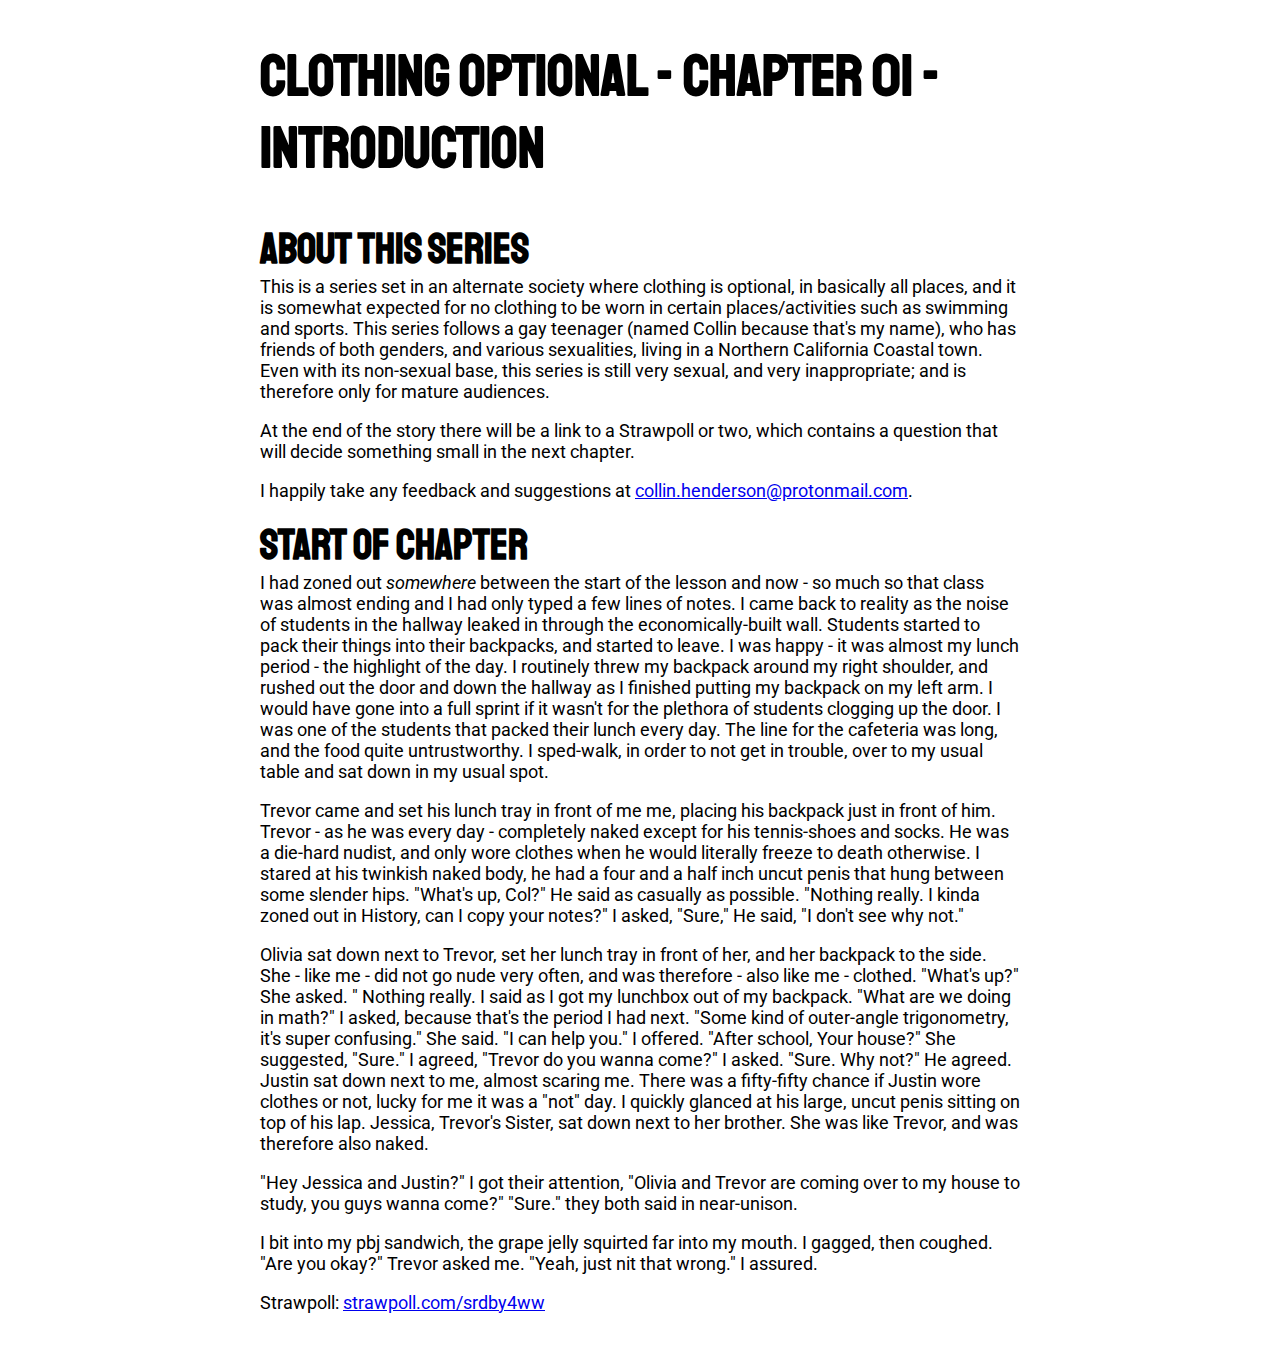
<file: clothing-optional/clothing-optional-1.html>
<html>
	<head>
		<title>Clothing Optional - Chapter 01 - Introduction</title>
		<meta name="viewport" content="width=device-width,initial-scale=1.0,maximum-scale=1" />
		<style>
			/* Fonts */
			@import url('https://fonts.googleapis.com/css?family=Roboto:400,400i,700,700i|Staatliches&display=swap');
			* {font-family:"Roboto", sans-serif;font-size:18px;margin-top:0px;}
			h1,h2,h3,h4,h5,h6{font-family:"Staatliches", sans-serif;}
			h1 {font-size:58px;}
			h2 {font-size:42px;margin-bottom:0px;}
			
			/* Sizing */
			.text-wrapper{margin-top:40px;margin-bottom:40px;margin-left:20px;margin-right:20px;}
			@media (min-width:840px) {.text-wrapper{margin-left:calc(50% - 380px);margin-right:calc(50% - 380px);}}
			
			/* Tables */
			th, td {padding:5px;}
			th {background-color:#dfdfdf;}
			td {padding-bottom:10px;text-align:center;}
			
			/* Other */
			hr {width:70%;margin-left:15%;margin-right:15%;margin-top:30px;margin-bottom:30px;}
			
			/* Dark mode */
			@media (prefers-color-scheme: dark) {
				body {background-color: #131313;color:#dfdfdf;}
				th {background-color:#2a2a2a;}
			}
		</style>
	</head>
	<body>
		<div class="text-wrapper">
			<h1>Clothing Optional - Chapter 01 - Introduction</h1>
			<h2>About this series</h2>
			<p>This is a series set in an alternate society where clothing is optional, in basically all places, and it is somewhat expected for no clothing to be worn in certain places/activities such as swimming and sports. This series follows a gay teenager (named Collin because that's my name), who has friends of both genders, and various sexualities, living in a Northern California Coastal town.
Even with its non-sexual base, this series is still very sexual, and very inappropriate; and is therefore only for mature audiences.</p>
			<p>At the end of the story there will be a link to a Strawpoll or two, which contains a question that will decide something small in the next chapter.</p>
			<p>I happily take any feedback and suggestions at <a href=
mailto:collin.henderson@protonmail.com">collin.henderson@protonmail.com</a>.</p>
			<h2>Start of Chapter</h2>
			<p>I had zoned out <i>somewhere</i> between the start of the lesson and now - so much so that class was almost ending and I had only typed a few lines of notes. I came back to reality as the noise of students in the hallway leaked in through the economically-built wall. Students started to pack their things into their backpacks, and started to leave.
I was happy - it was almost my lunch period - the highlight of the day. I routinely threw my backpack around my right shoulder, and rushed out the door and down the hallway as I finished putting my backpack on my left arm. I would have gone into a full sprint if it wasn't for the plethora of students clogging up the door. I was one of the students that packed their lunch every day. The line for the cafeteria was long, and the food quite untrustworthy. I sped-walk, in order to not get in trouble, over to my usual table and sat down in my usual spot.</p>
			<p>Trevor came and set his lunch tray in front of me me, placing his backpack just in front of him. Trevor - as he was every day - completely naked except for his tennis-shoes and socks. He was a die-hard nudist, and only wore clothes when he would literally freeze to death otherwise. I stared at his twinkish naked body, he had a four and a half inch uncut penis that hung between some slender hips. "What's up, Col?" He said as casually as possible. "Nothing really. I kinda zoned out in History, can I copy your notes?" I asked, "Sure," He said, "I don't see why not."</p>
			<p>Olivia sat down next to Trevor, set her lunch tray in front of her, and her backpack to the side. She - like me - did not go nude very often, and was therefore - also like me - clothed. "What's up?" She asked. " Nothing really. I said as I got my lunchbox out of my backpack. "What are we doing in math?" I asked, because that's the period I had next. "Some kind of outer-angle trigonometry, it's super confusing." She said. "I can help you." I offered. "After school, Your house?" She suggested, "Sure." I agreed, "Trevor do you wanna come?" I asked. "Sure. Why not?" He agreed. Justin sat down next to me, almost scaring me. There was a fifty-fifty chance if Justin wore clothes or not, lucky for me it was a "not" day. I quickly glanced at his large, uncut penis sitting on top of his lap. Jessica, Trevor's Sister, sat down next to her brother. She was like Trevor, and was therefore also naked.</p>
			<p>"Hey Jessica and Justin?" I got their attention, "Olivia and Trevor are coming over to my house to study, you guys wanna come?" "Sure." they both said in near-unison.</p>
			<p>I bit into my pbj sandwich, the grape jelly squirted far into my mouth. I gagged, then coughed. "Are you okay?" Trevor asked me. "Yeah, just nit that wrong." I assured.</p>
			<p>Strawpoll: <a href="https://strawpoll.com/srdby4ww">strawpoll.com/srdby4ww</a></p>
		</div>
	</body>
</html>
</file>
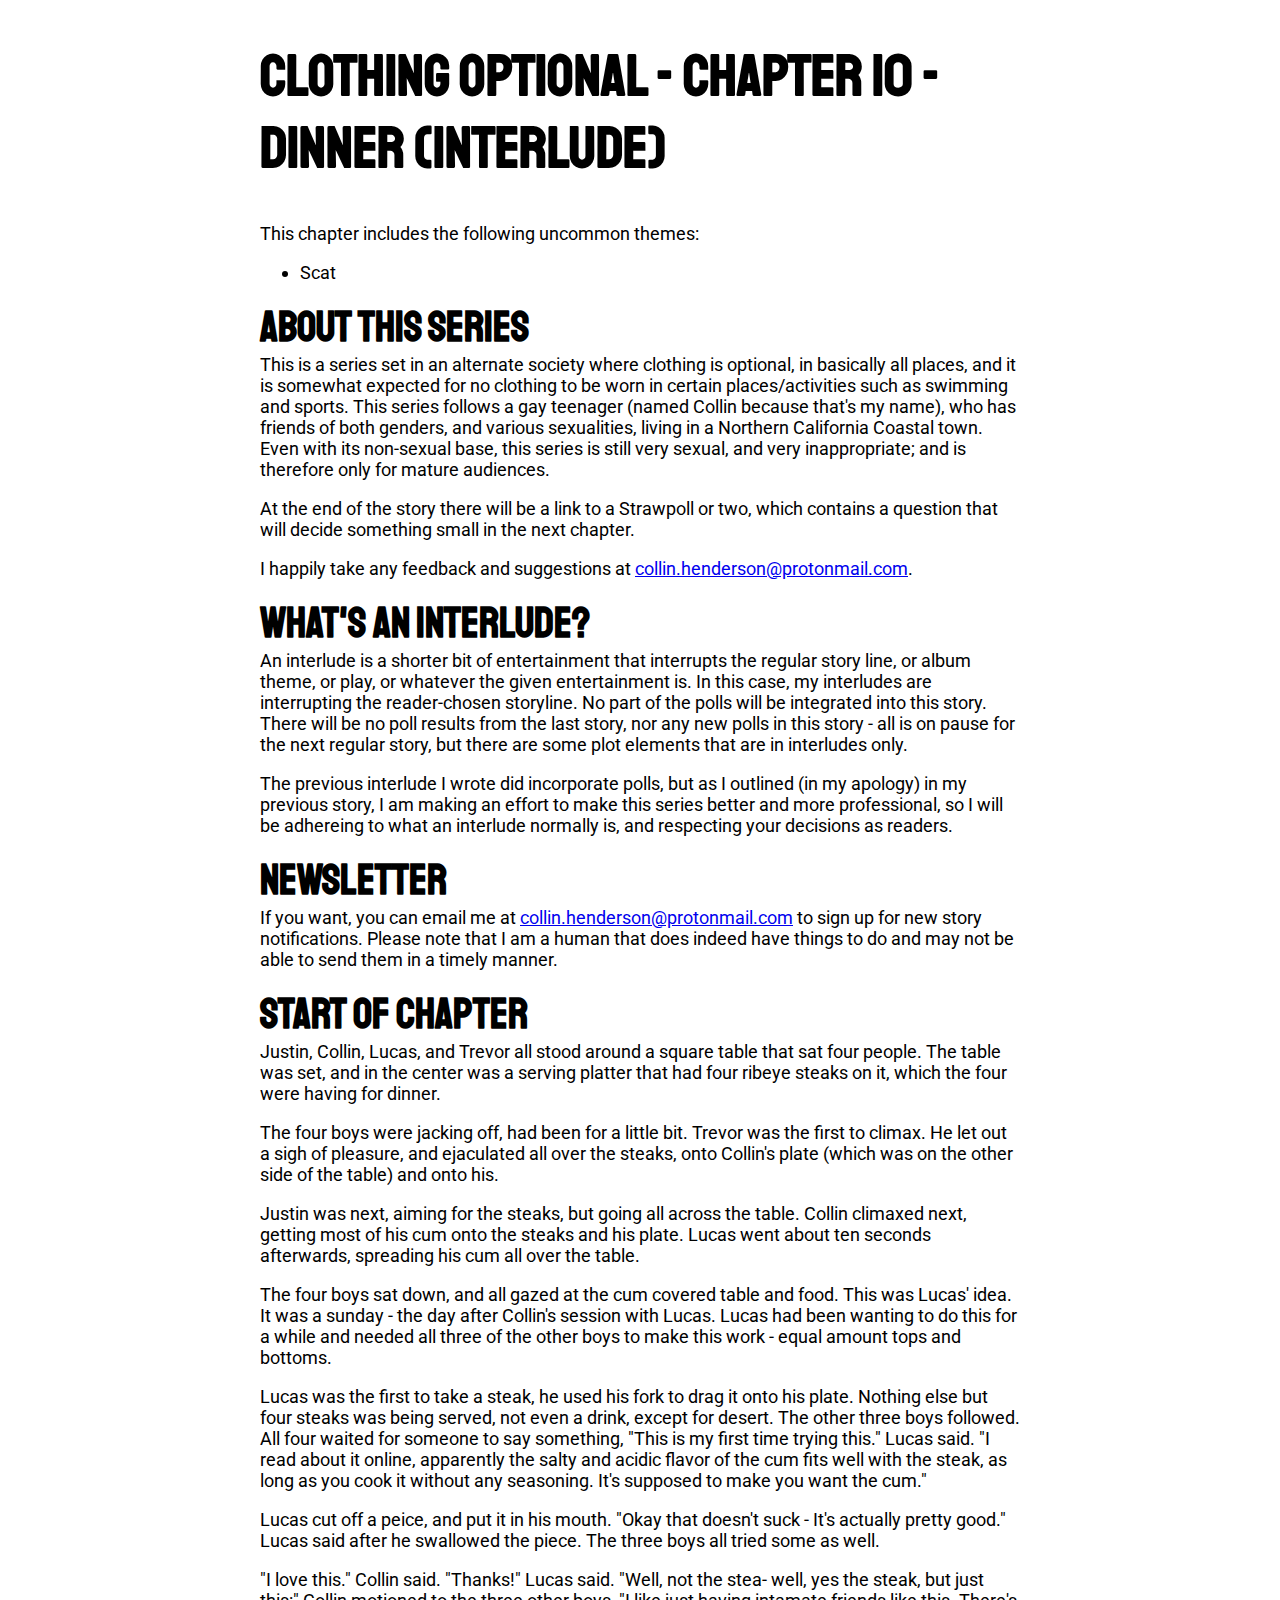
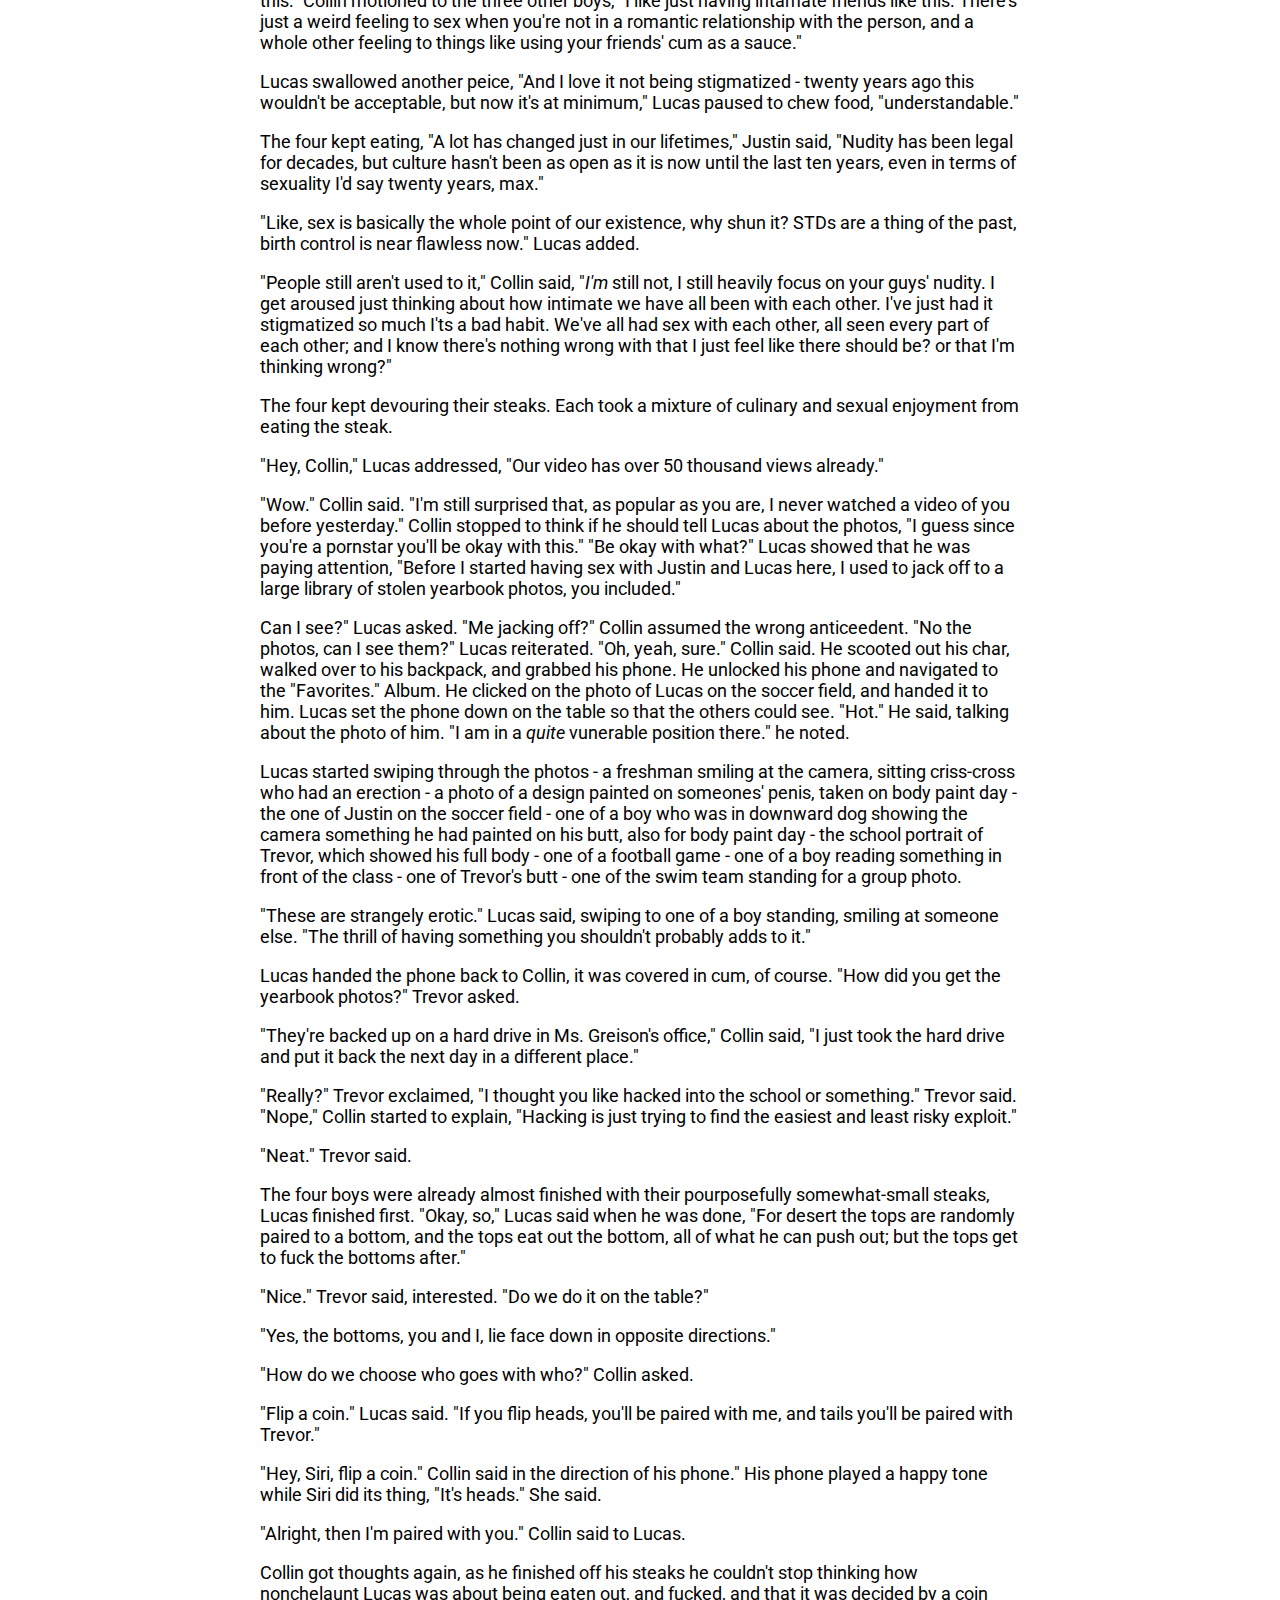
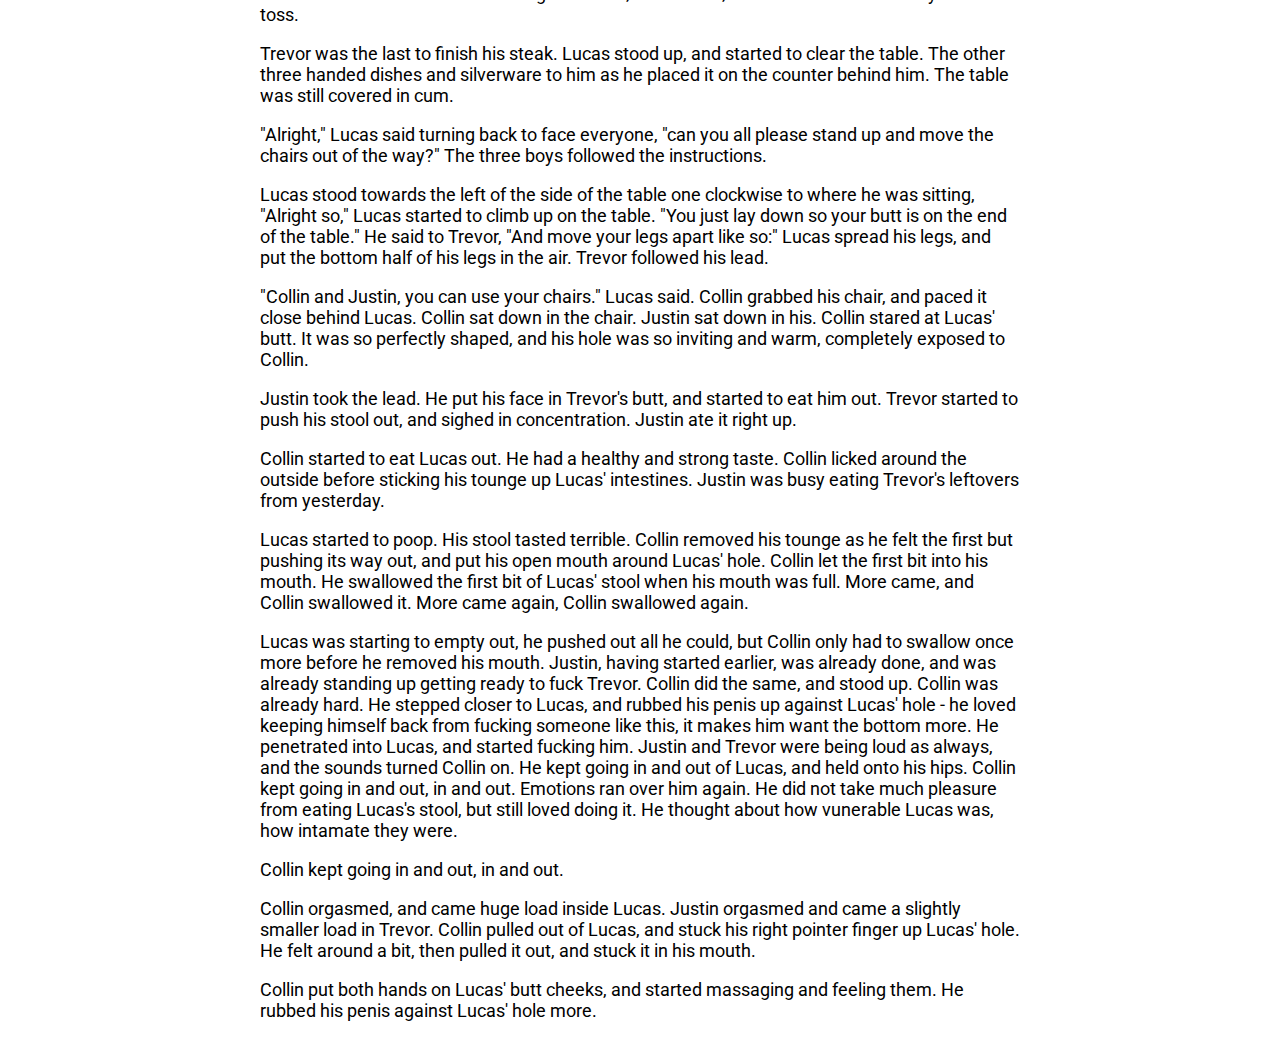
<file: clothing-optional/clothing-optional-10.html>
<html>
	<head>
		<title>Clothing Optional - Chapter 10 - Dinner (Interlude)</title>
		<meta name="viewport" content="width=device-width,initial-scale=1.0,maximum-scale=1" />
		<style>
			/* Fonts */
			@import url('https://fonts.googleapis.com/css?family=Roboto:400,400i,700,700i|Staatliches&display=swap');
			* {font-family:"Roboto", sans-serif;font-size:18px;margin-top:0px;}
			h1,h2,h3,h4,h5,h6{font-family:"Staatliches", sans-serif;}
			h1 {font-size:58px;}
			h2 {font-size:42px;margin-bottom:0px;}
			
			/* Sizing */
			.text-wrapper{margin-top:40px;margin-bottom:40px;margin-left:20px;margin-right:20px;}
			@media (min-width:840px) {.text-wrapper{margin-left:calc(50% - 380px);margin-right:calc(50% - 380px);}}
			
			/* Tables */
			th, td {padding:5px;}
			th {background-color:#dfdfdf;}
			td {padding-bottom:10px;text-align:center;}
			
			/* Other */
			hr {width:70%;margin-left:15%;margin-right:15%;margin-top:30px;margin-bottom:30px;}
			
			/* Dark mode */
			@media (prefers-color-scheme: dark) {
				body {background-color: #131313;color:#dfdfdf;}
				th {background-color:#2a2a2a;}
			}
		</style>
	</head>
	<body>  
		<div class="text-wrapper">
			<h1>Clothing Optional - Chapter 10 - Dinner (Interlude)</h1>
			<p>This chapter includes the following uncommon themes:</p>
			<ul>
				<li>Scat</li>
			</ul>
			<h2>About this series</h2>
			<p>This is a series set in an alternate society where clothing is optional, in basically all places, and it is somewhat expected for no clothing to be worn in certain places/activities such as swimming and sports. This series follows a gay teenager (named Collin because that's my name), who has friends of both genders, and various sexualities, living in a Northern California Coastal town. Even with its non-sexual base, this series is still very sexual, and very inappropriate; and is therefore only for mature audiences.</p>
			<p>At the end of the story there will be a link to a Strawpoll or two, which contains a question that will decide something small in the next chapter.</p>
			<p>I happily take any feedback and suggestions at <a href="mailto:collin.henderson@protonmail.com">collin.henderson@protonmail.com</a>.</p>
			<h2>What's an Interlude?</h2>
			<p>An interlude is a shorter bit of entertainment that interrupts the regular story line, or album theme, or play, or whatever the given entertainment is. In this case, my interludes are interrupting the reader-chosen storyline. No part of the polls will be integrated into this story. There will be no poll results from the last story, nor any new polls in this story - all is on pause for the next regular story, but there are some plot elements that are in interludes only.</p>
			<p>The previous interlude I wrote did incorporate polls, but as I outlined (in my apology) in my previous story, I am making an effort to make this series better and more professional, so I will be adhereing to what an interlude normally is, and respecting your decisions as readers.</p>
			<h2>Newsletter</h2>
			<p>If you want, you can email me at <a href="mailto:collin.henderson@protonmail.com">collin.henderson@protonmail.com</a> to sign up for new story notifications. Please note that I am a human that does indeed have things to do and may not be able to send them in a timely manner.</p>
			<h2>Start of Chapter</h2>
			<p>Justin, Collin, Lucas, and Trevor all stood around a square table that sat four people. The table was set, and in the center was a serving platter that had four ribeye steaks on it, which the four were having for dinner.</p>
			<p> The four boys were jacking off, had been for a little bit. Trevor was the first to climax. He let out a sigh of pleasure, and ejaculated all over the steaks, onto Collin's plate (which was on the other side of the table) and onto his.</p>
			<p>Justin was next, aiming for the steaks, but going all across the table. Collin climaxed next, getting most of his cum onto the steaks and his plate. Lucas went about ten seconds afterwards, spreading his cum all over the table.</p>
			<p>The four boys sat down, and all gazed at the cum covered table and food. This was Lucas' idea. It was a sunday - the day after Collin's session with Lucas. Lucas had been wanting to do this for a while and needed all three of the other boys to make this work - equal amount tops and bottoms.</p>
			<p>Lucas was the first to take a steak, he used his fork to drag it onto his plate. Nothing else but four steaks was being served, not even a drink, except for desert. The other three boys followed. All four waited for someone to say something, "This is my first time trying this." Lucas said. "I read about it online, apparently the salty and acidic flavor of the cum fits well with the steak, as long as you cook it without any seasoning. It's supposed to make you want the cum."</p>
			<p>Lucas cut off a peice, and put it in his mouth. "Okay that doesn't suck - It's actually pretty good." Lucas said after he swallowed the piece. The three boys all tried some as well.</p>
			<p>"I love this." Collin said. "Thanks!" Lucas said. "Well, not the stea- well, yes the steak, but just this:" Collin motioned to the three other boys, "I like just having intamate friends like this. There's just a weird feeling to sex when you're not in a romantic relationship with the person, and a whole other feeling to things like using your friends' cum as a sauce."</p>
			<p>Lucas swallowed another peice, "And I love it not being stigmatized - twenty years ago this wouldn't be acceptable, but now it's at minimum," Lucas paused to chew food, "understandable."</p>
			<p>The four kept eating, "A lot has changed just in our lifetimes," Justin said, "Nudity has been legal for decades, but culture hasn't been as open as it is now until the last ten years, even in terms of sexuality I'd say twenty years, max."</p>
			<p>"Like, sex is basically the whole point of our existence, why shun it? STDs are a thing of the past, birth control is near flawless now." Lucas added.</p>
			<p>"People still aren't used to it," Collin said, "<i>I'm</i> still not, I still heavily focus on your guys' nudity. I get aroused just thinking about how intimate we have all been with each other. I've just had it stigmatized so much I'ts a bad habit. We've all had sex with each other, all seen every part of each other; and I know there's nothing wrong with that I just feel like there should be? or that I'm thinking wrong?"</p>
			<p>The four kept devouring their steaks. Each took a mixture of culinary and sexual enjoyment from eating the steak.</p>
			<p>"Hey, Collin," Lucas addressed, "Our video has over 50 thousand views already."</p>
			<p>"Wow." Collin said. "I'm still surprised that, as popular as you are, I never watched a video of you before yesterday." Collin stopped to think if he should tell Lucas about the photos, "I guess since you're a pornstar you'll be okay with this." "Be okay with what?" Lucas showed that he was paying attention, "Before I started having sex with Justin and Lucas here, I used to jack off to a large library of stolen yearbook photos, you included."</p>
			<p>Can I see?" Lucas asked. "Me jacking off?" Collin assumed the wrong anticeedent. "No the photos, can I see them?" Lucas reiterated. "Oh, yeah, sure." Collin said. He scooted out his char, walked over to his backpack, and grabbed his phone. He unlocked his phone and navigated to the "Favorites." Album. He clicked on the photo of Lucas on the soccer field, and handed it to him. Lucas set the phone down on the table so that the others could see. "Hot." He said, talking about the photo of him. "I am in a <i>quite</i> vunerable position there." he noted.</p>
			<p>Lucas started swiping through the photos - a freshman smiling at the camera, sitting criss-cross who had an erection - a photo of a design painted on someones' penis, taken on body paint day - the one of Justin on the soccer field - one of a boy who was in downward dog showing the camera something he had painted on his butt, also for body paint day - the school portrait of Trevor, which showed his full body - one of a football game - one of a boy reading something in front of the class - one of Trevor's butt - one of the swim team standing for a group photo.</p>
			<p>"These are strangely erotic." Lucas said, swiping to one of a boy standing, smiling at someone else. "The thrill of having something you shouldn't probably adds to it."</p>
			<p>Lucas handed the phone back to Collin, it was covered in cum, of course. "How did you get the yearbook photos?" Trevor asked.</p>
			<p>"They're backed up on a hard drive in Ms. Greison's office," Collin said, "I just took the hard drive and put it back the next day in a different place."</p>
			<p>"Really?" Trevor exclaimed, "I thought you like hacked into the school or something." Trevor said. "Nope," Collin started to explain, "Hacking is just trying to find the easiest and least risky exploit."</p>
			<p>"Neat." Trevor said.</p>
			<p>The four boys were already almost finished with their pourposefully somewhat-small steaks, Lucas finished first. "Okay, so," Lucas said when he was done, "For desert the tops are randomly paired to a bottom, and the tops eat out the bottom, all of what he can push out; but the tops get to fuck the bottoms after."</p>
			<p>"Nice." Trevor said, interested. "Do we do it on the table?"</p>
			<p>"Yes, the bottoms, you and I, lie face down in opposite directions."</p>
			<p>"How do we choose who goes with who?" Collin asked.</p>
			<p>"Flip a coin." Lucas said. "If you flip heads, you'll be paired with me, and tails you'll be paired with Trevor."</p>
			<p>"Hey, Siri, flip a coin." Collin said in the direction of his phone." His phone played a happy tone while Siri did its thing, "It's heads." She said.</p>
			<p>"Alright, then I'm paired with you." Collin said to Lucas.</p>
			<p>Collin got thoughts again, as he finished off his steaks he couldn't stop thinking how nonchelaunt Lucas was about being eaten out, and fucked, and that it was decided by a coin toss.</p>
			<p>Trevor was the last to finish his steak. Lucas stood up, and started to clear the table. The other three handed dishes and silverware to him as he placed it on the counter behind him. The table was still covered in cum.</p>
			<p>"Alright," Lucas said turning back to face everyone, "can you all please stand up and move the chairs out of the way?" The three boys followed the instructions.</p>
			<p>Lucas stood towards the left of the side of the table one clockwise to where he was sitting, "Alright so," Lucas started to climb up on the table. "You just lay down so your butt is on the end of the table." He said to Trevor, "And move your legs apart like so:" Lucas spread his legs, and put the bottom half of his legs in the air. Trevor followed his lead.</p>
			<p>"Collin and Justin, you can use your chairs." Lucas said. Collin grabbed his chair, and paced it close behind Lucas. Collin sat down in the chair. Justin sat down in his. Collin stared at Lucas' butt. It was so perfectly shaped, and his hole was so inviting and warm, completely exposed to Collin.</p>
			<p>Justin took the lead. He put his face in Trevor's butt, and started to eat him out. Trevor started to push his stool out, and sighed in concentration. Justin ate it right up.</p>
			<p>Collin started to eat Lucas out. He had a healthy and strong taste. Collin licked around the outside before sticking his tounge up Lucas' intestines. Justin was busy eating Trevor's leftovers from yesterday.</p>
			<p>Lucas started to poop. His stool tasted terrible. Collin removed his tounge as he felt the first but pushing its way out, and put his open mouth around Lucas' hole. Collin let the first bit into his mouth. He swallowed the first bit of Lucas' stool when his mouth was full. More came, and Collin swallowed it. More came again, Collin swallowed again.</p>
			<p>Lucas was starting to empty out, he pushed out all he could, but Collin only had to swallow once more before he removed his mouth. Justin, having started earlier, was already done, and was already standing up getting ready to fuck Trevor. Collin did the same, and stood up. Collin was already hard. He stepped closer to Lucas, and rubbed his penis up against Lucas' hole - he loved keeping himself back from fucking someone like this, it makes him want the bottom more. He penetrated into Lucas, and started fucking him. Justin and Trevor were being loud as always, and the sounds turned Collin on. He kept going in and out of Lucas, and held onto his hips. Collin kept going in and out, in and out. Emotions ran over him again. He did not take much pleasure from eating Lucas's stool, but still loved doing it. He thought about how vunerable Lucas was, how intamate they were.</p>
			<p>Collin kept going in and out, in and out.</p>
			<p>Collin orgasmed, and came huge load inside Lucas. Justin orgasmed and came a slightly smaller load in Trevor. Collin pulled out of Lucas, and stuck his right pointer finger up Lucas' hole. He felt around a bit, then pulled it out, and stuck it in his mouth.</p>
			<p>Collin put both hands on Lucas' butt cheeks, and started massaging and feeling them. He rubbed his penis against Lucas' hole more.</p>
		</div>
	</body>
</html>
</file>
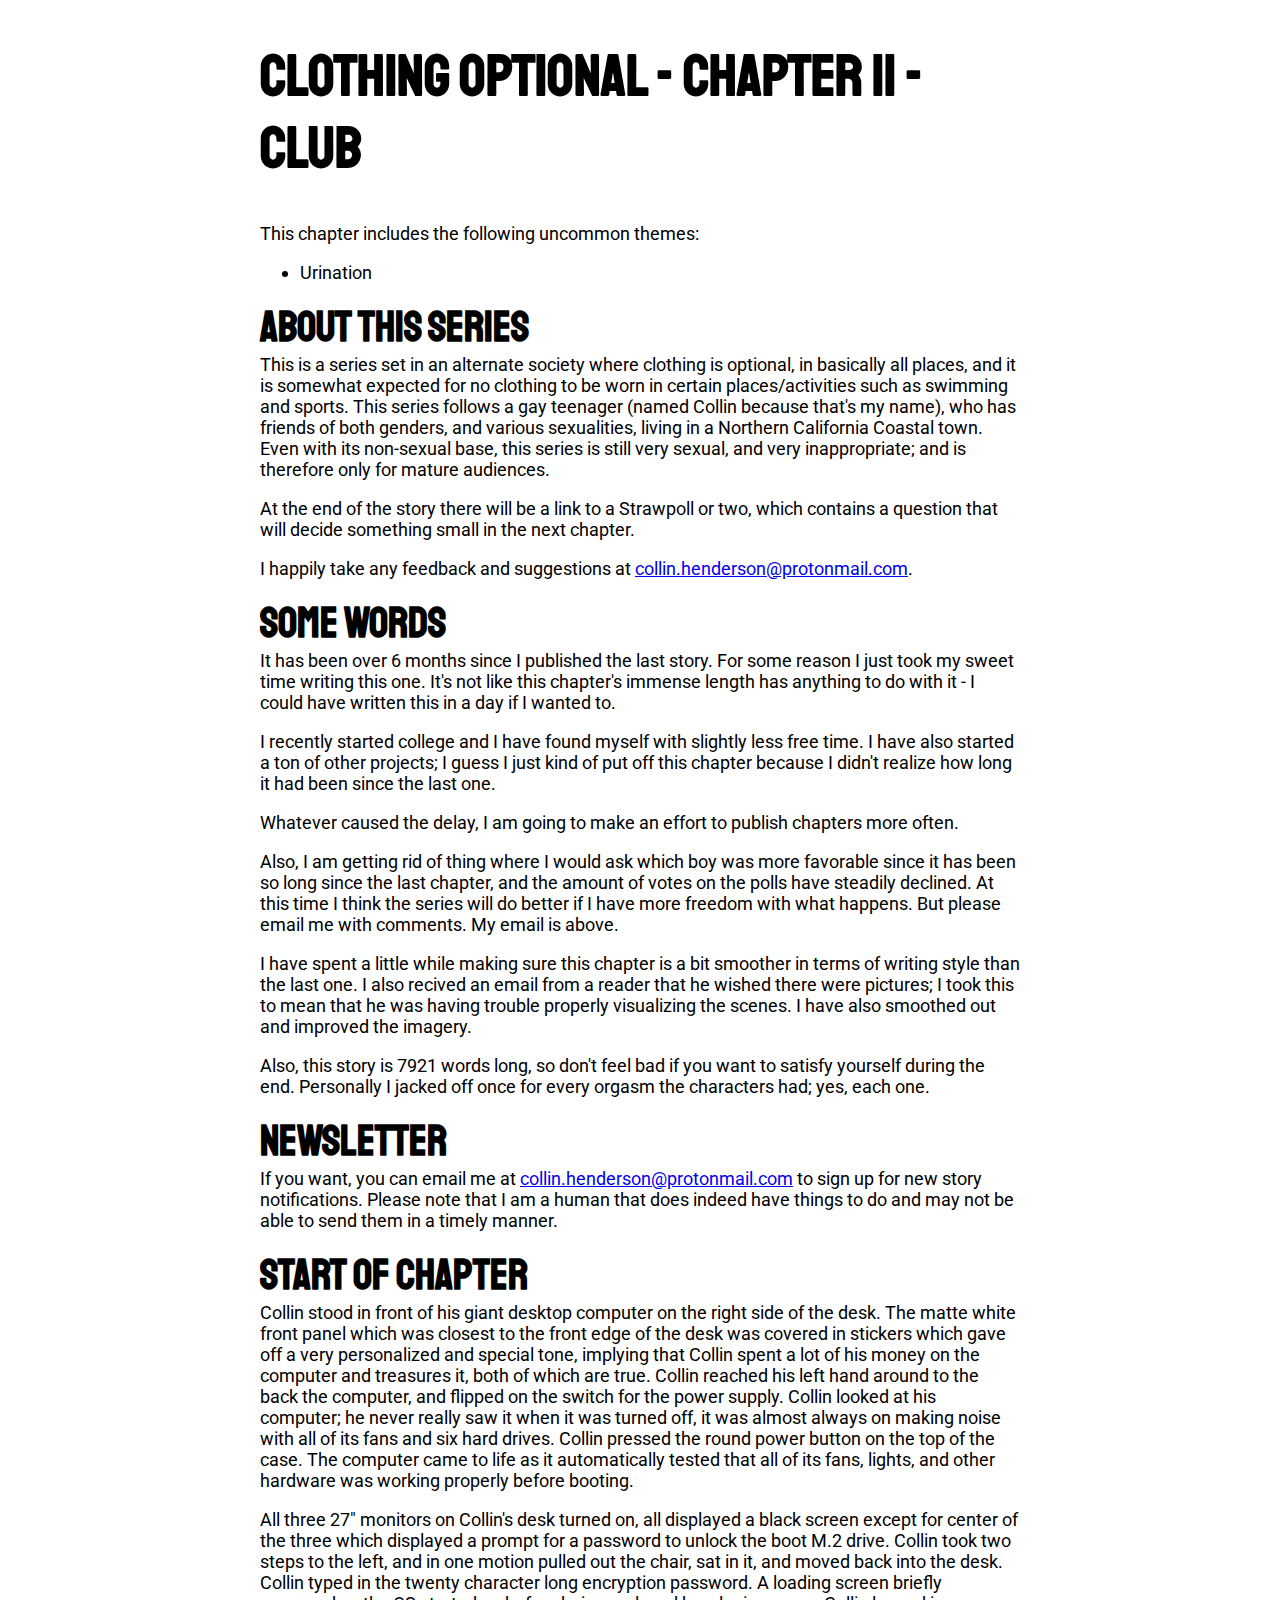
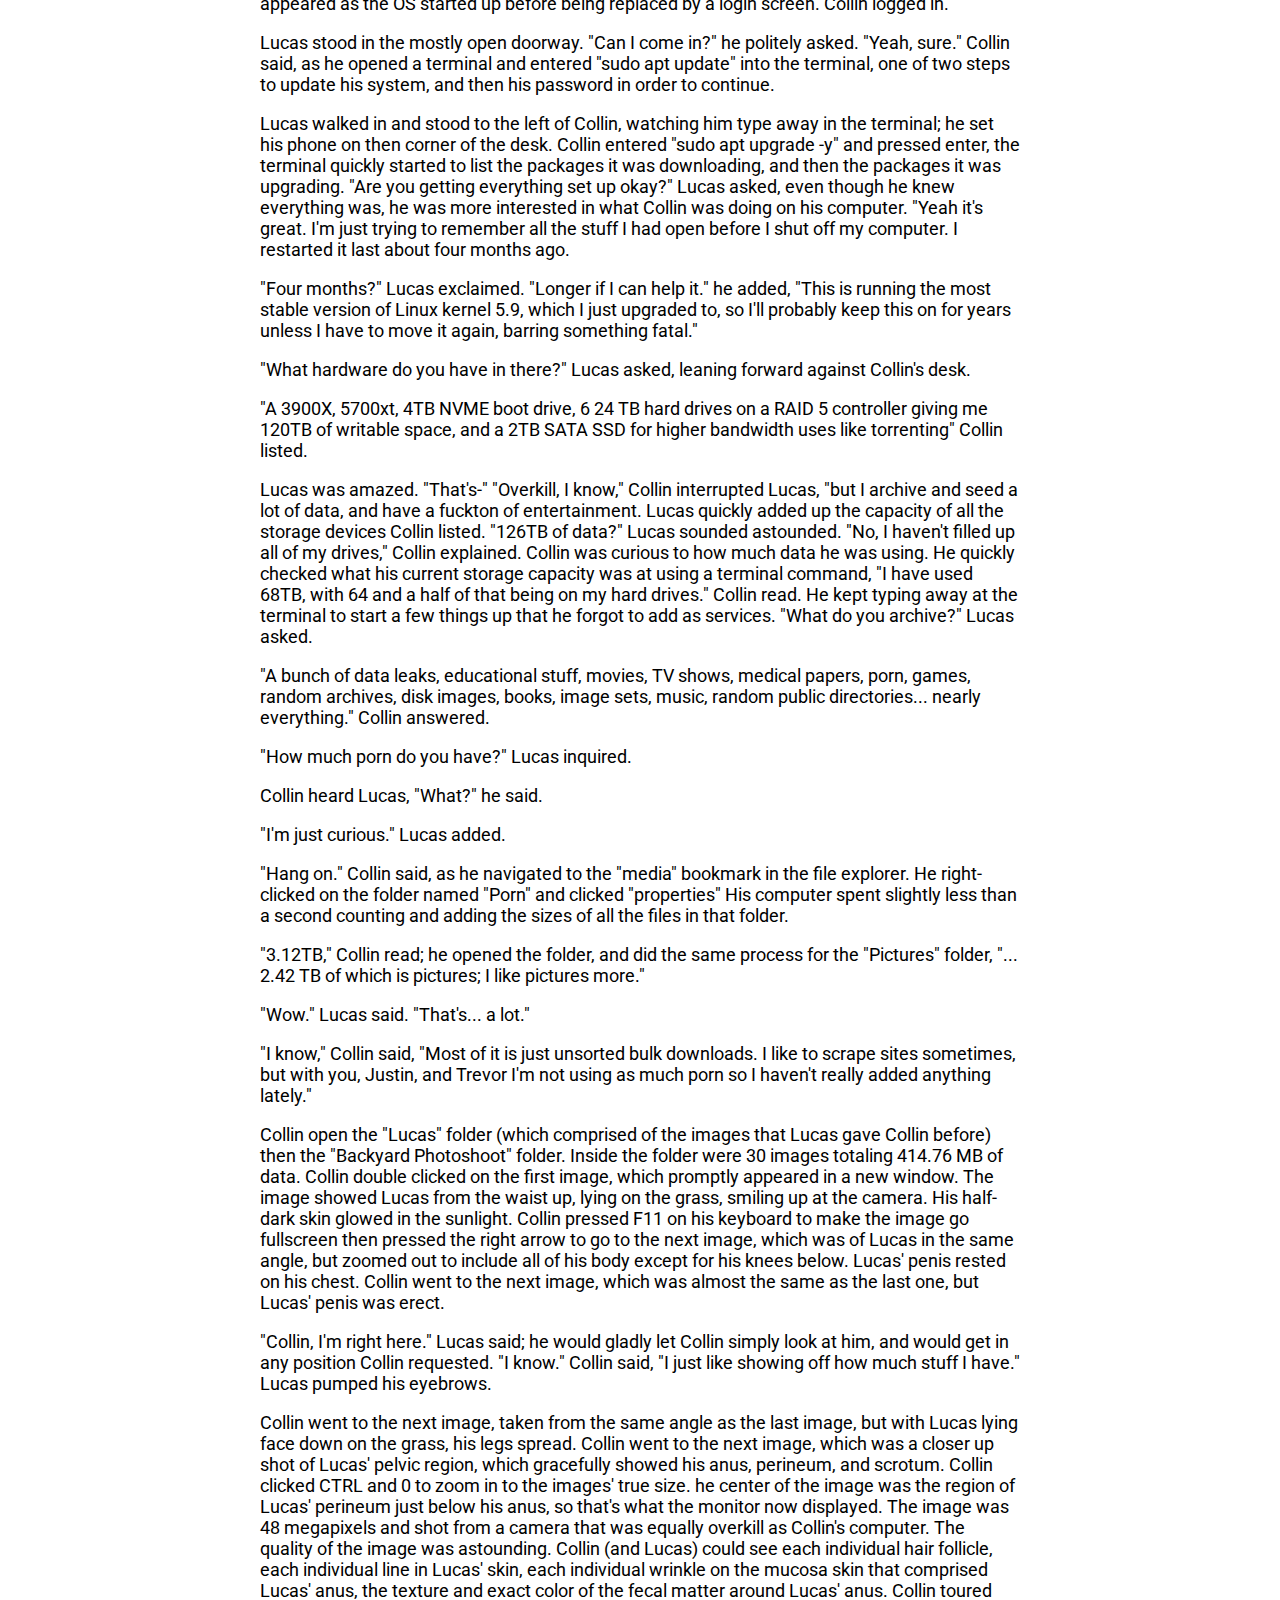
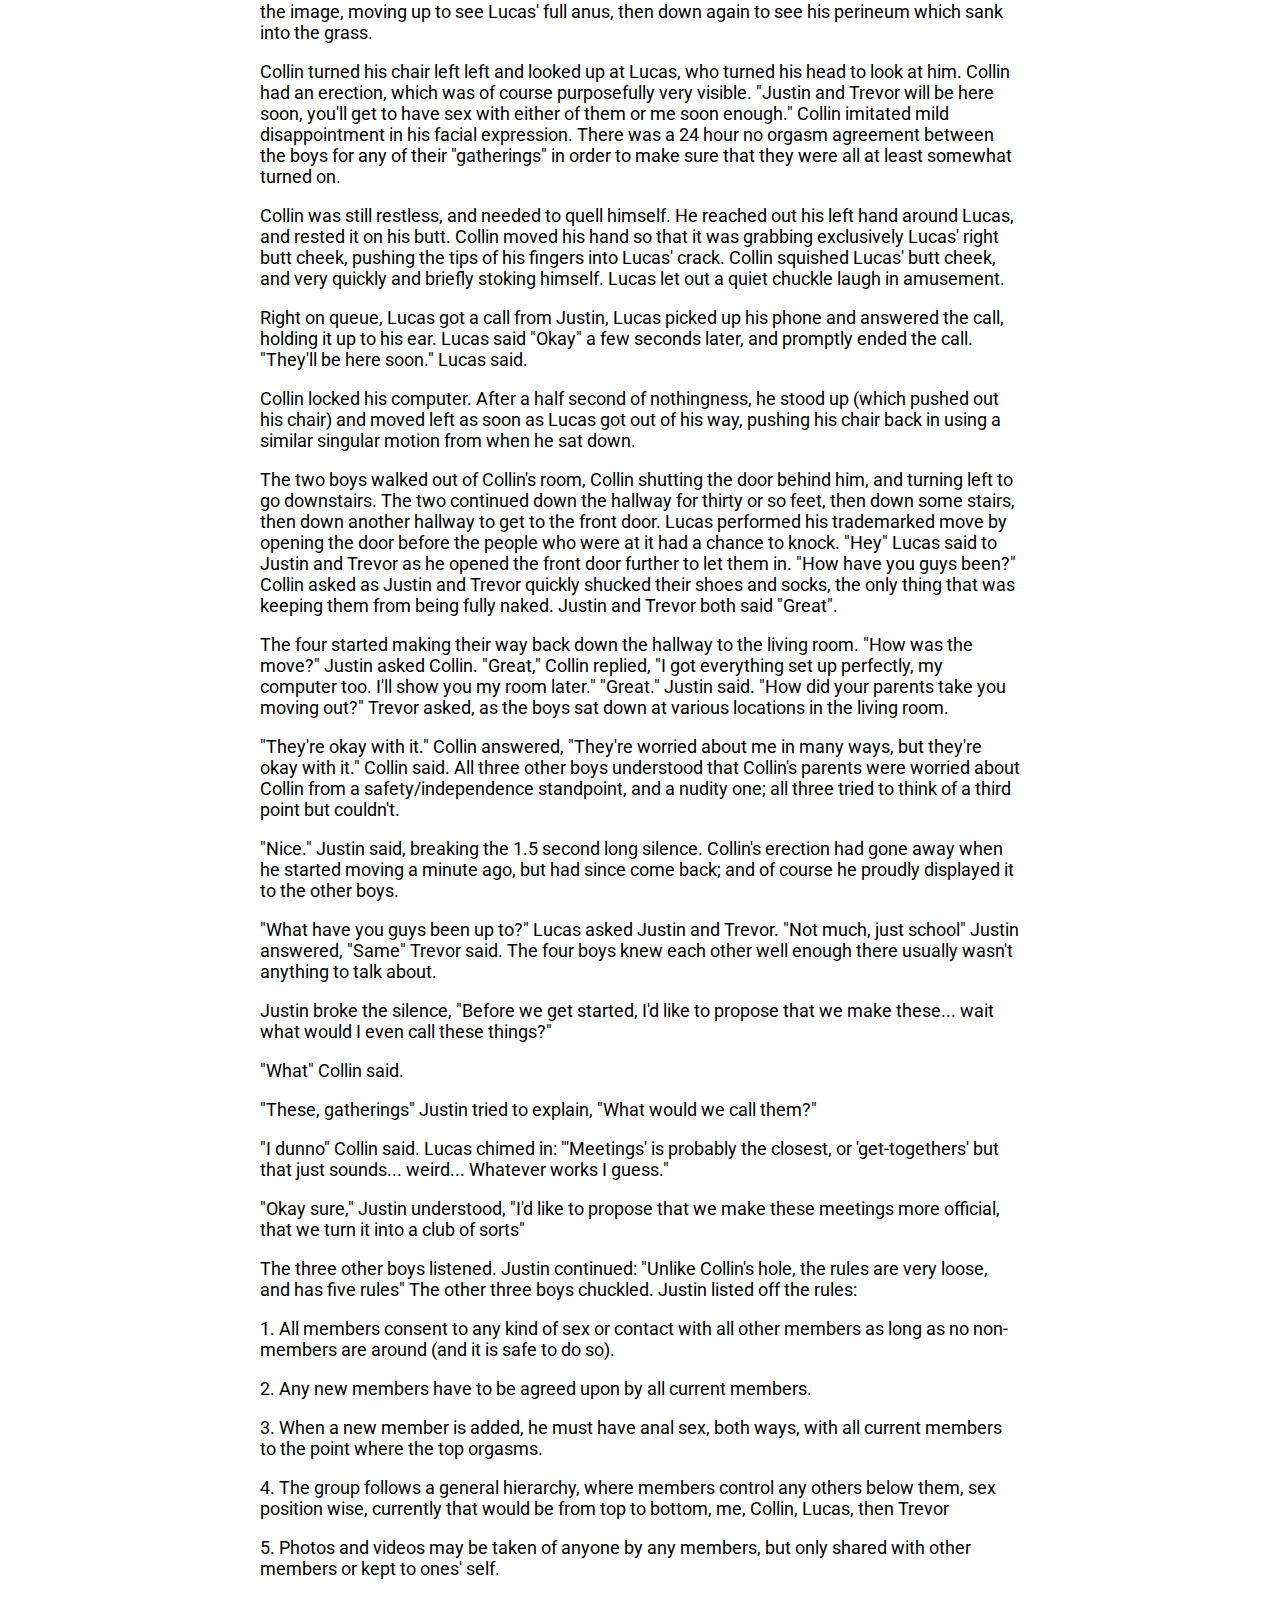
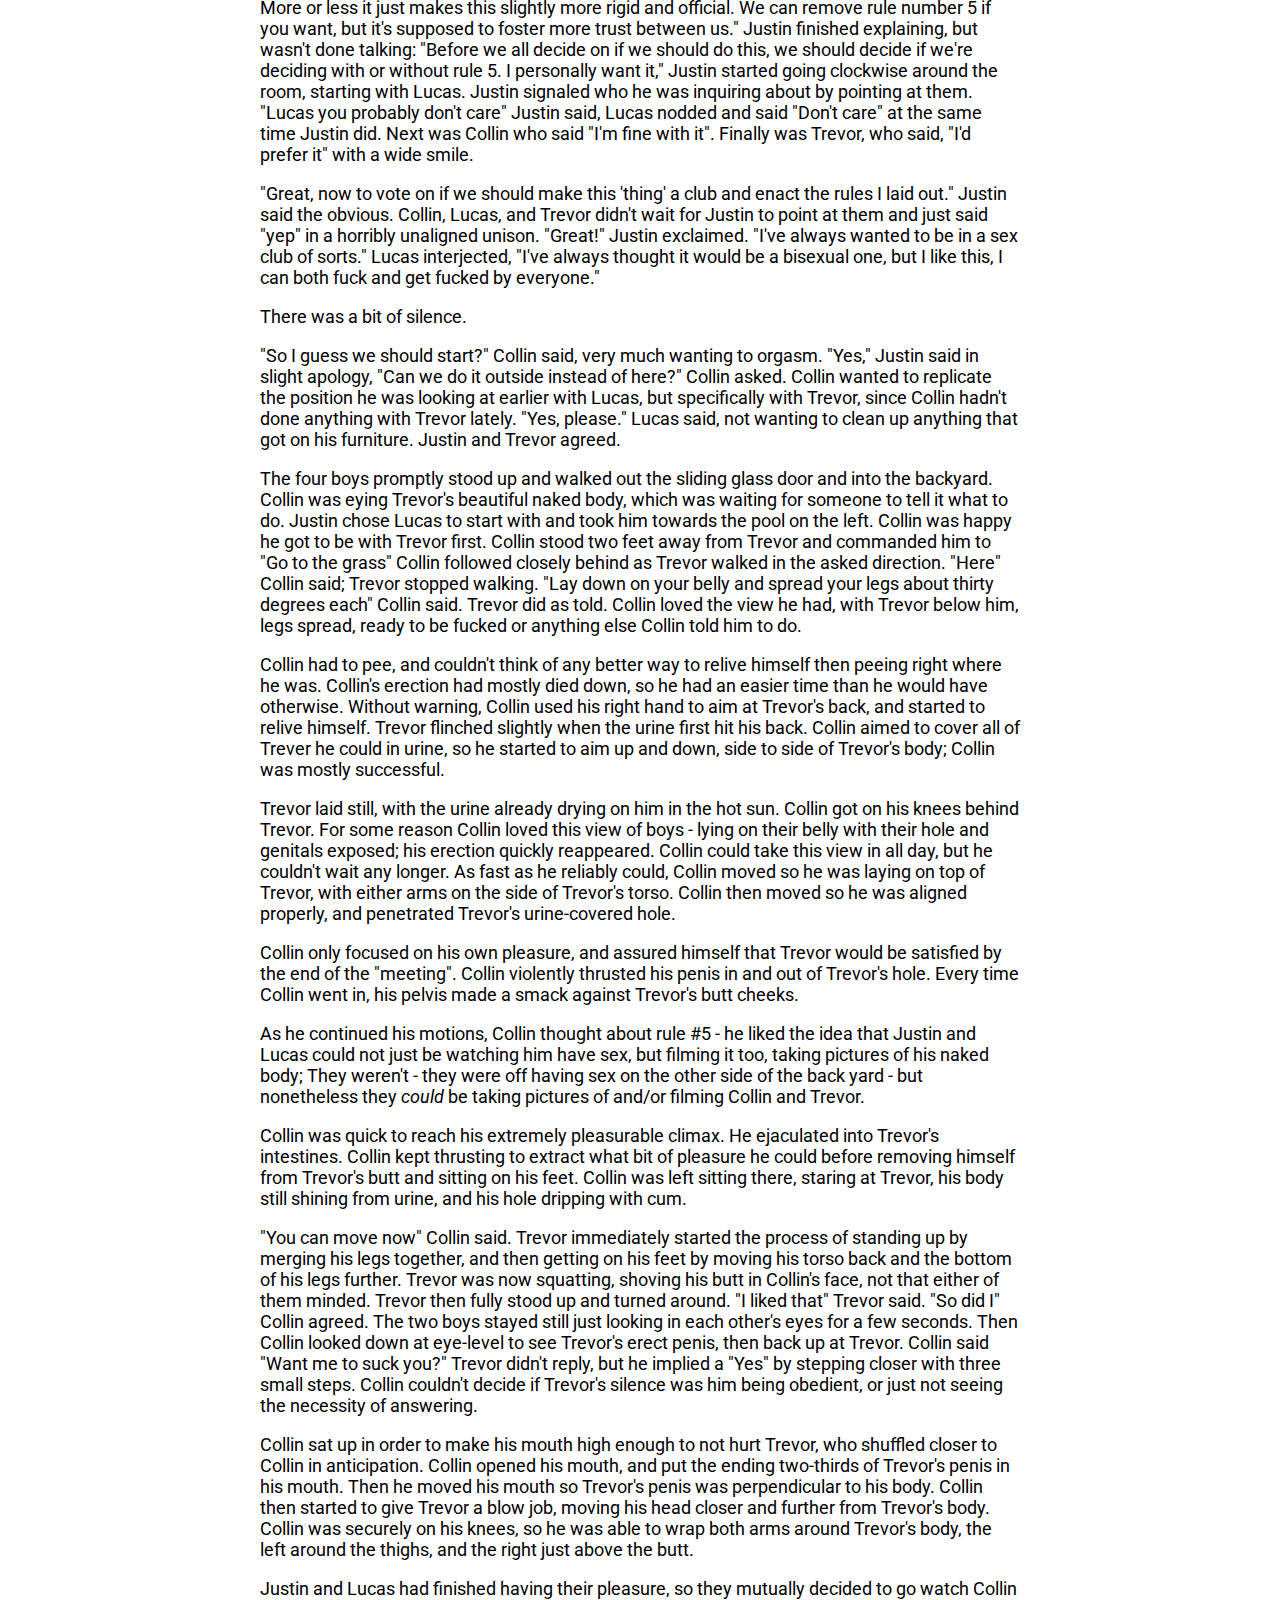
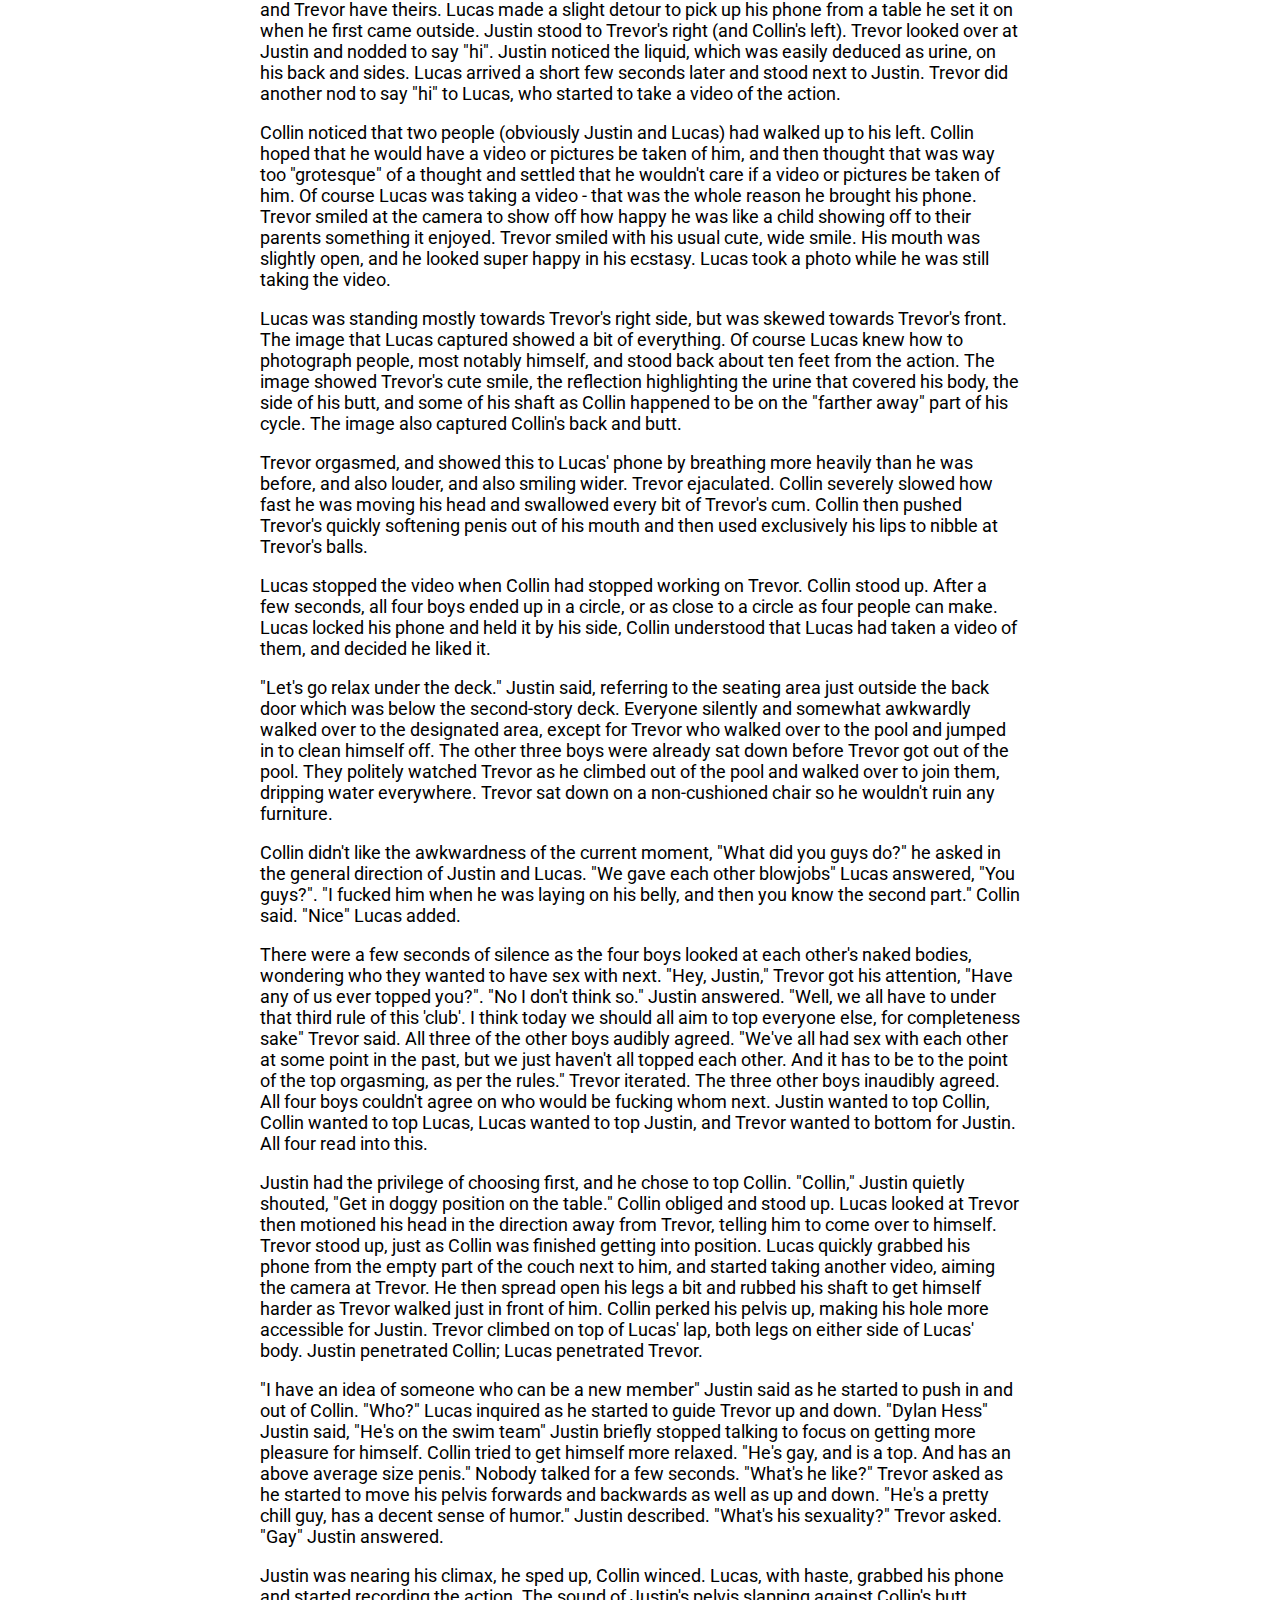
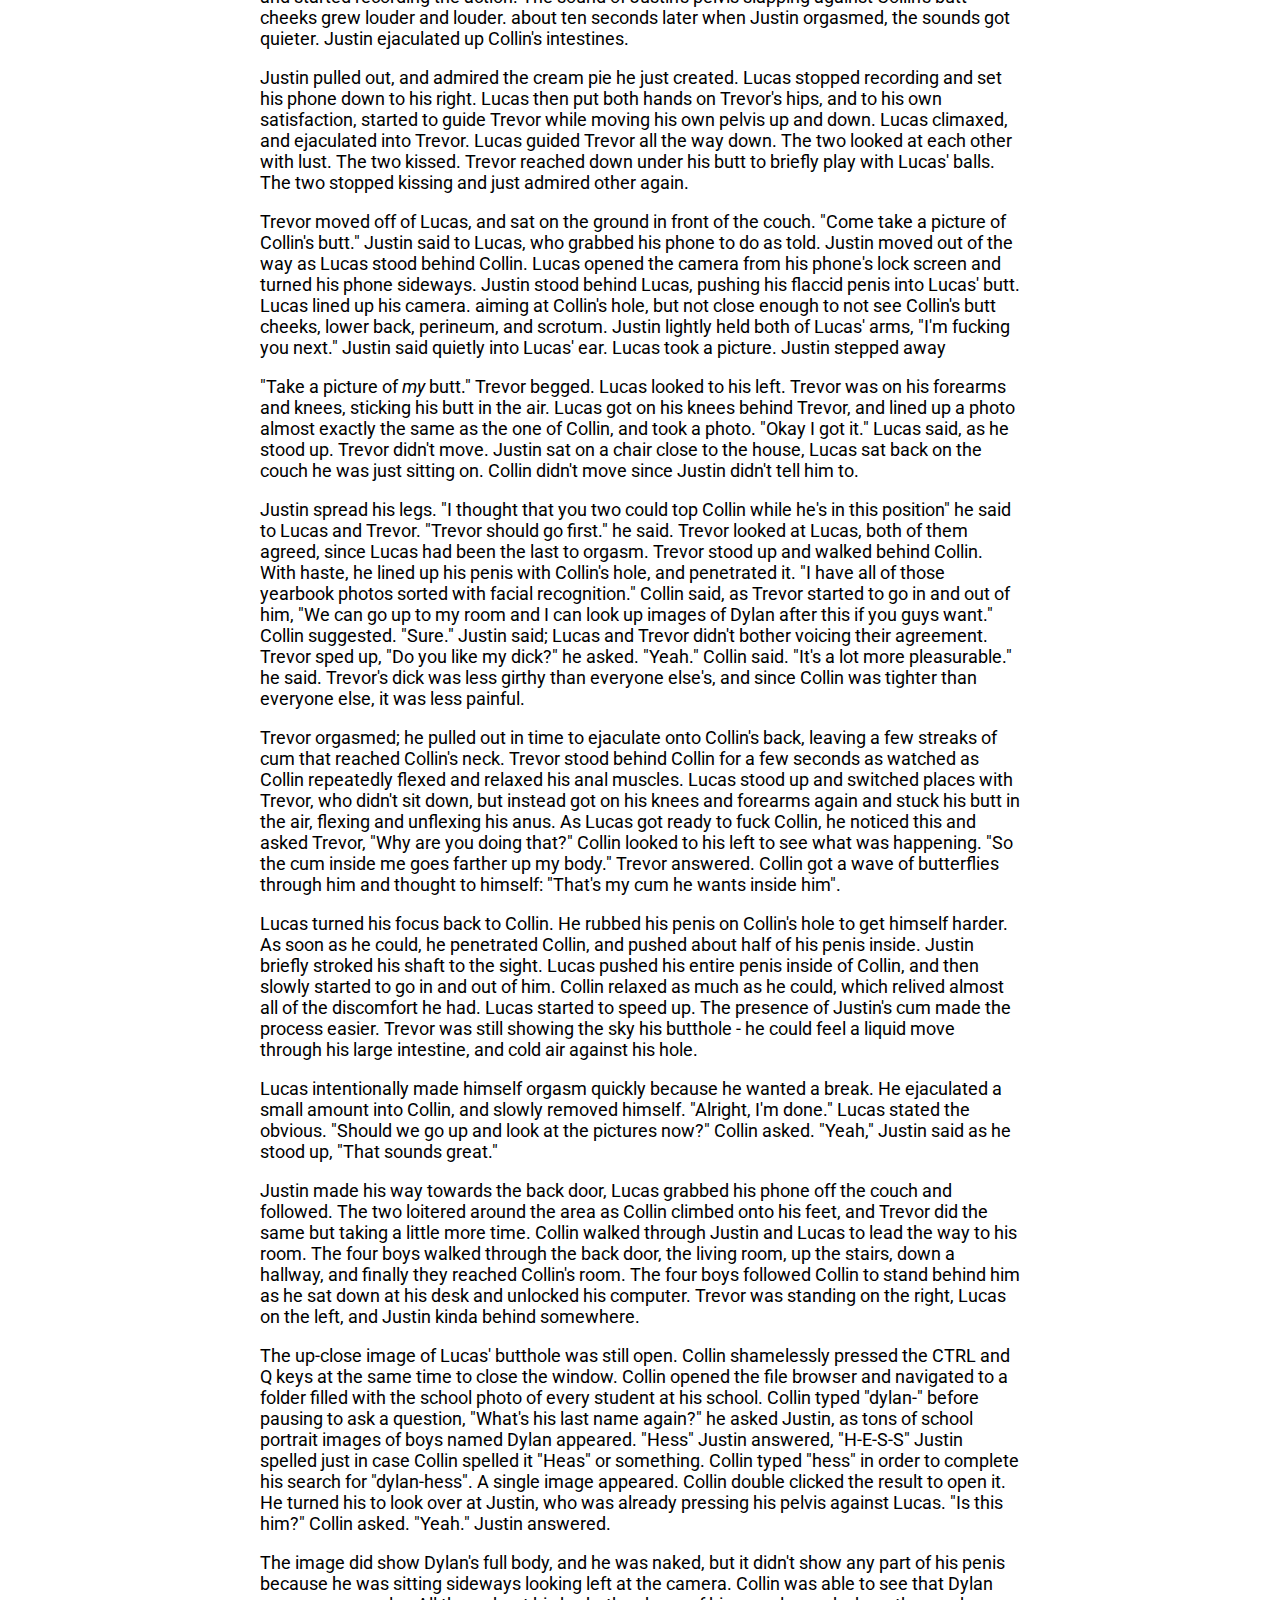
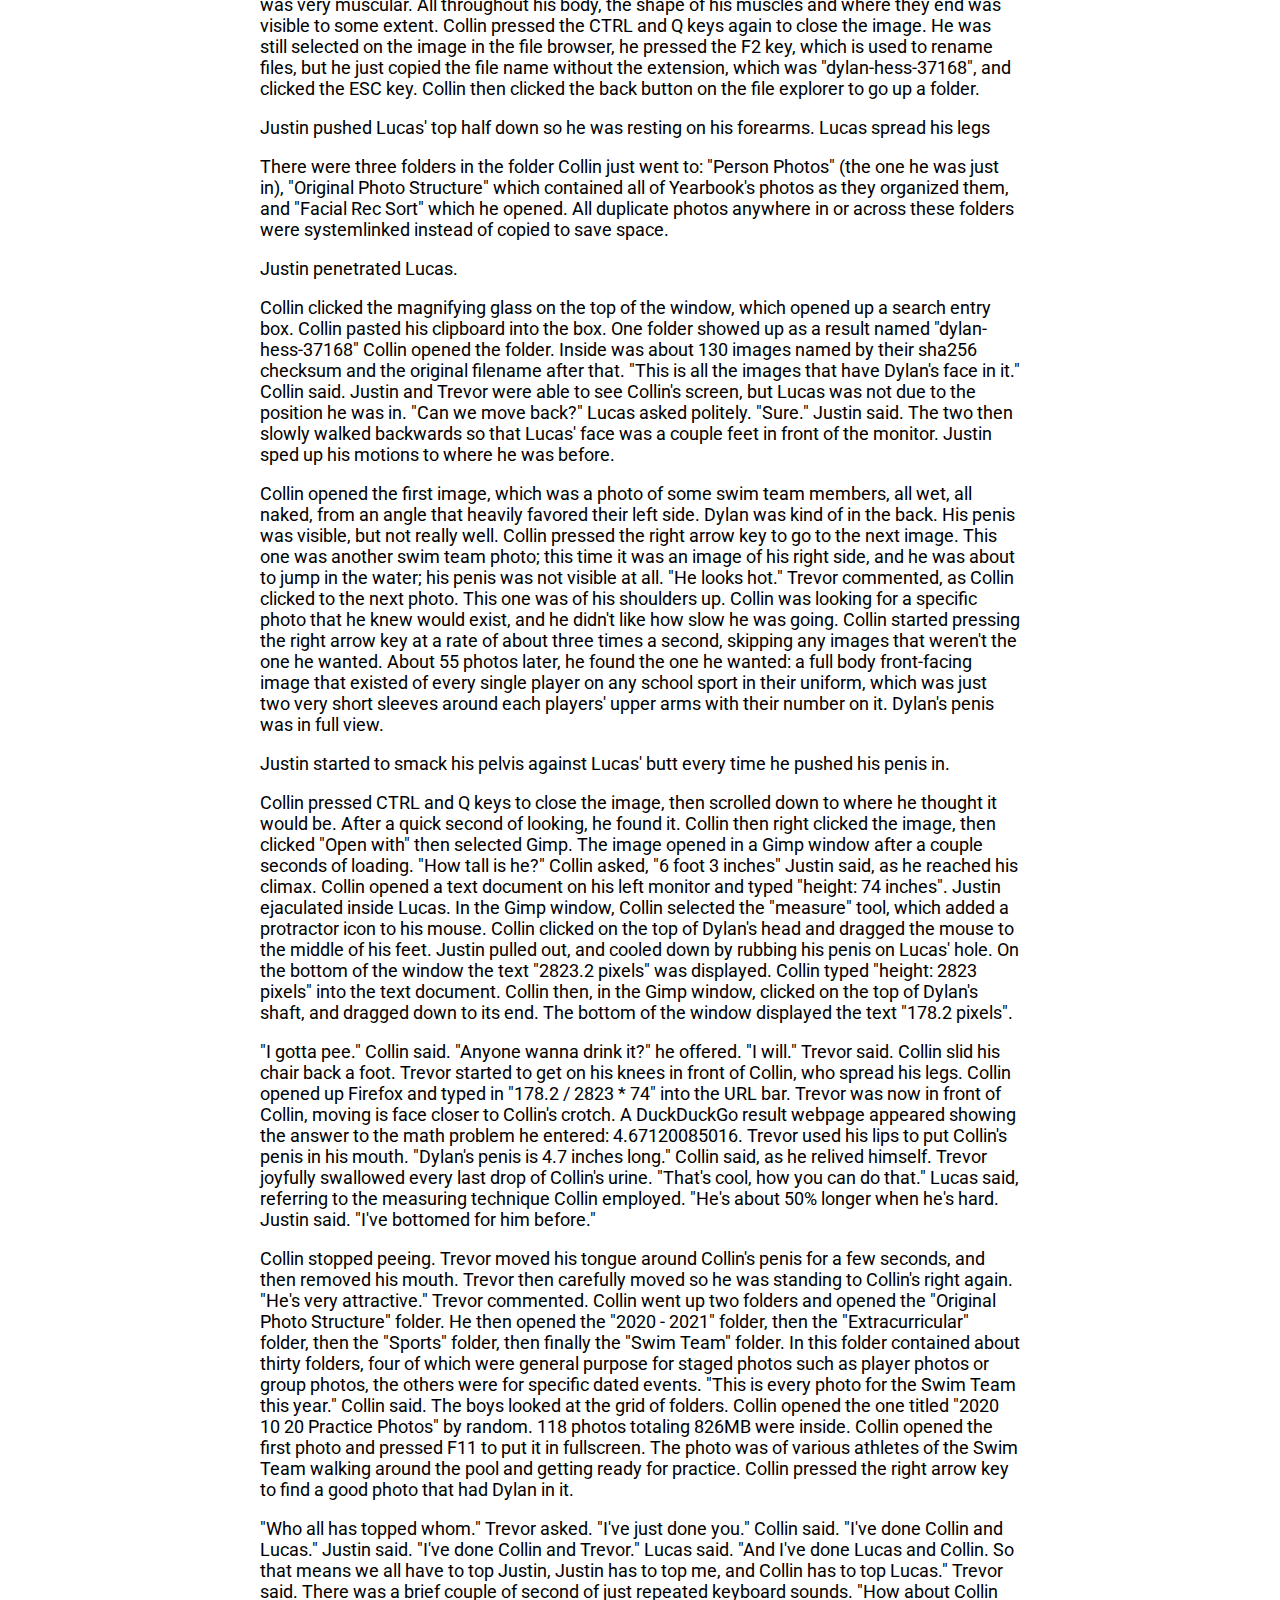
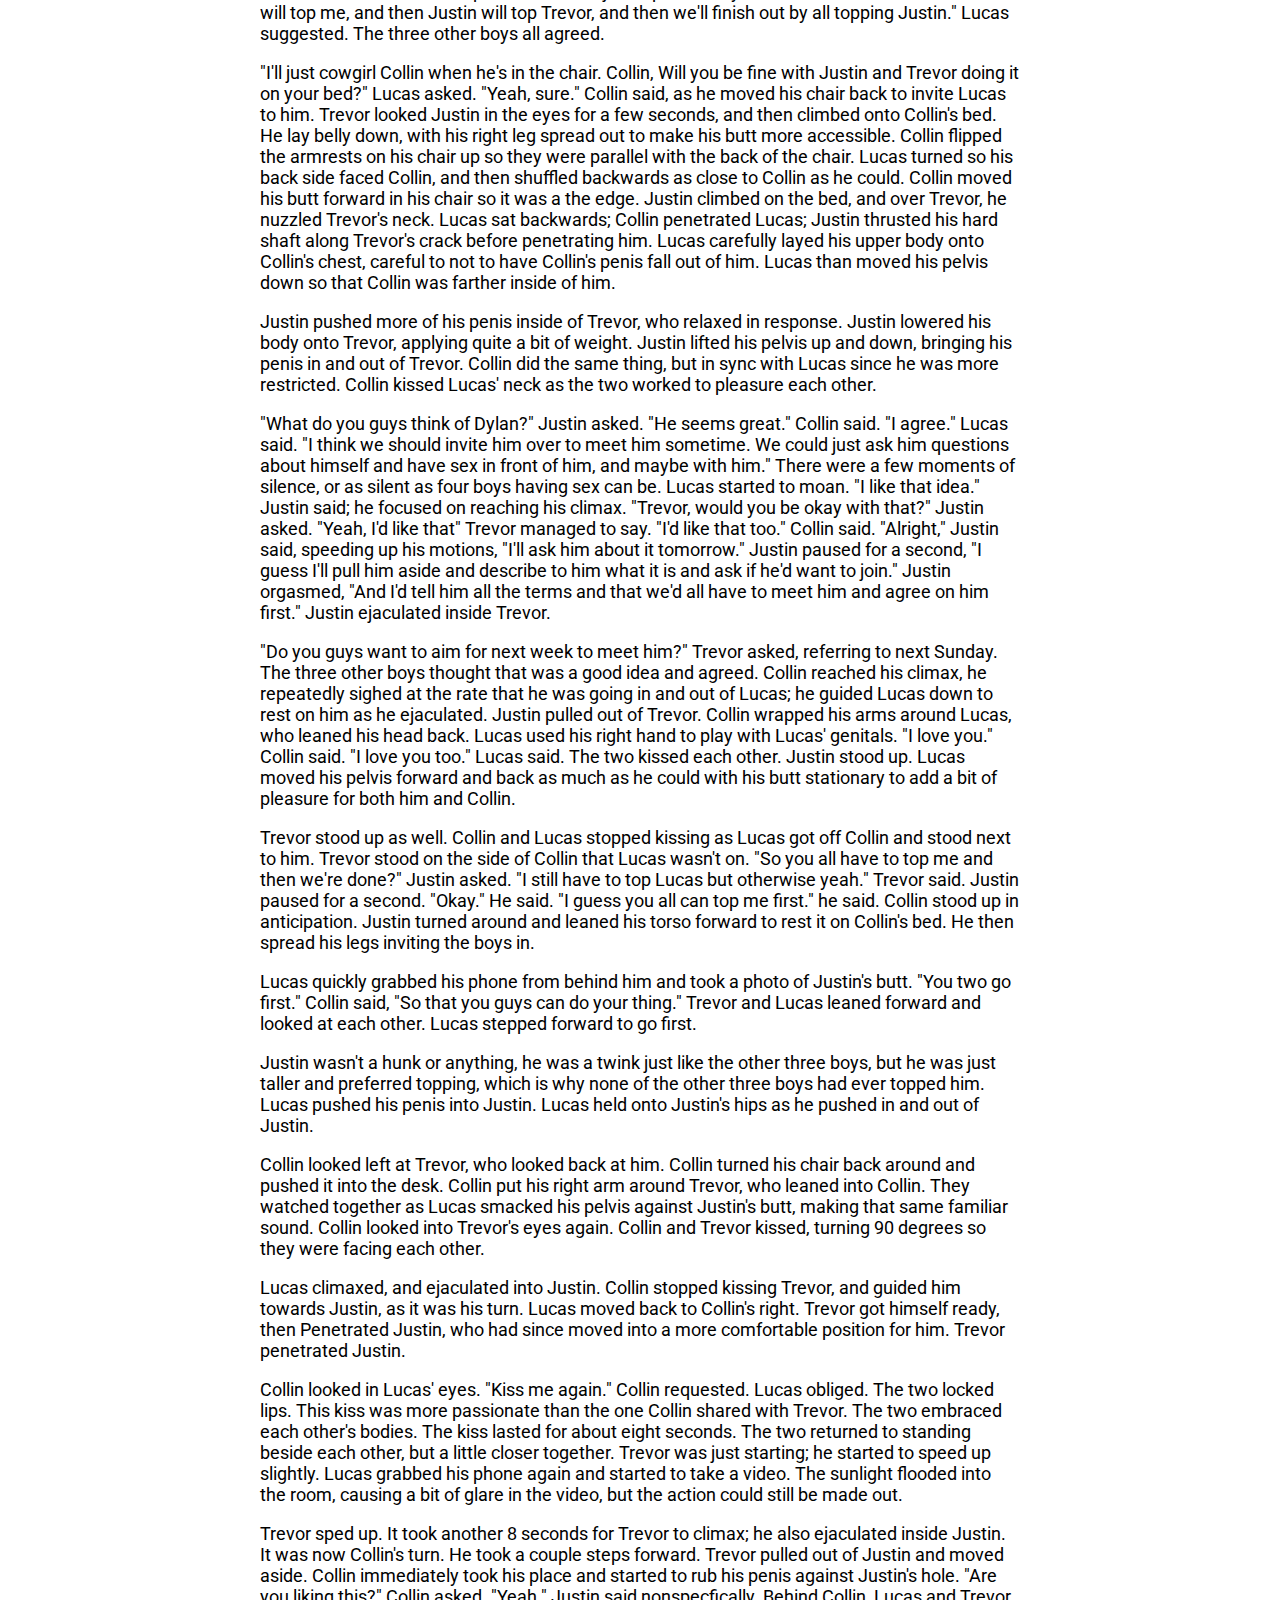
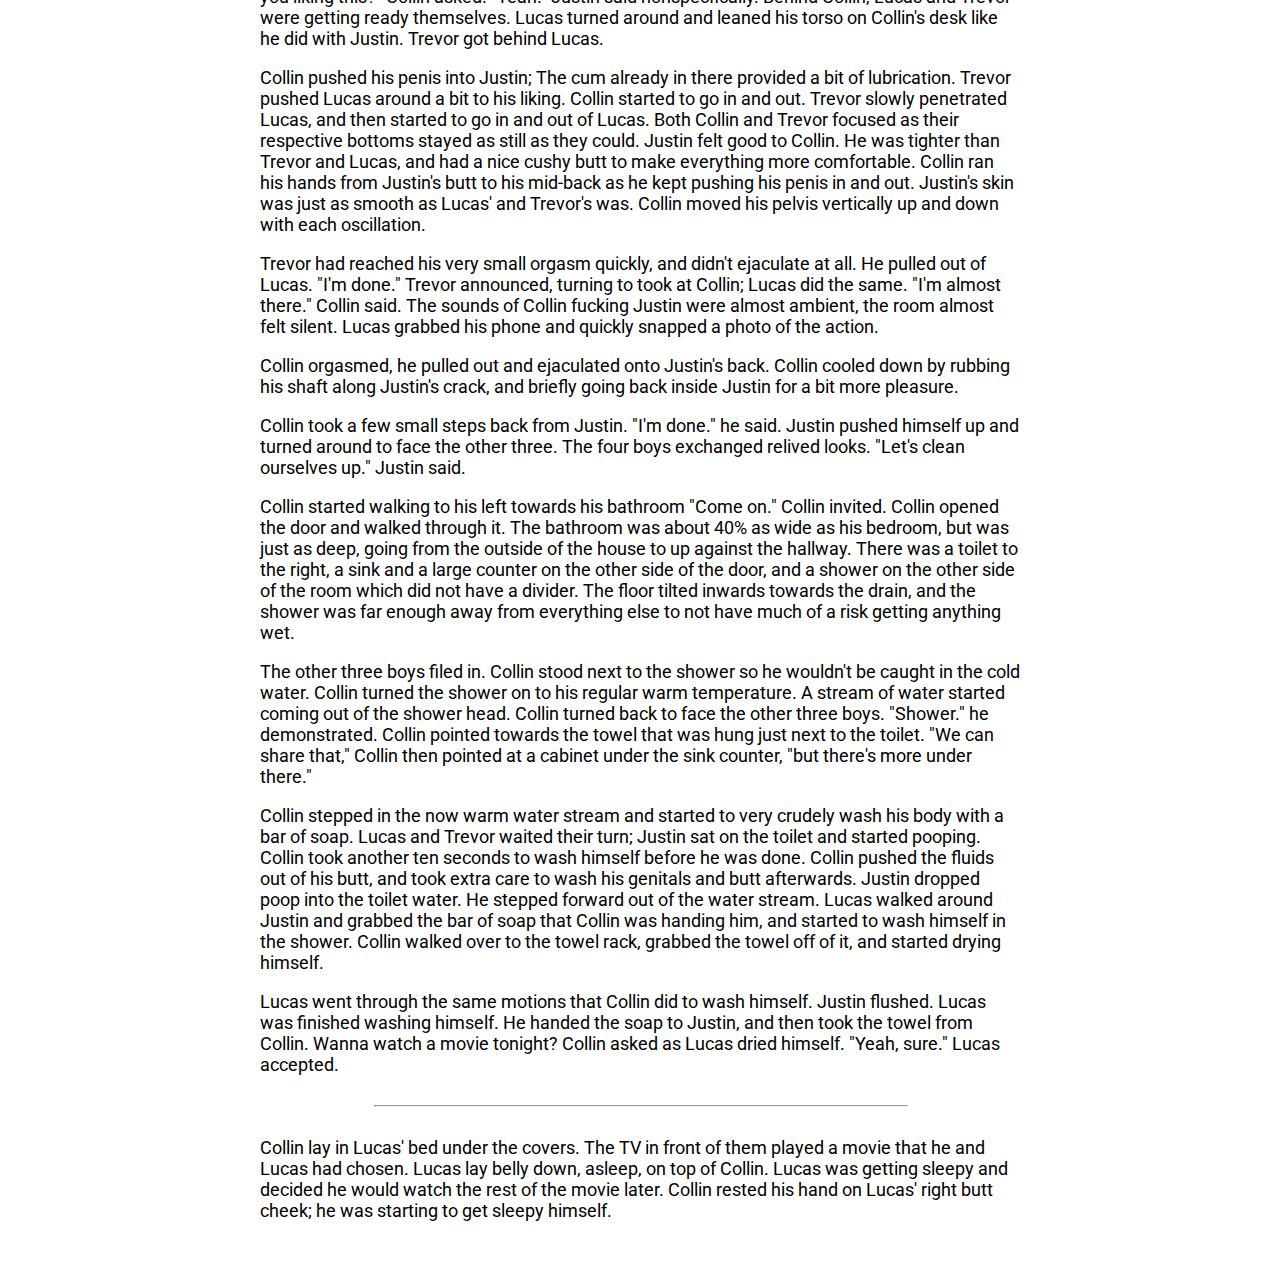
<file: clothing-optional/clothing-optional-11.html>
<html>
	<head>
		<title>Clothing Optional - Chapter 11 - Club</title>
		<meta name="viewport" content="width=device-width,initial-scale=1.0,maximum-scale=1" />
		<style>
			/* Fonts */
			@import url('https://fonts.googleapis.com/css?family=Roboto:400,400i,700,700i|Staatliches&display=swap');
			* {font-family:"Roboto", sans-serif;font-size:18px;margin-top:0px;}
			h1,h2,h3,h4,h5,h6{font-family:"Staatliches", sans-serif;}
			h1 {font-size:58px;}
			h2 {font-size:42px;margin-bottom:0px;}
			
			/* Sizing */
			.text-wrapper{margin-top:40px;margin-bottom:40px;margin-left:20px;margin-right:20px;}
			@media (min-width:840px) {.text-wrapper{margin-left:calc(50% - 380px);margin-right:calc(50% - 380px);}}
			
			/* Tables */
			th, td {padding:5px;}
			th {background-color:#dfdfdf;}
			td {padding-bottom:10px;text-align:center;}
			
			/* Other */
			hr {width:70%;margin-left:15%;margin-right:15%;margin-top:30px;margin-bottom:30px;}
			
			/* Dark mode */
			@media (prefers-color-scheme: dark) {
				body {background-color: #131313;color:#dfdfdf;}
				th {background-color:#2a2a2a;}
			}
		</style>
	</head>
	<body>
		<div class="text-wrapper">
			<h1>Clothing Optional - Chapter 11 - Club</h1>
			<p>This chapter includes the following uncommon themes:</p>
			<ul>
				<li>Urination</li>
			</ul>
			<h2>About this series</h2>
			<p>This is a series set in an alternate society where clothing is optional, in basically all places, and it is somewhat expected for no clothing to be worn in certain places/activities such as swimming and sports. This series follows a gay teenager (named Collin because that's my name), who has friends of both genders, and various sexualities, living in a Northern California Coastal town. Even with its non-sexual base, this series is still very sexual, and very inappropriate; and is therefore only for mature audiences.</p>
			<p>At the end of the story there will be a link to a Strawpoll or two, which contains a question that will decide something small in the next chapter.</p>
			<p>I happily take any feedback and suggestions at <a href="mailto:collin.henderson@protonmail.com">collin.henderson@protonmail.com</a>.</p>
			<h2>Some Words</h2>
			<p>It has been over 6 months since I published the last story. For some reason I just took my sweet time writing this one. It's not like this chapter's immense length has anything to do with it - I could have written this in a day if I wanted to.</p>
			<p>I recently started college and I have found myself with slightly less free time. I have also started a ton of other projects; I guess I just kind of put off this chapter because I didn't realize how long it had been since the last one.</p>
			<p>Whatever caused the delay, I am going to make an effort to publish chapters more often.</p>
			<p>Also, I am getting rid of thing where I would ask which boy was more favorable since it has been so long since the last chapter, and the amount of votes on the polls have steadily declined. At this time I think the series will do better if I have more freedom with what happens. But please email me with comments. My email is above.</p>
			<p>I have spent a little while making sure this chapter is a bit smoother in terms of writing style than the last one. I also recived an email from a reader that he wished there were pictures; I took this to mean that he was having trouble properly visualizing the scenes. I have also smoothed out and improved the imagery.</p>
			<p>Also, this story is 7921 words long, so don't feel bad if you want to satisfy yourself during the end. Personally I jacked off once for every orgasm the characters had; yes, each one.</p>
			<h2>Newsletter</h2>
			<p>If you want, you can email me at <a href="mailto:collin.henderson@protonmail.com">collin.henderson@protonmail.com</a> to sign up for new story notifications. Please note that I am a human that does indeed have things to do and may not be able to send them in a timely manner.</p>
			<h2 id="start">Start of Chapter</h2>
			<p>Collin stood in front of his giant desktop computer on the right side of the desk. The matte white front panel which was closest to the front edge of the desk was covered in stickers which gave off a very personalized and special tone, implying that Collin spent a lot of his money on the computer and treasures it, both of which are true. Collin reached his left hand around to the back the computer, and flipped on the switch for the power supply. Collin looked at his computer; he never really saw it when it was turned off, it was almost always on making noise with all of its fans and six hard drives. Collin pressed the round power button on the top of the case. The computer came to life as it automatically tested that all of its fans, lights, and other hardware was working properly before booting.</p>
			<p>All three 27" monitors on Collin's desk turned on, all displayed a black screen except for center of the three which displayed a prompt for a password to unlock the boot M.2 drive. Collin took two steps to the left, and in one motion pulled out the chair, sat in it, and moved back into the desk. Collin typed in the twenty character long encryption password. A loading screen briefly appeared as the OS started up before being replaced by a login screen. Collin logged in.</p>
			<p>Lucas stood in the mostly open doorway. "Can I come in?" he politely asked. "Yeah, sure." Collin said, as he opened a terminal and entered "sudo apt update" into the terminal, one of two steps to update his system, and then his password in order to continue.</p>
			<p>Lucas walked in and stood to the left of Collin, watching him type away in the terminal; he set his phone on then corner of the desk. Collin entered "sudo apt upgrade -y" and pressed enter, the terminal quickly started to list the packages it was downloading, and then the packages it was upgrading. "Are you getting everything set up okay?" Lucas asked, even though he knew everything was, he was more interested in what Collin was doing on his computer. "Yeah it's great. I'm just trying to remember all the stuff I had open before I shut off my computer. I restarted it last about four months ago.</p>
			<p>"Four months?" Lucas exclaimed. "Longer if I can help it." he added, "This is running the most stable version of Linux kernel 5.9, which I just upgraded to, so I'll probably keep this on for years unless I have to move it again, barring something fatal." </p>
			<p>"What hardware do you have in there?" Lucas asked, leaning forward against Collin's desk.</p>
			<p>"A 3900X, 5700xt, 4TB NVME boot drive, 6 24 TB hard drives on a RAID 5 controller giving me 120TB of writable space, and a 2TB SATA SSD for higher bandwidth uses like torrenting" Collin listed.</p>
			<p>Lucas was amazed. "That's-" "Overkill, I know," Collin interrupted Lucas, "but I archive and seed a lot of data, and have a fuckton of entertainment. Lucas quickly added up the capacity of all the storage devices Collin listed. "126TB of data?" Lucas sounded astounded. "No, I haven't filled up all of my drives," Collin explained. Collin was curious to how much data he was using. He quickly checked what his current storage capacity was at using a terminal command, "I have used 68TB, with 64 and a half of that being on my hard drives." Collin read. He kept typing away at the terminal to start a few things up that he forgot to add as services. "What do you archive?" Lucas asked.</p>
			<p>"A bunch of data leaks, educational stuff, movies, TV shows, medical papers, porn, games, random archives, disk images, books, image sets, music, random public directories... nearly everything." Collin answered.</p>
			<p>"How much porn do you have?" Lucas inquired.</p>
			<p>Collin heard Lucas, "What?" he said.</p>
			<p>"I'm just curious." Lucas added.</p>
			<p>"Hang on." Collin said, as he navigated to the "media" bookmark in the file explorer. He right-clicked on the folder named "Porn" and clicked "properties" His computer spent slightly less than a second counting and adding the sizes of all the files in that folder.</p>
			<p>"3.12TB," Collin read; he opened the folder, and did the same process for the "Pictures" folder, "... 2.42 TB of which is pictures; I like pictures more."</p>
			<p>"Wow." Lucas said. "That's... a lot."</p>
			<p>"I know," Collin said, "Most of it is just unsorted bulk downloads. I like to scrape sites sometimes, but with you, Justin, and Trevor I'm not using as much porn so I haven't really added anything lately."</p>
			<p>Collin open the "Lucas" folder (which comprised of the images that Lucas gave Collin before) then the "Backyard Photoshoot" folder. Inside the folder were 30 images totaling 414.76 MB of data. Collin double clicked on the first image, which promptly appeared in a new window. The image showed Lucas from the waist up, lying on the grass, smiling up at the camera. His half-dark skin glowed in the sunlight. Collin pressed F11 on his keyboard to make the image go fullscreen then pressed the right arrow to go to the next image, which was of Lucas in the same angle, but zoomed out to include all of his body except for his knees below. Lucas' penis rested on his chest. Collin went to the next image, which was almost the same as the last one, but Lucas' penis was erect.</p>
			<p>"Collin, I'm right here." Lucas said; he would gladly let Collin simply look at him, and would get in any position Collin requested. "I know." Collin said, "I just like showing off how much stuff I have." Lucas pumped his eyebrows.</p>
			<p>Collin went to the next image, taken from the same angle as the last image, but with Lucas lying face down on the grass, his legs spread. Collin went to the next image, which was a closer up shot of Lucas' pelvic region, which gracefully showed his anus, perineum, and scrotum. Collin clicked CTRL and 0 to zoom in to the images' true size. he center of the image was the region of Lucas' perineum just below his anus, so that's what the monitor now displayed. The image was 48 megapixels and shot from a camera that was equally overkill as Collin's computer. The quality of the image was astounding. Collin (and Lucas) could see each individual hair follicle, each individual line in Lucas' skin, each individual wrinkle on the mucosa skin that comprised Lucas' anus, the texture and exact color of the fecal matter around Lucas' anus. Collin toured the image, moving up to see Lucas' full anus, then down again to see his perineum which sank into the grass.</p>
			<p>Collin turned his chair left left and looked up at Lucas, who turned his head to look at him. Collin had an erection, which was of course purposefully very visible. "Justin and Trevor will be here soon, you'll get to have sex with either of them or me soon enough." Collin imitated mild disappointment in his facial expression. There was a 24 hour no orgasm agreement between the boys for any of their "gatherings" in order to make sure that they were all at least somewhat turned on.</p>
			<p>Collin was still restless, and needed to quell himself. He reached out his left hand around Lucas, and rested it on his butt. Collin moved his hand so that it was grabbing exclusively Lucas' right butt cheek, pushing the tips of his fingers into Lucas' crack. Collin squished Lucas' butt cheek, and very quickly and briefly stoking himself. Lucas let out a quiet chuckle laugh in amusement.</p>
			<p>Right on queue, Lucas got a call from Justin, Lucas picked up his phone and answered the call, holding it up to his ear. Lucas said "Okay" a few seconds later, and promptly ended the call. "They'll be here soon." Lucas said.</p>
			<p>Collin locked his computer. After a half second of nothingness, he stood up (which pushed out his chair) and moved left as soon as Lucas got out of his way, pushing his chair back in using a similar singular motion from when he sat down.</p>
			<p>The two boys walked out of Collin's room, Collin shutting the door behind him, and turning left to go downstairs. The two continued down the hallway for thirty or so feet, then down some stairs, then down another hallway to get to the front door. Lucas performed his trademarked move by opening the door before the people who were at it had a chance to knock. "Hey" Lucas said to Justin and Trevor as he opened the front door further to let them in. "How have you guys been?" Collin asked as Justin and Trevor quickly shucked their shoes and socks, the only thing that was keeping them from being fully naked. Justin and Trevor both said "Great".</p>
			<p>The four started making their way back down the hallway to the living room. "How was the move?" Justin asked Collin. "Great," Collin replied, "I got everything set up perfectly, my computer too. I'll show you my room later." "Great." Justin said. "How did your parents take you moving out?" Trevor asked, as the boys sat down at various locations in the living room.</p>
			<p>"They're okay with it." Collin answered, "They're worried about me in many ways, but they're okay with it." Collin said. All three other boys understood that Collin's parents were worried about Collin from a safety/independence standpoint, and a nudity one; all three tried to think of a third point but couldn't.</p>
			<p>"Nice." Justin said, breaking the 1.5 second long silence. Collin's erection had gone away when he started moving a minute ago, but had since come back; and of course he proudly displayed it to the other boys.</p>
			<p>"What have you guys been up to?" Lucas asked Justin and Trevor. "Not much, just school" Justin answered, "Same" Trevor said. The four boys knew each other well enough there usually wasn't anything to talk about.</p>
			<p>Justin broke the silence, "Before we get started, I'd like to propose that we make these... wait what would I even call these things?"</p>
			<p>"What" Collin said.</p>
			<p>"These, gatherings" Justin tried to explain, "What would we call them?"</p>
			<p>"I dunno" Collin said. Lucas chimed in: "'Meetings' is probably the closest, or 'get-togethers' but that just sounds... weird... Whatever works I guess."</p>
			<p>"Okay sure," Justin understood, "I'd like to propose that we make these meetings more official, that we turn it into a club of sorts"</p>
			<p>The three other boys listened. Justin continued: "Unlike Collin's hole, the rules are very loose, and has five rules" The other three boys chuckled. Justin listed off the rules:</p>
			<p>1. All members consent to any kind of sex or contact with all other members as long as no non-members are around (and it is safe to do so).</p>
			<p>2. Any new members have to be agreed upon by all current members.</p>
			<p>3. When a new member is added, he must have anal sex, both ways, with all current members to the point where the top orgasms.</p>
			<p>4. The group follows a general hierarchy, where members control any others below them, sex position wise, currently that would be from top to bottom, me, Collin, Lucas, then Trevor</p>
			<p>5. Photos and videos may be taken of anyone by any members, but only shared with other members or kept to ones' self.</p>
			<p>More or less it just makes this slightly more rigid and official. We can remove rule number 5 if you want, but it's supposed to foster more trust between us." Justin finished explaining, but wasn't done talking: "Before we all decide on if we should do this, we should decide if we're deciding with or without rule 5. I personally want it," Justin started going clockwise around the room, starting with Lucas. Justin signaled who he was inquiring about by pointing at them. "Lucas you probably don't care" Justin said, Lucas nodded and said "Don't care" at the same time Justin did. Next was Collin who said "I'm fine with it". Finally was Trevor, who said, "I'd prefer it" with a wide smile.</p>
			<p>"Great, now to vote on if we should make this 'thing' a club and enact the rules I laid out." Justin said the obvious. Collin, Lucas, and Trevor didn't wait for Justin to point at them and just said "yep" in a horribly unaligned unison. "Great!" Justin exclaimed. "I've always wanted to be in a sex club of sorts." Lucas interjected, "I've always thought it would be a bisexual one, but I like this, I can both fuck and get fucked by everyone." </p>
			<p>There was a bit of silence. </p>
			<p>"So I guess we should start?" Collin said, very much wanting to orgasm. "Yes," Justin said in slight apology, "Can we do it outside instead of here?" Collin asked. Collin wanted to replicate the position he was looking at earlier with Lucas, but specifically with Trevor, since Collin hadn't done anything with Trevor lately. "Yes, please." Lucas said, not wanting to clean up anything that got on his furniture. Justin and Trevor agreed.</p>
			<p>The four boys promptly stood up and walked out the sliding glass door and into the backyard. Collin was eying Trevor's beautiful naked body, which was waiting for someone to tell it what to do. Justin chose Lucas to start with and took him towards the pool on the left. Collin was happy he got to be with Trevor first. Collin stood two feet away from Trevor and commanded him to "Go to the grass" Collin followed closely behind as Trevor walked in the asked direction. "Here" Collin said; Trevor stopped walking. "Lay down on your belly and spread your legs about thirty degrees each" Collin said. Trevor did as told. Collin loved the view he had, with Trevor below him, legs spread, ready to be fucked or anything else Collin told him to do.</p>
			<p>Collin had to pee, and couldn't think of any better way to relive himself then peeing right where he was. Collin's erection had mostly died down, so he had an easier time than he would have otherwise. Without warning, Collin used his right hand to aim at Trevor's back, and started to relive himself. Trevor flinched slightly when the urine first hit his back. Collin aimed to cover all of Trever he could in urine, so he started to aim up and down, side to side of Trevor's body; Collin was mostly successful.</p>
			<p>Trevor laid still, with the urine already drying on him in the hot sun. Collin got on his knees behind Trevor. For some reason Collin loved this view of boys - lying on their belly with their hole and genitals exposed; his erection quickly reappeared. Collin could take this view in all day, but he couldn't wait any longer. As fast as he reliably could, Collin moved so he was laying on top of Trevor, with either arms on the side of Trevor's torso. Collin then moved so he was aligned properly, and penetrated Trevor's urine-covered hole.</p>
			<p>Collin only focused on his own pleasure, and assured himself that Trevor would be satisfied by the end of the "meeting". Collin violently thrusted his penis in and out of Trevor's hole. Every time Collin went in, his pelvis made a smack against Trevor's butt cheeks.</p>
			<p>As he continued his motions, Collin thought about rule #5 - he liked the idea that Justin and Lucas could not just be watching him have sex, but filming it too, taking pictures of his naked body; They weren't - they were off having sex on the other side of the back yard - but nonetheless they <i>could</i> be taking pictures of and/or filming Collin and Trevor.</p>
			<p>Collin was quick to reach his extremely pleasurable climax. He ejaculated into Trevor's intestines. Collin kept thrusting to extract what bit of pleasure he could before removing himself from Trevor's butt and sitting on his feet. Collin was left sitting there, staring at Trevor, his body still shining from urine, and his hole dripping with cum.</p>
			<p>"You can move now" Collin said. Trevor immediately started the process of standing up by merging his legs together, and then getting on his feet by moving his torso back and the bottom of his legs further. Trevor was now squatting, shoving his butt in Collin's face, not that either of them minded. Trevor then fully stood up and turned around. "I liked that" Trevor said. "So did I" Collin agreed. The two boys stayed still just looking in each other's eyes for a few seconds. Then Collin looked down at eye-level to see Trevor's erect penis, then back up at Trevor. Collin said "Want me to suck you?" Trevor didn't reply, but he implied a "Yes" by stepping closer with three small steps. Collin couldn't decide if Trevor's silence was him being obedient, or just not seeing the necessity of answering.</p>
			<p>Collin sat up in order to make his mouth high enough to not hurt Trevor, who shuffled closer to Collin in anticipation. Collin opened his mouth, and put the ending two-thirds of Trevor's penis in his mouth. Then he moved his mouth so Trevor's penis was perpendicular to his body. Collin then started to give Trevor a blow job, moving his head closer and further from Trevor's body. Collin was securely on his knees, so he was able to wrap both arms around Trevor's body, the left around the thighs, and the right just above the butt.</p>
			<p>Justin and Lucas had finished having their pleasure, so they mutually decided to go watch Collin and Trevor have theirs. Lucas made a slight detour to pick up his phone from a table he set it on when he first came outside. Justin stood to Trevor's right (and Collin's left). Trevor looked over at Justin and nodded to say "hi". Justin noticed the liquid, which was easily deduced as urine, on his back and sides. Lucas arrived a short few seconds later and stood next to Justin. Trevor did another nod to say "hi" to Lucas, who started to take a video of the action.</p>
			<p>Collin noticed that two people (obviously Justin and Lucas) had walked up to his left. Collin hoped that he would have a video or pictures be taken of him, and then thought that was way too "grotesque" of a thought and settled that he wouldn't care if a video or pictures be taken of him. Of course Lucas was taking a video - that was the whole reason he brought his phone. Trevor smiled at the camera to show off how happy he was like a child showing off to their parents something it enjoyed. Trevor smiled with his usual cute, wide smile. His mouth was slightly open, and he looked super happy in his ecstasy. Lucas took a photo while he was still taking the video.</p>
			<p>Lucas was standing mostly towards Trevor's right side, but was skewed towards Trevor's front. The image that Lucas captured showed a bit of everything. Of course Lucas knew how to photograph people, most notably himself, and stood back about ten feet from the action. The image showed Trevor's cute smile, the reflection highlighting the urine that covered his body, the side of his butt, and some of his shaft as Collin happened to be on the "farther away" part of his cycle. The image also captured Collin's back and butt.</p>
			<p>Trevor orgasmed, and showed this to Lucas' phone by breathing more heavily than he was before, and also louder, and also smiling wider. Trevor ejaculated. Collin severely slowed how fast he was moving his head and swallowed every bit of Trevor's cum. Collin then pushed Trevor's quickly softening penis out of his mouth and then used exclusively his lips to nibble at Trevor's balls.</p>
			<p>Lucas stopped the video when Collin had stopped working on Trevor. Collin stood up. After a few seconds, all four boys ended up in a circle, or as close to a circle as four people can make. Lucas locked his phone and held it by his side, Collin understood that Lucas had taken a video of them, and decided he liked it.</p>
			<p>"Let's go relax under the deck." Justin said, referring to the seating area just outside the back door which was below the second-story deck. Everyone silently and somewhat awkwardly walked over to the designated area, except for Trevor who walked over to the pool and jumped in to clean himself off. The other three boys were already sat down before Trevor got out of the pool. They politely watched Trevor as he climbed out of the pool and walked over to join them, dripping water everywhere. Trevor sat down on a non-cushioned chair so he wouldn't ruin any furniture.</p>
			<p>Collin didn't like the awkwardness of the current moment, "What did you guys do?" he asked in the general direction of Justin and Lucas. "We gave each other blowjobs" Lucas answered, "You guys?". "I fucked him when he was laying on his belly, and then you know the second part." Collin said. "Nice" Lucas added. </p>
			<p>There were a few seconds of silence as the four boys looked at each other's naked bodies, wondering who they wanted to have sex with next. "Hey, Justin," Trevor got his attention, "Have any of us ever topped you?". "No I don't think so." Justin answered. "Well, we all have to under that third rule of this 'club'. I think today we should all aim to top everyone else, for completeness sake" Trevor said. All three of the other boys audibly agreed. "We've all had sex with each other at some point in the past, but we just haven't all topped each other. And it has to be to the point of the top orgasming, as per the rules." Trevor iterated. The three other boys inaudibly agreed. All four boys couldn't agree on who would be fucking whom next. Justin wanted to top Collin, Collin wanted to top Lucas, Lucas wanted to top Justin, and Trevor wanted to bottom for Justin. All four read into this.</p>
			<p>Justin had the privilege of choosing first, and he chose to top Collin. "Collin," Justin quietly shouted, "Get in doggy position on the table." Collin obliged and stood up. Lucas looked at Trevor then motioned his head in the direction away from Trevor, telling him to come over to himself. Trevor stood up, just as Collin was finished getting into position. Lucas quickly grabbed his phone from the empty part of the couch next to him, and started taking another video, aiming the camera at Trevor. He then spread open his legs a bit and rubbed his shaft to get himself harder as Trevor walked just in front of him. Collin perked his pelvis up, making his hole more accessible for Justin. Trevor climbed on top of Lucas' lap, both legs on either side of Lucas' body. Justin penetrated Collin; Lucas penetrated Trevor.</p>
			<p>"I have an idea of someone who can be a new member" Justin said as he started to push in and out of Collin. "Who?" Lucas inquired as he started to guide Trevor up and down. "Dylan Hess" Justin said, "He's on the swim team" Justin briefly stopped talking to focus on getting more pleasure for himself. Collin tried to get himself more relaxed. "He's gay, and is a top. And has an above average size penis." Nobody talked for a few seconds. "What's he like?" Trevor asked as he started to move his pelvis forwards and backwards as well as up and down. "He's a pretty chill guy, has a decent sense of humor." Justin described. "What's his sexuality?" Trevor asked. "Gay" Justin answered.</p>
			<p>Justin was nearing his climax, he sped up, Collin winced. Lucas, with haste, grabbed his phone and started recording the action. The sound of Justin's pelvis slapping against Collin's butt cheeks grew louder and louder. about ten seconds later when Justin orgasmed, the sounds got quieter. Justin ejaculated up Collin's intestines.</p>
			<p>Justin pulled out, and admired the cream pie he just created. Lucas stopped recording and set his phone down to his right. Lucas then put both hands on Trevor's hips, and to his own satisfaction, started to guide Trevor while moving his own pelvis up and down. Lucas climaxed, and ejaculated into Trevor. Lucas guided Trevor all the way down. The two looked at each other with lust. The two kissed. Trevor reached down under his butt to briefly play with Lucas' balls. The two stopped kissing and just admired other again.</p>
			<p>Trevor moved off of Lucas, and sat on the ground in front of the couch. "Come take a picture of Collin's butt." Justin said to Lucas, who grabbed his phone to do as told. Justin moved out of the way as Lucas stood behind Collin. Lucas opened the camera from his phone's lock screen and turned his phone sideways. Justin stood behind Lucas, pushing his flaccid penis into Lucas' butt. Lucas lined up his camera. aiming at Collin's hole, but not close enough to not see Collin's butt cheeks, lower back, perineum, and scrotum. Justin lightly held both of Lucas' arms, "I'm fucking you next." Justin said quietly into Lucas' ear. Lucas took a picture. Justin stepped away</p>
			<p>"Take a picture of <i>my</i> butt." Trevor begged. Lucas looked to his left. Trevor was on his forearms and knees, sticking his butt in the air. Lucas got on his knees behind Trevor, and lined up a photo almost exactly the same as the one of Collin, and took a photo. "Okay I got it." Lucas said, as he stood up. Trevor didn't move. Justin sat on a chair close to the house, Lucas sat back on the couch he was just sitting on. Collin didn't move since Justin didn't tell him to. </p>
			<p>Justin spread his legs. "I thought that you two could top Collin while he's in this position" he said to Lucas and Trevor. "Trevor should go first." he said. Trevor looked at Lucas, both of them agreed, since Lucas had been the last to orgasm. Trevor stood up and walked behind Collin. With haste, he lined up his penis with Collin's hole, and penetrated it. "I have all of those yearbook photos sorted with facial recognition." Collin said, as Trevor started to go in and out of him, "We can go up to my room and I can look up images of Dylan after this if you guys want." Collin suggested. "Sure." Justin said; Lucas and Trevor didn't bother voicing their agreement. Trevor sped up, "Do you like my dick?" he asked. "Yeah." Collin said. "It's a lot more pleasurable." he said. Trevor's dick was less girthy than everyone else's, and since Collin was tighter than everyone else, it was less painful.</p>
			<p>Trevor orgasmed; he pulled out in time to ejaculate onto Collin's back, leaving a few streaks of cum that reached Collin's neck. Trevor stood behind Collin for a few seconds as watched as Collin repeatedly flexed and relaxed his anal muscles. Lucas stood up and switched places with Trevor, who didn't sit down, but instead got on his knees and forearms again and stuck his butt in the air, flexing and unflexing his anus. As Lucas got ready to fuck Collin, he noticed this and asked Trevor, "Why are you doing that?" Collin looked to his left to see what was happening. "So the cum inside me goes farther up my body." Trevor answered. Collin got a wave of butterflies through him and thought to himself: "That's my cum he wants inside him".</p>
			<p>Lucas turned his focus back to Collin. He rubbed his penis on Collin's hole to get himself harder. As soon as he could, he penetrated Collin, and pushed about half of his penis inside. Justin briefly stroked his shaft to the sight. Lucas pushed his entire penis inside of Collin, and then slowly started to go in and out of him. Collin relaxed as much as he could, which relived almost all of the discomfort he had. Lucas started to speed up. The presence of Justin's cum made the process easier. Trevor was still showing the sky his butthole - he could feel a liquid move through his large intestine, and cold air against his hole.</p>
			<p>Lucas intentionally made himself orgasm quickly because he wanted a break. He ejaculated a small amount into Collin, and slowly removed himself. "Alright, I'm done." Lucas stated the obvious. "Should we go up and look at the pictures now?" Collin asked. "Yeah," Justin said as he stood up, "That sounds great."</p>
			<p>Justin made his way towards the back door, Lucas grabbed his phone off the couch and followed. The two loitered around the area as Collin climbed onto his feet, and Trevor did the same but taking a little more time. Collin walked through Justin and Lucas to lead the way to his room. The four boys walked through the back door, the living room, up the stairs, down a hallway, and finally they reached Collin's room. The four boys followed Collin to stand behind him as he sat down at his desk and unlocked his computer. Trevor was standing on the right, Lucas on the left, and Justin kinda behind somewhere.</p>
			<p>The up-close image of Lucas' butthole was still open. Collin shamelessly pressed the CTRL and Q keys at the same time to close the window. Collin opened the file browser and navigated to a folder filled with the school photo of every student at his school. Collin typed "dylan-" before pausing to ask a question, "What's his last name again?" he asked Justin, as tons of school portrait images of boys named Dylan appeared. "Hess" Justin answered, "H-E-S-S" Justin spelled just in case Collin spelled it "Heas" or something. Collin typed "hess" in order to complete his search for "dylan-hess". A single image appeared. Collin double clicked the result to open it. He turned his to look over at Justin, who was already pressing his pelvis against Lucas. "Is this him?" Collin asked. "Yeah." Justin answered.</p>
			<p>The image did show Dylan's full body, and he was naked, but it didn't show any part of his penis because he was sitting sideways looking left at the camera. Collin was able to see that Dylan was very muscular. All throughout his body, the shape of his muscles and where they end was visible to some extent. Collin pressed the CTRL and Q keys again to close the image. He was still selected on the image in the file browser, he pressed the F2 key, which is used to rename files, but he just copied the file name without the extension, which was "dylan-hess-37168", and clicked the ESC key. Collin then clicked the back button on the file explorer to go up a folder.</p>
			<p>Justin pushed Lucas' top half down so he was resting on his forearms. Lucas spread his legs</p>
			<p>There were three folders in the folder Collin just went to: "Person Photos" (the one he was just in), "Original Photo Structure" which contained all of Yearbook's photos as they organized them, and "Facial Rec Sort" which he opened. All duplicate photos anywhere in or across these folders were systemlinked instead of copied to save space.</p>
			<p>Justin penetrated Lucas.</p>
			<p>Collin clicked the magnifying glass on the top of the window, which opened up a search entry box. Collin pasted his clipboard into the box. One folder showed up as a result named "dylan-hess-37168" Collin opened the folder. Inside was about 130 images named by their sha256 checksum and the original filename after that. "This is all the images that have Dylan's face in it." Collin said. Justin and Trevor were able to see Collin's screen, but Lucas was not due to the position he was in. "Can we move back?" Lucas asked politely. "Sure." Justin said. The two then slowly walked backwards so that Lucas' face was a couple feet in front of the monitor. Justin sped up his motions to where he was before.</p>
			<p>Collin opened the first image, which was a photo of some swim team members, all wet, all naked, from an angle that heavily favored their left side. Dylan was kind of in the back. His penis was visible, but not really well. Collin pressed the right arrow key to go to the next image. This one was another swim team photo; this time it was an image of his right side, and he was about to jump in the water; his penis was not visible at all. "He looks hot." Trevor commented, as Collin clicked to the next photo. This one was of his shoulders up. Collin was looking for a specific photo that he knew would exist, and he didn't like how slow he was going. Collin started pressing the right arrow key at a rate of about three times a second, skipping any images that weren't the one he wanted. About 55 photos later, he found the one he wanted: a full body front-facing image that existed of every single player on any school sport in their uniform, which was just two very short sleeves around each players' upper arms with their number on it. Dylan's penis was in full view.</p>
			<p>Justin started to smack his pelvis against Lucas' butt every time he pushed his penis in.</p>
			<p>Collin pressed CTRL and Q keys to close the image, then scrolled down to where he thought it would be. After a quick second of looking, he found it. Collin then right clicked the image, then clicked "Open with" then selected Gimp. The image opened in a Gimp window after a couple seconds of loading. "How tall is he?" Collin asked, "6 foot 3 inches" Justin said, as he reached his climax. Collin opened a text document on his left monitor and typed "height: 74 inches". Justin ejaculated inside Lucas. In the Gimp window, Collin selected the "measure" tool, which added a protractor icon to his mouse. Collin clicked on the top of Dylan's head and dragged the mouse to the middle of his feet. Justin pulled out, and cooled down by rubbing his penis on Lucas' hole. On the bottom of the window the text "2823.2 pixels" was displayed. Collin typed "height: 2823 pixels" into the text document. Collin then, in the Gimp window, clicked on the top of Dylan's shaft, and dragged down to its end. The bottom of the window displayed the text "178.2 pixels".</p>
			<p>"I gotta pee." Collin said. "Anyone wanna drink it?" he offered. "I will." Trevor said. Collin slid his chair back a foot. Trevor started to get on his knees in front of Collin, who spread his legs. Collin opened up Firefox and typed in "178.2 / 2823 * 74" into the URL bar. Trevor was now in front of Collin, moving is face closer to Collin's crotch. A DuckDuckGo result webpage appeared showing the answer to the math problem he entered: 4.67120085016. Trevor used his lips to put Collin's penis in his mouth. "Dylan's penis is 4.7 inches long." Collin said, as he relived himself. Trevor joyfully swallowed every last drop of Collin's urine. "That's cool, how you can do that." Lucas said, referring to the measuring technique Collin employed. "He's about 50% longer when he's hard. Justin said. "I've bottomed for him before."</p>
			<p>Collin stopped peeing. Trevor moved his tongue around Collin's penis for a few seconds, and then removed his mouth. Trevor then carefully moved so he was standing to Collin's right again. "He's very attractive." Trevor commented. Collin went up two folders and opened the "Original Photo Structure" folder. He then opened the "2020 - 2021" folder, then the "Extracurricular" folder, then the "Sports" folder, then finally the "Swim Team" folder. In this folder contained about thirty folders, four of which were general purpose for staged photos such as player photos or group photos, the others were for specific dated events. "This is every photo for the Swim Team this year." Collin said. The boys looked at the grid of folders. Collin opened the one titled "2020 10 20 Practice Photos" by random. 118 photos totaling 826MB were inside. Collin opened the first photo and pressed F11 to put it in fullscreen. The photo was of various athletes of the Swim Team walking around the pool and getting ready for practice. Collin pressed the right arrow key to find a good photo that had Dylan in it.</p>
			<p>"Who all has topped whom." Trevor asked. "I've just done you." Collin said. "I've done Collin and Lucas." Justin said. "I've done Collin and Trevor." Lucas said. "And I've done Lucas and Collin. So that means we all have to top Justin, Justin has to top me, and Collin has to top Lucas." Trevor said. There was a brief couple of second of just repeated keyboard sounds. "How about Collin will top me, and then Justin will top Trevor, and then we'll finish out by all topping Justin." Lucas suggested. The three other boys all agreed.</p>
			<p>"I'll just cowgirl Collin when he's in the chair. Collin, Will you be fine with Justin and Trevor doing it on your bed?" Lucas asked. "Yeah, sure." Collin said, as he moved his chair back to invite Lucas to him. Trevor looked Justin in the eyes for a few seconds, and then climbed onto Collin's bed. He lay belly down, with his right leg spread out to make his butt more accessible. Collin flipped the armrests on his chair up so they were parallel with the back of the chair. Lucas turned so his back side faced Collin, and then shuffled backwards as close to Collin as he could. Collin moved his butt forward in his chair so it was a the edge. Justin climbed on the bed, and over Trevor, he nuzzled Trevor's neck. Lucas sat backwards; Collin penetrated Lucas; Justin thrusted his hard shaft along Trevor's crack before penetrating him. Lucas carefully layed his upper body onto Collin's chest, careful to not to have Collin's penis fall out of him. Lucas than moved his pelvis down so that Collin was farther inside of him.</p>
			<p>Justin pushed more of his penis inside of Trevor, who relaxed in response. Justin lowered his body onto Trevor, applying quite a bit of weight. Justin lifted his pelvis up and down, bringing his penis in and out of Trevor. Collin did the same thing, but in sync with Lucas since he was more restricted. Collin kissed Lucas' neck as the two worked to pleasure each other.</p>
			<p>"What do you guys think of Dylan?" Justin asked. "He seems great." Collin said. "I agree." Lucas said. "I think we should invite him over to meet him sometime. We could just ask him questions about himself and have sex in front of him, and maybe with him." There were a few moments of silence, or as silent as four boys having sex can be. Lucas started to moan. "I like that idea." Justin said; he focused on reaching his climax. "Trevor, would you be okay with that?" Justin asked. "Yeah, I'd like that" Trevor managed to say. "I'd like that too." Collin said. "Alright," Justin said, speeding up his motions, "I'll ask him about it tomorrow." Justin paused for a second, "I guess I'll pull him aside and describe to him what it is and ask if he'd want to join." Justin orgasmed, "And I'd tell him all the terms and that we'd all have to meet him and agree on him first." Justin ejaculated inside Trevor.</p>
			<p>"Do you guys want to aim for next week to meet him?" Trevor asked, referring to next Sunday. The three other boys thought that was a good idea and agreed. Collin reached his climax, he repeatedly sighed at the rate that he was going in and out of Lucas; he guided Lucas down to rest on him as he ejaculated. Justin pulled out of Trevor. Collin wrapped his arms around Lucas, who leaned his head back. Lucas used his right hand to play with Lucas' genitals. "I love you." Collin said. "I love you too." Lucas said. The two kissed each other. Justin stood up. Lucas moved his pelvis forward and back as much as he could with his butt stationary to add a bit of pleasure for both him and Collin.</p>
			<p>Trevor stood up as well. Collin and Lucas stopped kissing as Lucas got off Collin and stood next to him. Trevor stood on the side of Collin that Lucas wasn't on. "So you all have to top me and then we're done?" Justin asked. "I still have to top Lucas but otherwise yeah." Trevor said. Justin paused for a second. "Okay." He said. "I guess you all can top me first." he said. Collin stood up in anticipation. Justin turned around and leaned his torso forward to rest it on Collin's bed. He then spread his legs inviting the boys in.</p>
			<p>Lucas quickly grabbed his phone from behind him and took a photo of Justin's butt. "You two go first." Collin said, "So that you guys can do your thing." Trevor and Lucas leaned forward and looked at each other. Lucas stepped forward to go first.</p>
			<p>Justin wasn't a hunk or anything, he was a twink just like the other three boys, but he was just taller and preferred topping, which is why none of the other three boys had ever topped him. Lucas pushed his penis into Justin. Lucas held onto Justin's hips as he pushed in and out of Justin.</p>
			<p>Collin looked left at Trevor, who looked back at him. Collin turned his chair back around and pushed it into the desk. Collin put his right arm around Trevor, who leaned into Collin. They watched together as Lucas smacked his pelvis against Justin's butt, making that same familiar sound. Collin looked into Trevor's eyes again. Collin and Trevor kissed, turning 90 degrees so they were facing each other.</p>
			<p>Lucas climaxed, and ejaculated into Justin. Collin stopped kissing Trevor, and guided him towards Justin, as it was his turn. Lucas moved back to Collin's right. Trevor got himself ready, then Penetrated Justin, who had since moved into a more comfortable position for him. Trevor penetrated Justin.</p>
			<p>Collin looked in Lucas' eyes. "Kiss me again." Collin requested. Lucas obliged. The two locked lips. This kiss was more passionate than the one Collin shared with Trevor. The two embraced each other's bodies. The kiss lasted for about eight seconds. The two returned to standing beside each other, but a little closer together. Trevor was just starting; he started to speed up slightly. Lucas grabbed his phone again and started to take a video. The sunlight flooded into the room, causing a bit of glare in the video, but the action could still be made out.</p>
			<p>Trevor sped up. It took another 8 seconds for Trevor to climax; he also ejaculated inside Justin. It was now Collin's turn. He took a couple steps forward. Trevor pulled out of Justin and moved aside. Collin immediately took his place and started to rub his penis against Justin's hole. "Are you liking this?" Collin asked. "Yeah." Justin said nonspecfically. Behind Collin, Lucas and Trevor were getting ready themselves. Lucas turned around and leaned his torso on Collin's desk like he did with Justin. Trevor got behind Lucas.</p>
			<p>Collin pushed his penis into Justin; The cum already in there provided a bit of lubrication. Trevor pushed Lucas around a bit to his liking. Collin started to go in and out. Trevor slowly penetrated Lucas, and then started to go in and out of Lucas. Both Collin and Trevor focused as their respective bottoms stayed as still as they could. Justin felt good to Collin. He was tighter than Trevor and Lucas, and had a nice cushy butt to make everything more comfortable. Collin ran his hands from Justin's butt to his mid-back as he kept pushing his penis in and out. Justin's skin was just as smooth as Lucas' and Trevor's was. Collin moved his pelvis vertically up and down with each oscillation.</p>
			<p>Trevor had reached his very small orgasm quickly, and didn't ejaculate at all. He pulled out of Lucas. "I'm done." Trevor announced, turning to took at Collin; Lucas did the same. "I'm almost there." Collin said. The sounds of Collin fucking Justin were almost ambient, the room almost felt silent. Lucas grabbed his phone and quickly snapped a photo of the action.</p>
			<p>Collin orgasmed, he pulled out and ejaculated onto Justin's back. Collin cooled down by rubbing his shaft along Justin's crack, and briefly going back inside Justin for a bit more pleasure.</p>
			<p>Collin took a few small steps back from Justin. "I'm done." he said. Justin pushed himself up and turned around to face the other three. The four boys exchanged relived looks. "Let's clean ourselves up." Justin said.</p>
			<p>Collin started walking to his left towards his bathroom "Come on." Collin invited. Collin opened the door and walked through it. The bathroom was about 40% as wide as his bedroom, but was just as deep, going from the outside of the house to up against the hallway. There was a toilet to the right, a sink and a large counter on the other side of the door, and a shower on the other side of the room which did not have a divider. The floor tilted inwards towards the drain, and the shower was far enough away from everything else to not have much of a risk getting anything wet.</p>
			<p>The other three boys filed in. Collin stood next to the shower so he wouldn't be caught in the cold water. Collin turned the shower on to his regular warm temperature. A stream of water started coming out of the shower head. Collin turned back to face the other three boys. "Shower." he demonstrated. Collin pointed towards the towel that was hung just next to the toilet. "We can share that," Collin then pointed at a cabinet under the sink counter, "but there's more under there."</p>
			<p>Collin stepped in the now warm water stream and started to very crudely wash his body with a bar of soap. Lucas and Trevor waited their turn; Justin sat on the toilet and started pooping. Collin took another ten seconds to wash himself before he was done. Collin pushed the fluids out of his butt, and took extra care to wash his genitals and butt afterwards. Justin dropped poop into the toilet water. He stepped forward out of the water stream. Lucas walked around Justin and grabbed the bar of soap that Collin was handing him, and started to wash himself in the shower. Collin walked over to the towel rack, grabbed the towel off of it, and started drying himself. </p>
			<p>Lucas went through the same motions that Collin did to wash himself. Justin flushed. Lucas was finished washing himself. He handed the soap to Justin, and then took the towel from Collin. Wanna watch a movie tonight? Collin asked as Lucas dried himself. "Yeah, sure." Lucas accepted.</p>
			<hr />
			<p>Collin lay in Lucas' bed under the covers. The TV in front of them played a movie that he and Lucas had chosen. Lucas lay belly down, asleep, on top of Collin. Lucas was getting sleepy and decided he would watch the rest of the movie later. Collin rested his hand on Lucas' right butt cheek; he was starting to get sleepy himself.</p>
	</body>
</html>
</file>
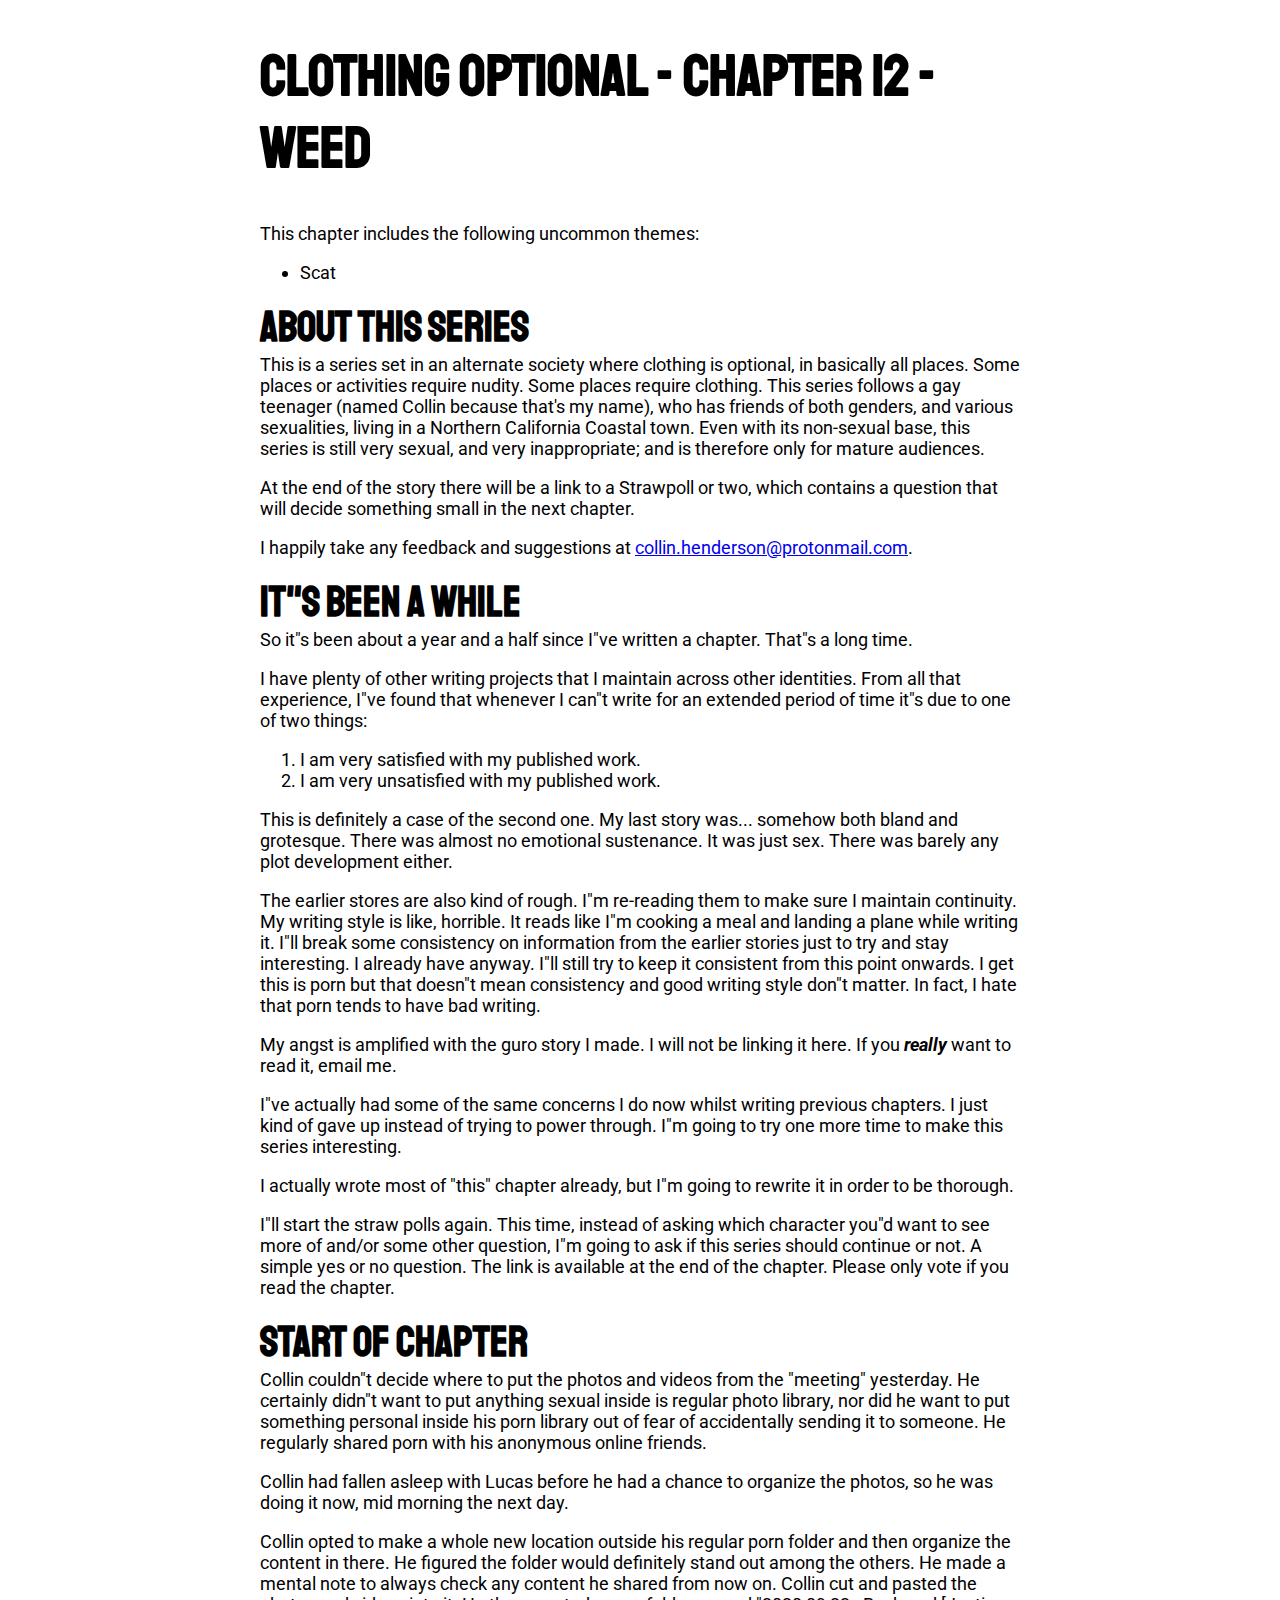
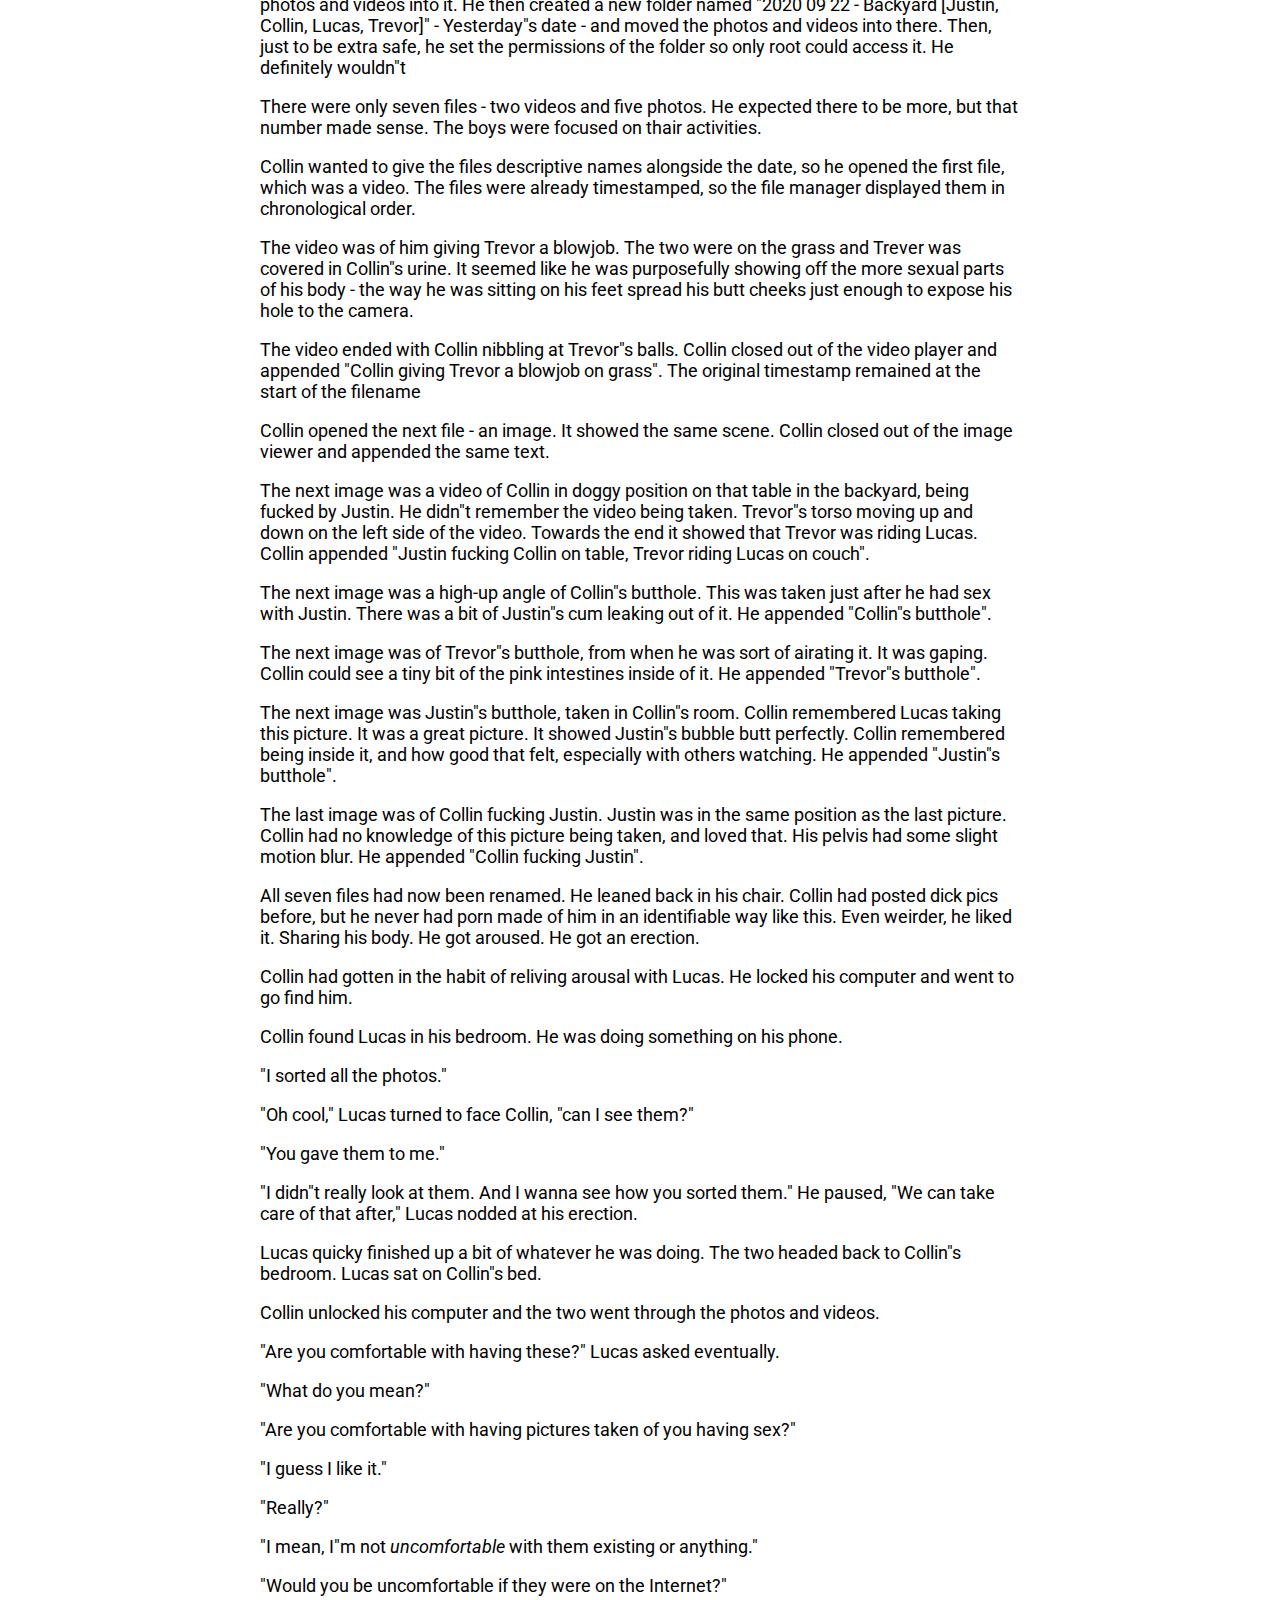
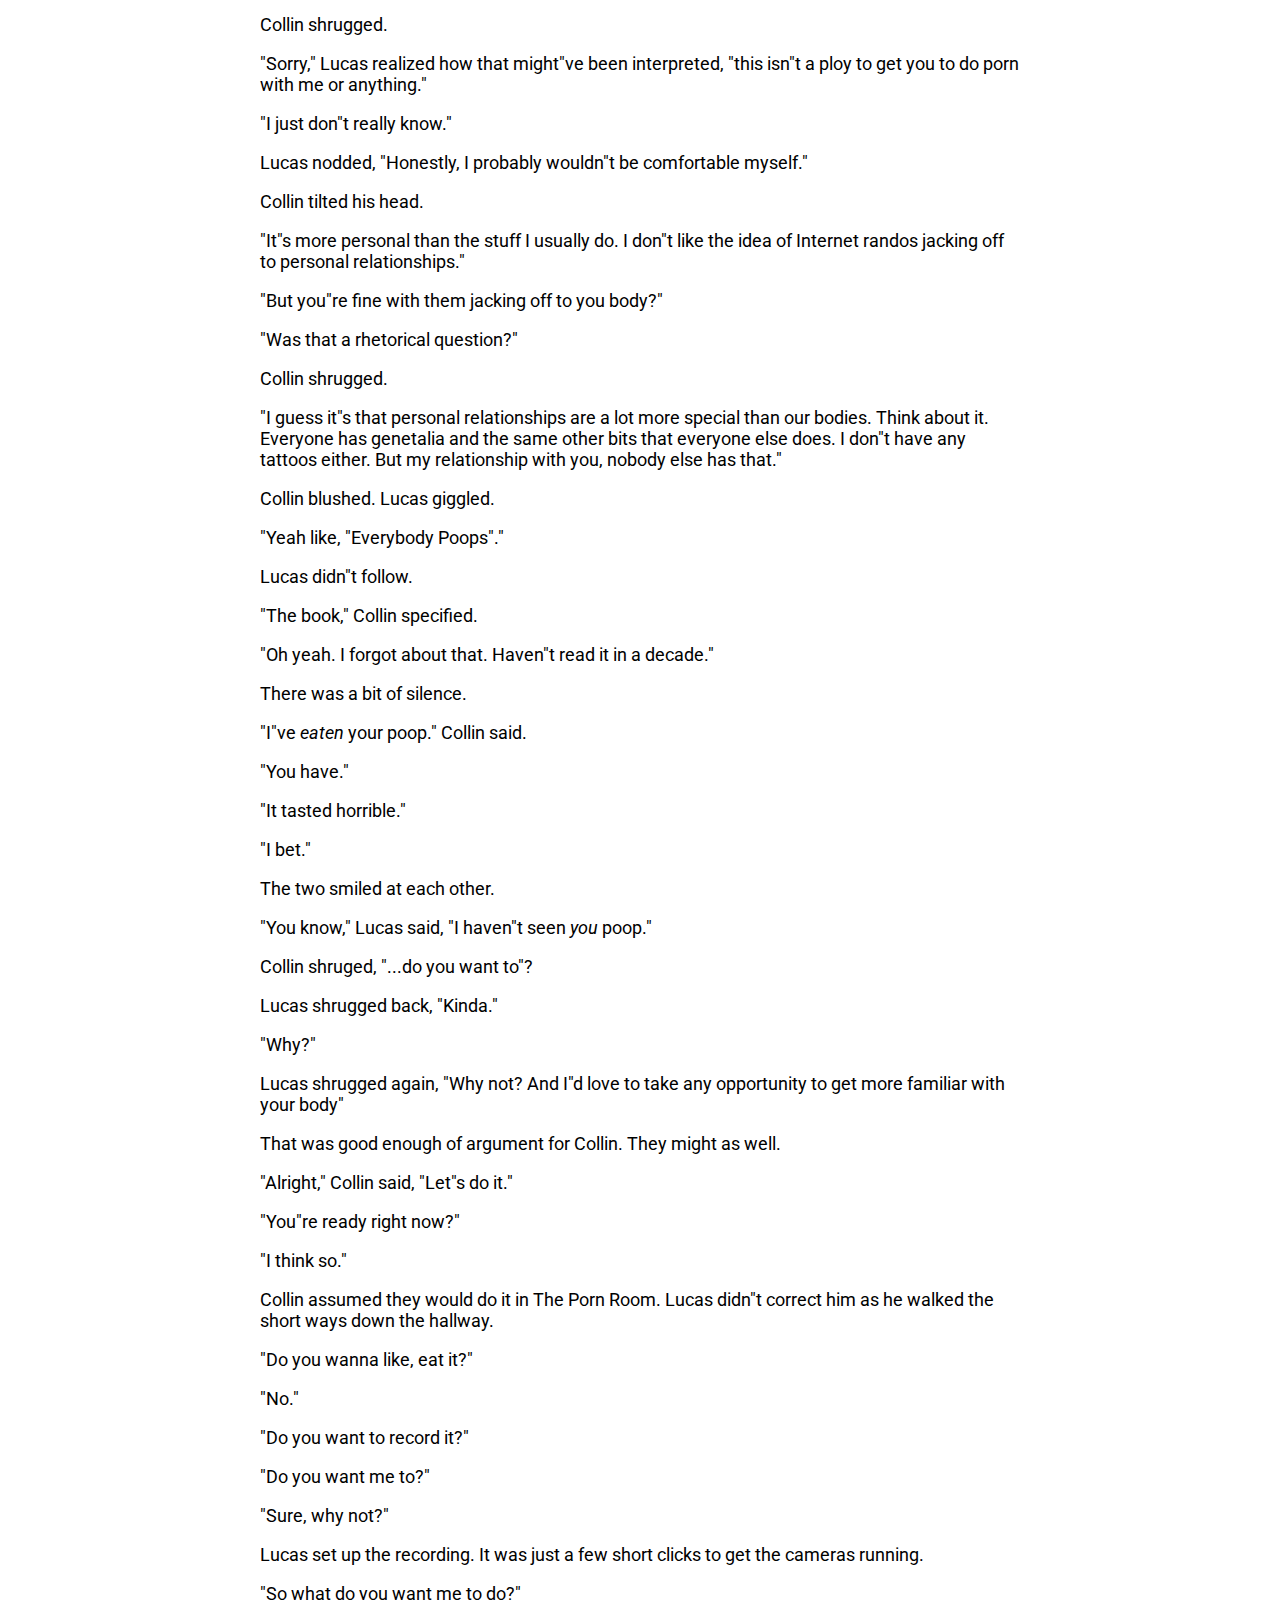
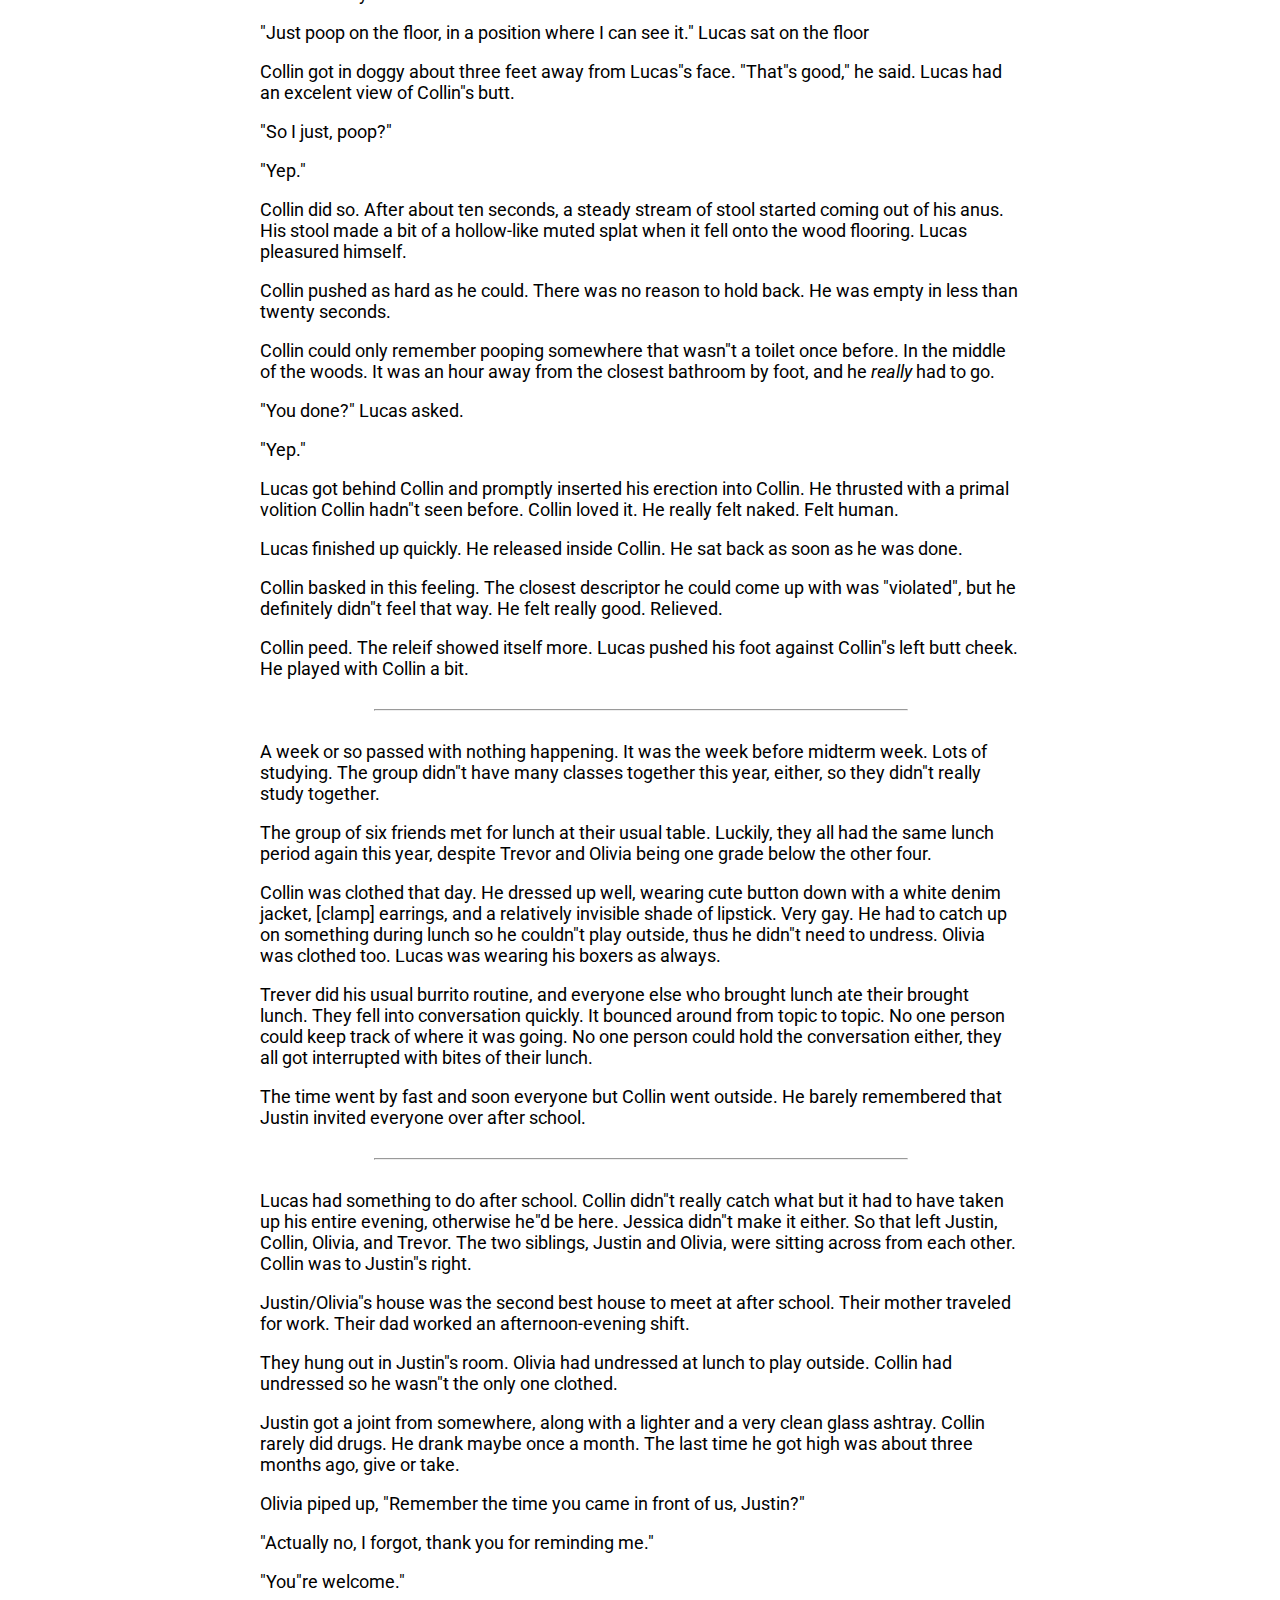
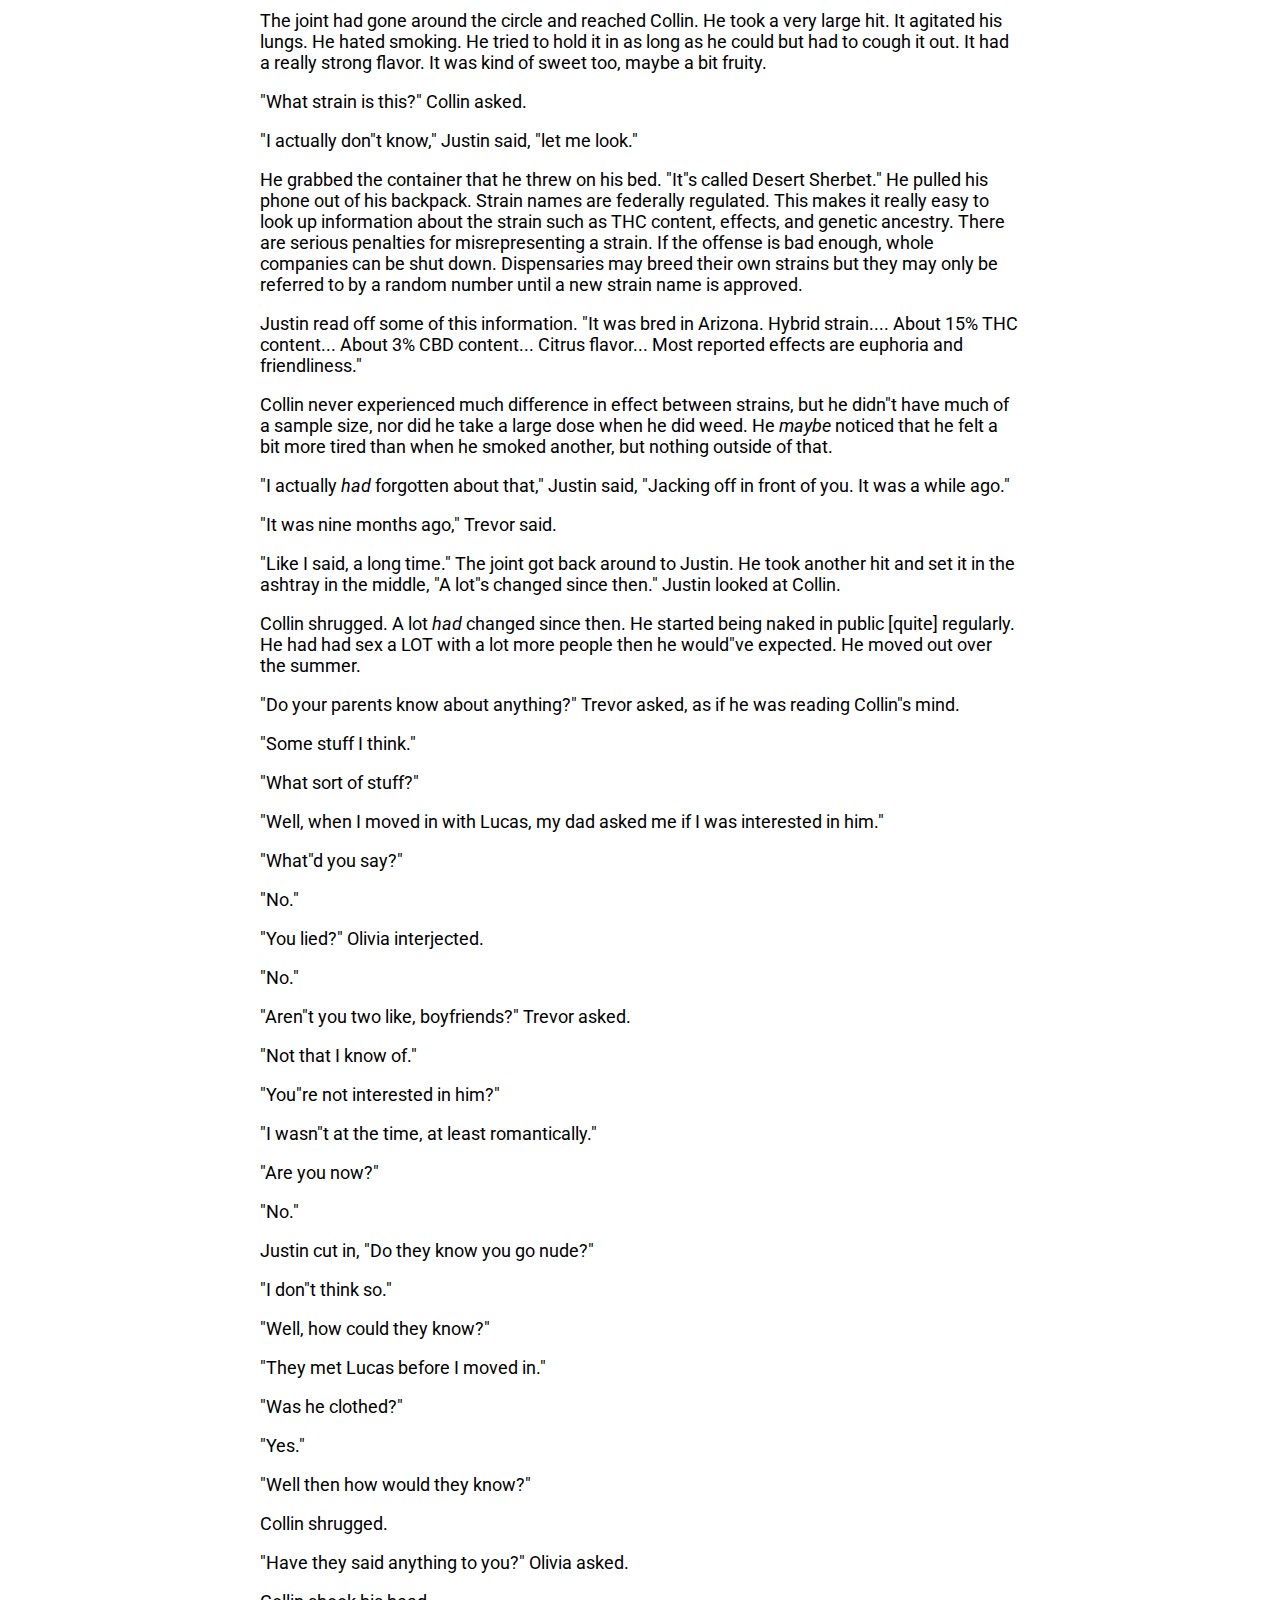
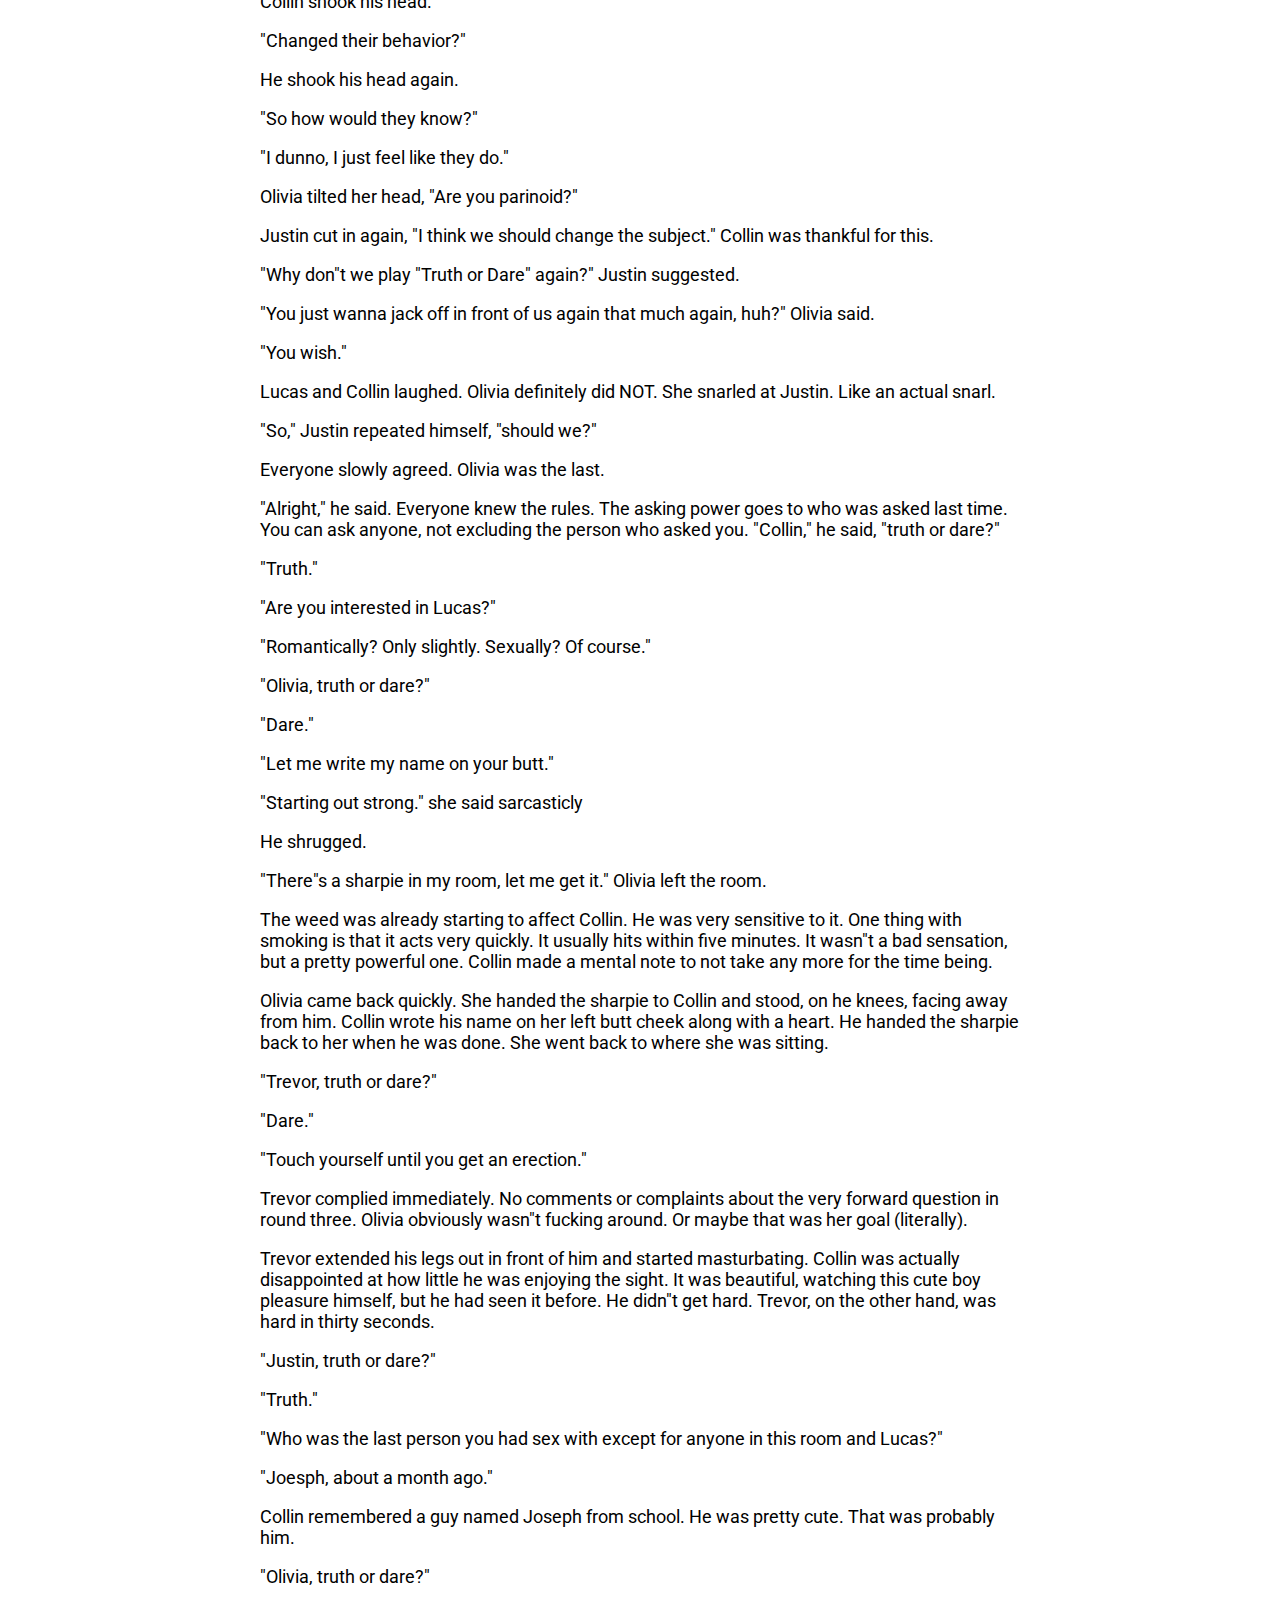
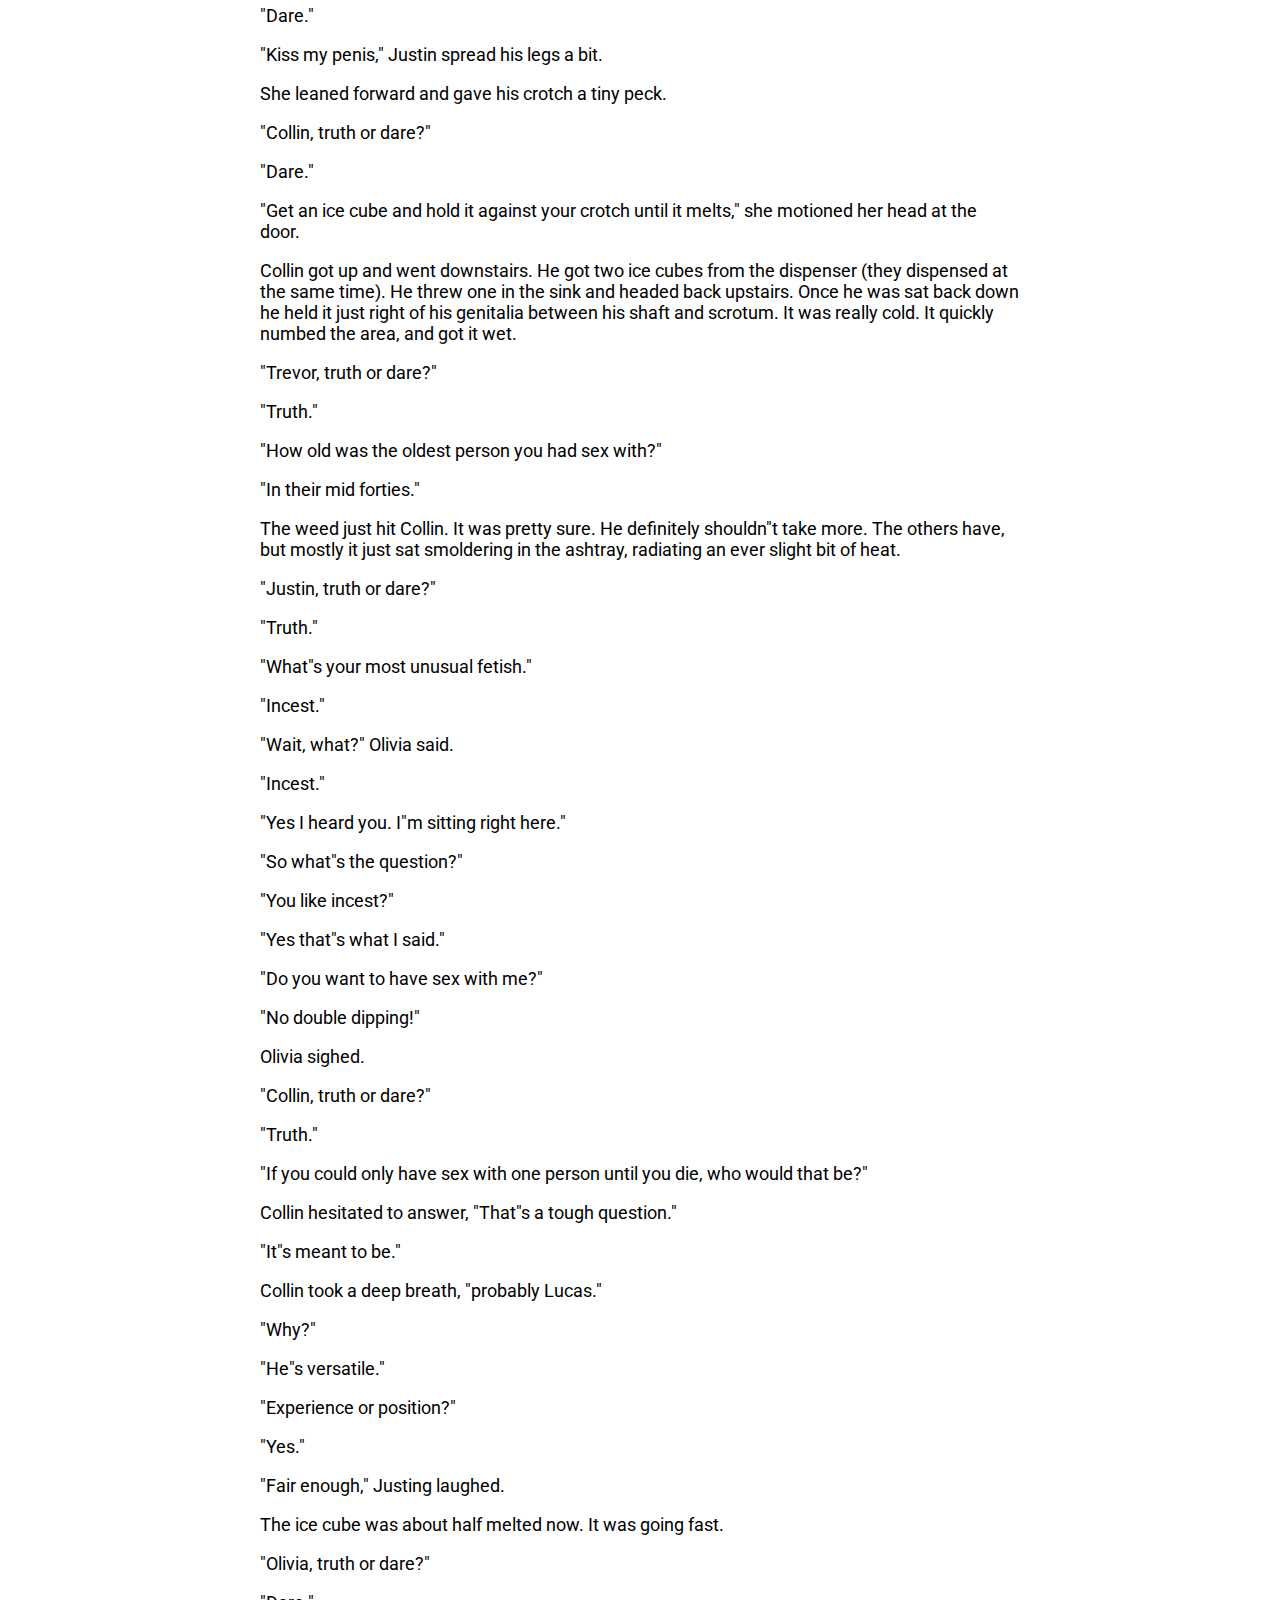
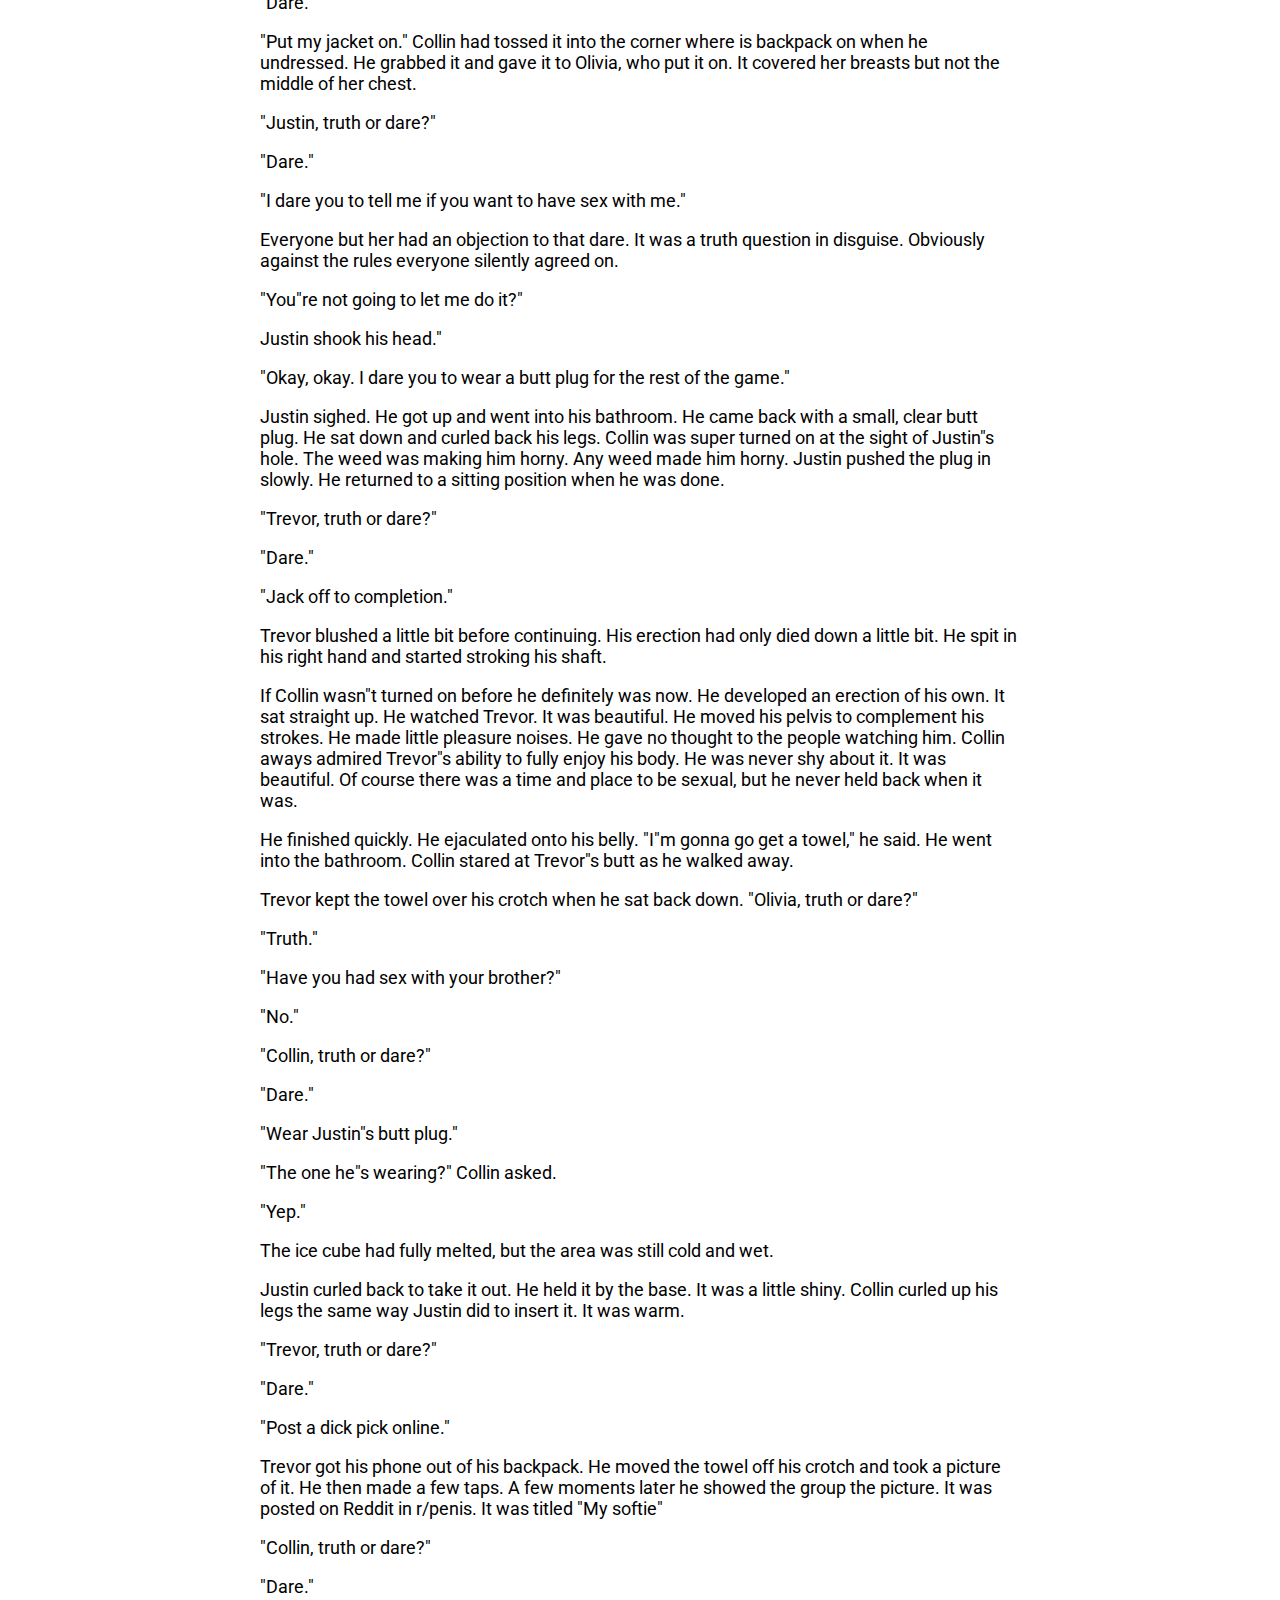
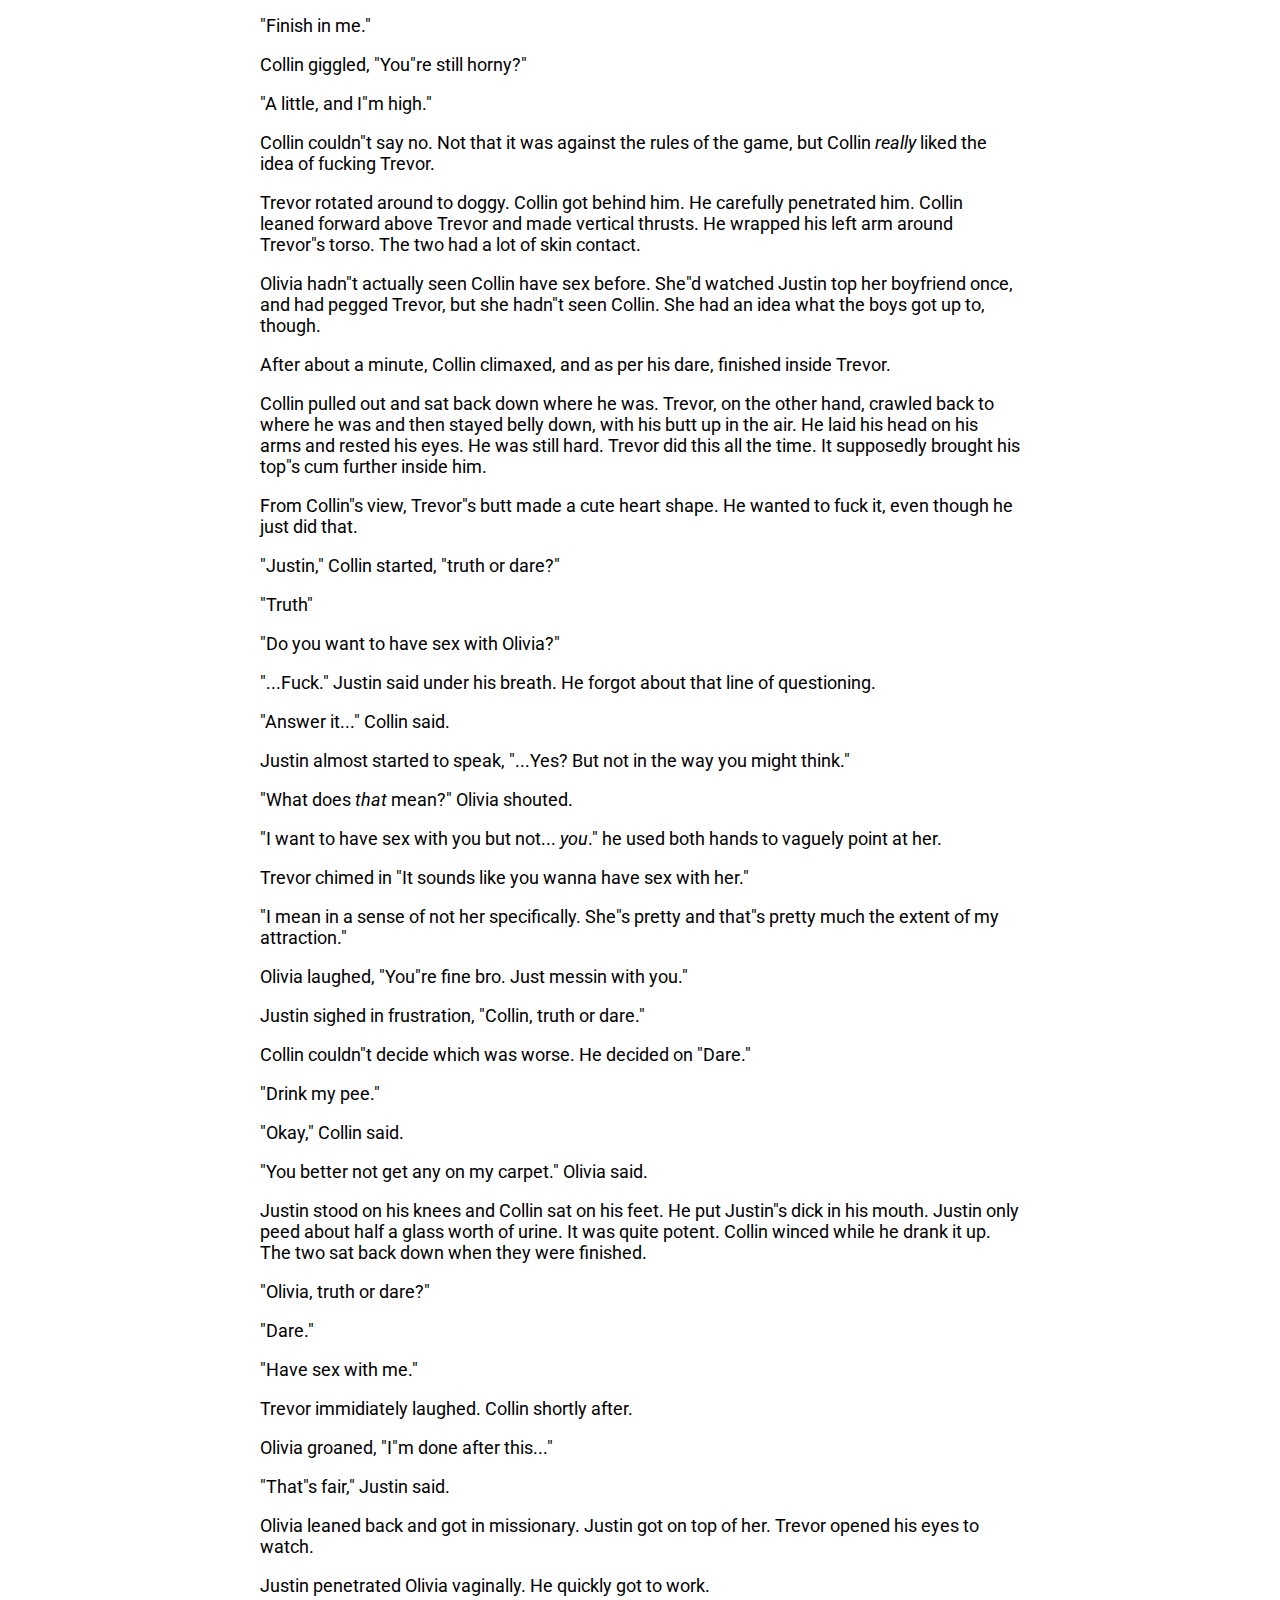
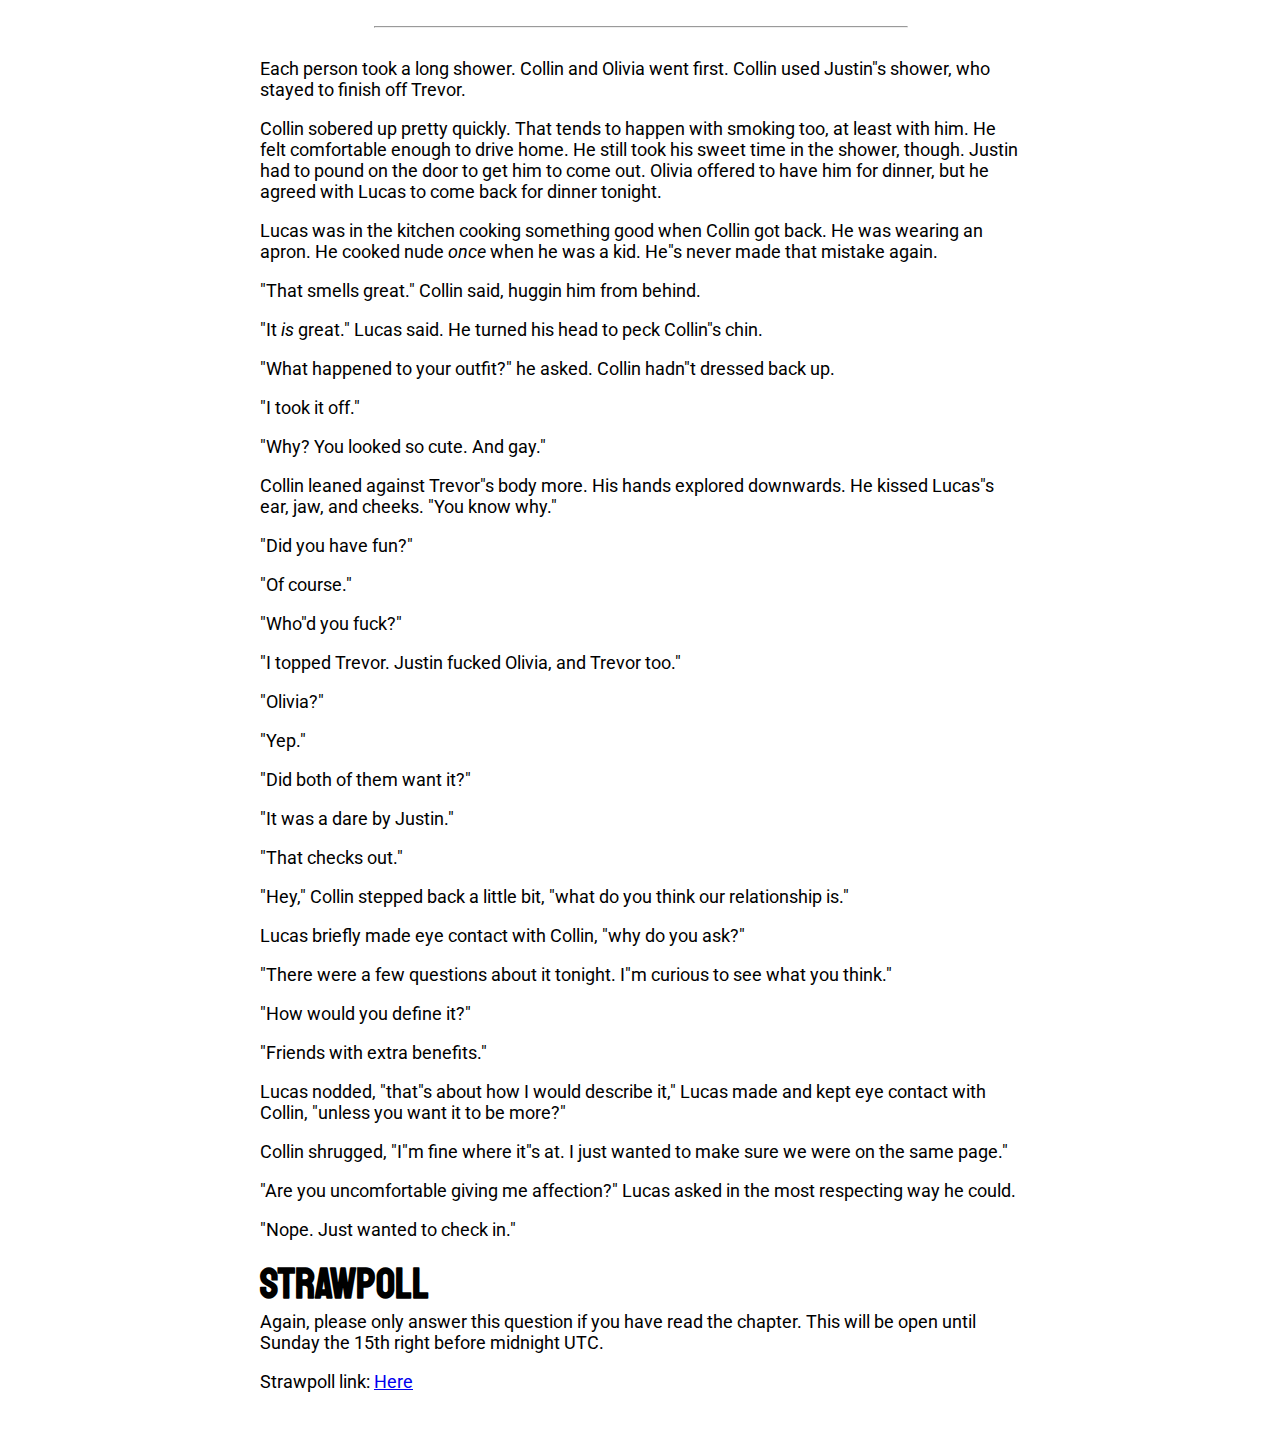
<file: clothing-optional/clothing-optional-12.html>
<html>
	<head>
		<title>Clothing Optional - Chapter 12 - Weed</title>
		<meta name="viewport" content="width=device-width,initial-scale=1.0,maximum-scale=1" />
		<style>
			/* Fonts */
			@import url('https://fonts.googleapis.com/css?family=Roboto:400,400i,700,700i|Staatliches&display=swap');
			* {font-family:"Roboto", sans-serif;font-size:18px;margin-top:0px;}
			h1,h2,h3,h4,h5,h6{font-family:"Staatliches", sans-serif;}
			h1 {font-size:58px;}
			h2 {font-size:42px;margin-bottom:0px;}
			
			/* Sizing */
			.text-wrapper{margin-top:40px;margin-bottom:40px;margin-left:20px;margin-right:20px;}
			@media (min-width:840px) {.text-wrapper{margin-left:calc(50% - 380px);margin-right:calc(50% - 380px);}}
			
			/* Tables */
			th, td {padding:5px;}
			th {background-color:#dfdfdf;}
			td {padding-bottom:10px;text-align:center;}
			
			/* Other */
			hr {width:70%;margin-left:15%;margin-right:15%;margin-top:30px;margin-bottom:30px;}
			
			/* Dark mode */
			@media (prefers-color-scheme: dark) {
				body {background-color: #131313;color:#dfdfdf;}
				th {background-color:#2a2a2a;}
			}
		</style>
	</head>
	<body>
		<div class="text-wrapper">
			<h1>Clothing Optional - Chapter 12 - Weed</h1>
			<p>This chapter includes the following uncommon themes:</p>
			<ul>
				<li>Scat</li>
			</ul>
			<h2 id="about">About this series</h2>
			<p>This is a series set in an alternate society where clothing is optional, in basically all places. Some places or activities require nudity. Some places require clothing. This series follows a gay teenager (named Collin because that's my name), who has friends of both genders, and various sexualities, living in a Northern California Coastal town. Even with its non-sexual base, this series is still very sexual, and very inappropriate; and is therefore only for mature audiences.</p>
			<p>At the end of the story there will be a link to a Strawpoll or two, which contains a question that will decide something small in the next chapter.</p>
			<p>I happily take any feedback and suggestions at <a href="mailto:collin.henderson@protonmail.com">collin.henderson@protonmail.com</a>.</p>
			
			<h2 id="its-been-a-while">It"s Been A While</h2>
			<p>So it"s been about a year and a half since I"ve written a chapter. That"s a long time.</p>
			<p>I have plenty of other writing projects that I maintain across other identities. From all that experience, I"ve found that whenever I can"t write for an extended period of time it"s due to one of two things:</p>
			<ol>
				<li>I am very satisfied with my published work.</li>
				<li>I am very unsatisfied with my published work.</li>
			</ol>
			<p>This is definitely a case of the second one. My last story was... somehow both bland and grotesque. There was almost no emotional sustenance. It was just sex. There was barely any plot development either.</p>
			<p>The earlier stores are also kind of rough. I"m re-reading them to make sure I maintain continuity. My writing style is like, horrible. It reads like I"m cooking a meal and landing a plane while writing it. I"ll break some consistency on information from the earlier stories just to try and stay interesting. I already have anyway. I"ll still try to keep it consistent from this point onwards. I get this is porn but that doesn"t mean consistency and good writing style don"t matter. In fact, I hate that porn tends to have bad writing.</p>
			<p>My angst is amplified with the guro story I made. I will not be linking it here. If you <em><strong>really</strong></em> want to read it, email me.</p>
			<p>I"ve actually had some of the same concerns I do now whilst writing previous chapters. I just kind of gave up instead of trying to power through. I"m going to try one more time to make this series interesting.</p>
			<p>I actually wrote most of "this" chapter already, but I"m going to rewrite it in order to be thorough.</p>
			<p>I"ll start the straw polls again. This time, instead of asking which character you"d want to see more of and/or some other question, I"m going to ask if this series should continue or not. A simple yes or no question. The link is available at the end of the chapter. Please only vote if you read the chapter.</p>
			
			<h2 id="start-of-chapter">Start of Chapter</h2>
			<p>Collin couldn"t decide where to put the photos and videos from the "meeting" yesterday. He certainly didn"t want to put anything sexual inside is regular photo library, nor did he want to put something personal inside his porn library out of fear of accidentally sending it to someone. He regularly shared porn with his anonymous online friends.</p>
			<p>Collin had fallen asleep with Lucas before he had a chance to organize the photos, so he was doing it now, mid morning the next day.</p>
			<p>Collin opted to make a whole new location outside his regular porn folder and then organize the content in there. He figured the folder would definitely stand out among the others. He made a mental note to always check any content he shared from now on. Collin cut and pasted the photos and videos into it. He then created a new folder named "2020 09 22 - Backyard [Justin, Collin, Lucas, Trevor]" - Yesterday"s date - and moved the photos and videos into there. Then, just to be extra safe, he set the permissions of the folder so only root could access it. He definitely wouldn"t </p>
			<p>There were only seven files - two videos and five photos. He expected there to be more, but that number made sense. The boys were focused on thair activities.</p>
			<p>Collin wanted to give the files descriptive names alongside the date, so he opened the first file, which was a video. The files were already timestamped, so the file manager displayed them in chronological order.</p>
			<p>The video was of him giving Trevor a blowjob. The two were on the grass and Trever was covered in Collin"s urine. It seemed like he was purposefully showing off the more sexual parts of his body - the way he was sitting on his feet spread his butt cheeks just enough to expose his hole to the camera.</p>
			<p>The video ended with Collin nibbling at Trevor"s balls. Collin closed out of the video player and appended "Collin giving Trevor a blowjob on grass". The original timestamp remained at the start of the filename</p>
			<p>Collin opened the next file - an image. It showed the same scene. Collin closed out of the image viewer and appended the same text.</p>
			<p>The next image was a video of Collin in doggy position on that table in the backyard, being fucked by Justin. He didn"t remember the video being taken. Trevor"s torso moving up and down on the left side of the video. Towards the end it showed that Trevor was riding Lucas. Collin appended "Justin fucking Collin on table, Trevor riding Lucas on couch".</p>
			<p>The next image was a high-up angle of Collin"s butthole. This was taken just after he had sex with Justin. There was a bit of Justin"s cum leaking out of it. He appended "Collin"s butthole".</p>
			<p>The next image was of Trevor"s butthole, from when he was sort of airating it. It was gaping. Collin could see a tiny bit of the pink intestines inside of it. He appended "Trevor"s butthole".</p>
			<p>The next image was Justin"s butthole, taken in Collin"s room. Collin remembered Lucas taking this picture. It was a great picture. It showed Justin"s bubble butt perfectly. Collin remembered being inside it, and how good that felt, especially with others watching. He appended "Justin"s butthole".</p>
			<p>The last image was of Collin fucking Justin. Justin was in the same position as the last picture. Collin had no knowledge of this picture being taken, and loved that. His pelvis had some slight motion blur. He appended "Collin fucking Justin".</p>
			<p>All seven files had now been renamed. He leaned back in his chair. Collin had posted dick pics before, but he never had porn made of him in an identifiable way like this. Even weirder, he liked it. Sharing his body. He got aroused. He got an erection.</p>
			<p>Collin had gotten in the habit of reliving arousal with Lucas. He locked his computer and went to go find him.</p>
			<p>Collin found Lucas in his bedroom. He was doing something on his phone.</p>
			<p>"I sorted all the photos."</p>
			<p>"Oh cool," Lucas turned to face Collin, "can I see them?"</p>
			<p>"You gave them to me."</p>
			<p>"I didn"t really look at them. And I wanna see how you sorted them." He paused, "We can take care of that after," Lucas nodded at his erection.</p>
			<p>Lucas quicky finished up a bit of whatever he was doing. The two headed back to Collin"s bedroom. Lucas sat on Collin"s bed.</p>
			<p>Collin unlocked his computer and the two went through the photos and videos.</p>
			<p>"Are you comfortable with having these?" Lucas asked eventually.</p>
			<p>"What do you mean?"</p>
			<p>"Are you comfortable with having pictures taken of you having sex?"</p>
			<p>"I guess I like it."</p>
			<p>"Really?"</p>
			<p>"I mean, I"m not <em>uncomfortable</em> with them existing or anything."</p>
			<p>"Would you be uncomfortable if they were on the Internet?"</p>
			<p>Collin shrugged.</p>
			<p>"Sorry," Lucas realized how that might"ve been interpreted, "this isn"t a ploy to get you to do porn with me or anything."</p>
			<p>"I just don"t really know."</p>
			<p>Lucas nodded, "Honestly, I probably wouldn"t be comfortable myself."</p>
			<p>Collin tilted his head.</p>
			<p>"It"s more personal than the stuff I usually do. I don"t like the idea of Internet randos jacking off to personal relationships."</p>
			<p>"But you"re fine with them jacking off to you body?"</p>
			<p>"Was that a rhetorical question?"</p>
			<p>Collin shrugged.</p>
			<p>"I guess it"s that personal relationships are a lot more special than our bodies. Think about it. Everyone has genetalia and the same other bits that everyone else does. I don"t have any tattoos either. But my relationship with you, nobody else has that."</p>
			<p>Collin blushed. Lucas giggled.</p>
			<p>"Yeah like, "Everybody Poops"."</p>
			<p>Lucas didn"t follow.</p>
			<p>"The book," Collin specified.</p>
			<p>"Oh yeah. I forgot about that. Haven"t read it in a decade."</p>
			<p>There was a bit of silence.</p>
			<p>"I"ve <em>eaten</em> your poop." Collin said.</p>
			<p>"You have."</p>
			<p>"It tasted horrible."</p>
			<p>"I bet."</p>
			<p>The two smiled at each other.</p>
			<p>"You know," Lucas said, "I haven"t seen <em>you</em> poop."</p>
			<p>Collin shruged, "...do you want to"?</p>
			<p>Lucas shrugged back, "Kinda."</p>
			<p>"Why?"</p>
			<p>Lucas shrugged again, "Why not? And I"d love to take any opportunity to get more familiar with your body"</p>
			<p>That was good enough of argument for Collin. They might as well.</p>
			<p>"Alright," Collin said, "Let"s do it."</p>
			<p>"You"re ready right now?"</p>
			<p>"I think so."</p>
			<p>Collin assumed they would do it in The Porn Room. Lucas didn"t correct him as he walked the short ways down the hallway.</p>
			<p>"Do you wanna like, eat it?"</p>
			<p>"No."</p>
			<p>"Do you want to record it?"</p>
			<p>"Do you want me to?"</p>
			<p>"Sure, why not?"</p>
			<p>Lucas set up the recording. It was just a few short clicks to get the cameras running.</p>
			<p>"So what do you want me to do?"</p>
			<p>"Just poop on the floor, in a position where I can see it." Lucas sat on the floor</p>
			<p>Collin got in doggy about three feet away from Lucas"s face. "That"s good," he said. Lucas had an excelent view of Collin"s butt.</p>
			<p>"So I just, poop?"</p>
			<p>"Yep."</p>
			<p>Collin did so. After about ten seconds, a steady stream of stool started coming out of his anus. His stool made a bit of a hollow-like muted splat when it fell onto the wood flooring. Lucas pleasured himself.</p>
			<p>Collin pushed as hard as he could. There was no reason to hold back. He was empty in less than twenty seconds.</p>
			<p>Collin could only remember pooping somewhere that wasn"t a toilet once before. In the middle of the woods. It was an hour away from the closest bathroom by foot, and he <em>really</em> had to go.</p>
			<p>"You done?" Lucas asked.</p>
			<p>"Yep."</p>
			<p>Lucas got behind Collin and promptly inserted his erection into Collin. He thrusted with a primal volition Collin hadn"t seen before. Collin loved it. He really felt naked. Felt human.</p>
			<p>Lucas finished up quickly. He released inside Collin. He sat back as soon as he was done.</p>
			<p>Collin basked in this feeling. The closest descriptor he could come up with was "violated", but he definitely didn"t feel that way. He felt really good. Relieved.</p>
			<p>Collin peed. The releif showed itself more. Lucas pushed his foot against Collin"s left butt cheek. He played with Collin a bit.</p>
			<hr />
			<p>A week or so passed with nothing happening. It was the week before midterm week. Lots of studying. The group didn"t have many classes together this year, either, so they didn"t really study together.</p>
			<p>The group of six friends met for lunch at their usual table. Luckily, they all had the same lunch period again this year, despite Trevor and Olivia being one grade below the other four.</p>
			<p>Collin was clothed that day. He dressed up well, wearing cute button down with a white denim jacket, [clamp] earrings, and a relatively invisible shade of lipstick. Very gay. He had to catch up on something during lunch so he couldn"t play outside, thus he didn"t need to undress. Olivia was clothed too. Lucas was wearing his boxers as always.</p>
			<p>Trever did his usual burrito routine, and everyone else who brought lunch ate their brought lunch. They fell into conversation quickly. It bounced around from topic to topic. No one person could keep track of where it was going. No one person could hold the conversation either, they all got interrupted with bites of their lunch.</p>
			<p>The time went by fast and soon everyone but Collin went outside. He barely remembered that Justin invited everyone over after school.</p>
			<hr />
			<p>Lucas had something to do after school. Collin didn"t really catch what but it had to have taken up his entire evening, otherwise he"d be here. Jessica didn"t make it either. So that left Justin, Collin, Olivia, and Trevor. The two siblings, Justin and Olivia, were sitting across from each other. Collin was to Justin"s right.</p>
			<p>Justin/Olivia"s house was the second best house to meet at after school. Their mother traveled for work. Their dad worked an afternoon-evening shift.</p>
			<p>They hung out in Justin"s room. Olivia had undressed at lunch to play outside. Collin had undressed so he wasn"t the only one clothed.</p>
			<p>Justin got a joint from somewhere, along with a lighter and a very clean glass ashtray. Collin rarely did drugs. He drank maybe once a month. The last time he got high was about three months ago, give or take.</p>
			<p>Olivia piped up, "Remember the time you came in front of us, Justin?"</p>
			<p>"Actually no, I forgot, thank you for reminding me."</p>
			<p>"You"re welcome."</p>
			<p>The joint had gone around the circle and reached Collin. He took a very large hit. It agitated his lungs. He hated smoking. He tried to hold it in as long as he could but had to cough it out. It had a really strong flavor. It was kind of sweet too, maybe a bit fruity.</p>
			<p>"What strain is this?" Collin asked.</p>
			<p>"I actually don"t know," Justin said, "let me look."</p>
			<p>He grabbed the container that he threw on his bed. "It"s called Desert Sherbet." He pulled his phone out of his backpack. Strain names are federally regulated. This makes it really easy to look up information about the strain such as THC content, effects, and genetic ancestry. There are serious penalties for misrepresenting a strain. If the offense is bad enough, whole companies can be shut down. Dispensaries may breed their own strains but they may only be referred to by a random number until a new strain name is approved.</p>
			<p>Justin read off some of this information. "It was bred in Arizona. Hybrid strain.... About 15% THC content... About 3% CBD content... Citrus flavor... Most reported effects are euphoria and friendliness."</p>
			<p>Collin never experienced much difference in effect between strains, but he didn"t have much of a sample size, nor did he take a large dose when he did weed. He <em>maybe</em> noticed that he felt a bit more tired than when he smoked another, but nothing outside of that.</p>
			<p>"I actually <em>had</em> forgotten about that," Justin said, "Jacking off in front of you. It was a while ago."</p>
			<p>"It was nine months ago," Trevor said.</p>
			<p>"Like I said, a long time." The joint got back around to Justin. He took another hit and set it in the ashtray in the middle, "A lot"s changed since then." Justin looked at Collin.</p>
			<p>Collin shrugged. A lot <em>had</em> changed since then. He started being naked in public [quite] regularly. He had had sex a LOT with a lot more people then he would"ve expected. He moved out over the summer.</p>
			<p>"Do your parents know about anything?" Trevor asked, as if he was reading Collin"s mind.</p>
			<p>"Some stuff I think."</p>
			<p>"What sort of stuff?"</p>
			<p>"Well, when I moved in with Lucas, my dad asked me if I was interested in him."</p>
			<p>"What"d you say?"</p>
			<p>"No."</p>
			<p>"You lied?" Olivia interjected.</p>
			<p>"No."</p>
			<p>"Aren"t you two like, boyfriends?" Trevor asked.</p>
			<p>"Not that I know of."</p>
			<p>"You"re not interested in him?"</p>
			<p>"I wasn"t at the time, at least romantically."</p>
			<p>"Are you now?"</p>
			<p>"No."</p>
			<p>Justin cut in, "Do they know you go nude?"</p>
			<p>"I don"t think so."</p>
			<p>"Well, how could they know?"</p>
			<p>"They met Lucas before I moved in."</p>
			<p>"Was he clothed?"</p>
			<p>"Yes."</p>
			<p>"Well then how would they know?"</p>
			<p>Collin shrugged.</p>
			<p>"Have they said anything to you?" Olivia asked.</p>
			<p>Collin shook his head.</p>
			<p>"Changed their behavior?"</p>
			<p>He shook his head again.</p>
			<p>"So how would they know?"</p>
			<p>"I dunno, I just feel like they do."</p>
			<p>Olivia tilted her head, "Are you parinoid?"</p>
			<p>Justin cut in again, "I think we should change the subject." Collin was thankful for this.</p>
			<p>"Why don"t we play "Truth or Dare" again?" Justin suggested.</p>
			<p>"You just wanna jack off in front of us again that much again, huh?" Olivia said.</p>
			<p>"You wish."</p>
			<p>Lucas and Collin laughed. Olivia definitely did NOT. She snarled at Justin. Like an actual snarl.</p>
			<p>"So," Justin repeated himself, "should we?"</p>
			<p>Everyone slowly agreed. Olivia was the last.</p>
			<p>"Alright," he said. Everyone knew the rules. The asking power goes to who was asked last time. You can ask anyone, not excluding the person who asked you. "Collin," he said, "truth or dare?"</p>
			<p>"Truth."</p>
			<p>"Are you interested in Lucas?"</p>
			<p>"Romantically? Only slightly. Sexually? Of course."</p>
			<p>"Olivia, truth or dare?"</p>
			<p>"Dare."</p>
			<p>"Let me write my name on your butt."</p>
			<p>"Starting out strong." she said sarcasticly</p>
			<p>He shrugged.</p>
			<p>"There"s a sharpie in my room, let me get it." Olivia left the room.</p>
			<p>The weed was already starting to affect Collin. He was very sensitive to it. One thing with smoking is that it acts very quickly. It usually hits within five minutes. It wasn"t a bad sensation, but a pretty powerful one. Collin made a mental note to not take any more for the time being.</p>
			<p>Olivia came back quickly. She handed the sharpie to Collin and stood, on he knees, facing away from him. Collin wrote his name on her left butt cheek along with a heart. He handed the sharpie back to her when he was done. She went back to where she was sitting.</p>
			<p>"Trevor, truth or dare?"</p>
			<p>"Dare."</p>
			<p>"Touch yourself until you get an erection."</p>
			<p>Trevor complied immediately. No comments or complaints about the very forward question in round three. Olivia obviously wasn"t fucking around. Or maybe that was her goal (literally).</p>
			<p>Trevor extended his legs out in front of him and started masturbating. Collin was actually disappointed at how little he was enjoying the sight. It was beautiful, watching this cute boy pleasure himself, but he had seen it before. He didn"t get hard. Trevor, on the other hand, was hard in thirty seconds.</p>
			<p>"Justin, truth or dare?"</p>
			<p>"Truth."</p>
			<p>"Who was the last person you had sex with except for anyone in this room and Lucas?"</p>
			<p>"Joesph, about a month ago."</p>
			<p>Collin remembered a guy named Joseph from school. He was pretty cute. That was probably him.</p>
			<p>"Olivia, truth or dare?"</p>
			<p>"Dare."</p>
			<p>"Kiss my penis," Justin spread his legs a bit.</p>
			<p>She leaned forward and gave his crotch a tiny peck.</p>
			<p>"Collin, truth or dare?"</p>
			<p>"Dare."</p>
			<p>"Get an ice cube and hold it against your crotch until it melts," she motioned her head at the door.</p>
			<p>Collin got up and went downstairs. He got two ice cubes from the dispenser (they dispensed at the same time). He threw one in the sink and headed back upstairs. Once he was sat back down he held it just right of his genitalia between his shaft and scrotum. It was really cold. It quickly numbed the area, and got it wet.</p>
			<p>"Trevor, truth or dare?"</p>
			<p>"Truth."</p>
			<p>"How old was the oldest person you had sex with?"</p>
			<p>"In their mid forties."</p>
			<p>The weed just hit Collin. It was pretty sure. He definitely shouldn"t take more. The others have, but mostly it just sat smoldering in the ashtray, radiating an ever slight bit of heat.</p>
			<p>"Justin, truth or dare?"</p>
			<p>"Truth."</p>
			<p>"What"s your most unusual fetish."</p>
			<p>"Incest."</p>
			<p>"Wait, what?" Olivia said.</p>
			<p>"Incest."</p>
			<p>"Yes I heard you. I"m sitting right here."</p>
			<p>"So what"s the question?"</p>
			<p>"You like incest?"</p>
			<p>"Yes that"s what I said."</p>
			<p>"Do you want to have sex with me?"</p>
			<p>"No double dipping!"</p>
			<p>Olivia sighed.</p>
			<p>"Collin, truth or dare?"</p>
			<p>"Truth."</p>
			<p>"If you could only have sex with one person until you die, who would that be?"</p>
			<p>Collin hesitated to answer, "That"s a tough question."</p>
			<p>"It"s meant to be."</p>
			<p>Collin took a deep breath, "probably Lucas."</p>
			<p>"Why?"</p>
			<p>"He"s versatile."</p>
			<p>"Experience or position?"</p>
			<p>"Yes."</p>
			<p>"Fair enough," Justing laughed.</p>
			<p>The ice cube was about half melted now. It was going fast.</p>
			<p>"Olivia, truth or dare?"</p>
			<p>"Dare."</p>
			<p>"Put my jacket on." Collin had tossed it into the corner where is backpack on when he undressed. He grabbed it and gave it to Olivia, who put it on. It covered her breasts but not the middle of her chest.</p>
			<p>"Justin, truth or dare?"</p>
			<p>"Dare."</p>
			<p>"I dare you to tell me if you want to have sex with me."</p>
			<p>Everyone but her had an objection to that dare. It was a truth question in disguise. Obviously against the rules everyone silently agreed on.</p>
			<p>"You"re not going to let me do it?"</p>
			<p>Justin shook his head."</p>
			<p>"Okay, okay. I dare you to wear a butt plug for the rest of the game."</p>
			<p>Justin sighed. He got up and went into his bathroom. He came back with a small, clear butt plug. He sat down and curled back his legs. Collin was super turned on at the sight of Justin"s hole. The weed was making him horny. Any weed made him horny. Justin pushed the plug in slowly. He returned to a sitting position when he was done.</p>
			<p>"Trevor, truth or dare?"</p>
			<p>"Dare."</p>
			<p>"Jack off to completion."</p>
			<p>Trevor blushed a little bit before continuing. His erection had only died down a little bit. He spit in his right hand and started stroking his shaft.</p>
			<p>If Collin wasn"t turned on before he definitely was now. He developed an erection of his own. It sat straight up. He watched Trevor. It was beautiful. He moved his pelvis to complement his strokes. He made little pleasure noises. He gave no thought to the people watching him. Collin aways admired Trevor"s ability to fully enjoy his body. He was never shy about it. It was beautiful. Of course there was a time and place to be sexual, but he never held back when it was.</p>
			<p>He finished quickly. He ejaculated onto his belly. "I"m gonna go get a towel," he said. He went into the bathroom. Collin stared at Trevor"s butt as he walked away.</p>
			<p>Trevor kept the towel over his crotch when he sat back down. "Olivia, truth or dare?"</p>
			<p>"Truth."</p>
			<p>"Have you had sex with your brother?"</p>
			<p>"No."</p>
			<p>"Collin, truth or dare?"</p>
			<p>"Dare."</p>
			<p>"Wear Justin"s butt plug."</p>
			<p>"The one he"s wearing?" Collin asked.</p>
			<p>"Yep."</p>
			<p>The ice cube had fully melted, but the area was still cold and wet.</p>
			<p>Justin curled back to take it out. He held it by the base. It was a little shiny. Collin curled up his legs the same way Justin did to insert it. It was warm.</p>
			<p>"Trevor, truth or dare?"</p>
			<p>"Dare."</p>
			<p>"Post a dick pick online."</p>
			<p>Trevor got his phone out of his backpack. He moved the towel off his crotch and took a picture of it. He then made a few taps. A few moments later he showed the group the picture. It was posted on Reddit in r/penis. It was titled "My softie"</p>
			<p>"Collin, truth or dare?"</p>
			<p>"Dare."</p>
			<p>"Finish in me."</p>
			<p>Collin giggled, "You"re still horny?"</p>
			<p>"A little, and I"m high."</p>
			<p>Collin couldn"t say no. Not that it was against the rules of the game, but Collin <em>really</em> liked the idea of fucking Trevor.</p>
			<p>Trevor rotated around to doggy. Collin got behind him. He carefully penetrated him. Collin leaned forward above Trevor and made vertical thrusts. He wrapped his left arm around Trevor"s torso. The two had a lot of skin contact.</p>
			<p>Olivia hadn"t actually seen Collin have sex before. She"d watched Justin top her boyfriend once, and had pegged Trevor, but she hadn"t seen Collin. She had an idea what the boys got up to, though.</p>
			<p>After about a minute, Collin climaxed, and as per his dare, finished inside Trevor.</p>
			<p>Collin pulled out and sat back down where he was. Trevor, on the other hand, crawled back to where he was and then stayed belly down, with his butt up in the air. He laid his head on his arms and rested his eyes. He was still hard. Trevor did this all the time. It supposedly brought his top"s cum further inside him.</p>
			<p>From Collin"s view, Trevor"s butt made a cute heart shape. He wanted to fuck it, even though he just did that.</p>
			<p>"Justin," Collin started, "truth or dare?"</p>
			<p>"Truth"</p>
			<p>"Do you want to have sex with Olivia?"</p>
			<p>"...Fuck." Justin said under his breath. He forgot about that line of questioning.</p>
			<p>"Answer it..." Collin said.</p>
			<p>Justin almost started to speak, "...Yes? But not in the way you might think."</p>
			<p>"What does <em>that</em> mean?" Olivia shouted.</p>
			<p>"I want to have sex with you but not... <em>you</em>." he used both hands to vaguely point at her.</p>
			<p>Trevor chimed in "It sounds like you wanna have sex with her."</p>
			<p>"I mean in a sense of not her specifically. She"s pretty and that"s pretty much the extent of my attraction."</p>
			<p>Olivia laughed, "You"re fine bro. Just messin with you."</p>
			<p>Justin sighed in frustration, "Collin, truth or dare."</p>
			<p>Collin couldn"t decide which was worse. He decided on "Dare."</p>
			<p>"Drink my pee."</p>
			<p>"Okay," Collin said.</p>
			<p>"You better not get any on my carpet." Olivia said.</p>
			<p>Justin stood on his knees and Collin sat on his feet. He put Justin"s dick in his mouth. Justin only peed about half a glass worth of urine. It was quite potent. Collin winced while he drank it up. The two sat back down when they were finished.</p>
			<p>"Olivia, truth or dare?"</p>
			<p>"Dare."</p>
			<p>"Have sex with me."</p>
			<p>Trevor immidiately laughed. Collin shortly after.</p>
			<p>Olivia groaned, "I"m done after this..."</p>
			<p>"That"s fair," Justin said.</p>
			<p>Olivia leaned back and got in missionary. Justin got on top of her. Trevor opened his eyes to watch.</p>
			<p>Justin penetrated Olivia vaginally. He quickly got to work.</p>
			<hr />
			<p>Each person took a long shower. Collin and Olivia went first. Collin used Justin"s shower, who stayed to finish off Trevor.</p>
			<p>Collin sobered up pretty quickly. That tends to happen with smoking too, at least with him. He felt comfortable enough to drive home. He still took his sweet time in the shower, though. Justin had to pound on the door to get him to come out. Olivia offered to have him for dinner, but he agreed with Lucas to come back for dinner tonight.</p>
			<p>Lucas was in the kitchen cooking something good when Collin got back. He was wearing an apron. He cooked nude <em>once</em> when he was a kid. He"s never made that mistake again.</p>
			<p>"That smells great." Collin said, huggin him from behind.</p>
			<p>"It <em>is</em> great." Lucas said. He turned his head to peck Collin"s chin.</p>
			<p>"What happened to your outfit?" he asked. Collin hadn"t dressed back up.</p>
			<p>"I took it off."</p>
			<p>"Why? You looked so cute. And gay."</p>
			<p>Collin leaned against Trevor"s body more. His hands explored downwards. He kissed Lucas"s ear, jaw, and cheeks. "You know why."</p>
			<p>"Did you have fun?"</p>
			<p>"Of course."</p>
			<p>"Who"d you fuck?"</p>
			<p>"I topped Trevor. Justin fucked Olivia, and Trevor too."</p>
			<p>"Olivia?"</p>
			<p>"Yep."</p>
			<p>"Did both of them want it?"</p>
			<p>"It was a dare by Justin."</p>
			<p>"That checks out."</p>
			<p>"Hey," Collin stepped back a little bit, "what do you think our relationship is."</p>
			<p>Lucas briefly made eye contact with Collin, "why do you ask?"</p>
			<p>"There were a few questions about it tonight. I"m curious to see what you think."</p>
			<p>"How would you define it?"</p>
			<p>"Friends with extra benefits."</p>
			<p>Lucas nodded, "that"s about how I would describe it," Lucas made and kept eye contact with Collin, "unless you want it to be more?"</p>
			<p>Collin shrugged, "I"m fine where it"s at. I just wanted to make sure we were on the same page."</p>
			<p>"Are you uncomfortable giving me affection?" Lucas asked in the most respecting way he could.</p>
			<p>"Nope. Just wanted to check in."</p>
			
			<h2 id="strawpoll">Strawpoll</h2>
			<p>Again, please only answer this question if you have read the chapter. This will be open until Sunday the 15th right before midnight UTC.</p>
			<p>Strawpoll link: <a href="https://strawpoll.com/polls/e7ZJGxxVBy3">Here</a></p>
		</div>
	</body>
</html>
</file>
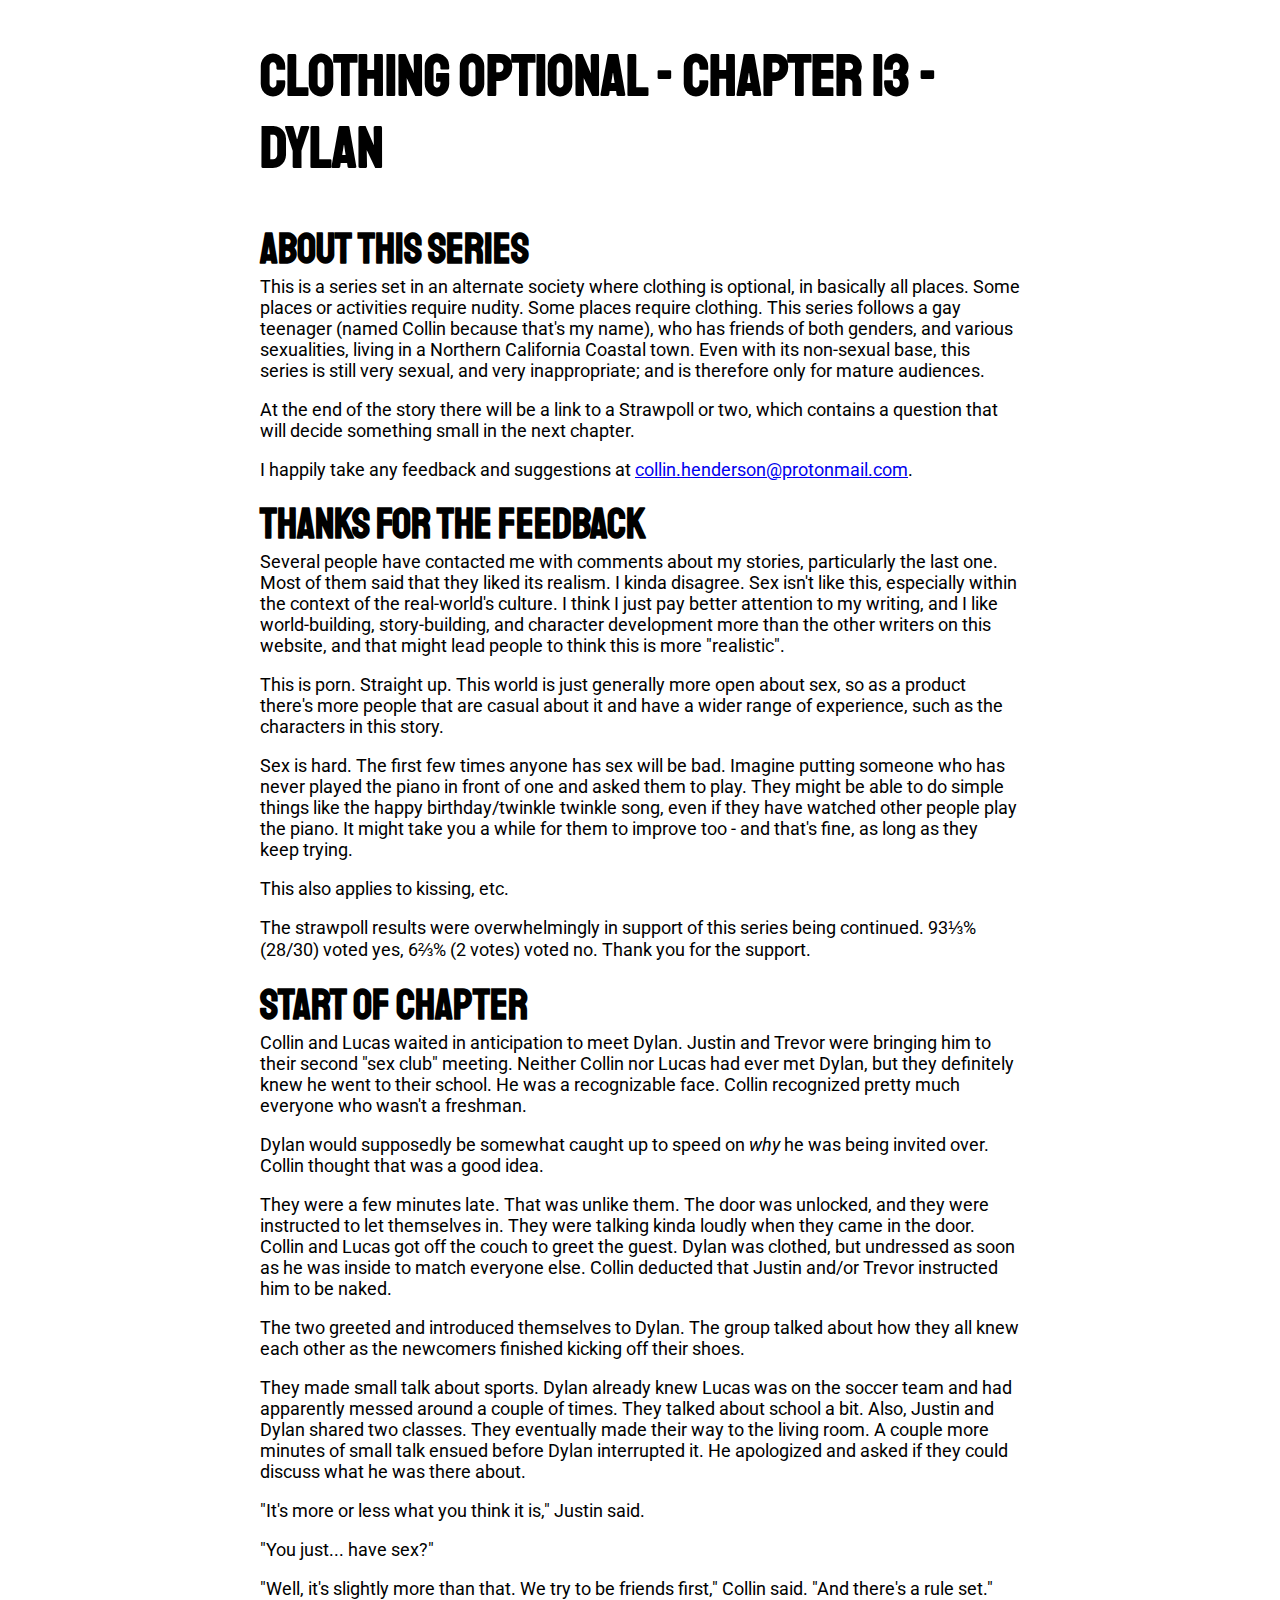
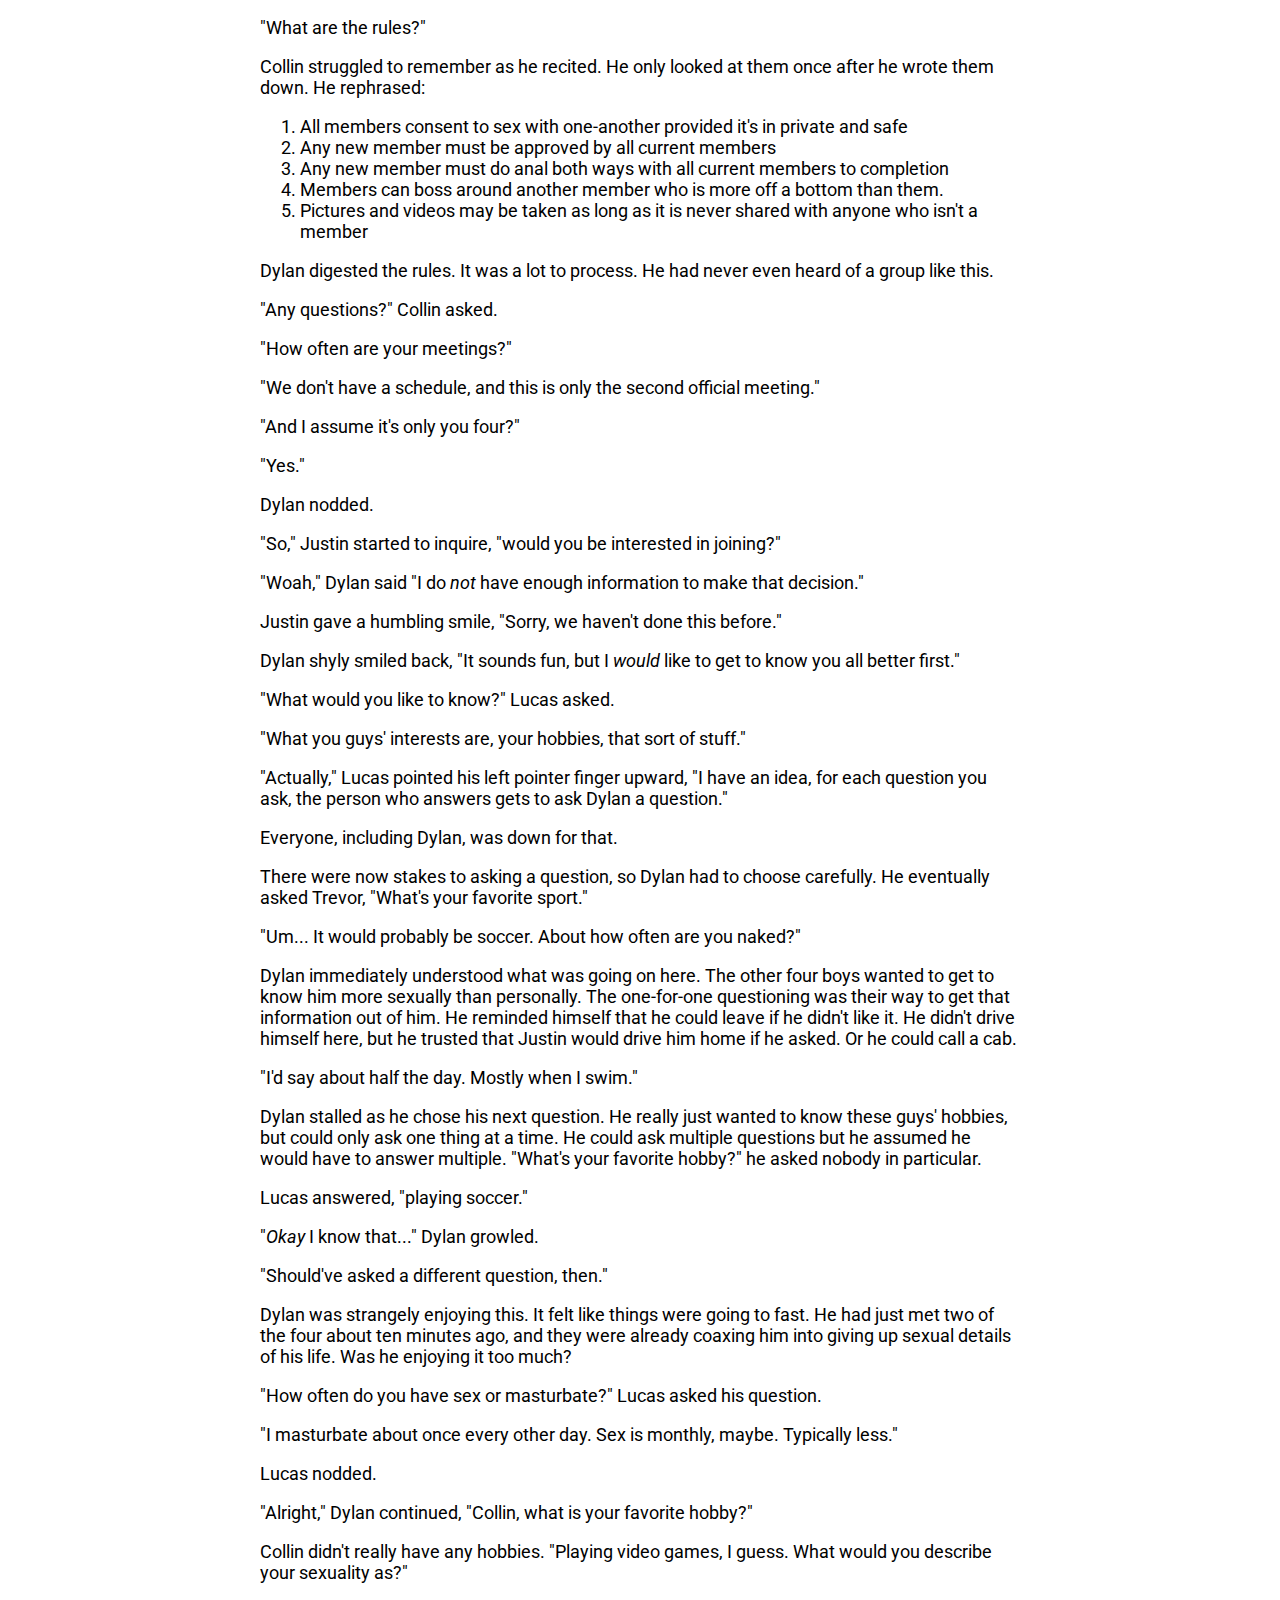
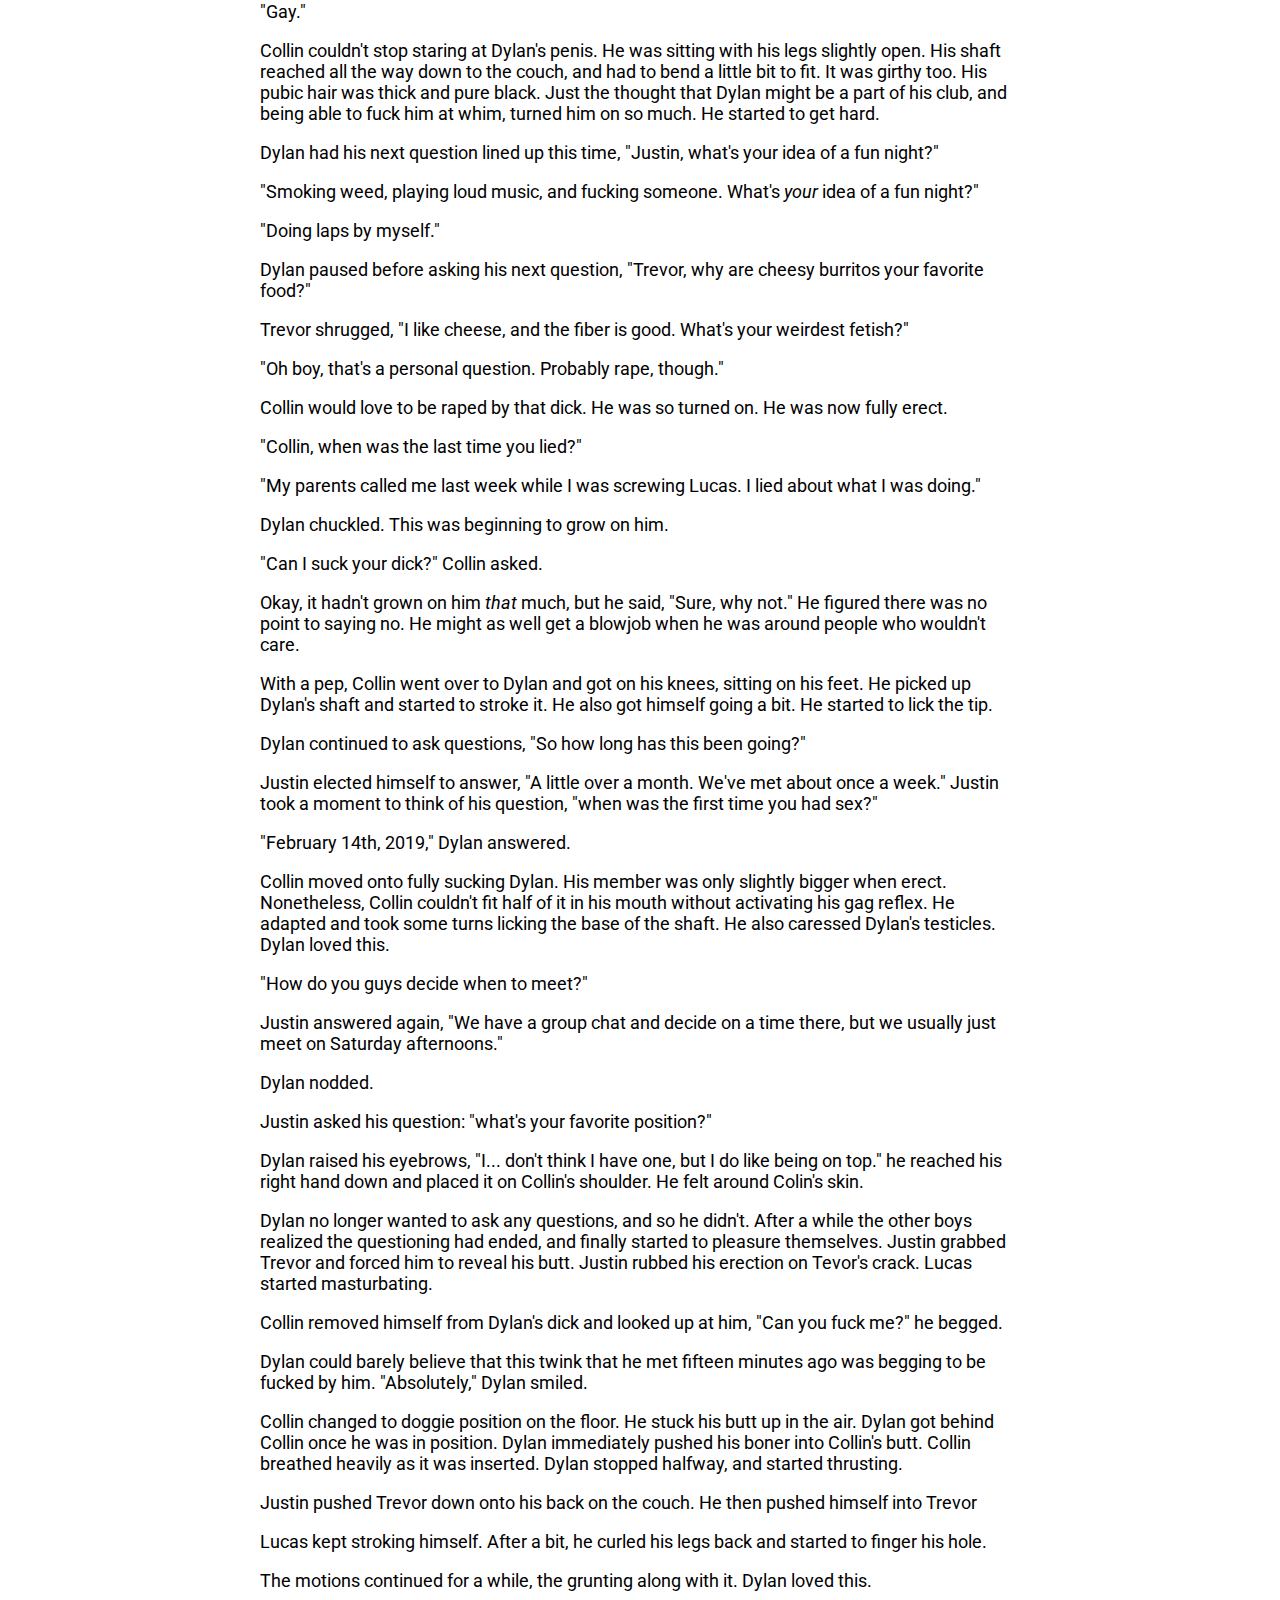
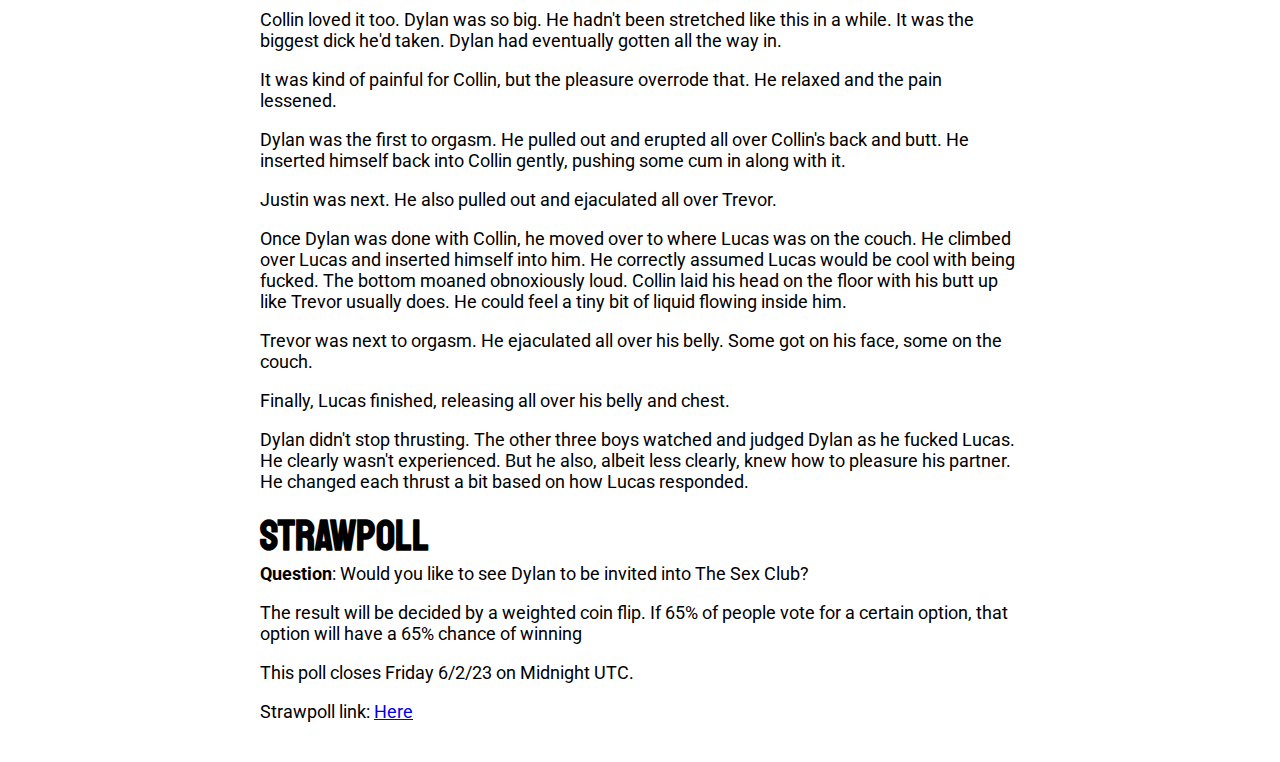
<file: clothing-optional/clothing-optional-13.html>
<html>
	<head>
		<title>Clothing Optional - Chapter 13 - Dylan</title>
		<meta name="viewport" content="width=device-width,initial-scale=1.0,maximum-scale=1" />
		<style>
			/* Fonts */
			@import url('https://fonts.googleapis.com/css?family=Roboto:400,400i,700,700i|Staatliches&display=swap');
			* {font-family:"Roboto", sans-serif;font-size:18px;margin-top:0px;}
			h1,h2,h3,h4,h5,h6{font-family:"Staatliches", sans-serif;}
			h1 {font-size:58px;}
			h2 {font-size:42px;margin-bottom:0px;}
			
			/* Sizing */
			.text-wrapper{margin-top:40px;margin-bottom:40px;margin-left:20px;margin-right:20px;}
			@media (min-width:840px) {.text-wrapper{margin-left:calc(50% - 380px);margin-right:calc(50% - 380px);}}
			
			/* Tables */
			th, td {padding:5px;}
			th {background-color:#dfdfdf;}
			td {padding-bottom:10px;text-align:center;}
			
			/* Other */
			hr {width:70%;margin-left:15%;margin-right:15%;margin-top:30px;margin-bottom:30px;}
			
			/* Dark mode */
			@media (prefers-color-scheme: dark) {
				body {background-color: #131313;color:#dfdfdf;}
				th {background-color:#2a2a2a;}
			}
		</style>
	</head>
	<body>
		<div class="text-wrapper">
			<h1>Clothing Optional - Chapter 13 - Dylan</h1>
			<h2 id="about">About this series</h2>
			<p>This is a series set in an alternate society where clothing is optional, in basically all places. Some places or activities require nudity. Some places require clothing. This series follows a gay teenager (named Collin because that's my name), who has friends of both genders, and various sexualities, living in a Northern California Coastal town. Even with its non-sexual base, this series is still very sexual, and very inappropriate; and is therefore only for mature audiences.</p>
			<p>At the end of the story there will be a link to a Strawpoll or two, which contains a question that will decide something small in the next chapter.</p>
			<p>I happily take any feedback and suggestions at <a href="mailto:collin.henderson@protonmail.com">collin.henderson@protonmail.com</a>.</p>
			
			<h2 class="thanks-for-the-feedback">Thanks For The Feedback</h2>
			<p>Several people have contacted me with comments about my stories, particularly the last one. Most of them said that they liked its realism. I kinda disagree. Sex isn't like this, especially within the context of the real-world's culture. I think I just pay better attention to my writing, and I like world-building, story-building, and character development more than the other writers on this website, and that might lead people to think this is more "realistic".</p>
			<p>This is porn. Straight up. This world is just generally more open about sex, so as a product there's more people that are casual about it and have a wider range of experience, such as the characters in this story.</p>
			<p>Sex is hard. The first few times anyone has sex will be bad. Imagine putting someone who has never played the piano in front of one and asked them to play. They might be able to do simple things like the happy birthday/twinkle twinkle song, even if they have watched other people play the piano. It might take you a while for them to improve too - and that's fine, as long as they keep trying.</p>
			<p>This also applies to kissing, etc.</p>
			<p>The strawpoll results were overwhelmingly in support of this series being continued. 93⅓% (28/30) voted yes, 6⅔% (2 votes) voted no. Thank you for the support.</p>
			
			<h2 id="start-of-chapter">Start of Chapter</h2>
			<p>Collin and Lucas waited in anticipation to meet Dylan. Justin and Trevor were bringing him to their second "sex club" meeting. Neither Collin nor Lucas had ever met Dylan, but they definitely knew he went to their school. He was a recognizable face. Collin recognized pretty much everyone who wasn't a freshman.</p>
			<p>Dylan would supposedly be somewhat caught up to speed on <em>why</em> he was being invited over. Collin thought that was a good idea.</p>
			<p>They were a few minutes late. That was unlike them. The door was unlocked, and they were instructed to let themselves in. They were talking kinda loudly when they came in the door. Collin and Lucas got off the couch to greet the guest. Dylan was clothed, but undressed as soon as he was inside to match everyone else. Collin deducted that Justin and/or Trevor instructed him to be naked.</p>
			<p>The two greeted and introduced themselves to Dylan. The group talked about how they all knew each other as the newcomers finished kicking off their shoes.</p>
			<p>They made small talk about sports. Dylan already knew Lucas was on the soccer team and had apparently messed around a couple of times. They talked about school a bit. Also, Justin and Dylan shared two classes. They eventually made their way to the living room. A couple more minutes of small talk ensued before Dylan interrupted it. He apologized and asked if they could discuss what he was there about.</p>
			<p>"It's more or less what you think it is," Justin said.</p>
			<p>"You just... have sex?"</p>
			<p>"Well, it's slightly more than that. We try to be friends first," Collin said. "And there's a rule set."</p>
			<p>"What are the rules?"</p>
			<p>Collin struggled to remember as he recited. He only looked at them once after he wrote them down. He rephrased:</p>
			<ol>
				<li>All members consent to sex with one-another provided it's in private and safe</li>
				<li>Any new member must be approved by all current members</li>
				<li>Any new member must do anal both ways with all current members to completion</li>
				<li>Members can boss around another member who is more off a bottom than them.</li>
				<li>Pictures and videos may be taken as long as it is never shared with anyone who isn't a member</li>
			</ol>
			<p>Dylan digested the rules. It was a lot to process. He had never even heard of  a group like this.</p>
			<p>"Any questions?" Collin asked.</p>
			<p>"How often are your meetings?"</p>
			<p>"We don't have a schedule, and this is only the second official meeting."</p>
			<p>"And I assume it's only you four?"</p>
			<p>"Yes."</p>
			<p>Dylan nodded.</p>
			<p>"So," Justin started to inquire, "would you be interested in joining?"</p>
			<p>"Woah," Dylan said "I do <em>not</em> have enough information to make that decision."</p>
			<p>Justin gave a humbling smile, "Sorry, we haven't done this before."</p>
			<p>Dylan shyly smiled back, "It sounds fun, but I <em>would</em> like to get to know you all better first."</p>
			<p>"What would you like to know?" Lucas asked.</p>
			<p>"What you guys' interests are, your hobbies, that sort of stuff."</p>
			<p>"Actually," Lucas pointed his left pointer finger upward, "I have an idea, for each question you ask, the person who answers gets to ask Dylan a question."</p>
			<p>Everyone, including Dylan, was down for that.</p>
			<p>There were now stakes to asking a question, so Dylan had to choose carefully. He eventually asked Trevor, "What's your favorite sport."</p>
			<p>"Um... It would probably be soccer. About how often are you naked?"</p>
			<p>Dylan immediately understood what was going on here. The other four boys wanted to get to know him more sexually than personally. The one-for-one questioning was their way to get that information out of him. He reminded himself that he could leave if he didn't like it. He didn't drive himself here, but he trusted that Justin would drive him home if he asked. Or he could call a cab.</p>
			<p>"I'd say about half the day. Mostly when I swim."</p>
			<p>Dylan stalled as he chose his next question. He really just wanted to know these guys' hobbies, but could only ask one thing at a time. He could ask multiple questions but he assumed he would have to answer multiple. "What's your favorite hobby?" he asked nobody in particular.</p>
			<p>Lucas answered, "playing soccer."</p>
			<p>"<em>Okay</em> I know that..." Dylan growled.</p>
			<p>"Should've asked a different question, then."</p>
			<p>Dylan was strangely enjoying this. It felt like things were going to fast. He had just met two of the four about ten minutes ago, and they were already coaxing him into giving up sexual details of his life. Was he enjoying it too much?</p>
			<p>"How often do you have sex or masturbate?" Lucas asked his question.</p>
			<p>"I masturbate about once every other day. Sex is monthly, maybe. Typically less."</p>
			<p>Lucas nodded.</p>
			<p>"Alright," Dylan continued, "Collin, what is your favorite hobby?"</p>
			<p>Collin didn't really have any hobbies. "Playing video games, I guess. What would you describe your sexuality as?"</p>
			<p>"Gay."</p>
			<p>Collin couldn't stop staring at Dylan's penis. He was sitting with his legs slightly open. His shaft reached all the way down to the couch, and had to bend a little bit to fit. It was girthy too. His pubic hair was thick and pure black. Just the thought that Dylan might be a part of his club, and being able to fuck him at whim, turned him on so much. He started to get hard.</p>
			<p>Dylan had his next question lined up this time, "Justin, what's your idea of a fun night?"</p>
			<p>"Smoking weed, playing loud music, and fucking someone. What's <em>your</em> idea of a fun night?"</p>
			<p>"Doing laps by myself."</p>
			<p>Dylan paused before asking his next question, "Trevor, why are cheesy burritos your favorite food?"</p>
			<p>Trevor shrugged, "I like cheese, and the fiber is good. What's your weirdest fetish?"</p>
			<p>"Oh boy, that's a personal question. Probably rape, though."</p>
			<p>Collin would love to be raped by that dick. He was so turned on. He was now fully erect.</p>
			<p>"Collin, when was the last time you lied?"</p>
			<p>"My parents called me last week while I was screwing Lucas. I lied about what I was doing."</p>
			<p>Dylan chuckled. This was beginning to grow on him.</p>
			<p>"Can I suck your dick?" Collin asked.</p>
			<p>Okay, it hadn't grown on him <em>that</em> much, but he said, "Sure, why not." He figured there was no point to saying no. He might as well get a blowjob when he was around people who wouldn't care.</p>
			<p>With a pep, Collin went over to Dylan and got on his knees, sitting on his feet. He picked up Dylan's shaft and started to stroke it. He also got himself going a bit. He started to lick the tip.</p>
			<p>Dylan continued to ask questions, "So how long has this been going?"</p>
			<p>Justin elected himself to answer, "A little over a month. We've met about once a week." Justin took a moment to think of his question, "when was the first time you had sex?"</p>
			<p>"February 14th, 2019," Dylan answered.</p>
			<p>Collin moved onto fully sucking Dylan. His member was only slightly bigger when erect. Nonetheless, Collin couldn't fit half of it in his mouth without activating his gag reflex. He adapted and took some turns licking the base of the shaft. He also caressed Dylan's testicles. Dylan loved this.</p>
			<p>"How do you guys decide when to meet?"</p>
			<p>Justin answered again, "We have a group chat and decide on a time there, but we usually just meet on Saturday afternoons."</p>
			<p>Dylan nodded.</p>
			<p>Justin asked his question: "what's your favorite position?"</p>
			<p>Dylan raised his eyebrows, "I... don't think I have one, but I do like being on top." he reached his right hand down and placed it on Collin's shoulder. He felt around Colin's skin.</p>
			<p>Dylan no longer wanted to ask any questions, and so he didn't. After a while the other boys realized the questioning had ended, and finally started to pleasure themselves. Justin grabbed Trevor and forced him to reveal his butt. Justin rubbed his erection on Tevor's crack. Lucas started masturbating.</p>
			<p>Collin removed himself from Dylan's dick and looked up at him, "Can you fuck me?" he begged.</p>
			<p>Dylan could barely believe that this twink that he met fifteen minutes ago was begging to be fucked by him. "Absolutely," Dylan smiled.</p>
			<p>Collin changed to doggie position on the floor. He stuck his butt up in the air. Dylan got behind Collin once he was in position. Dylan immediately pushed his boner into Collin's butt. Collin breathed heavily as it was inserted. Dylan stopped halfway, and started thrusting.</p>
			<p>Justin pushed Trevor down onto his back on the couch. He then pushed himself into Trevor</p>
			<p>Lucas kept stroking himself. After a bit, he curled his legs back and started to  finger his hole.</p>
			<p>The motions continued for a while, the grunting along with it. Dylan loved this. </p>
			<p>Collin loved it too. Dylan was so big. He hadn't been stretched like this in a while. It was the biggest dick he'd taken. Dylan had eventually gotten all the way in.</p>
			<p>It was kind of painful for Collin, but the pleasure overrode that. He relaxed and the pain lessened.</p>
			<p>Dylan was the first to orgasm. He pulled out and erupted all over Collin's back and butt. He inserted himself back into Collin gently, pushing some cum in along with it.</p>
			<p>Justin was next. He also pulled out and ejaculated all over Trevor.</p>
			<p>Once Dylan was done with Collin, he moved over to where Lucas was on the couch. He climbed over Lucas and inserted himself into him. He correctly assumed Lucas would be cool with being fucked. The bottom moaned obnoxiously loud. Collin laid his head on the floor with his butt up like Trevor usually does. He could feel a tiny bit of liquid flowing inside him.</p>
			<p>Trevor was next to orgasm. He ejaculated all over his belly. Some got on his face, some on the couch.</p>
			<p>Finally, Lucas finished, releasing all over his belly and chest.</p>
			<p>Dylan didn't stop thrusting. The other three boys watched and judged Dylan as he fucked Lucas. He clearly wasn't experienced. But he also, albeit less clearly, knew how to pleasure his partner. He changed each thrust a bit based on how Lucas responded.</p>
			
			<h2 id="strawpoll">Strawpoll</h2>
			<p><b>Question</b>: Would you like to see Dylan to be invited into The Sex Club?</p>
			<p>The result will be decided by a weighted coin flip. If 65% of people vote for a certain option, that option will have a 65% chance of winning</p>
			<p>This poll closes Friday 6/2/23 on Midnight UTC.</p>
			<p>Strawpoll link: <a href="https://strawpoll.com/polls/2ayLk89kqZ4">Here</a></p>
		</div>
	</body>
</html>
</file>
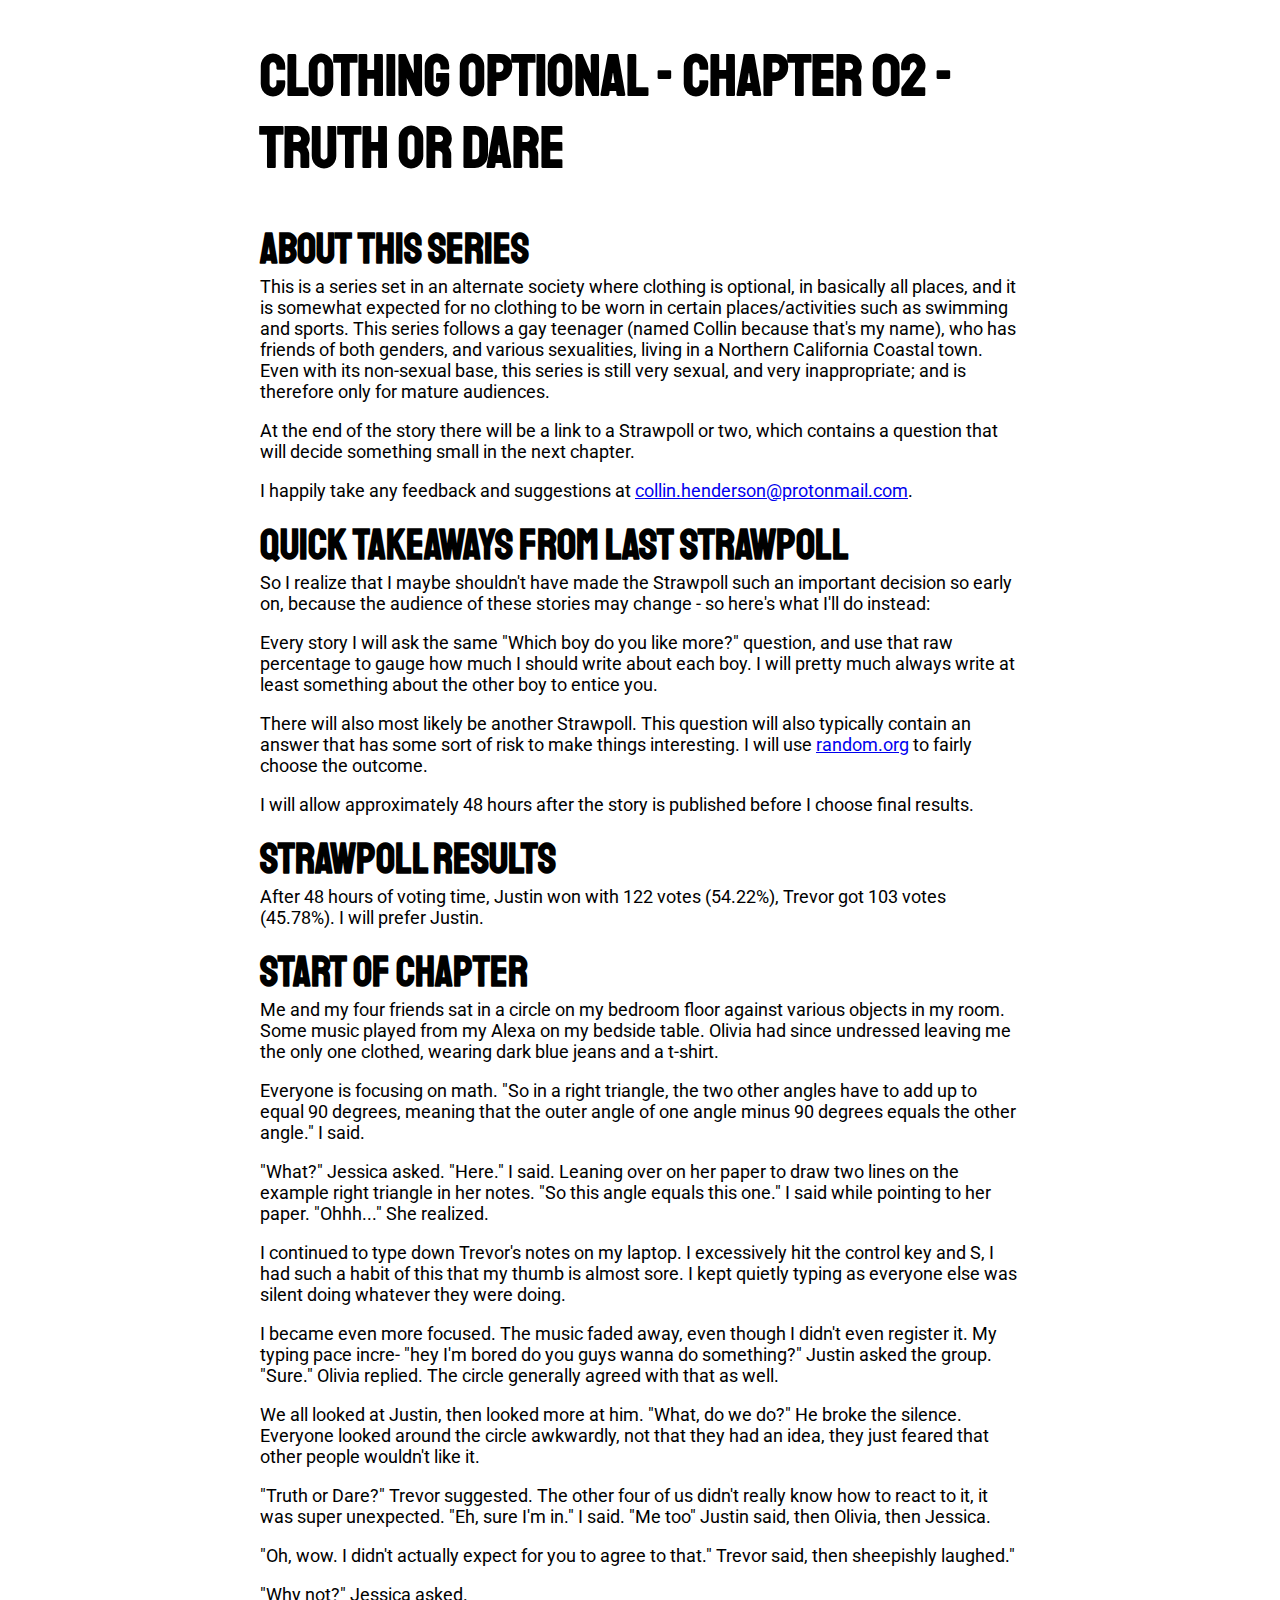
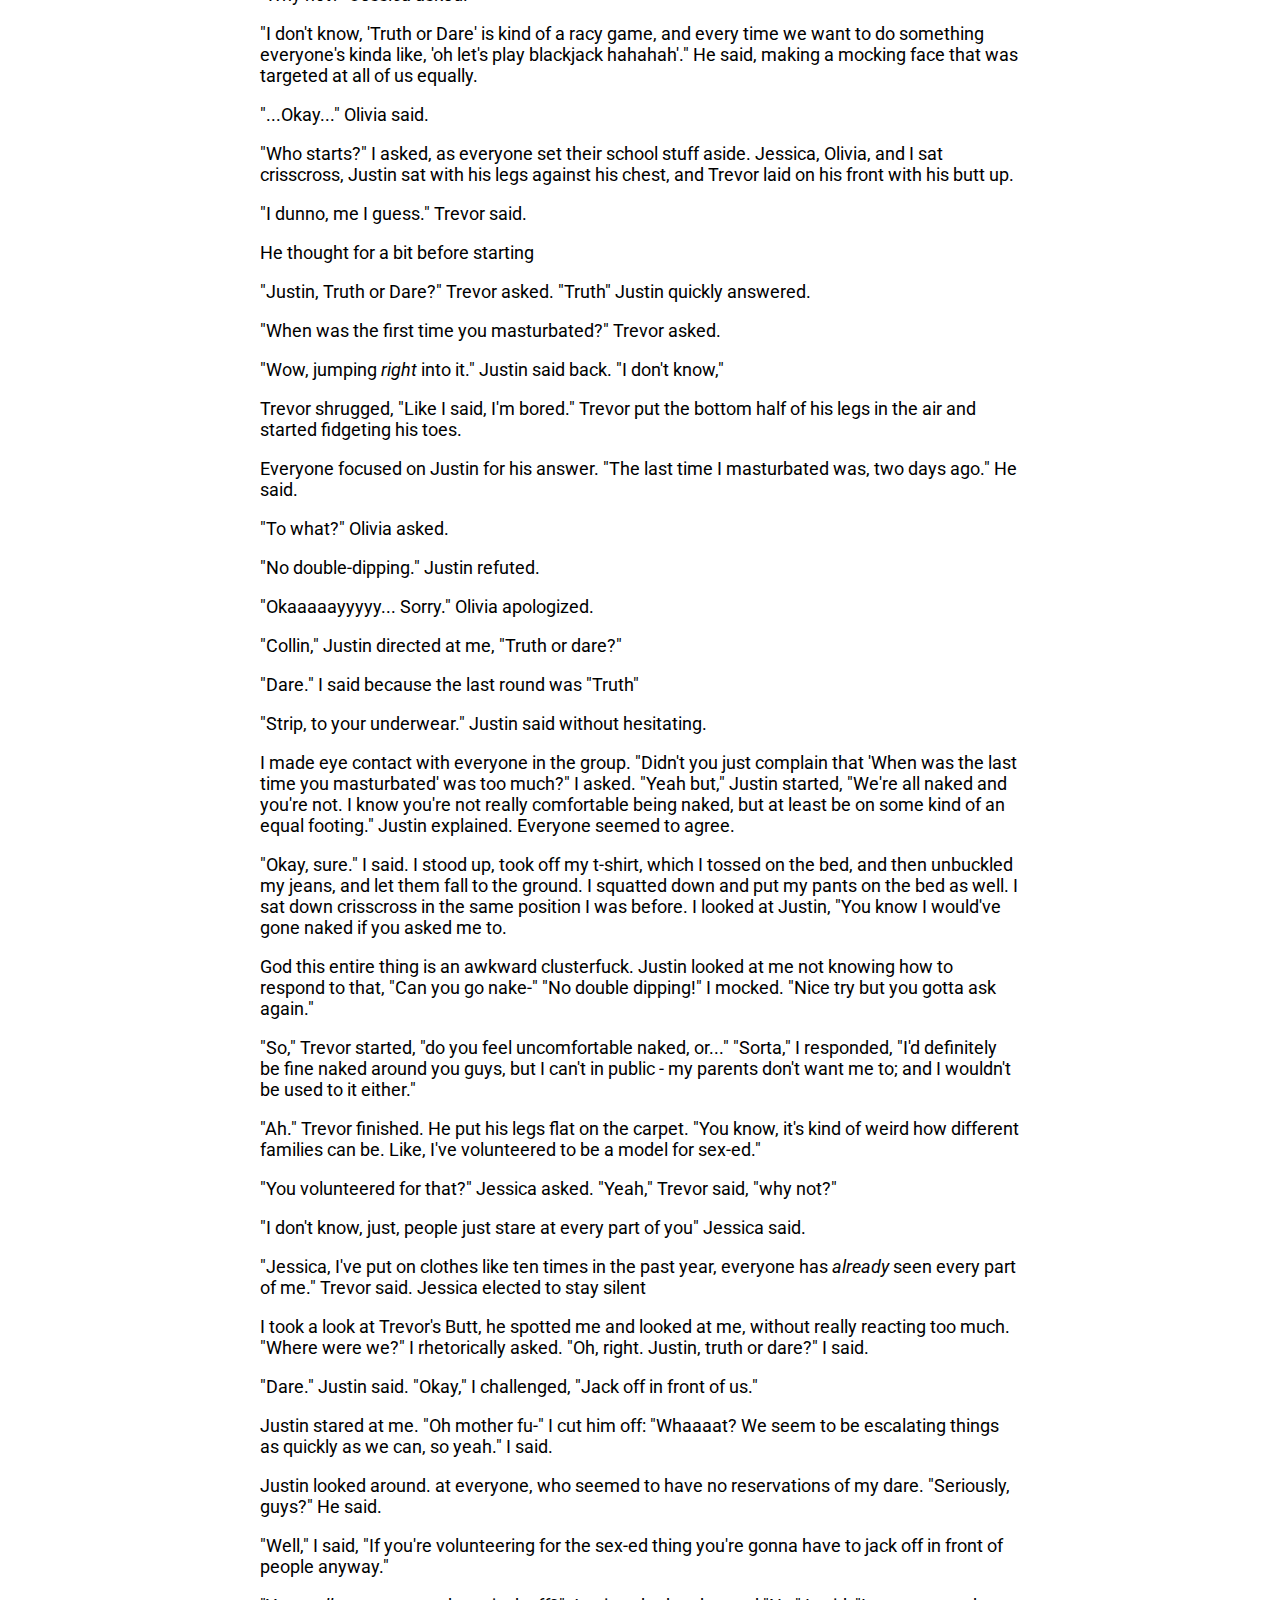
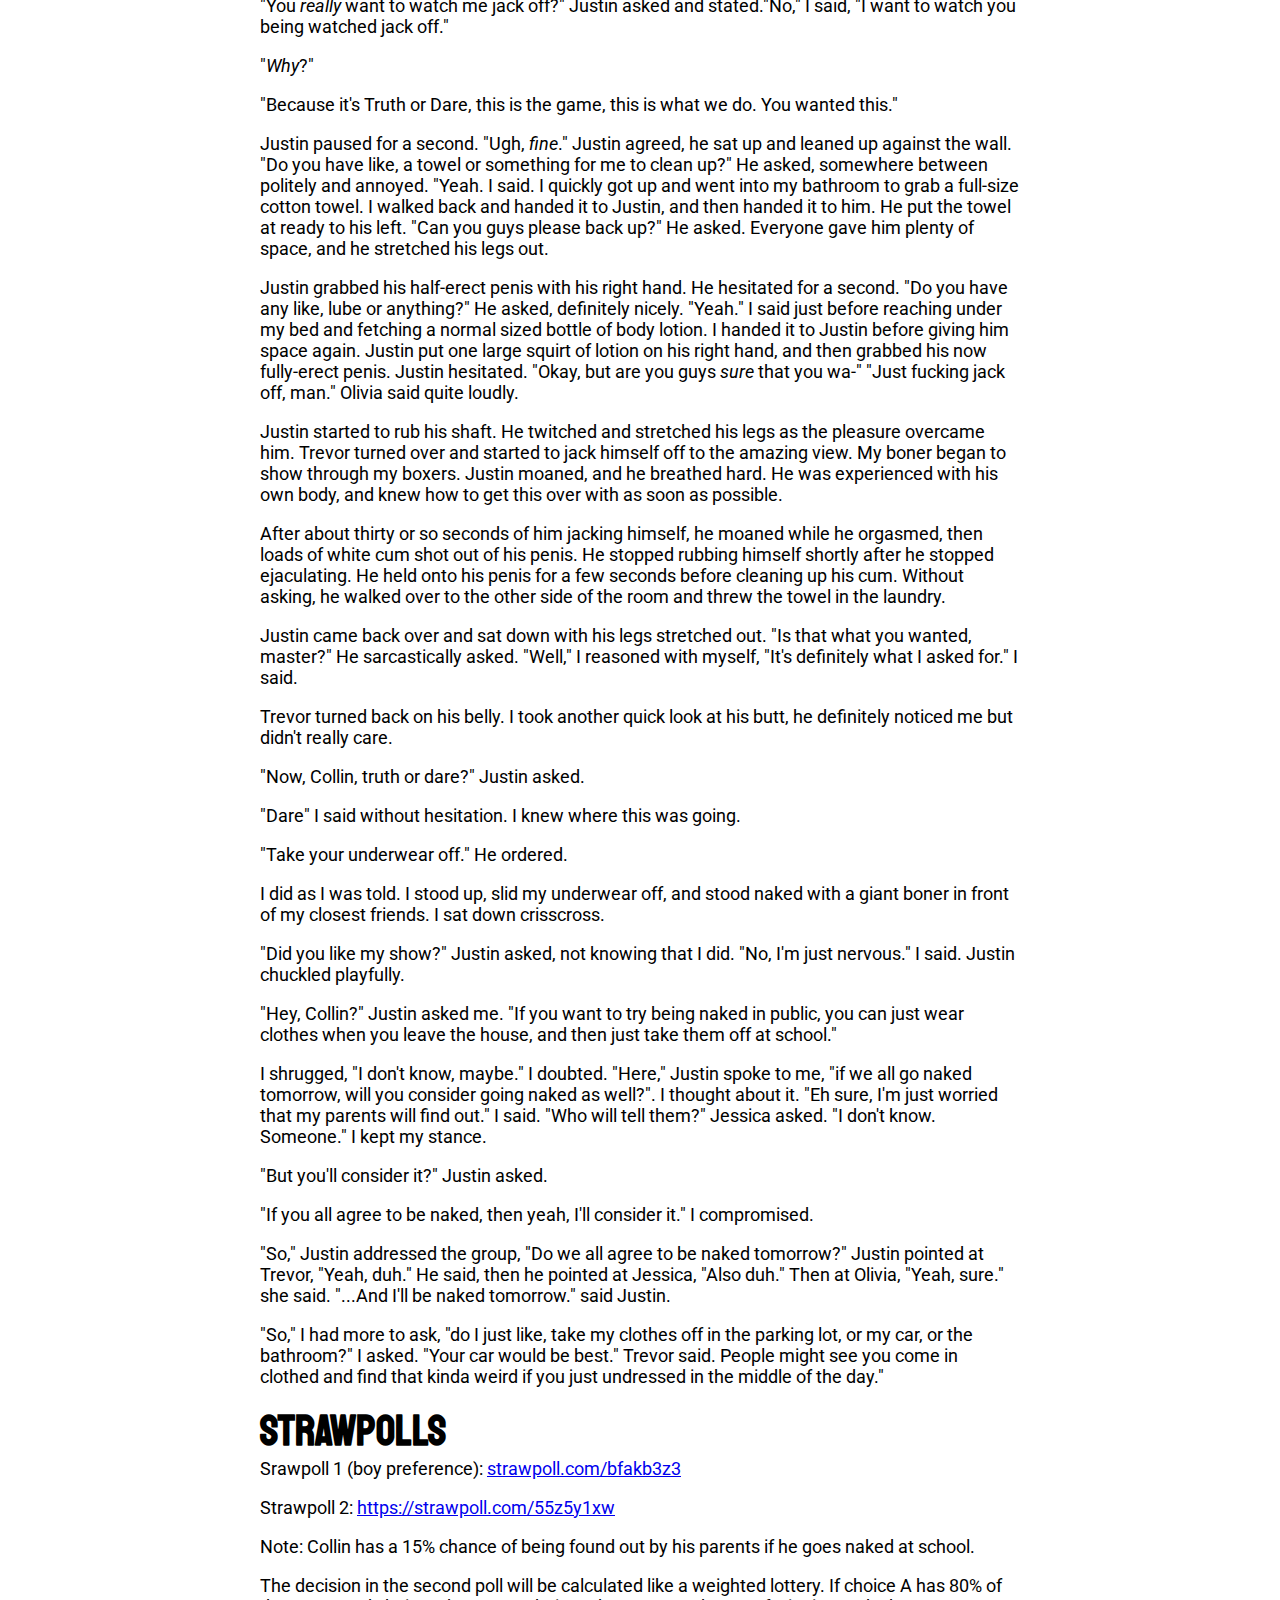
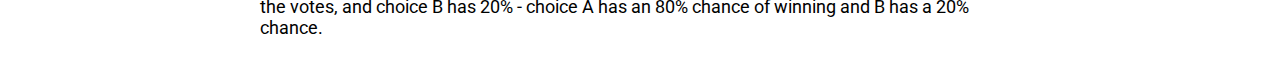
<file: clothing-optional/clothing-optional-2.html>
<html>
	<head>
		<title>Clothing Optional - Chapter 02 - Truth or Dare</title>
		<meta name="viewport" content="width=device-width,initial-scale=1.0,maximum-scale=1" />
		<style>
			/* Fonts */
			@import url('https://fonts.googleapis.com/css?family=Roboto:400,400i,700,700i|Staatliches&display=swap');
			* {font-family:"Roboto", sans-serif;font-size:18px;margin-top:0px;}
			h1,h2,h3,h4,h5,h6{font-family:"Staatliches", sans-serif;}
			h1 {font-size:58px;}
			h2 {font-size:42px;margin-bottom:0px;}
			
			/* Sizing */
			.text-wrapper{margin-top:40px;margin-bottom:40px;margin-left:20px;margin-right:20px;}
			@media (min-width:840px) {.text-wrapper{margin-left:calc(50% - 380px);margin-right:calc(50% - 380px);}}
			
			/* Tables */
			th, td {padding:5px;}
			th {background-color:#dfdfdf;}
			td {padding-bottom:10px;text-align:center;}
			
			/* Other */
			hr {width:70%;margin-left:15%;margin-right:15%;margin-top:30px;margin-bottom:30px;}
			
			/* Dark mode */
			@media (prefers-color-scheme: dark) {
				body {background-color: #131313;color:#dfdfdf;}
				th {background-color:#2a2a2a;}
			}
		</style>
	</head>
	<body>
		<div class="text-wrapper">
			<h1>Clothing Optional - Chapter 02 - Truth or Dare</h1>
			<h2>About this series</h2>
			<p>This is a series set in an alternate society where clothing is optional, in basically all places, and it is somewhat expected for no clothing to be worn in certain places/activities such as swimming and sports. This series follows a gay teenager (named Collin because that's my name), who has friends of both genders, and various sexualities, living in a Northern California Coastal town.
Even with its non-sexual base, this series is still very sexual, and very inappropriate; and is therefore only for mature audiences.</p>
			<p>At the end of the story there will be a link to a Strawpoll or two, which contains a question that will decide something small in the next chapter.</p>
			<p>I happily take any feedback and suggestions at <a href=
mailto:collin.henderson@protonmail.com">collin.henderson@protonmail.com</a>.</p>
			<h2>Quick Takeaways from Last Strawpoll</h2>
			<p>So I realize that I maybe shouldn't have made the Strawpoll such an important decision so early on, because the audience of these stories may change - so here's what I'll do instead:</p>
			<p>Every story I will ask the same "Which boy do you like more?" question, and use that raw percentage to gauge how much I should write about each boy. I will pretty much always write at least something about the other boy to entice you.</p>
			<p>There will also most likely be another Strawpoll. This question will also typically contain an answer that has some sort of risk to make things interesting. I will use <a href="https://www.random.org/">random.org</a> to fairly choose the outcome.</p>
			<p>I will allow approximately 48 hours after the story is published before I choose final results.</p>
			<h2>Strawpoll Results</h2>
			<p>After 48 hours of voting time, Justin won with 122 votes (54.22%), Trevor got 103 votes (45.78%). I will prefer Justin.</p> 
			<h2>Start of Chapter</h2>
			<p>Me and my four friends sat in a circle on my bedroom floor against various objects in my room. Some music played from my Alexa on my bedside table. Olivia had since undressed leaving me the only one clothed, wearing dark blue jeans and a t-shirt.</p>
			<p>Everyone is focusing on math. "So in a right triangle, the two other angles have to add up to equal 90 degrees, meaning that the outer angle of one angle minus 90 degrees equals the other angle." I said.</p>
			<p>"What?" Jessica asked. "Here." I said. Leaning over on her paper to draw two lines on the example right triangle in her notes. "So this angle equals this one." I said while pointing to her paper. "Ohhh..." She realized.</p>
			<p>I continued to type down Trevor's notes on my laptop. I excessively hit the control key and S, I had such a habit of this that my thumb is almost sore. I kept quietly typing as everyone else was silent doing whatever they were doing.</p>
			<p>I became even more focused. The music faded away, even though I didn't even register it. My typing pace incre- "hey I'm bored do you guys wanna do something?" Justin asked the group. "Sure." Olivia replied. The circle generally agreed with that as well.</p>
			<p>We all looked at Justin, then looked more at him. "What, do we do?" He broke the silence. Everyone looked around the circle awkwardly, not that they had an idea, they just feared that other people wouldn't like it.</p>
			<p>"Truth or Dare?" Trevor suggested. The other four of us didn't really know how to react to it, it was super unexpected. "Eh, sure I'm in." I said. "Me too" Justin said, then Olivia, then Jessica.</p>
			<p>"Oh, wow. I didn't actually expect for you to agree to that." Trevor said, then sheepishly laughed."</p>
			<p>"Why not?" Jessica asked.</p>
			<p>"I don't know, 'Truth or Dare' is kind of a racy game, and every time we want to do something everyone's kinda like, 'oh let's play blackjack hahahah'." He said, making a mocking face that was targeted at all of us equally.</p>
			<p>"...Okay..." Olivia said.</p>
			<p>"Who starts?" I asked, as everyone set their school stuff aside. Jessica, Olivia, and I sat crisscross, Justin sat with his legs against his chest, and Trevor laid on his front with his butt up.</p>
			<p>"I dunno, me I guess." Trevor said.</p>
			<p>He thought for a bit before starting</p>
			<p>"Justin, Truth or Dare?" Trevor asked. "Truth" Justin quickly answered.</p>
			<p>"When was the first time you masturbated?" Trevor asked.</p>
			<p>"Wow, jumping <i>right</i> into it." Justin said back. "I don't know,"</p>
			<p>Trevor shrugged, "Like I said, I'm bored." Trevor put the bottom half of his legs in the air and started fidgeting his toes.</p>
			<p>Everyone focused on Justin for his answer. "The last time I masturbated was, two days ago." He said.</p>
			<p>"To what?" Olivia asked.</p>
			<p>"No double-dipping." Justin refuted.</p>
			<p>"Okaaaaayyyyy... Sorry." Olivia apologized.</p>
			<p>"Collin," Justin directed at me, "Truth or dare?"</p>
			<p>"Dare." I said because the last round was "Truth"</p>
			<p>"Strip, to your underwear." Justin said without hesitating.</p>
			<p>I made eye contact with everyone in the group. "Didn't you just complain that 'When was the last time you masturbated' was too much?" I asked. "Yeah but," Justin started, "We're all naked and you're not. I know you're not really comfortable being naked, but at least be on some kind of an equal footing." Justin explained. Everyone seemed to agree.</p>
			<p>"Okay, sure." I said. I stood up, took off my t-shirt, which I tossed on the bed, and then unbuckled my jeans, and let them fall to the ground. I squatted down and put my pants on the bed as well. I sat down crisscross in the same position I was before. I looked at Justin, "You know I would've gone naked if you asked me to.</p>
			<p>God this entire thing is an awkward clusterfuck. Justin looked at me not knowing how to respond to that, "Can you go nake-" "No double dipping!" I mocked. "Nice try but you gotta ask again."</p>
			<p>"So," Trevor started, "do you feel uncomfortable naked, or..." "Sorta," I responded, "I'd definitely be fine naked around you guys, but I can't in public - my parents don't want me to; and I wouldn't be used to it either."</p>
			<p>"Ah."  Trevor finished. He put his legs flat on the carpet. "You know, it's kind of weird how different families can be. Like, I've volunteered to be a model for sex-ed."</p>
			<p>"You volunteered for that?" Jessica asked. "Yeah," Trevor said, "why not?"</p>
			<p>"I don't know, just, people just stare at every part of you" Jessica said.</p>
			<p>"Jessica, I've put on clothes like ten times in the past year, everyone has <i>already</i> seen every part of me." Trevor said. Jessica elected to stay silent</p>
			<p>I took a look at Trevor's Butt, he spotted me and looked at me, without really reacting too much. "Where were we?" I rhetorically asked. "Oh, right. Justin, truth or dare?" I said.</p>
			<p>"Dare." Justin said. "Okay," I challenged, "Jack off in front of us."</p>
			<p>Justin stared at me. "Oh mother fu-" I cut him off: "Whaaaat? We seem to be escalating things as quickly as we can, so yeah." I said.</p>
			<p>Justin looked around. at everyone, who seemed to have no reservations of my dare. "Seriously, guys?" He said.</p>
			<p>"Well," I said, "If you're volunteering for the sex-ed thing you're gonna have to jack off in front of people anyway."</p>
			<p>"You <i>really</i> want to watch me jack off?" Justin asked and stated."No," I said, "I want to watch you being watched jack off."</p>
			<p>"<i>Why</i>?"</p>
			<p>"Because it's Truth or Dare, this is the game, this is what we do. You wanted this."</p>
			<p>Justin paused for a second. "Ugh, <i>fine</i>." Justin agreed, he sat up and leaned up against the wall. "Do you have like, a towel or something for me to clean up?" He asked, somewhere between politely and annoyed. "Yeah. I said. I quickly got up and went into my bathroom to grab a full-size cotton towel. I walked back and handed it to Justin, and then handed it to him. He put the towel at ready to his left. "Can you guys please back up?" He asked. Everyone gave him plenty of space, and he stretched his legs out.</p>
			<p>Justin grabbed his half-erect penis with his right hand. He hesitated for a second. "Do you have any like, lube or anything?" He asked, definitely nicely. "Yeah." I said just before reaching under my bed and fetching a normal sized bottle of body lotion. I handed it to Justin before giving him space again. Justin put one large squirt of lotion on his right hand, and then grabbed his now fully-erect penis. Justin hesitated. "Okay, but are you guys <i>sure</i> that you wa-" "Just fucking jack off, man." Olivia said quite loudly.</p>
			<p>Justin started to rub his shaft. He twitched and stretched his legs as the pleasure overcame him. Trevor turned over and started to jack himself off to the amazing view. My boner began to show through my boxers. Justin moaned, and he breathed hard. He was experienced with his own body, and knew how to get this over with as soon as possible.</p>
			<p>After about thirty or so seconds of him jacking himself, he moaned while he orgasmed, then loads of white cum shot out of his penis. He stopped rubbing himself shortly after he stopped ejaculating. He held onto his penis for a few seconds before cleaning up his cum. Without asking, he walked over to the other side of the room and threw the towel in the laundry.</p>
			<p>Justin came back over and sat down with his legs stretched out. "Is that what you wanted, master?" He sarcastically asked. "Well," I reasoned with myself, "It's definitely what I asked for." I said.</p>
			<p>Trevor turned back on his belly. I took another quick look at his butt, he definitely noticed me but didn't really care.</p>
			<p>"Now, Collin, truth or dare?" Justin asked.</p>
			<p>"Dare" I said without hesitation. I knew where this was going.</p>
			<p>"Take your underwear off." He ordered.</p>
			<p>I did as I was told. I stood up, slid my underwear off, and stood naked with a giant boner in front of my closest friends. I sat down crisscross.</p>
			<p>"Did you like my show?" Justin asked, not knowing that I did. "No, I'm just nervous." I said. Justin chuckled playfully.</p>
			<p>"Hey, Collin?" Justin asked me. "If you want to try being naked in public, you can just wear clothes when you leave the house, and then just take them off at school."</p>
			<p>I shrugged, "I don't know, maybe." I doubted. "Here," Justin spoke to me, "if we all go naked tomorrow, will you consider going naked as well?". I thought about it. "Eh sure, I'm just worried that my parents will find out." I said. "Who will tell them?" Jessica asked. "I don't know. Someone." I kept my stance.</p>
			<p>"But you'll consider it?" Justin asked.</p>
			<p>"If you all agree to be naked, then yeah, I'll consider it." I compromised.</p>
			<p>"So," Justin addressed the group, "Do we all agree to be naked tomorrow?" Justin pointed at Trevor, "Yeah, duh." He said, then he pointed at Jessica, "Also duh." Then at Olivia, "Yeah, sure." she said. "...And I'll be naked tomorrow." said Justin.</p>
			<p>"So," I had more to ask, "do I just like, take my clothes off in the parking lot, or my car, or the bathroom?" I asked. "Your car would be best." Trevor said. People might see you come in clothed and find that kinda weird if you just undressed in the middle of the day."</p>
			<h2>Strawpolls</h2>
			<p>Srawpoll 1 (boy preference): <a href="https://strawpoll.com/bfakb3z3">strawpoll.com/bfakb3z3</a></p>
			<p>Strawpoll 2: <a href="https://strawpoll.com/55z5y1xw">https://strawpoll.com/55z5y1xw</a></p>
			<p>Note: Collin has a 15% chance of being found out by his parents if he goes naked at school.</p>
			<p>The decision in the second poll will be calculated like a weighted lottery. If choice A has 80% of the votes, and choice B has 20% - choice A has an 80% chance of winning and B has a 20% chance.</p>
		</div>
	</body>
</html>
</file>
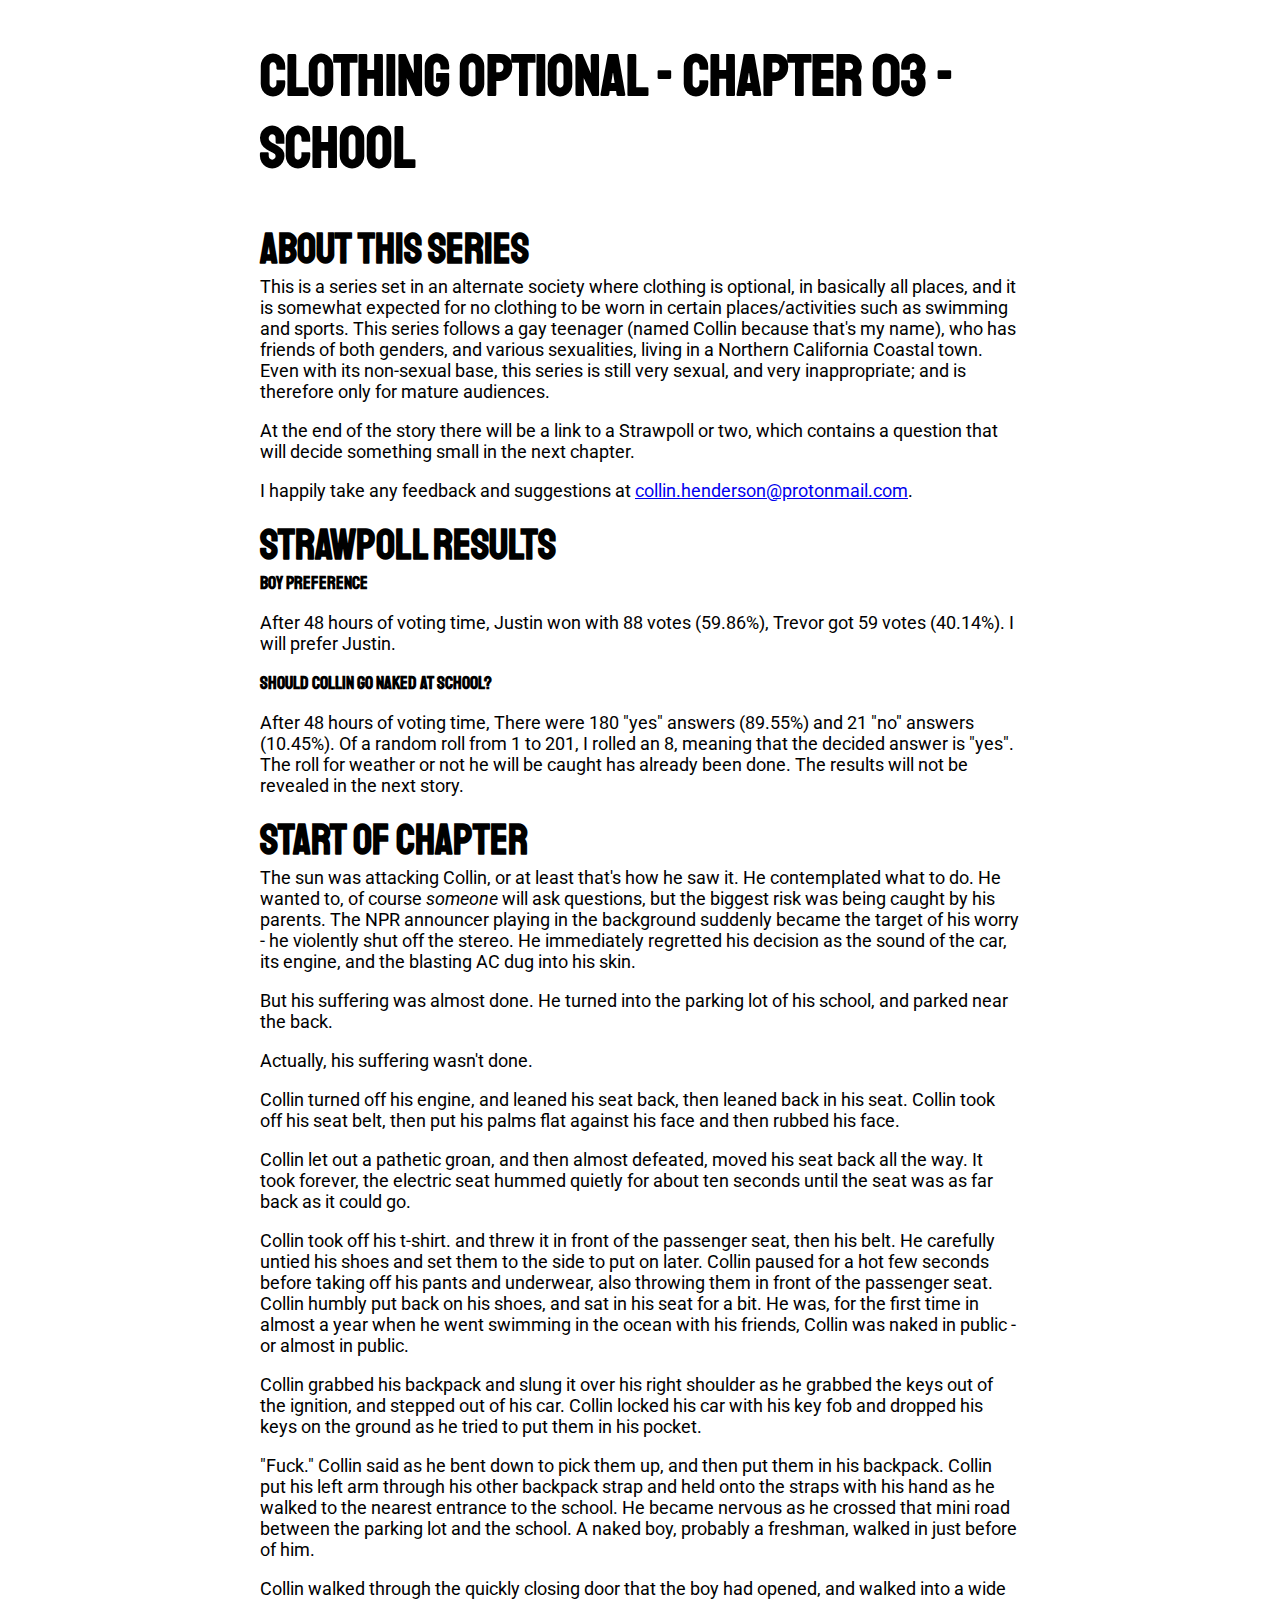
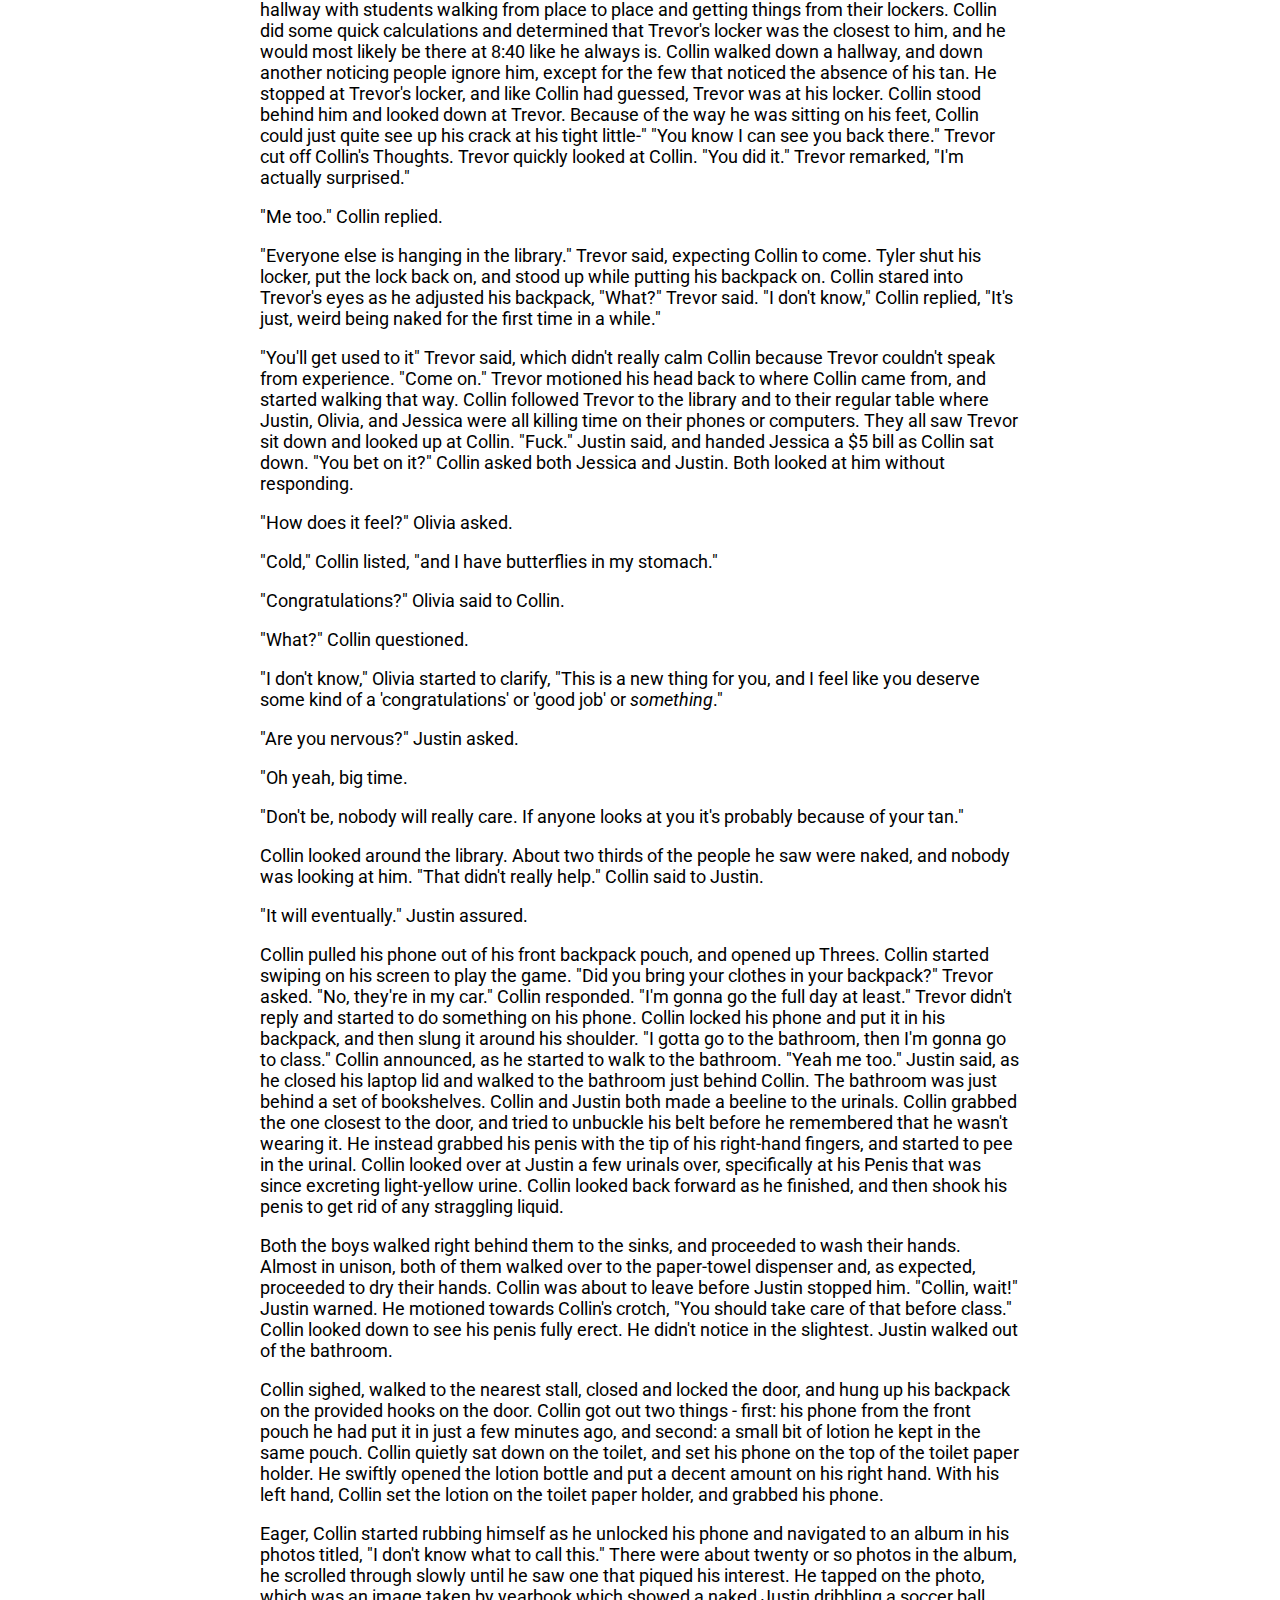
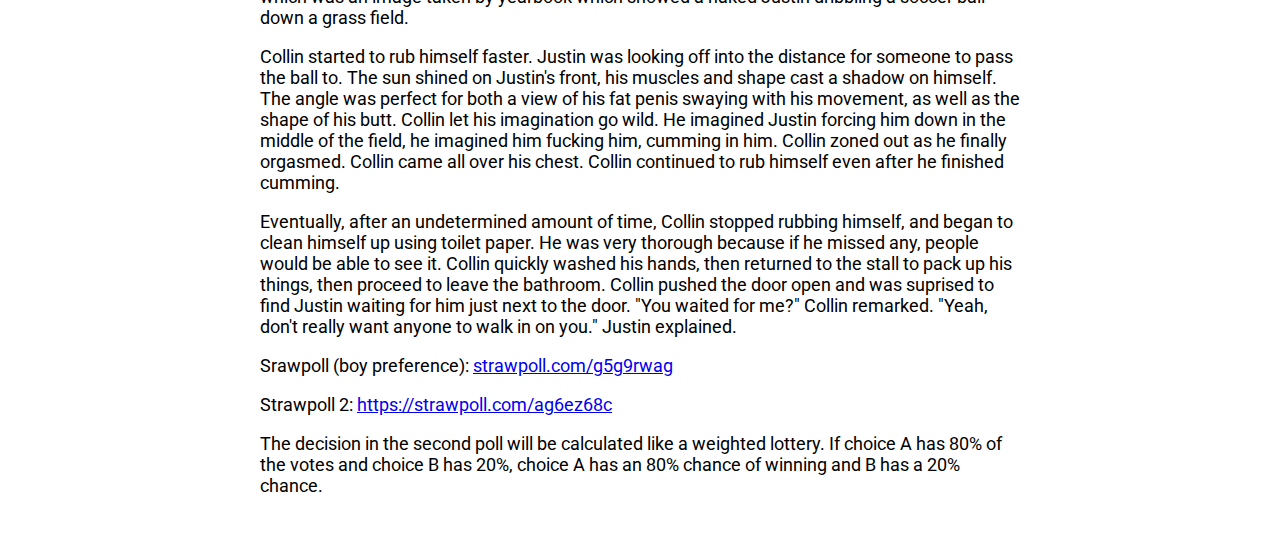
<file: clothing-optional/clothing-optional-3.html>
<html>
	<head>
		<title>Clothing Optional - Chapter 03 - School</title>
		<meta name="viewport" content="width=device-width,initial-scale=1.0,maximum-scale=1" />
		<style>
			/* Fonts */
			@import url('https://fonts.googleapis.com/css?family=Roboto:400,400i,700,700i|Staatliches&display=swap');
			* {font-family:"Roboto", sans-serif;font-size:18px;margin-top:0px;}
			h1,h2,h3,h4,h5,h6{font-family:"Staatliches", sans-serif;}
			h1 {font-size:58px;}
			h2 {font-size:42px;margin-bottom:0px;}
			
			/* Sizing */
			.text-wrapper{margin-top:40px;margin-bottom:40px;margin-left:20px;margin-right:20px;}
			@media (min-width:840px) {.text-wrapper{margin-left:calc(50% - 380px);margin-right:calc(50% - 380px);}}
			
			/* Tables */
			th, td {padding:5px;}
			th {background-color:#dfdfdf;}
			td {padding-bottom:10px;text-align:center;}
			
			/* Other */
			hr {width:70%;margin-left:15%;margin-right:15%;margin-top:30px;margin-bottom:30px;}
			
			/* Dark mode */
			@media (prefers-color-scheme: dark) {
				body {background-color: #131313;color:#dfdfdf;}
				th {background-color:#2a2a2a;}
			}
		</style>
	</head>
	<body>
		<div class="text-wrapper">
			<h1>Clothing Optional - Chapter 03 - School</h1>
			<h2>About this series</h2>
			<p>This is a series set in an alternate society where clothing is optional, in basically all places, and it is somewhat expected for no clothing to be worn in certain places/activities such as swimming and sports. This series follows a gay teenager (named Collin because that's my name), who has friends of both genders, and various sexualities, living in a Northern California Coastal town.
Even with its non-sexual base, this series is still very sexual, and very inappropriate; and is therefore only for mature audiences.</p>
			<p>At the end of the story there will be a link to a Strawpoll or two, which contains a question that will decide something small in the next chapter.</p>
			<p>I happily take any feedback and suggestions at <a href=
mailto:collin.henderson@protonmail.com">collin.henderson@protonmail.com</a>.</p>
			<h2>Strawpoll Results</h2>
			<h3>Boy Preference</h3>
			<p>After 48 hours of voting time, Justin won with 88 votes (59.86%), Trevor got 59 votes (40.14%). I will prefer Justin.</p>
			<h3>Should Collin go naked at school?</h3>
			<p>After 48 hours of voting time, There were 180 "yes" answers (89.55%) and 21 "no" answers (10.45%). Of a random roll from 1 to 201, I rolled an 8, meaning that the decided answer is "yes". The roll for weather or not he will be caught has already been done. The results will not be revealed in the next story.</p>
			<h2>Start of Chapter</h2>
			<p>The sun was attacking Collin, or at least that's how he saw it. He contemplated what to do. He wanted to, of course <i>someone</i> will ask questions, but the biggest risk was being caught by his parents. The NPR announcer playing in the background suddenly became the target of his worry - he violently shut off the stereo. He immediately regretted his decision as the sound of the car, its engine, and the blasting AC dug into his skin.</p>
			<p>But his suffering was almost done. He turned into the parking lot of his school, and parked near the back.</p>
			<p>Actually, his suffering wasn't done.</p>
			<p>Collin turned off his engine, and leaned his seat back, then leaned back in his seat. Collin took off his seat belt, then put his palms flat against his face and then rubbed his face.</p>
			<p>Collin let out a pathetic groan, and then almost defeated, moved his seat back all the way. It took forever, the electric seat hummed quietly for about ten seconds until the seat was as far back as it could go.</p>
			<p>Collin took off his t-shirt. and threw it in front of the passenger seat, then his belt. He carefully untied his shoes and set them to the side to put on later. Collin paused for a hot few seconds before taking off his pants and underwear, also throwing them in front of the passenger seat. Collin humbly put back on his shoes, and sat in his seat for a bit. He was, for the first time in almost a year when he went swimming in the ocean with his friends, Collin was naked in public - or almost in public.</p>
			<p>Collin grabbed his backpack and slung it over his right shoulder as he grabbed the keys out of the ignition, and stepped out of his car. Collin locked his car with his key fob and dropped his keys on the ground as he tried to put them in his pocket.</p>
			<p>"Fuck." Collin said as he bent down to pick them up, and then put them in his backpack. Collin put his left arm through his other backpack strap and held onto the straps with his hand as he walked to the nearest entrance to the school. He became nervous as he crossed that mini road between the parking lot and the school. A naked boy, probably a freshman, walked in just before of him.</p>
			<p>Collin walked through the quickly closing door that the boy had opened, and walked into a wide hallway with students walking from place to place and getting things from their lockers. Collin did some quick calculations and determined that Trevor's locker was the closest to him, and he would most likely be there at 8:40 like he always is. Collin walked down a hallway, and down another noticing people ignore him, except for the few that noticed the absence of his tan. He stopped at Trevor's locker, and like Collin had guessed, Trevor was at his locker. Collin stood behind him and looked down at Trevor. Because of the way he was sitting on his feet, Collin could just quite see up his crack at his tight little-" "You know I can see you back there." Trevor cut off Collin's Thoughts. Trevor quickly looked at Collin. "You did it." Trevor remarked, "I'm actually surprised."</p>
			<p>"Me too." Collin replied.</p>
			<p>"Everyone else is hanging in the library." Trevor said, expecting Collin to come. Tyler shut his locker, put the lock back on, and stood up while putting his backpack on. Collin stared into Trevor's eyes as he adjusted his backpack, "What?" Trevor said. "I don't know," Collin replied, "It's just, weird being naked for the first time in a while."</p>
			<p>"You'll get used to it" Trevor said, which didn't really calm Collin because Trevor couldn't speak from experience. "Come on." Trevor motioned his head back to where Collin came from, and started walking that way. Collin followed Trevor to the library and to their regular table where Justin, Olivia, and Jessica were all killing time on their phones or computers. They all saw Trevor sit down and looked up at Collin. "Fuck." Justin said, and handed Jessica a $5 bill as Collin sat down. "You bet on it?" Collin asked both Jessica and Justin. Both looked at him without responding.</p>
			<p>"How does it feel?" Olivia asked.</p>
			<p>"Cold," Collin listed, "and I have butterflies in my stomach."</p>
			<p>"Congratulations?" Olivia said to Collin.</p>
			<p>"What?" Collin questioned.</p>
			<p>"I don't know," Olivia started to clarify, "This is a new thing for you, and I feel like you deserve some kind of a 'congratulations' or 'good job' or <i>something</i>."</p>
			<p>"Are you nervous?" Justin asked.</p>
			<p>"Oh yeah, big time.</p>
			<p>"Don't be, nobody will really care. If anyone looks at you it's probably because of your tan."</p>
			<p>Collin looked around the library. About two thirds of the people he saw were naked, and nobody was looking at him. "That didn't really help." Collin said to Justin.</p>
			<p>"It will eventually." Justin assured.</p>
			<p>Collin pulled his phone out of his front backpack pouch, and opened up Threes. Collin started swiping on his screen to play the game. "Did you bring your clothes in your backpack?" Trevor asked. "No, they're in my car." Collin responded. "I'm gonna go the full day at least." Trevor didn't reply and started to do something on his phone. Collin locked his phone and put it in his backpack, and then slung it around his shoulder. "I gotta go to the bathroom, then I'm gonna go to class." Collin announced, as he started to walk to the bathroom. "Yeah me too." Justin said, as he closed his laptop lid and walked to the bathroom just behind Collin. The bathroom was just behind a set of bookshelves. Collin and Justin both made a beeline to the urinals. Collin grabbed the one closest to the door, and tried to unbuckle his belt before he remembered that he wasn't wearing it. He instead grabbed his penis with the tip of his right-hand fingers, and started to pee in the urinal. Collin looked over at Justin a few urinals over, specifically at his Penis that was since excreting light-yellow urine. Collin looked back forward as he finished, and then shook his penis to get rid of any straggling liquid.</p>
			<p>Both the boys walked right behind them to the sinks, and proceeded to wash their hands. Almost in unison, both of them walked over to the paper-towel dispenser and, as expected, proceeded to dry their hands. Collin was about to leave before Justin stopped him. "Collin, wait!" Justin warned. He motioned towards Collin's crotch, "You should take care of that before class." Collin looked down to see his penis fully erect. He didn't notice in the slightest. Justin walked out of the bathroom.</p>
			<p>Collin sighed, walked to the nearest stall, closed and locked the door, and hung up his backpack on the provided hooks on the door. Collin got out two things - first: his phone from the front pouch he had put it in just a few minutes ago, and second: a small bit of lotion he kept in the same pouch. Collin quietly sat down on the toilet, and set his phone on the top of the toilet paper holder. He swiftly opened the lotion bottle and put a decent amount on his right hand. With his left hand, Collin set the lotion on the toilet paper holder, and grabbed his phone.</p>
			<p>Eager, Collin started rubbing himself as he unlocked his phone and navigated to an album in his photos titled, "I don't know what to call this." There were about twenty or so photos in the album, he scrolled through slowly until he saw one that piqued his interest. He tapped on the photo, which was an image taken by yearbook which showed a naked Justin dribbling a soccer ball down a grass field.</p>
			<p>Collin started to rub himself faster. Justin was looking off into the distance for someone to pass the ball to. The sun shined on Justin's front, his muscles and shape cast a shadow on himself. The angle was perfect for both a view of his fat penis swaying with his movement, as well as the shape of his butt. Collin let his imagination go wild. He imagined Justin forcing him down in the middle of the field, he imagined him fucking him, cumming in him. Collin zoned out as he finally orgasmed. Collin came all over his chest. Collin continued to rub himself even after he finished cumming.</p>
			<p>Eventually, after an undetermined amount of time, Collin stopped rubbing himself, and began to clean himself up using toilet paper. He was very thorough because if he missed any, people would be able to see it. Collin quickly washed his hands, then returned to the stall to pack up his things, then proceed to leave the bathroom. Collin pushed the door open and was suprised to find Justin waiting for him just next to the door. "You waited for me?" Collin remarked. "Yeah, don't really want anyone to walk in on you." Justin explained.</p>
			<p>Srawpoll (boy preference): <a href="https://strawpoll.com/g5g9rwag">strawpoll.com/g5g9rwag</a></p>
			<p>Strawpoll 2: <a href="https://strawpoll.com/ag6ez68c">https://strawpoll.com/ag6ez68c</a></p>
			<p>The decision in the second poll will be calculated like a weighted lottery. If choice A has 80% of the votes and choice B has 20%, choice A has an 80% chance of winning and B has a 20% chance.</p>
		</div>
	</body>
</html>
</file>
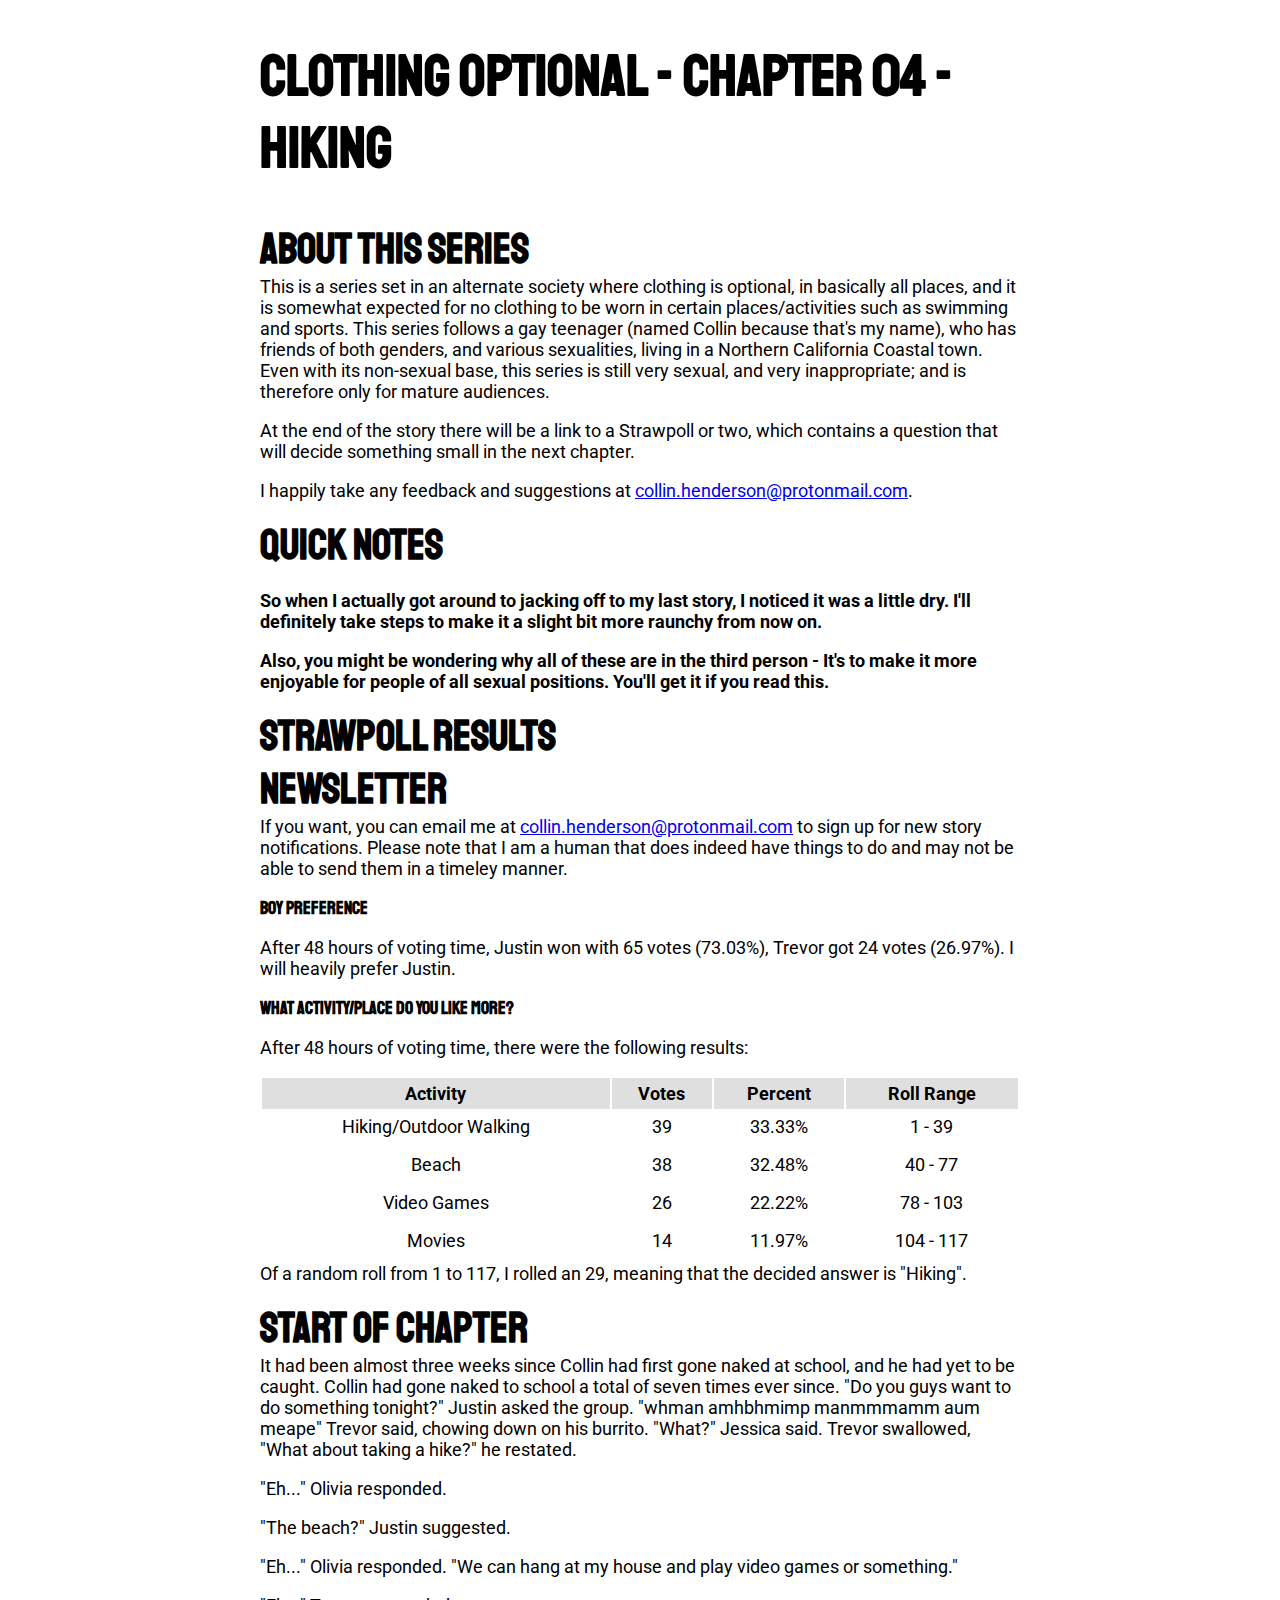
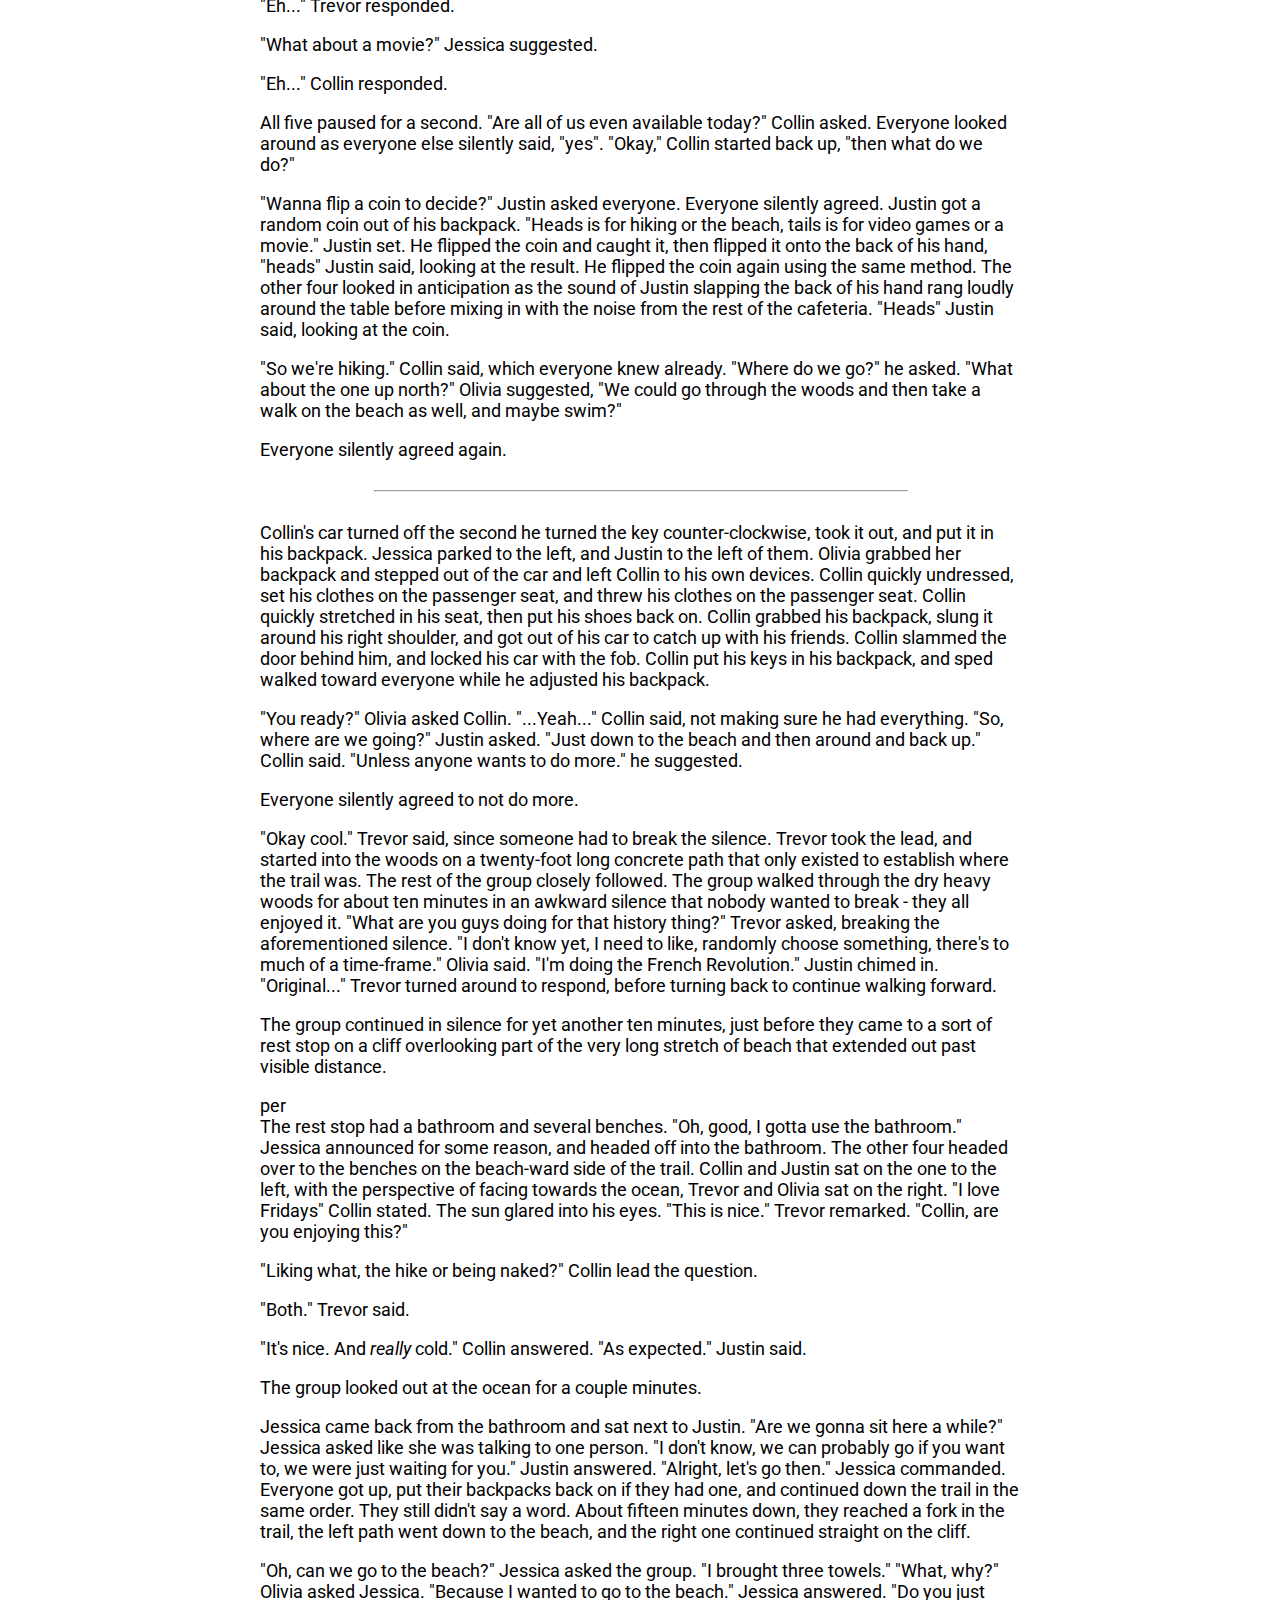
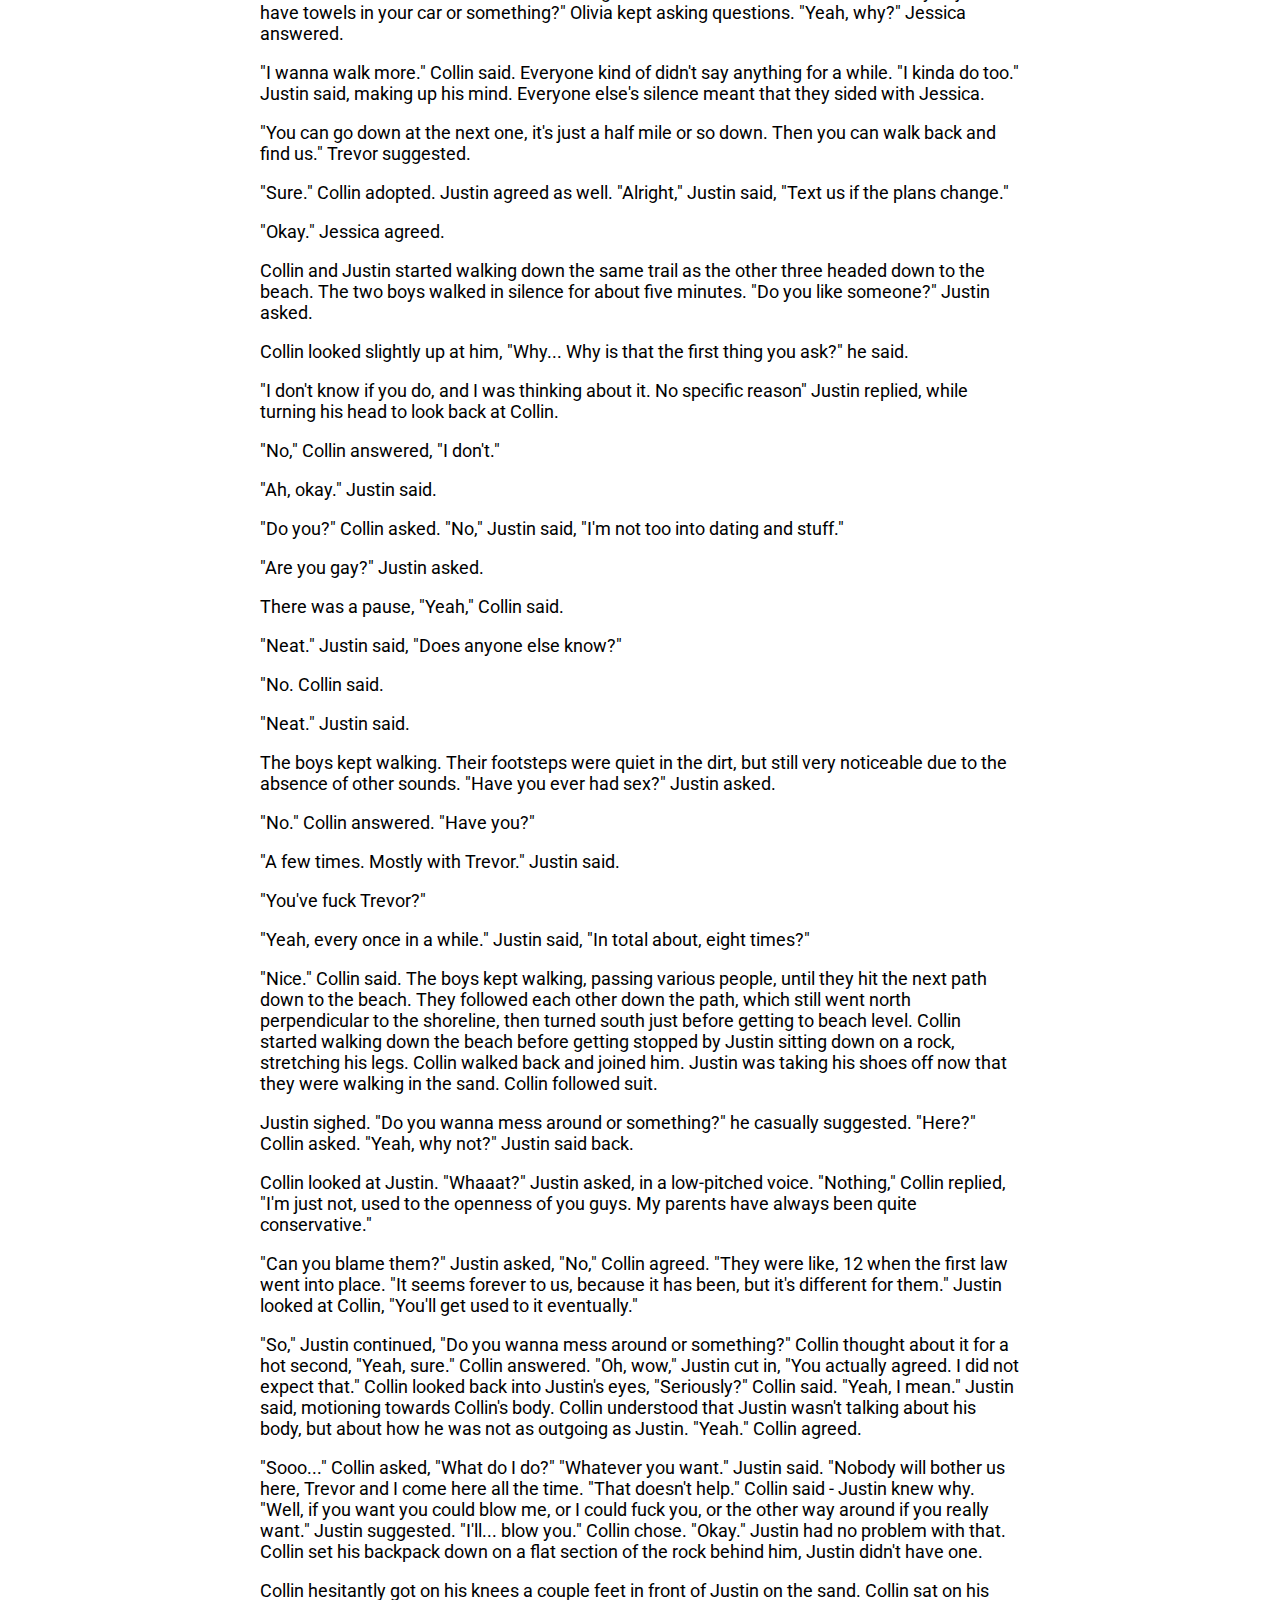
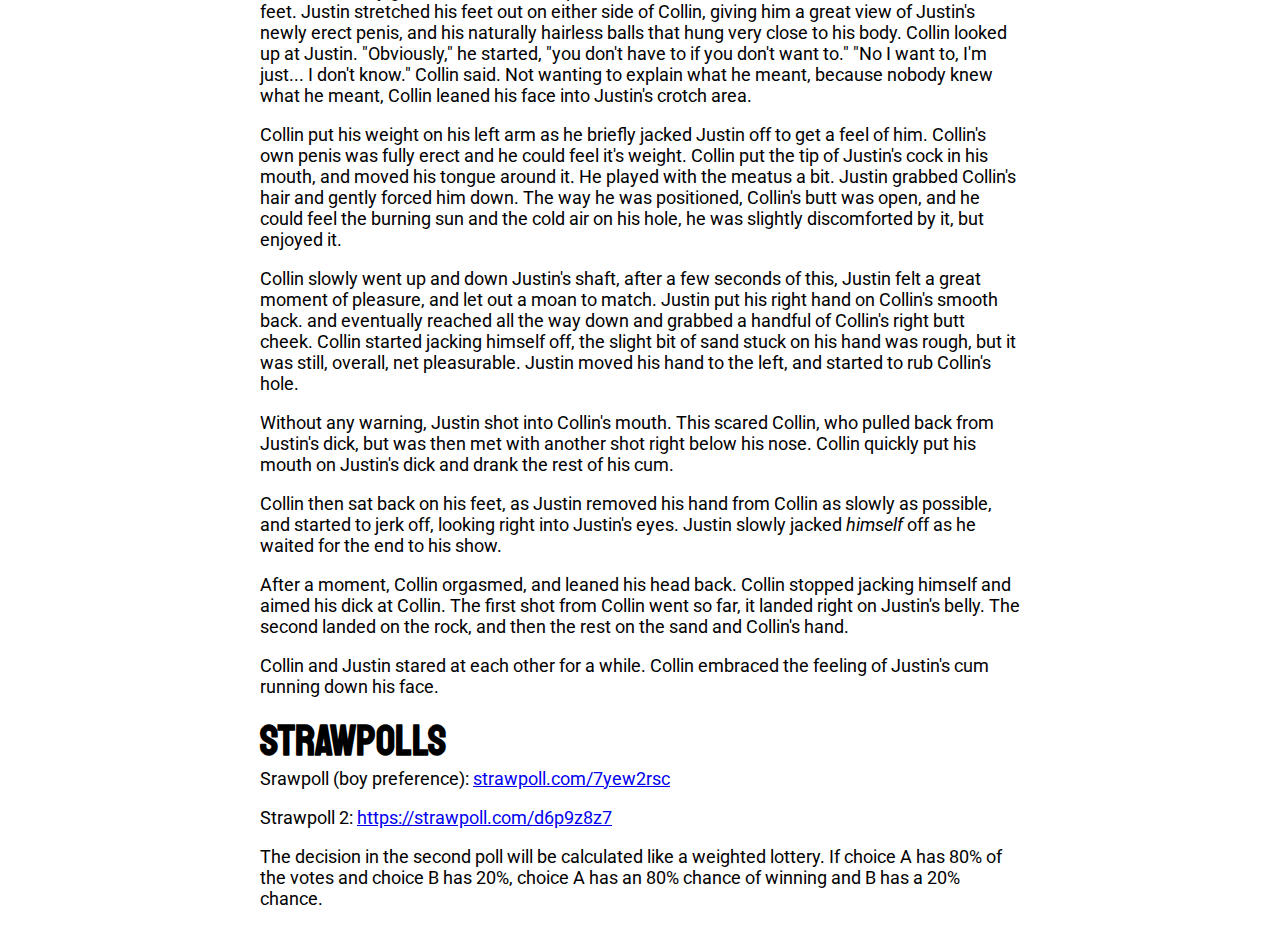
<file: clothing-optional/clothing-optional-4.html>
<html>
	<head>
		<title>Clothing Optional - Chapter 04 - Hiking</title>
		<meta name="viewport" content="width=device-width,initial-scale=1.0,maximum-scale=1" />
		<style>
			/* Fonts */
			@import url('https://fonts.googleapis.com/css?family=Roboto:400,400i,700,700i|Staatliches&display=swap');
			* {font-family:"Roboto", sans-serif;font-size:18px;margin-top:0px;}
			h1,h2,h3,h4,h5,h6{font-family:"Staatliches", sans-serif;}
			h1 {font-size:58px;}
			h2 {font-size:42px;margin-bottom:0px;}
			
			/* Sizing */
			.text-wrapper{margin-top:40px;margin-bottom:40px;margin-left:20px;margin-right:20px;}
			@media (min-width:840px) {.text-wrapper{margin-left:calc(50% - 380px);margin-right:calc(50% - 380px);}}
			
			/* Tables */
			th, td {padding:5px;}
			th {background-color:#dfdfdf;}
			td {padding-bottom:10px;text-align:center;}
			
			/* Other */
			hr {width:70%;margin-left:15%;margin-right:15%;margin-top:30px;margin-bottom:30px;}
			
			/* Dark mode */
			@media (prefers-color-scheme: dark) {
				body {background-color: #131313;color:#dfdfdf;}
				th {background-color:#2a2a2a;}
			}
		</style>
	</head>
	<body>
		<div class="text-wrapper">
			<h1>Clothing Optional - Chapter 04 - Hiking</h1>
			<h2>About this series</h2>
			<p>This is a series set in an alternate society where clothing is optional, in basically all places, and it is somewhat expected for no clothing to be worn in certain places/activities such as swimming and sports. This series follows a gay teenager (named Collin because that's my name), who has friends of both genders, and various sexualities, living in a Northern California Coastal town.
Even with its non-sexual base, this series is still very sexual, and very inappropriate; and is therefore only for mature audiences.</p>
			<p>At the end of the story there will be a link to a Strawpoll or two, which contains a question that will decide something small in the next chapter.</p>
			<p>I happily take any feedback and suggestions at <a href="mailto:collin.henderson@protonmail.com">collin.henderson@protonmail.com</a>.</p>
			<h2>Quick Notes</p>
			<p>So when I actually got around to jacking off to my last story, I noticed it was a little dry. I'll definitely take steps to make it a slight bit more raunchy from now on.</p>
			<p>Also, you might be wondering why all of these are in the third person - It's to make it more enjoyable for people of all sexual positions. You'll get it if you read this.</p>
			<h2>Strawpoll Results</h2>
			<h2>Newsletter</h2>
			<p>If you want, you can email me at <a href="mailto:collin.henderson@protonmail.com">collin.henderson@protonmail.com</a> to sign up for new story notifications. Please note that I am a human that does indeed have things to do and may not be able to send them in a timeley manner.</p>
			<h3>Boy Preference</h3>
			<p>After 48 hours of voting time, Justin won with 65 votes (73.03%), Trevor got 24 votes (26.97%). I will heavily prefer Justin.</p>
			<h3> What activity/place do you like more?</h3>
			<p>After 48 hours of voting time, there were the following results:</p>
			 <table style="width:100%">
				<tr>
					<th>Activity</th>
					<th>Votes</th>
					<th>Percent</th>
					<th>Roll Range</th>
				</tr>
				<tr>
					<td>Hiking/Outdoor Walking</td>
					<td>39</td>
					<td>33.33%</td>
					<td>1 - 39</td>
				</tr>
				<tr>
					<td>Beach</td>
					<td>38</td>
					<td>32.48%</td>
					<td>40 - 77</td>
				</tr>
				<tr>
					<td>Video Games</td>
					<td>26</td>
					<td>22.22%</td>
					<td>78 - 103</td>
				</tr>
				<tr>
					<td>Movies</td>
					<td>14</td>
					<td>11.97%</td>
					<td>104 - 117</td>
				</tr>
			</table>
			<p>Of a random roll from 1 to 117, I rolled an 29, meaning that the decided answer is "Hiking".</p>
			<h2>Start of Chapter</h2>
			<p>It had been almost three weeks since Collin had first gone naked at school, and he had yet to be caught. Collin had gone naked to school a total of seven times ever since. "Do you guys want to do something tonight?" Justin asked the group. "whman amhbhmimp manmmmamm aum meape" Trevor said, chowing down on his burrito. "What?" Jessica said. Trevor swallowed, "What about taking a hike?" he restated.</p>
			<p>"Eh..." Olivia responded.</p>
			<p>"The beach?" Justin suggested.</p>
			<p>"Eh..." Olivia responded. "We can hang at my house and play video games or something."</p>
			<p>"Eh..." Trevor responded.</p>
			<p>"What about a movie?" Jessica suggested.</p>
			<p>"Eh..." Collin responded.</p>
			<p>All five paused for a second. "Are all of us even available today?" Collin asked. Everyone looked around as everyone else silently said, "yes". "Okay," Collin started back up, "then what do we do?"</p>
			<p>"Wanna flip a coin to decide?" Justin asked everyone. Everyone silently agreed. Justin got a random coin out of his backpack. "Heads is for hiking or the beach, tails is for video games or a movie." Justin set. He flipped the coin and caught it, then flipped it onto the back of his hand, "heads" Justin said, looking at the result. He flipped the coin again using the same method. The other four looked in anticipation as the sound of Justin slapping the back of his hand rang loudly around the table before mixing in with the noise from the rest of the cafeteria. "Heads" Justin said, looking at the coin.</p>
			<p>"So we're hiking." Collin said, which everyone knew already. "Where do we go?" he asked. "What about the one up north?" Olivia suggested, "We could go through the woods and then take a walk on the beach as well, and maybe swim?"</p>
			<p>Everyone silently agreed again.</p>
			<hr />
			<p>Collin's car turned off the second he turned the key counter-clockwise, took it out, and put it in his backpack. Jessica parked to the left, and Justin to the left of them. Olivia grabbed her backpack and stepped out of the car and left Collin to his own devices. Collin quickly undressed, set his clothes on the passenger seat, and threw his clothes on the passenger seat. Collin quickly stretched in his seat, then put his shoes back on. Collin grabbed his backpack, slung it around his right shoulder, and got out of his car to catch up with his friends. Collin slammed the door behind him, and locked his car with the fob. Collin put his keys in his backpack, and sped walked toward everyone while he adjusted his backpack.</p>
			<p>"You ready?" Olivia asked Collin. "...Yeah..." Collin said, not making sure he had everything. "So, where are we going?" Justin asked. "Just down to the beach and then around and back up." Collin said. "Unless anyone wants to do more." he suggested.</p>
			<p>Everyone silently agreed to not do more.</p>
			<p>"Okay cool." Trevor said, since someone had to break the silence. Trevor took the lead, and started into the woods on a twenty-foot long concrete path that only existed to establish where the trail was. The rest of the group closely followed. The group walked through the dry heavy woods for about ten minutes in an awkward silence that nobody wanted to break - they all enjoyed it. "What are you guys doing for that history thing?" Trevor asked, breaking the aforementioned silence. "I don't know yet, I need to like, randomly choose something, there's to much of a time-frame." Olivia said. "I'm doing the French Revolution." Justin chimed in. "Original..." Trevor turned around to respond, before turning back to continue walking forward.</p>
			<p>The group continued in silence for yet another ten minutes, just before they came to a sort of rest stop on a cliff overlooking part of the very long stretch of beach that extended out past visible distance.</p>per
			<p>The rest stop had a bathroom and several benches. "Oh, good, I gotta use the bathroom." Jessica announced for some reason, and headed off into the bathroom. The other four headed over to the benches on the beach-ward side of the trail. Collin and Justin sat on the one to the left, with the perspective of facing towards the ocean, Trevor and Olivia sat on the right. "I love Fridays" Collin stated. The sun glared into his eyes. "This is nice." Trevor remarked. "Collin, are you enjoying this?"</p>
			<p>"Liking what, the hike or being naked?" Collin lead the question.</p>
			<p>"Both." Trevor said.</p>
			<p>"It's nice. And <i>really</i> cold." Collin answered. "As expected." Justin said.</p>
			<p>The group looked out at the ocean for a couple minutes.<p>
			<p>Jessica came back from the bathroom and sat next to Justin. "Are we gonna sit here a while?" Jessica asked like she was talking to one person. "I don't know, we can probably go if you want to, we were just waiting for you." Justin answered. "Alright, let's go then." Jessica commanded. Everyone got up, put their backpacks back on if they had one, and continued down the trail in the same order. They still didn't say a word. About fifteen minutes down, they reached a fork in the trail, the left path went down to the beach, and the right one continued straight on the cliff.</p>
			<p>"Oh, can we go to the beach?" Jessica asked the group. "I brought three towels." "What, why?" Olivia asked Jessica. "Because I wanted to go to the beach." Jessica answered. "Do you just have towels in your car or something?" Olivia kept asking questions. "Yeah, why?" Jessica answered.</p>
			<p>"I wanna walk more." Collin said. Everyone kind of didn't say anything for a while. "I kinda do too." Justin said, making up his mind. Everyone else's silence meant that they sided with Jessica.</p>
			<p>"You can go down at the next one, it's just a half mile or so down. Then you can walk back and find us." Trevor suggested.</p>
			<p>"Sure." Collin adopted. Justin agreed as well. "Alright," Justin said, "Text us if the plans change."</p>
			<p>"Okay." Jessica agreed.</p>
			<p>Collin and Justin started walking down the same trail as the other three headed down to the beach. The two boys walked in silence for about five minutes. "Do you like someone?" Justin asked.</p>
			<p>Collin looked slightly up at him, "Why... Why is that the first thing you ask?" he said.</p>
			<p>"I don't know if you do, and I was thinking about it. No specific reason" Justin replied, while turning his head to look back at Collin.</p>
			<p>"No," Collin answered, "I don't."</p>
			<p>"Ah, okay." Justin said.</p>
			<p>"Do you?" Collin asked. "No," Justin said, "I'm not too into dating and stuff."</p>
			<p>"Are you gay?" Justin asked.</p>
			<p>There was a pause, "Yeah," Collin said.</p>
			<p>"Neat." Justin said, "Does anyone else know?"</p>
			<p>"No. Collin said.</p>
			<p>"Neat." Justin said.</p>
			<p>The boys kept walking. Their footsteps were quiet in the dirt, but still very noticeable due to the absence of other sounds. "Have you ever had sex?" Justin asked.</p>
			<p>"No." Collin answered. "Have you?"</p>
			<p>"A few times. Mostly with Trevor." Justin said.</p>
			<p>"You've fuck Trevor?"</p>
			<p>"Yeah, every once in a while." Justin said, "In total about, eight times?"</p>
			<p>"Nice." Collin said. The boys kept walking, passing various people, until they hit the next path down to the beach. They followed each other down the path, which still went north perpendicular to the shoreline, then turned south just before getting to beach level. Collin started walking down the beach before getting stopped by Justin sitting down on a rock, stretching his legs. Collin walked back and joined him. Justin was taking his shoes off now that they were walking in the sand. Collin followed suit.</p>
			<p>Justin sighed. "Do you wanna mess around or something?" he casually suggested. "Here?" Collin asked. "Yeah, why not?" Justin said back.</p>
			<p>Collin looked at Justin. "Whaaat?" Justin asked, in a low-pitched voice. "Nothing," Collin replied, "I'm just not, used to the openness of you guys. My parents have always been quite conservative."</p>
			<p>"Can you blame them?" Justin asked, "No," Collin agreed. "They were like, 12 when the first law went into place. "It seems forever to us, because it has been, but it's different for them." Justin looked at Collin, "You'll get used to it eventually."</p>
			<p>"So," Justin continued, "Do you wanna mess around or something?" Collin thought about it for a hot second, "Yeah, sure." Collin answered. "Oh, wow," Justin cut in, "You actually agreed. I did not expect that." Collin looked back into Justin's eyes, "Seriously?" Collin said. "Yeah, I mean." Justin said, motioning towards Collin's body. Collin understood that Justin wasn't talking about his body, but about how he was not as outgoing as Justin. "Yeah." Collin agreed.</p>
			<p>"Sooo..." Collin asked, "What do I do?" "Whatever you want." Justin said. "Nobody will bother us here, Trevor and I come here all the time. "That doesn't help." Collin said - Justin knew why. "Well, if you want you could blow me, or I could fuck you, or the other way around if you really want." Justin suggested. "I'll... blow you." Collin chose. "Okay." Justin had no problem with that. Collin set his backpack down on a flat section of the rock behind him, Justin didn't have one.</p>
			<p>Collin hesitantly got on his knees a couple feet in front of Justin on the sand. Collin sat on his feet.  Justin stretched his feet out on either side of Collin, giving him a great view of Justin's newly erect penis, and his naturally hairless balls that hung very close to his body. Collin looked up at Justin. "Obviously," he started, "you don't have to if you don't want to." "No I want to, I'm just... I don't know." Collin said. Not wanting to explain what he meant, because nobody knew what he meant, Collin leaned his face into Justin's crotch area.</p>
			<p>Collin put his weight on his left arm as he briefly jacked Justin off to get a feel of him. Collin's own penis was fully erect and he could feel it's weight. Collin put the tip of Justin's cock in his mouth, and moved his tongue around it. He played with the meatus a bit. Justin grabbed Collin's hair and gently forced him down. The way he was positioned, Collin's butt was open, and he could feel the burning sun and the cold air on his hole, he was slightly discomforted by it, but enjoyed it.<p>
			<p>Collin slowly went up and down Justin's shaft, after a few seconds of this, Justin felt a great moment of pleasure, and let out a moan to match. Justin put his right hand on Collin's smooth back. and eventually reached all the way down and grabbed a handful of Collin's right butt cheek. Collin started jacking himself off, the slight bit of sand stuck on his hand was rough, but it was still, overall, net pleasurable. Justin moved his hand to the left, and started to rub Collin's hole.</p>
			<p>Without any warning, Justin shot into Collin's mouth. This scared Collin, who pulled back from Justin's dick, but was then met with another shot right below his nose. Collin quickly put his mouth on Justin's dick and drank the rest of his cum.</p>
			<p>Collin then sat back on his feet, as Justin removed his hand from Collin as slowly as possible, and started to jerk off, looking right into Justin's eyes. Justin slowly jacked <i>himself</i> off as he waited for the end to his show.<p>
			<p>After a moment, Collin orgasmed, and leaned his head back. Collin stopped jacking himself and aimed his dick at Collin. The first shot from Collin went so far, it landed right on Justin's belly. The second landed on the rock, and then the rest on the sand and Collin's hand.</p>
			<p>Collin and Justin stared at each other for a while. Collin embraced the feeling of Justin's cum running down his face.</p> 
			<h2>Strawpolls</h2>
			<p>Srawpoll (boy preference): <a href="https://strawpoll.com/7yew2rsc">strawpoll.com/7yew2rsc</a></p>
			<p>Strawpoll 2: <a href="https://strawpoll.com/d6p9z8z7">https://strawpoll.com/d6p9z8z7</a></p>
			<p>The decision in the second poll will be calculated like a weighted lottery. If choice A has 80% of the votes and choice B has 20%, choice A has an 80% chance of winning and B has a 20% chance.</p>
		</div>
	</body>
</html>
</file>
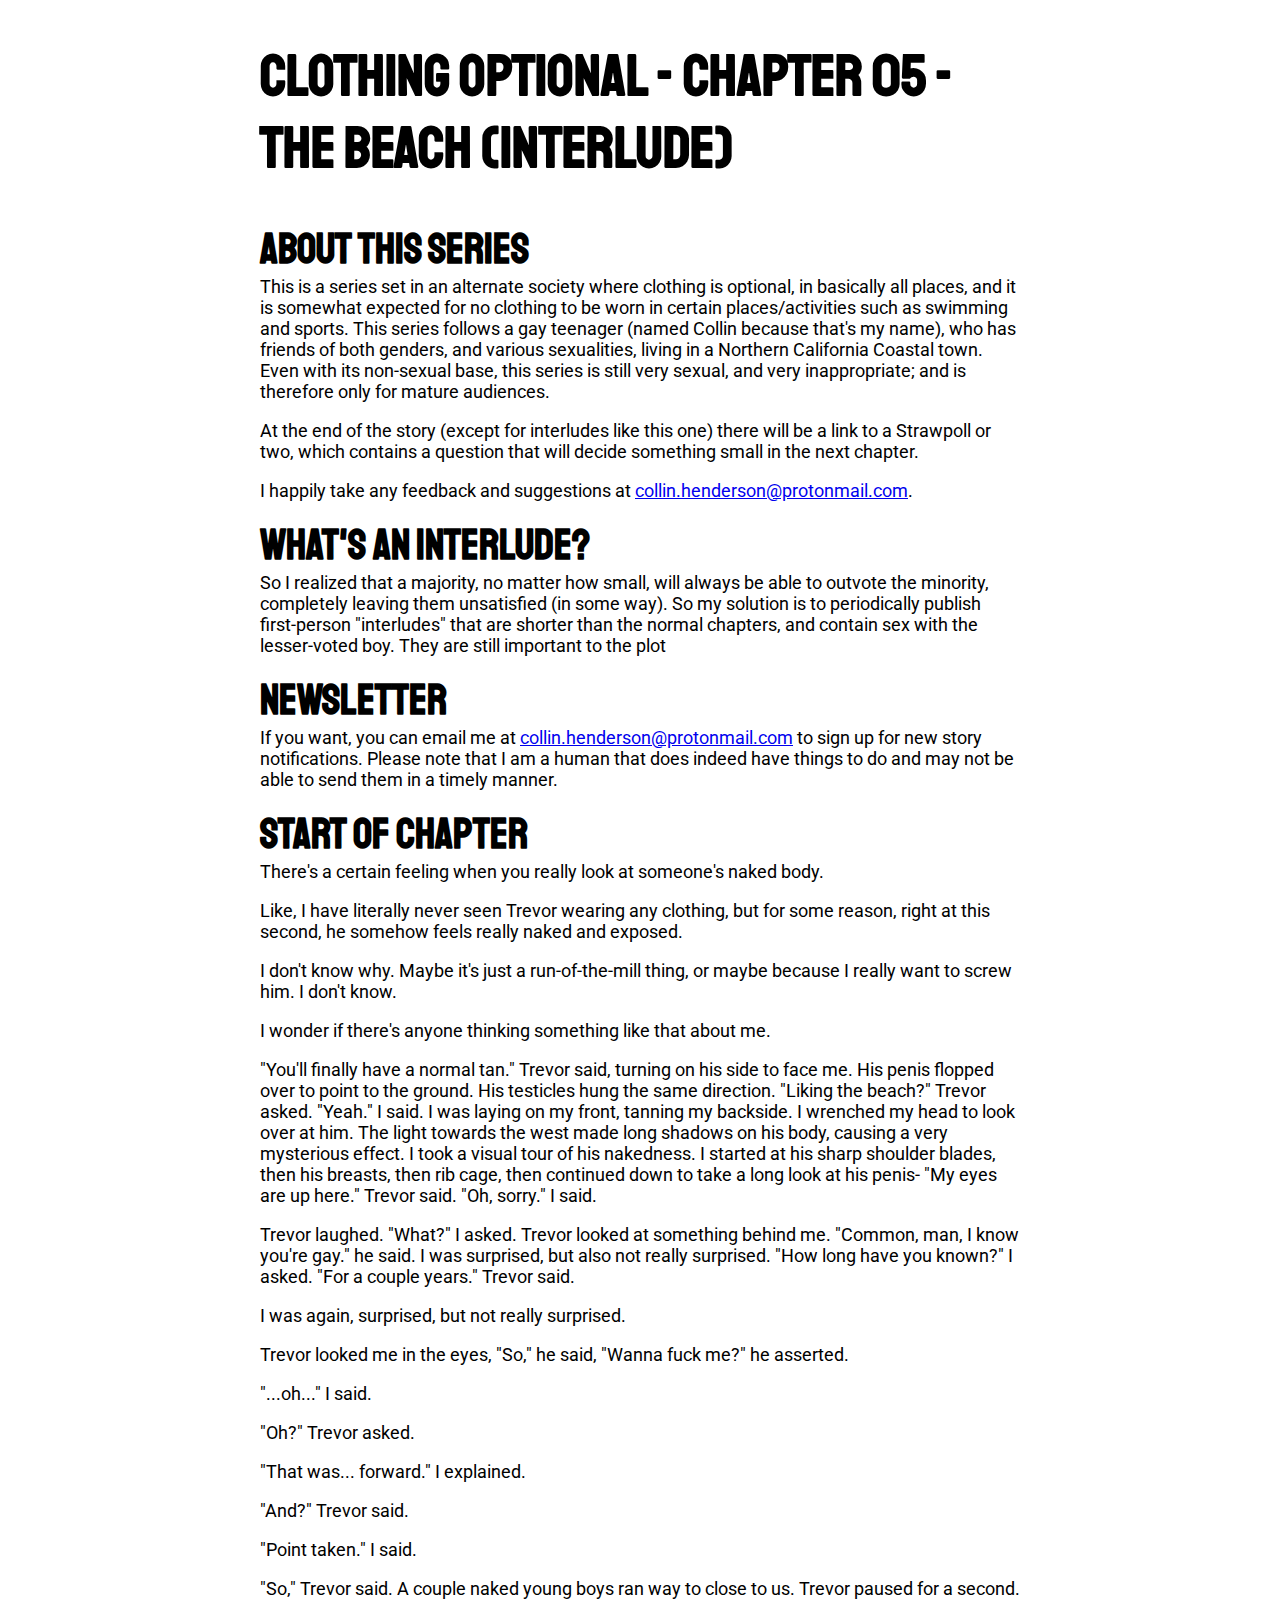
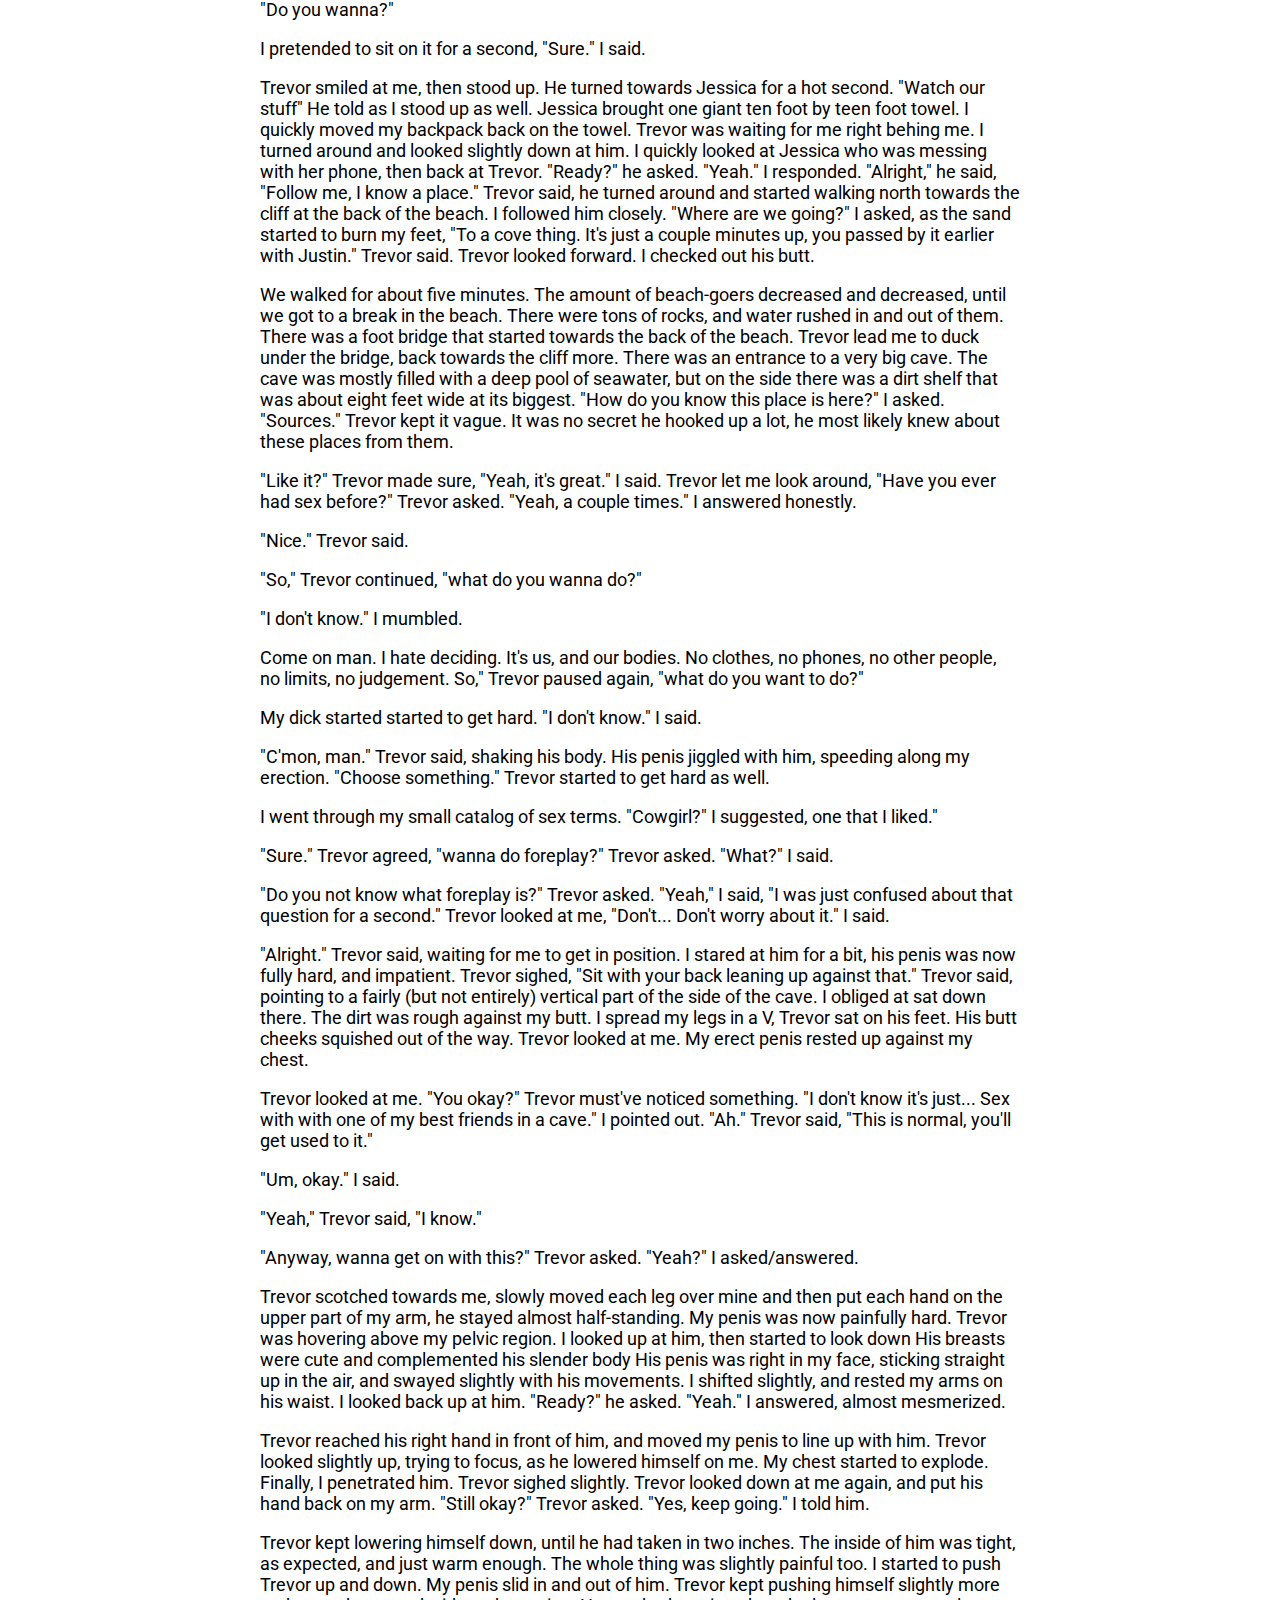
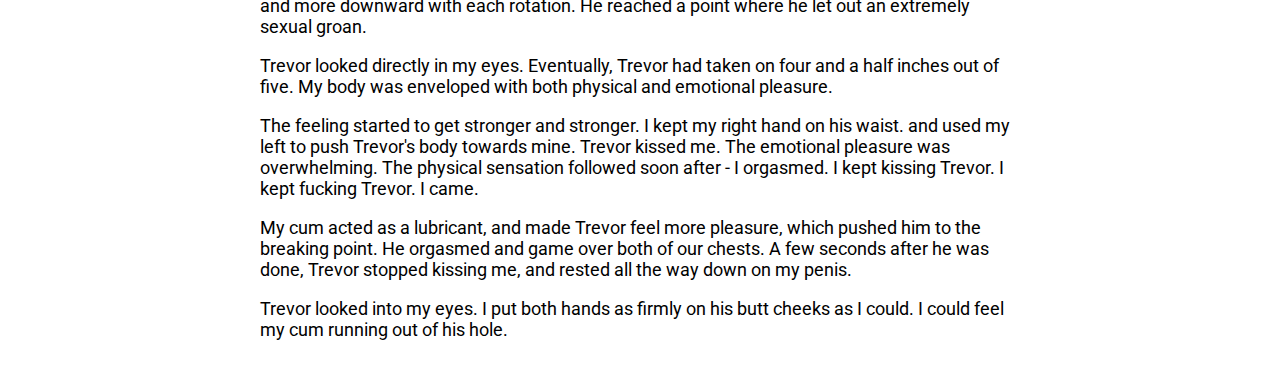
<file: clothing-optional/clothing-optional-5.html>
<html>
	<head>
		<title>Clothing Optional - Chapter 05 - The Beach (Interlude)</title>
		<meta name="viewport" content="width=device-width,initial-scale=1.0,maximum-scale=1" />
		<style>
			/* Fonts */
			@import url('https://fonts.googleapis.com/css?family=Roboto:400,400i,700,700i|Staatliches&display=swap');
			* {font-family:"Roboto", sans-serif;font-size:18px;margin-top:0px;}
			h1,h2,h3,h4,h5,h6{font-family:"Staatliches", sans-serif;}
			h1 {font-size:58px;}
			h2 {font-size:42px;margin-bottom:0px;}
			
			/* Sizing */
			.text-wrapper{margin-top:40px;margin-bottom:40px;margin-left:20px;margin-right:20px;}
			@media (min-width:840px) {.text-wrapper{margin-left:calc(50% - 380px);margin-right:calc(50% - 380px);}}
			
			/* Tables */
			th, td {padding:5px;}
			th {background-color:#dfdfdf;}
			td {padding-bottom:10px;text-align:center;}
			
			/* Other */
			hr {width:70%;margin-left:15%;margin-right:15%;margin-top:30px;margin-bottom:30px;}
			
			/* Dark mode */
			@media (prefers-color-scheme: dark) {
				body {background-color: #131313;color:#dfdfdf;}
				th {background-color:#2a2a2a;}
			}
		</style>
	</head>
	<body>
		<div class="text-wrapper">
			<h1>Clothing Optional - Chapter 05 - The Beach (Interlude)</h1>
			<h2>About this series</h2>
			<p>This is a series set in an alternate society where clothing is optional, in basically all places, and it is somewhat expected for no clothing to be worn in certain places/activities such as swimming and sports. This series follows a gay teenager (named Collin because that's my name), who has friends of both genders, and various sexualities, living in a Northern California Coastal town.
Even with its non-sexual base, this series is still very sexual, and very inappropriate; and is therefore only for mature audiences.</p>
			<p>At the end of the story (except for interludes like this one) there will be a link to a Strawpoll or two, which contains a question that will decide something small in the next chapter.</p>
			<p>I happily take any feedback and suggestions at <a href="mailto:collin.henderson@protonmail.com">collin.henderson@protonmail.com</a>.</p>
			<h2>What's an Interlude?</h2>
			<p>So I realized that a majority, no matter how small, will always be able to outvote the minority, completely leaving them unsatisfied (in some way). So my solution is to periodically publish first-person "interludes" that are shorter than the normal chapters, and contain sex with the lesser-voted boy. They are still important to the plot</p>
			<h2>Newsletter</h2>
			<p>If you want, you can email me at <a href="mailto:collin.henderson@protonmail.com">collin.henderson@protonmail.com</a> to sign up for new story notifications. Please note that I am a human that does indeed have things to do and may not be able to send them in a timely manner.</p>
			<h2>Start of Chapter</h2>
			<p>There's a certain feeling when you really look at someone's naked body.</p>
			<p>Like, I have literally never seen Trevor wearing any clothing, but for some reason, right at this second, he somehow feels really naked and exposed.</p>
			<p>I don't know why. Maybe it's just a run-of-the-mill thing, or maybe because I really want to screw him. I don't know.</p>
			<p>I wonder if there's anyone thinking something like that about me.</p>
			<p>"You'll finally have a normal tan." Trevor said, turning on his side to face me. His penis flopped over to point to the ground. His testicles hung the same direction. "Liking the beach?" Trevor asked. "Yeah." I said. I was laying on my front, tanning my backside. I wrenched my head to look over at him. The light towards the west made long shadows on his body, causing a very mysterious effect. I took a visual tour of his nakedness. I started at his sharp shoulder blades, then his breasts, then rib cage, then continued down to take a long look at his penis- "My eyes are up here." Trevor said. "Oh, sorry." I said.</p>
			<p>Trevor laughed. "What?" I asked. Trevor looked at something behind me. "Common, man, I know you're gay." he said. I was surprised, but also not really surprised. "How long have you known?" I asked. "For a couple years." Trevor said.</p>
			<p>I was again, surprised, but not really surprised.</p>
			<p>Trevor looked me in the eyes, "So," he said, "Wanna fuck me?" he asserted.</p>
			<p>"...oh..." I said.</p>
			<p>"Oh?" Trevor asked.</p>
			<p>"That was... forward." I explained.</p>
			<p>"And?" Trevor said.</p>
			<p>"Point taken." I said.</p>
			<p>"So," Trevor said. A couple naked young boys ran way to close to us. Trevor paused for a second. "Do you wanna?"</p>
			<p>I pretended to sit on it for a second, "Sure." I said.</p>
			<p>Trevor smiled at me, then stood up. He turned towards Jessica for a hot second. "Watch our stuff" He told as I stood up as well. Jessica brought one giant ten foot by teen foot towel. I quickly moved my backpack back on the towel. Trevor was waiting for me right behing me. I turned around and looked slightly down at him. I quickly looked at Jessica who was messing with her phone, then back at Trevor. "Ready?" he asked. "Yeah." I responded. "Alright," he said, "Follow me, I know a place." Trevor said, he turned around and started walking north towards the cliff at the back of the beach. I followed him closely. "Where are we going?" I asked, as the sand started to burn my feet, "To a cove thing. It's just a couple minutes up, you passed by it earlier with Justin." Trevor said. Trevor looked forward. I checked out his butt.</p>
			<p>We walked for about five minutes. The amount of beach-goers decreased and decreased, until we got to a break in the beach. There were tons of rocks, and water rushed in and out of them. There was a foot bridge that started towards the back of the beach. Trevor lead me to duck under the bridge, back towards the cliff more. There was an entrance to a very big cave. The cave was mostly filled with a deep pool of seawater, but on the side there was a dirt shelf that was about eight feet wide at its biggest. "How do you know this place is here?" I asked. "Sources." Trevor kept it vague. It was no secret he hooked up a lot, he most likely knew about these places from them.</p>
			<p>"Like it?" Trevor made sure, "Yeah, it's great." I said. Trevor let me look around, "Have you ever had sex before?" Trevor asked. "Yeah, a couple times." I answered honestly.</p>
			<p>"Nice." Trevor said.</p>
			<p>"So," Trevor continued, "what do you wanna do?"<p>
			<p>"I don't know." I mumbled.</p>
			<p>Come on man. I hate deciding. It's us, and our bodies. No clothes, no phones, no other people, no limits, no judgement. So," Trevor paused again, "what do you want to do?"
			<p>My dick started started to get hard. "I don't know." I said.</p>
			<p>"C'mon, man." Trevor said, shaking his body. His penis jiggled with him, speeding along my erection. "Choose something." Trevor started to get hard as well.</p>
			<p>I went through my small catalog of sex terms. "Cowgirl?" I suggested, one that I liked."</p>
			<p>"Sure." Trevor agreed, "wanna do foreplay?" Trevor asked. "What?" I said.</p>
			<p>"Do you not know what foreplay is?" Trevor asked. "Yeah," I said, "I was just confused about that question for a second." Trevor looked at me, "Don't... Don't worry about it." I said.</p>
			<p>"Alright." Trevor said, waiting for me to get in position. I stared at him for a bit, his penis was now fully hard, and impatient. Trevor sighed, "Sit with your back leaning up against that." Trevor said, pointing to a fairly (but not entirely) vertical part of the side of the cave. I obliged at sat down there. The dirt was rough against my butt. I spread my legs in a V, Trevor sat on his feet. His butt cheeks squished out of the way. Trevor looked at me. My erect penis rested up against my chest.</p>
			<p>Trevor looked at me. "You okay?" Trevor must've noticed something. "I don't know it's just... Sex with with one of my best friends in a cave." I pointed out. "Ah." Trevor said, "This is normal, you'll get used to it."</p>
			<p>"Um, okay." I said.</p>
			<p>"Yeah," Trevor said, "I know."</p>
			<p>"Anyway, wanna get on with this?" Trevor asked. "Yeah?" I asked/answered.</p>
			<p>Trevor scotched towards me, slowly moved each leg over mine and then put each hand on the upper part of my arm, he stayed almost half-standing. My penis was now painfully hard. Trevor was hovering above my pelvic region. I looked up at him, then started to look down His breasts were cute and complemented his slender body His penis was right in my face, sticking straight up in the air, and swayed slightly with his movements. I shifted slightly, and rested my arms on his waist. I looked back up at him. "Ready?" he asked. "Yeah." I answered, almost mesmerized.</p>
			<p>Trevor reached his right hand in front of him, and moved my penis to line up with him. Trevor looked slightly up, trying to focus, as he lowered himself on me. My chest started to explode. Finally, I penetrated him. Trevor sighed slightly. Trevor looked down at me again, and put his hand back on my arm. "Still okay?" Trevor asked. "Yes, keep going." I told him.</p>
			<p>Trevor kept lowering himself down, until he had taken in two inches. The inside of him was tight, as expected, and just warm enough. The whole thing was slightly painful too. I started to push Trevor up and down. My penis slid in and out of him. Trevor kept pushing himself slightly more and more downward with each rotation. He reached a point where he let out an extremely sexual groan.</p>
			<p>Trevor looked directly in my eyes. Eventually, Trevor had taken on four and a half inches out of five. My body was enveloped with both physical and emotional pleasure.</p>
			<p>The feeling started to get stronger and stronger. I kept my right hand on his waist. and used my left to push Trevor's body towards mine. Trevor kissed me. The emotional pleasure was overwhelming. The physical sensation followed soon after - I orgasmed. I kept kissing Trevor. I kept fucking Trevor. I came.</p>
			<p>My cum acted as a lubricant, and made Trevor feel more pleasure, which pushed him to the breaking point. He orgasmed and game over both of our chests. A few seconds after he was done, Trevor stopped kissing me, and rested all the way down on my penis.</p>
			<p>Trevor looked into my eyes. I put both hands as firmly on his butt cheeks as I could. I could feel my cum running out of his hole.</p>
		</div>
	</body>
</html>
</file>
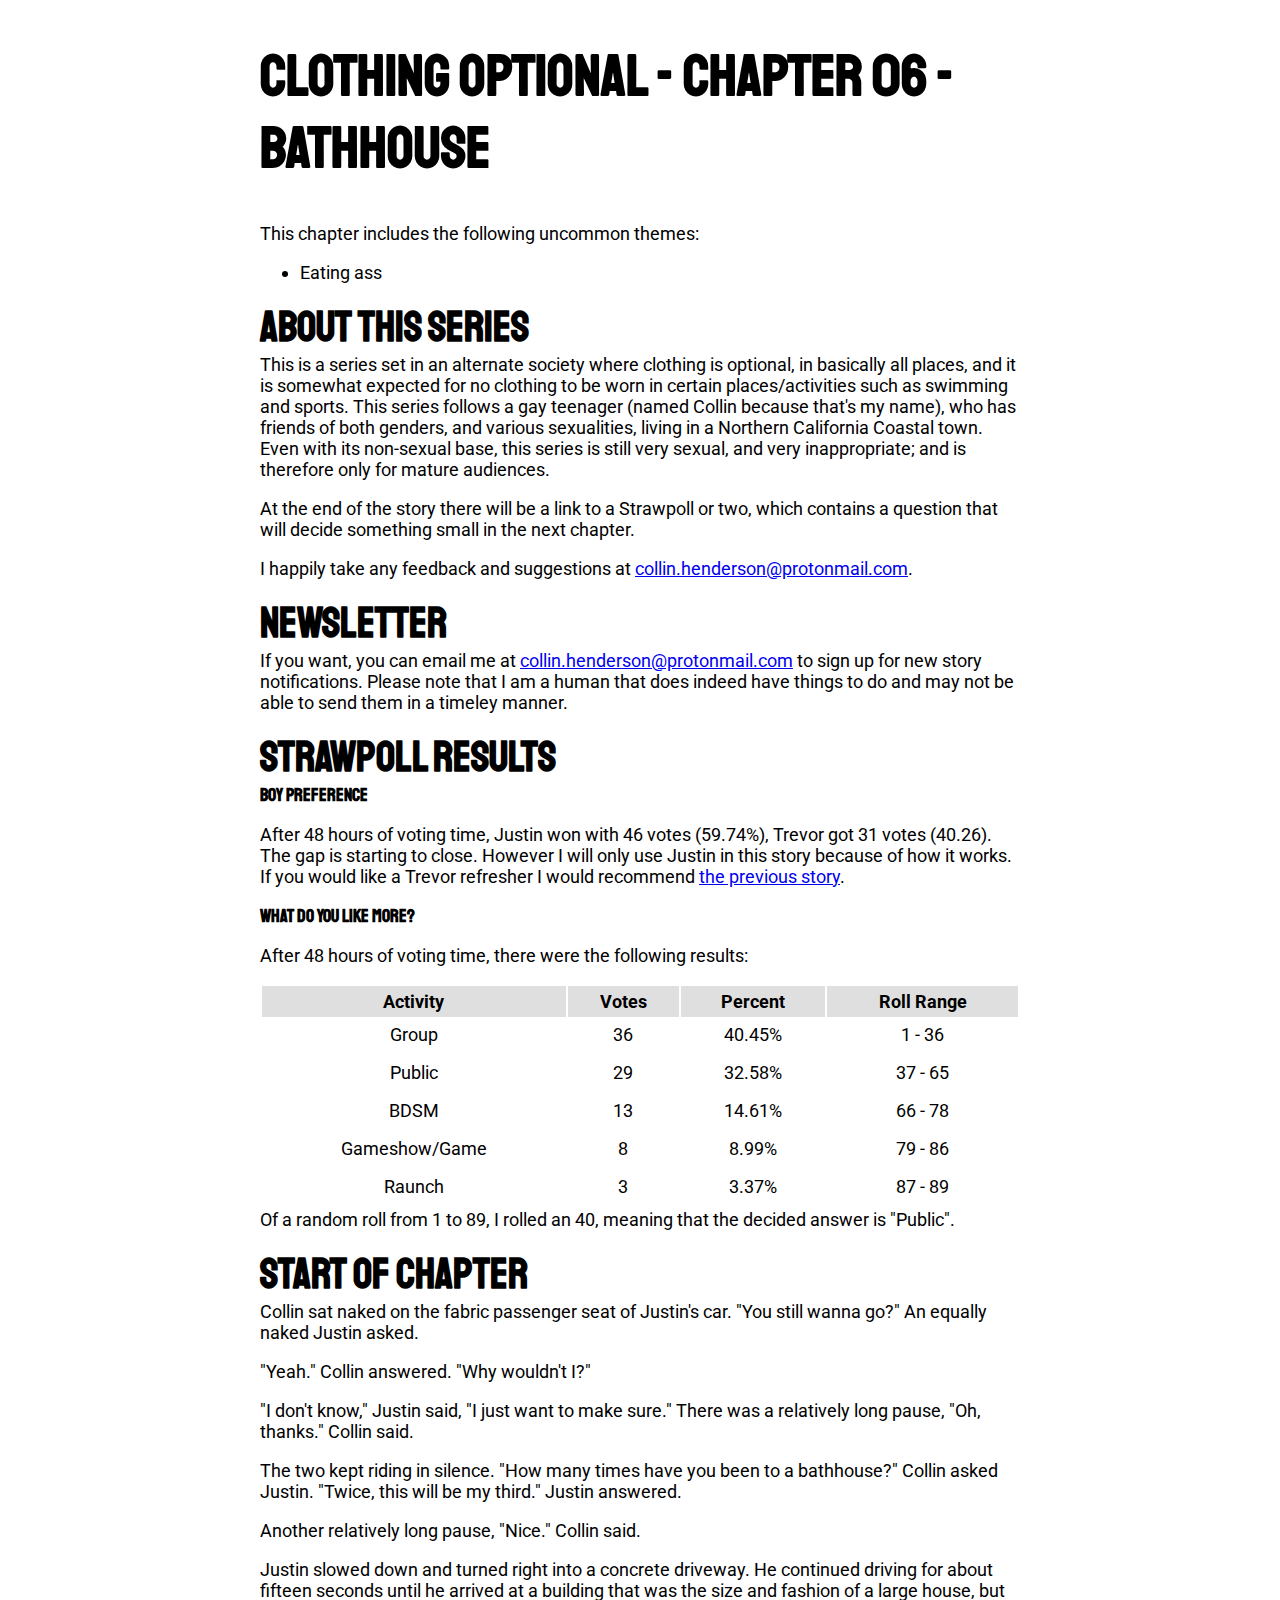
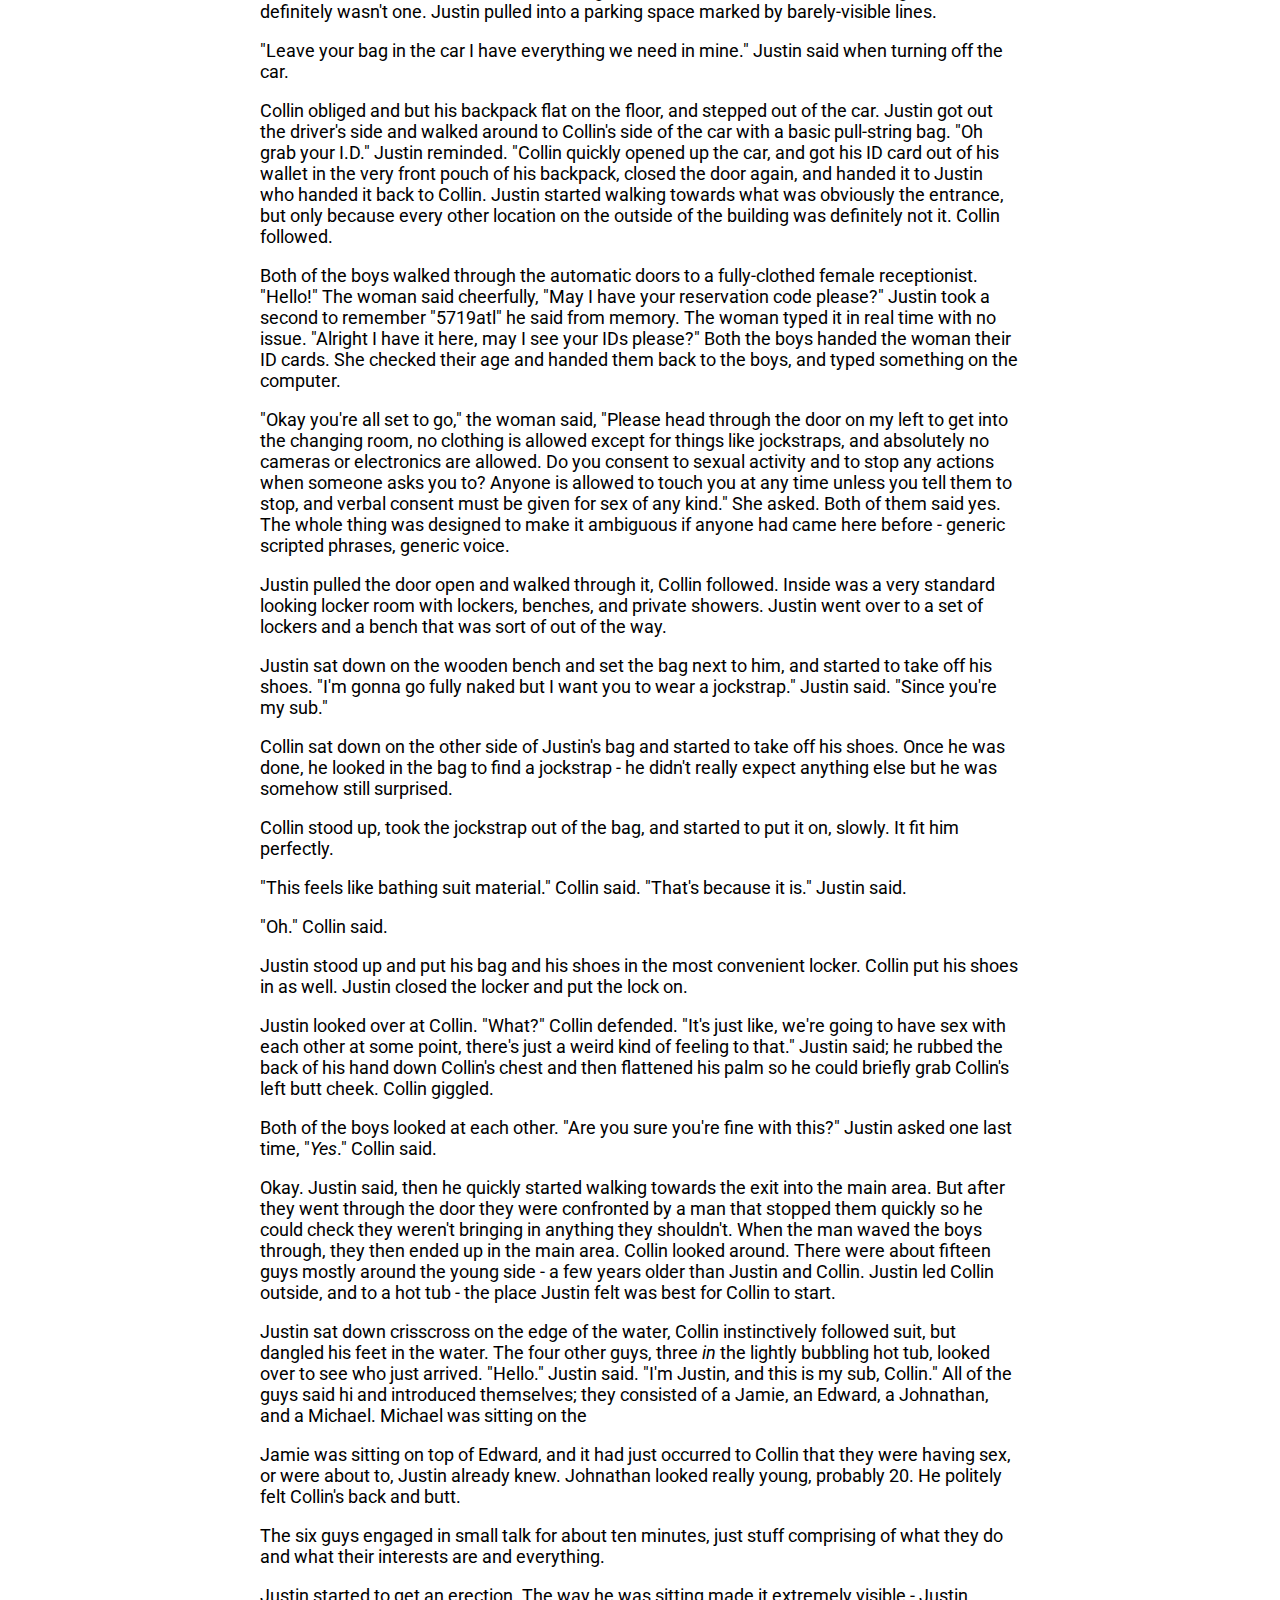
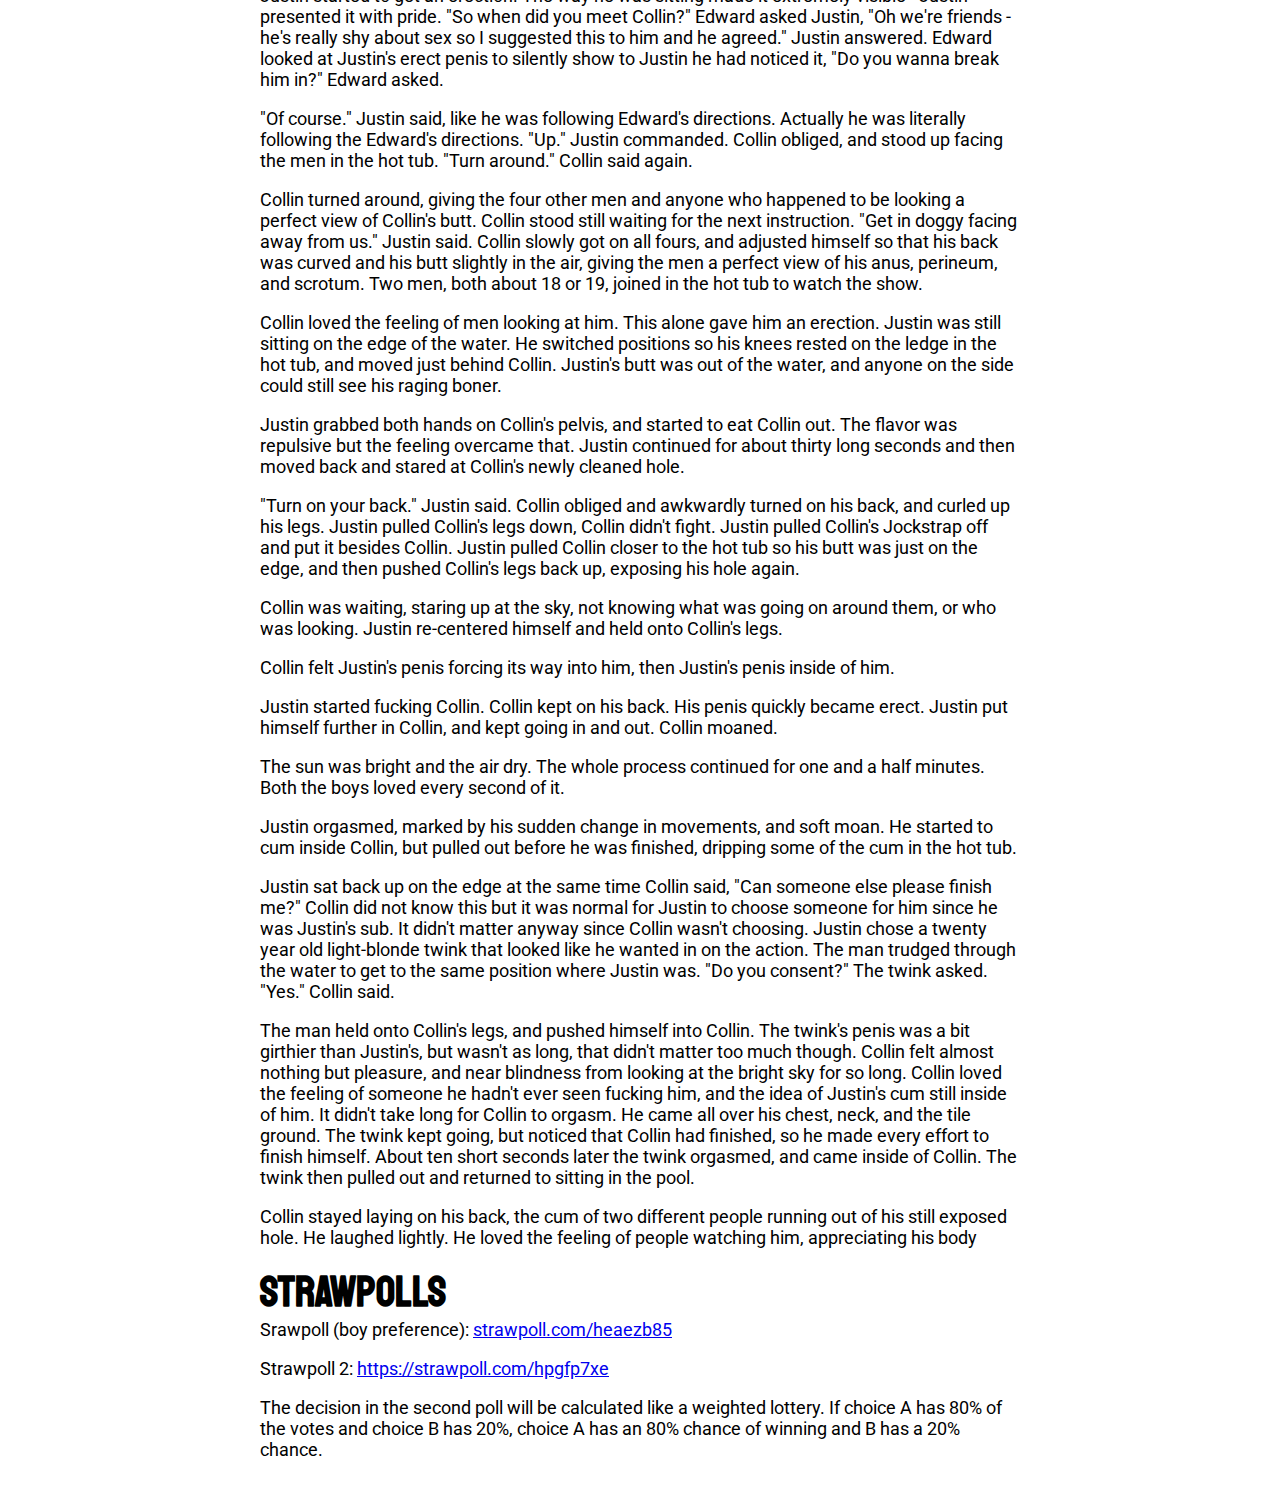
<file: clothing-optional/clothing-optional-6.html>
<html>
	<head>
		<title>Clothing Optional - Chapter 06 - Bathhouse</title>
		<meta name="viewport" content="width=device-width,initial-scale=1.0,maximum-scale=1" />
		<style>
			/* Fonts */
			@import url('https://fonts.googleapis.com/css?family=Roboto:400,400i,700,700i|Staatliches&display=swap');
			* {font-family:"Roboto", sans-serif;font-size:18px;margin-top:0px;}
			h1,h2,h3,h4,h5,h6{font-family:"Staatliches", sans-serif;}
			h1 {font-size:58px;}
			h2 {font-size:42px;margin-bottom:0px;}
			
			/* Sizing */
			.text-wrapper{margin-top:40px;margin-bottom:40px;margin-left:20px;margin-right:20px;}
			@media (min-width:840px) {.text-wrapper{margin-left:calc(50% - 380px);margin-right:calc(50% - 380px);}}
			
			/* Tables */
			th, td {padding:5px;}
			th {background-color:#dfdfdf;}
			td {padding-bottom:10px;text-align:center;}
			
			/* Other */
			hr {width:70%;margin-left:15%;margin-right:15%;margin-top:30px;margin-bottom:30px;}
			
			/* Dark mode */
			@media (prefers-color-scheme: dark) {
				body {background-color: #131313;color:#dfdfdf;}
				th {background-color:#2a2a2a;}
			}
		</style>
	</head>
	<body>
		<div class="text-wrapper">
			<h1>Clothing Optional - Chapter 06 - Bathhouse</h1>
			<p>This chapter includes the following uncommon themes:</p>
			<ul>
				<li>Eating ass</li>
			</ul>
			<h2>About this series</h2>
			<p>This is a series set in an alternate society where clothing is optional, in basically all places, and it is somewhat expected for no clothing to be worn in certain places/activities such as swimming and sports. This series follows a gay teenager (named Collin because that's my name), who has friends of both genders, and various sexualities, living in a Northern California Coastal town.
Even with its non-sexual base, this series is still very sexual, and very inappropriate; and is therefore only for mature audiences.</p>
			<p>At the end of the story there will be a link to a Strawpoll or two, which contains a question that will decide something small in the next chapter.</p>
			<p>I happily take any feedback and suggestions at <a href="mailto:collin.henderson@protonmail.com">collin.henderson@protonmail.com</a>.</p>
			<h2>Newsletter</h2>
			<p>If you want, you can email me at <a href="mailto:collin.henderson@protonmail.com">collin.henderson@protonmail.com</a> to sign up for new story notifications. Please note that I am a human that does indeed have things to do and may not be able to send them in a timeley manner.</p>
			<h2>Strawpoll Results</h2>
			<h3>Boy Preference</h3>
			<p>After 48 hours of voting time, Justin won with 46 votes (59.74%), Trevor got 31 votes (40.26). The gap is starting to close. However I will only use Justin in this story because of how it works. If you would like a Trevor refresher I would recommend <a href="clothing-optional-5.html">the previous story</a>.</p>
			<h3> What do you like more?</h3>
			<p>After 48 hours of voting time, there were the following results:</p>
			 <table style="width:100%">
				<tr>
					<th>Activity</th>
					<th>Votes</th>
					<th>Percent</th>
					<th>Roll Range</th>
				</tr>
				<tr>
					<td>Group</td>
					<td>36</td>
					<td>40.45%</td>
					<td>1 - 36</td>
				</tr>
				<tr>
					<td>Public</td>
					<td>29</td>
					<td>32.58%</td>
					<td>37 - 65</td>
				</tr>
				<tr>
					<td>BDSM</td>
					<td>13</td>
					<td>14.61%</td>
					<td>66 - 78</td>
				</tr>
				<tr>
					<td>Gameshow/Game</td>
					<td>8</td>
					<td>8.99%</td>
					<td>79 - 86</td>
				</tr>
				<tr>
					<td>Raunch</td>
					<td>3</td>
					<td>3.37%</td>
					<td>87 - 89</td>
				</tr>
			</table>
			<p>Of a random roll from 1 to 89, I rolled an 40, meaning that the decided answer is "Public".</p>
			<h2>Start of Chapter</h2>
			<p>Collin sat naked on the fabric passenger seat of Justin's car. "You still wanna go?" An equally naked Justin asked.</p>
			<p>"Yeah." Collin answered. "Why wouldn't I?"</p>
			<p>"I don't know," Justin said, "I just want to make sure." There was a relatively long pause, "Oh, thanks." Collin said.</p>
			<p>The two kept riding in silence. "How many times have you been to a bathhouse?" Collin asked Justin. "Twice, this will be my third." Justin answered.</p>
			<p>Another relatively long pause, "Nice." Collin said.</p>
			<p>Justin slowed down and turned right into a concrete driveway. He continued driving for about fifteen seconds until he arrived at a building that was the size and fashion of a large house, but definitely wasn't one. Justin pulled into a parking space marked by barely-visible lines.</p>
			<p>"Leave your bag in the car I have everything we need in mine." Justin said when turning off the car.</p>
			<p>Collin obliged and but his backpack flat on the floor, and stepped out of the car. Justin got out the driver's side and walked around to Collin's side of the car with a basic pull-string bag. "Oh grab your I.D." Justin reminded. "Collin quickly opened up the car, and got his ID card out of his wallet in the very front pouch of his backpack, closed the door again, and handed it to Justin who handed it back to Collin. Justin started walking towards what was obviously the entrance, but only because every other location on the outside of the building was definitely not it. Collin followed.</p>
			<p>Both of the boys walked through the automatic doors to a fully-clothed female receptionist. "Hello!" The woman said cheerfully, "May I have your reservation code please?" Justin took a second to remember "5719atl" he said from memory. The woman typed it in real time with no issue. "Alright I have it here, may I see your IDs please?" Both the boys handed the woman their ID cards. She checked their age and handed them back to the boys, and typed something on the computer.</p>
			<p>"Okay you're all set to go," the woman said, "Please head through the door on my left to get into the changing room, no clothing is allowed except for things like jockstraps, and absolutely no cameras or electronics are allowed. Do you consent to sexual activity and to stop any actions when someone asks you to? Anyone is allowed to touch you at any time unless you tell them to stop, and verbal consent must be given for sex of any kind." She asked. Both of them said yes. The whole thing was designed to make it ambiguous if anyone had came here before - generic scripted phrases, generic voice.</p>
			<p>Justin pulled the door open and walked through it, Collin followed. Inside was a very standard looking locker room with lockers, benches, and private showers. Justin went over to a set of lockers and a bench that was sort of out of the way.</p>
			<p>Justin sat down on the wooden bench and set the bag next to him, and started to take off his shoes. "I'm gonna go fully naked but I want you to wear a jockstrap." Justin said. "Since you're my sub."</p>
			<p>Collin sat down on the other side of Justin's bag and started to take off his shoes. Once he was done, he looked in the bag to find a jockstrap - he didn't really expect anything else but he was somehow still surprised.</p>
			<p> Collin stood up, took the jockstrap out of the bag, and started to put it on, slowly. It fit him perfectly.</p>
			<p>"This feels like bathing suit material." Collin said. "That's because it is." Justin said.</p>
			<p>"Oh." Collin said.</p>
			<p>Justin stood up and put his bag and his shoes in the most convenient locker. Collin put his shoes in as well. Justin closed the locker and put the lock on.</p>
			<p>Justin looked over at Collin. "What?" Collin defended. "It's just like, we're going to have sex with each other at some point, there's just a weird kind of feeling to that." Justin said; he rubbed the back of his hand down Collin's chest and then flattened his palm so he could briefly grab Collin's left butt cheek. Collin giggled.</p>
			<p>Both of the boys looked at each other. "Are you sure you're fine with this?" Justin asked one last time, "<i>Yes</i>." Collin said.</p>
			<p>Okay. Justin said, then he quickly started walking towards the exit into the main area. But after they went through the door they were confronted by a man that stopped them quickly so he could check they weren't bringing in anything they shouldn't. When the man waved the boys through, they then ended up in the main area. Collin looked around. There were about fifteen guys mostly around the young side - a few years older than Justin and Collin. Justin led Collin outside, and to a hot tub - the place Justin felt was best for Collin to start.</p>
			<p>Justin sat down crisscross on the edge of the water, Collin instinctively followed suit, but dangled his feet in the water. The four other guys, three <i>in</i> the lightly bubbling hot tub, looked over to see who just arrived. "Hello." Justin said. "I'm Justin, and this is my sub, Collin." All of the guys said hi and introduced themselves; they consisted of a Jamie, an Edward, a Johnathan, and a Michael. Michael was sitting on the </p>
			<p>Jamie was sitting on top of Edward, and it had just occurred to Collin that they were having sex, or were about to, Justin already knew. Johnathan looked really young, probably 20. He politely felt Collin's back and butt.</p>
			<p>The six guys engaged in small talk for about ten minutes, just stuff comprising of what they do and what their interests are and everything.</p>
			<p>Justin started to get an erection. The way he was sitting made it extremely visible - Justin presented it with pride. "So when did you meet Collin?" Edward asked Justin, "Oh we're friends - he's really shy about sex so I suggested this to him and he agreed." Justin answered. Edward looked at Justin's erect penis to silently show to Justin he had noticed it, "Do you wanna break him in?" Edward asked.</p>
			<p>"Of course." Justin said, like he was following Edward's directions. Actually he was literally following the Edward's directions. "Up." Justin commanded. Collin obliged, and stood up facing the men in the hot tub. "Turn around." Collin said again.</p>
			<p>Collin turned around, giving the four other men and anyone who happened to be looking a perfect view of Collin's butt. Collin stood still waiting for the next instruction. "Get in doggy facing away from us." Justin said. Collin slowly got on all fours, and adjusted himself so that his back was curved and his butt slightly in the air, giving the men a perfect view of his anus, perineum, and scrotum. Two men, both about 18 or 19, joined in the hot tub to watch the show.</p>
			<p>Collin loved the feeling of men looking at him. This alone gave him an erection. Justin was still sitting on the edge of the water. He switched positions so his knees rested on the ledge in the hot tub, and moved just behind Collin. Justin's butt was out of the water, and anyone on the side could still see his raging boner.</p>
			<p>Justin grabbed both hands on Collin's pelvis, and started to eat Collin out. The flavor was repulsive but the feeling overcame that. Justin continued for about thirty long seconds and then moved back and stared at Collin's newly cleaned hole.</p>
			<p>"Turn on your back." Justin said. Collin obliged and awkwardly turned on his back, and curled up his legs. Justin pulled Collin's legs down, Collin didn't fight. Justin pulled Collin's Jockstrap off and put it besides Collin. Justin pulled Collin closer to the hot tub so his butt was just on the edge, and then pushed Collin's legs back up, exposing his hole again.</p>
			<p>Collin was waiting, staring up at the sky, not knowing what was going on around them, or who was looking. Justin re-centered himself and held onto Collin's legs.</p>
			<p>Collin felt Justin's penis forcing its way into him, then Justin's penis inside of him.</p>
			<p>Justin started fucking Collin. Collin kept on his back. His penis quickly became erect. Justin put himself further in Collin, and kept going in and out. Collin moaned.</p>
			<p>The sun was bright and the air dry. The whole process continued for one and a half minutes. Both the boys loved every second of it.</p>
			<p>Justin orgasmed, marked by his sudden change in movements, and soft moan. He started to cum inside Collin, but pulled out before he was finished, dripping some of the cum in the hot tub.</p>
			<p>Justin sat back up on the edge at the same time Collin said, "Can someone else please finish me?" Collin did not know this but it was normal for Justin to choose someone for him since he was Justin's sub. It didn't matter anyway since Collin wasn't choosing. Justin chose a twenty year old light-blonde twink that looked like he wanted in on the action. The man trudged through the water to get to the same position where Justin was. "Do you consent?" The twink asked. "Yes." Collin said.</p>
			<p>The man held onto Collin's legs, and pushed himself into Collin. The twink's penis was a bit girthier than Justin's, but wasn't as long, that didn't matter too much though. Collin felt almost nothing but pleasure, and near blindness from looking at the bright sky for so long. Collin loved the feeling of someone he hadn't ever seen fucking him, and the idea of Justin's cum still inside of him. It didn't take long for Collin to orgasm. He came all over his chest, neck, and the tile ground. The twink kept going, but noticed that Collin had finished, so he made every effort to finish himself. About ten short seconds later the twink orgasmed, and came inside of Collin. The twink then pulled out and returned to sitting in the pool.</p>
			<p>Collin stayed laying on his back, the cum of two different people running out of his still exposed hole. He laughed lightly. He loved the feeling of people watching him, appreciating his body</p>
			<h2>Strawpolls</h2>
			<p>Srawpoll (boy preference): <a href="https://strawpoll.com/heaezb85">strawpoll.com/heaezb85</a></p>
			<p>Strawpoll 2: <a href="https://strawpoll.com/hpgfp7xe">https://strawpoll.com/hpgfp7xe</a></p>
			<p>The decision in the second poll will be calculated like a weighted lottery. If choice A has 80% of the votes and choice B has 20%, choice A has an 80% chance of winning and B has a 20% chance.</p>
		</div>
	</body>
</html>
</file>
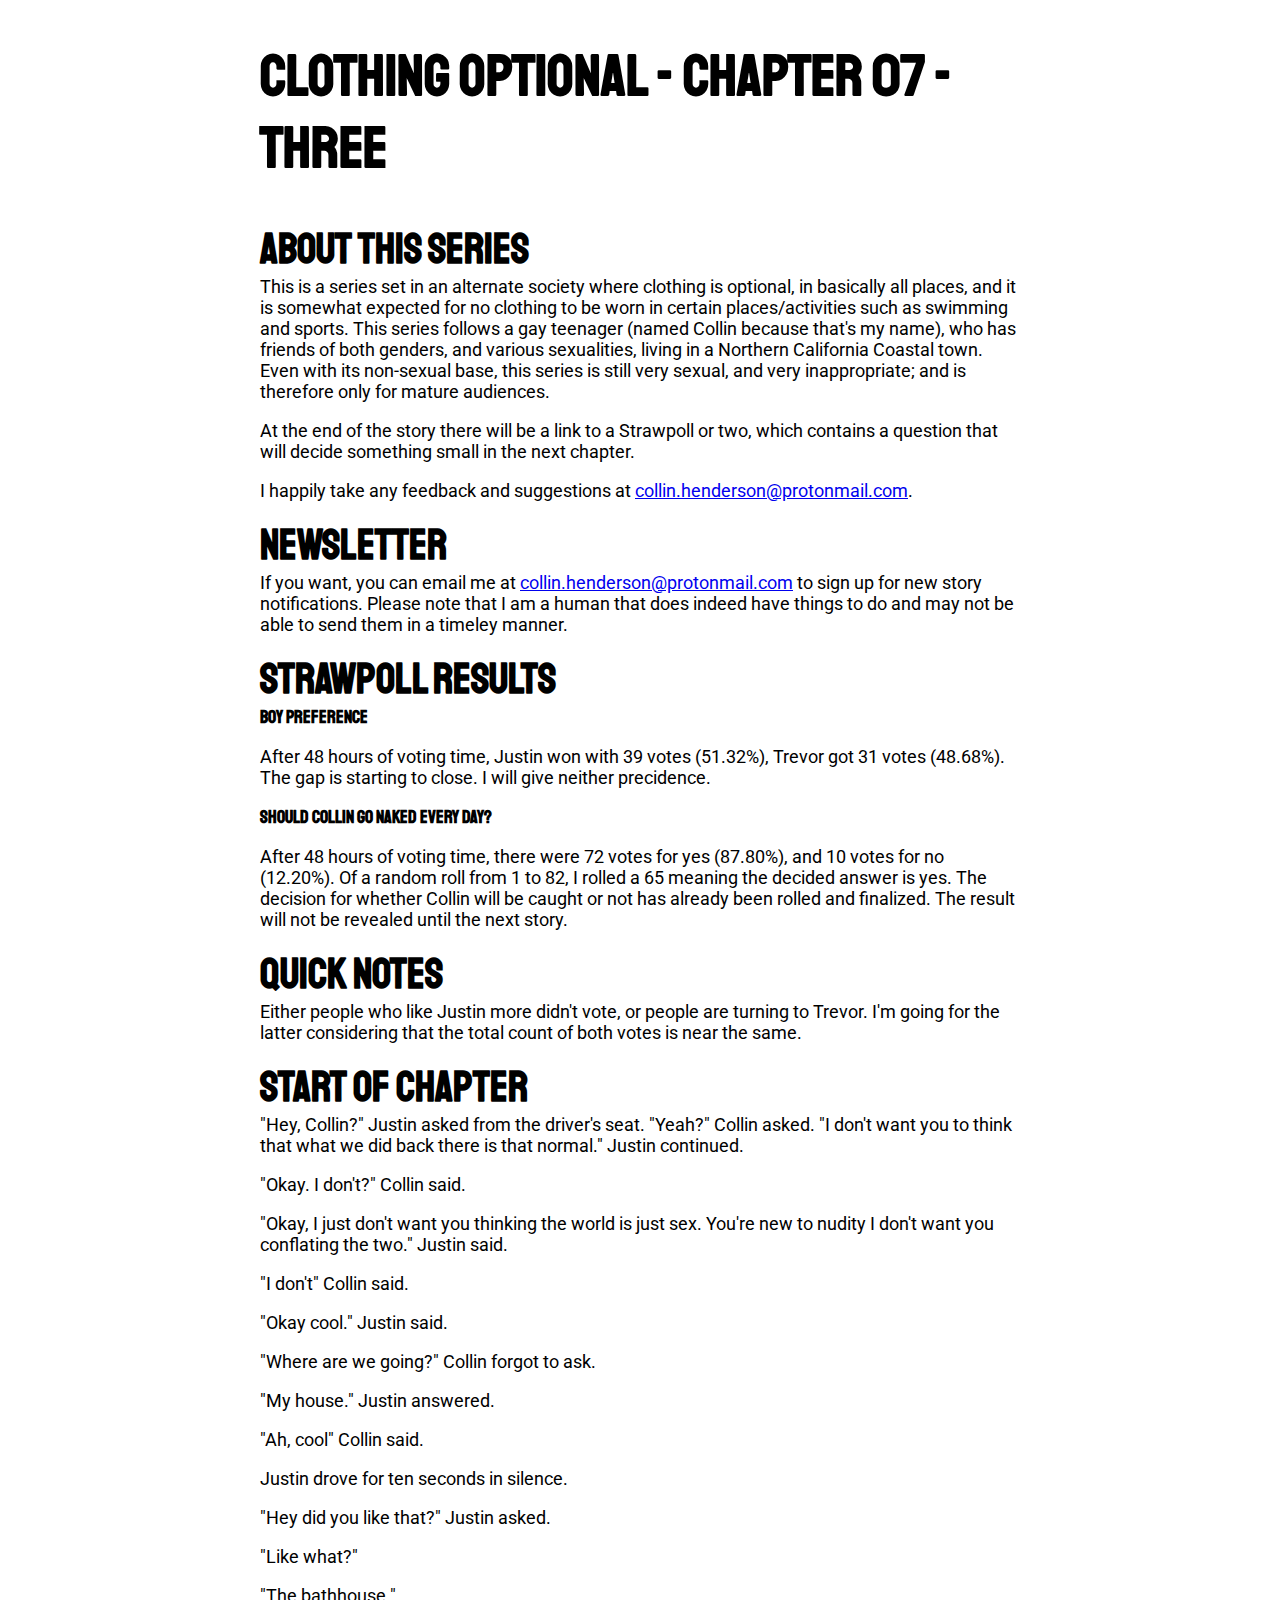
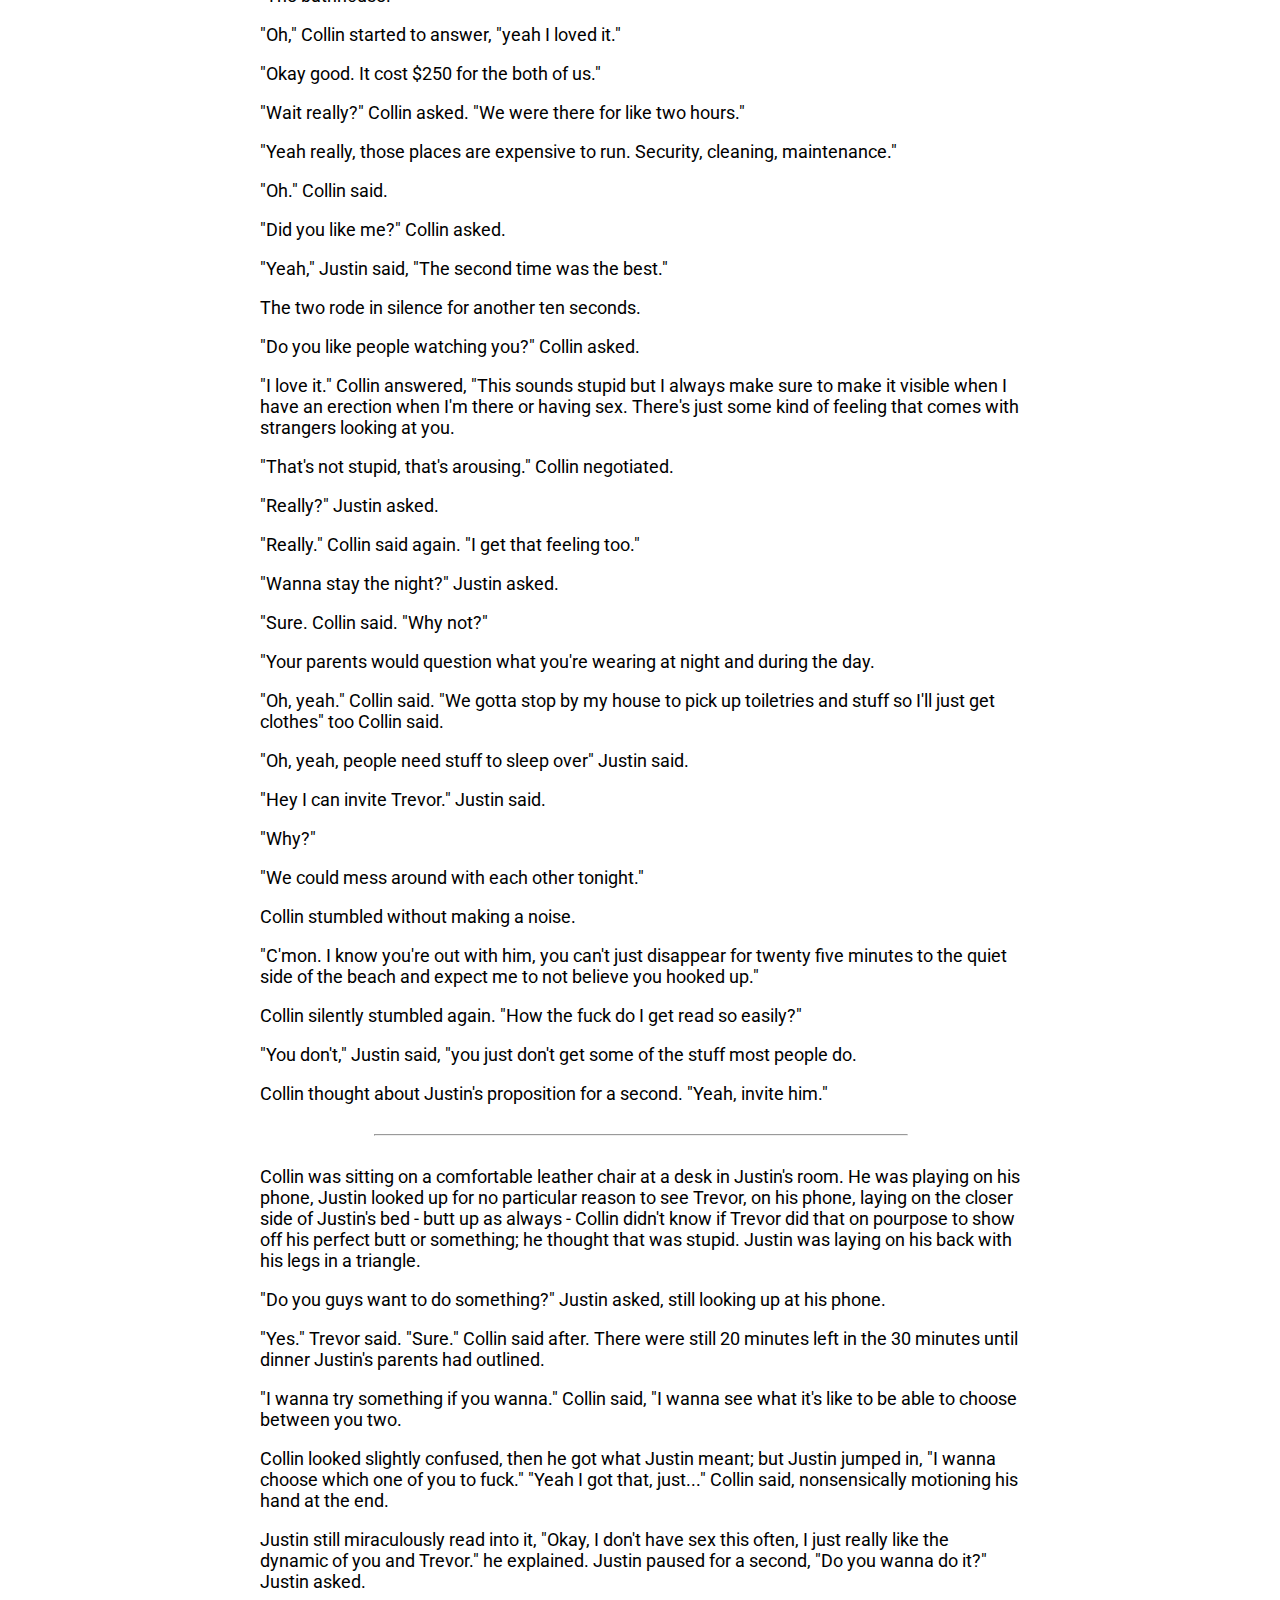
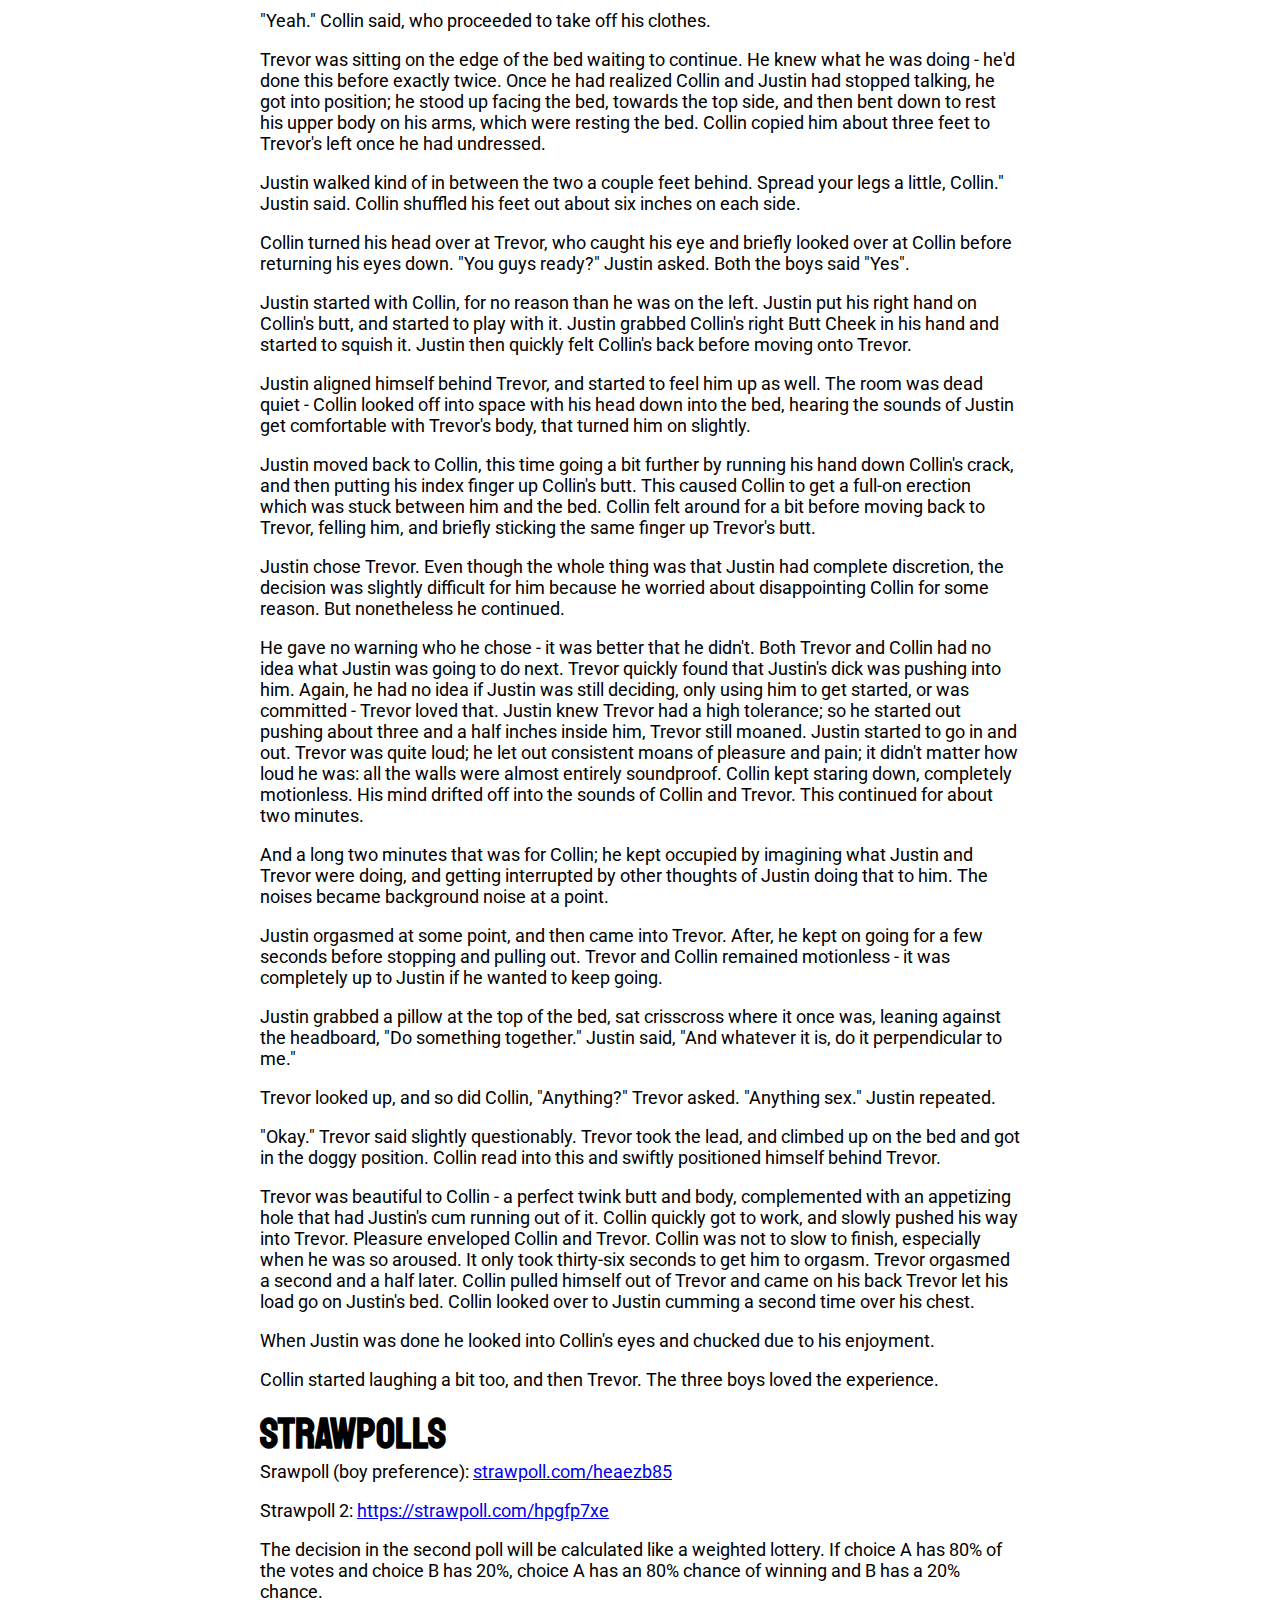
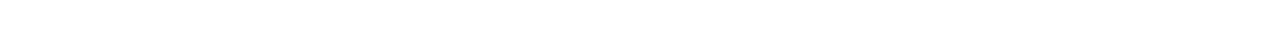
<file: clothing-optional/clothing-optional-7.html>
<html>
	<head>
		<title>Clothing Optional - Chapter 07 - Three</title>
		<meta name="viewport" content="width=device-width,initial-scale=1.0,maximum-scale=1" />
		<style>
			/* Fonts */
			@import url('https://fonts.googleapis.com/css?family=Roboto:400,400i,700,700i|Staatliches&display=swap');
			* {font-family:"Roboto", sans-serif;font-size:18px;margin-top:0px;}
			h1,h2,h3,h4,h5,h6{font-family:"Staatliches", sans-serif;}
			h1 {font-size:58px;}
			h2 {font-size:42px;margin-bottom:0px;}
			
			/* Sizing */
			.text-wrapper{margin-top:40px;margin-bottom:40px;margin-left:20px;margin-right:20px;}
			@media (min-width:840px) {.text-wrapper{margin-left:calc(50% - 380px);margin-right:calc(50% - 380px);}}
			
			/* Tables */
			th, td {padding:5px;}
			th {background-color:#dfdfdf;}
			td {padding-bottom:10px;text-align:center;}
			
			/* Other */
			hr {width:70%;margin-left:15%;margin-right:15%;margin-top:30px;margin-bottom:30px;}
			
			/* Dark mode */
			@media (prefers-color-scheme: dark) {
				body {background-color: #131313;color:#dfdfdf;}
				th {background-color:#2a2a2a;}
			}
		</style>
	</head>
	<body>
		<div class="text-wrapper">
			<h1>Clothing Optional - Chapter 07 - Three</h1>
			<h2>About this series</h2>
			<p>This is a series set in an alternate society where clothing is optional, in basically all places, and it is somewhat expected for no clothing to be worn in certain places/activities such as swimming and sports. This series follows a gay teenager (named Collin because that's my name), who has friends of both genders, and various sexualities, living in a Northern California Coastal town.
Even with its non-sexual base, this series is still very sexual, and very inappropriate; and is therefore only for mature audiences.</p>
			<p>At the end of the story there will be a link to a Strawpoll or two, which contains a question that will decide something small in the next chapter.</p>
			<p>I happily take any feedback and suggestions at <a href="mailto:collin.henderson@protonmail.com">collin.henderson@protonmail.com</a>.</p>
			<h2>Newsletter</h2>
			<p>If you want, you can email me at <a href="mailto:collin.henderson@protonmail.com">collin.henderson@protonmail.com</a> to sign up for new story notifications. Please note that I am a human that does indeed have things to do and may not be able to send them in a timeley manner.</p>
			<h2>Strawpoll Results</h2>
			<h3>Boy Preference</h3>
			<p>After 48 hours of voting time, Justin won with 39 votes (51.32%), Trevor got 31 votes (48.68%). The gap is starting to close. I will give neither precidence.</p>
			<h3>Should Collin go Naked Every Day?</h3>
			<p>After 48 hours of voting time, there were  72 votes for yes (87.80%), and 10 votes for no (12.20%). Of a random roll from 1 to 82, I rolled a 65 meaning the decided answer is yes. The decision for whether Collin will be caught or not has already been rolled and finalized. The result will not be revealed until the next story.</p>
			<h2>Quick Notes</h2>
			<p>Either people who like Justin more didn't vote, or people are turning to Trevor. I'm going for the latter considering that the total count of both votes is near the same.</p>
			<h2>Start of Chapter</h2>
			<p>"Hey, Collin?" Justin asked from the driver's seat. "Yeah?" Collin asked. "I don't want you to think that what we did back there is that normal." Justin continued.</p>
			<p>"Okay. I don't?" Collin said.</p>
			<p>"Okay, I just don't want you thinking the world is just sex. You're new to nudity I don't want you conflating the two." Justin said.</p>
			<p>"I don't" Collin said.</p>
			<p>"Okay cool." Justin said.</p>
			<p>"Where are we going?" Collin forgot to ask.</p>
			<p>"My house." Justin answered.</p>
			<p>"Ah, cool" Collin said.</p>
			<p>Justin drove for ten seconds in silence.</p>
			<p>"Hey did you like that?" Justin asked.</p>
			<p>"Like what?"</p>
			<p>"The bathhouse."</p>
			<p>"Oh," Collin started to answer, "yeah I loved it."</p>
			<p>"Okay good. It cost $250 for the both of us."</p>
			<p>"Wait really?" Collin asked. "We were there for like two hours."</p>
			<p>"Yeah really, those places are expensive to run. Security, cleaning, maintenance."</p>
			<p>"Oh." Collin said.</p>
			<p>"Did you like me?" Collin asked.</p>
			<p>"Yeah," Justin said, "The second time was the best."</p>
			<p>The two rode in silence for another ten seconds.</p>
			<p>"Do you like people watching you?" Collin asked.</p>
			<p>"I love it." Collin answered, "This sounds stupid but I always make sure to make it visible when I have an erection when I'm there or having sex. There's just some kind of feeling that comes with strangers looking at you.</p>
			<p>"That's not stupid, that's arousing." Collin negotiated.</p>
			<p>"Really?" Justin asked.</p>
			<p>"Really." Collin said again. "I get that feeling too."</p>
			<p>"Wanna stay the night?" Justin asked.</p>
			<p>"Sure. Collin said. "Why not?"</p>
			<p>"Your parents would question what you're wearing at night and during the day.</p>
			<p>"Oh, yeah." Collin said. "We gotta stop by my house to pick up toiletries and stuff so I'll just get clothes" too Collin said.</p>
			<p>"Oh, yeah, people need stuff to sleep over" Justin said.</p>
			<p>"Hey I can invite Trevor." Justin said.</p>
			<p>"Why?"</p>
			<p>"We could mess around with each other tonight."</p>
			<p>Collin stumbled without making a noise.</p>
			<p>"C'mon. I know you're out with him, you can't just disappear for twenty five minutes to the quiet side of the beach and expect me to not believe you hooked up."</p>
			<p>Collin silently stumbled again. "How the fuck do I get read so easily?"</p>
			<p>"You don't," Justin said, "you just don't get some of the stuff most people do.</p>
			<p>Collin thought about Justin's proposition for a second. "Yeah, invite him."</p>
			<hr />
			<p>Collin was sitting on a comfortable leather chair at a desk in Justin's room. He was playing on his phone, Justin looked up for no particular reason to see Trevor, on his phone, laying on the closer side of Justin's bed - butt up as always - Collin didn't know if Trevor did that on pourpose to show off his perfect butt or something; he thought that was stupid. Justin was laying on his back with his legs in a triangle.</p>
			<p>"Do you guys want to do something?" Justin asked, still looking up at his phone.</p>
			<p>"Yes." Trevor said. "Sure." Collin said after. There were still 20 minutes left in the 30 minutes until dinner Justin's parents had outlined.</p>
			<p>"I wanna try something if you wanna." Collin said, "I wanna see what it's like to be able to choose between you two.</p>
			<p>Collin looked slightly confused, then he got what Justin meant; but Justin jumped in, "I wanna choose which one of you to fuck." "Yeah I got that, just..." Collin said, nonsensically motioning his hand at the end.</p>
			<p>Justin still miraculously read into it, "Okay, I don't have sex this often, I just really like the dynamic of you and Trevor." he explained. Justin paused for a second, "Do you wanna do it?" Justin asked.</p>
			<p>"Yeah." Collin said, who proceeded to take off his clothes.</p>
			<p>Trevor was sitting on the edge of the bed waiting to continue. He knew what he was doing - he'd done this before exactly twice. Once he had realized Collin and Justin had stopped talking, he got into position; he stood up facing the bed, towards the top side, and then bent down to rest his upper body on his arms, which were resting the bed. Collin copied him about three feet to Trevor's left once he had undressed.</p>
			<p>Justin walked kind of in between the two a couple feet behind. Spread your legs a little, Collin." Justin said. Collin shuffled his feet out about six inches on each side.</p>
			<p>Collin turned his head over at Trevor, who caught his eye and briefly looked over at Collin before returning his eyes down. "You guys ready?" Justin asked. Both the boys said "Yes".</p>
			<p>Justin started with Collin, for no reason than he was on the left. Justin put his right hand on Collin's butt, and started to play with it. Justin grabbed Collin's right Butt Cheek in his hand and started to squish it. Justin then quickly felt Collin's back before moving onto Trevor.</p>
			<p>Justin aligned himself behind Trevor, and started to feel him up as well. The room was dead quiet - Collin looked off into space with his head down into the bed, hearing the sounds of Justin get comfortable with Trevor's body, that turned him on slightly.</p>
			<p>Justin moved back to Collin, this time going a bit further by running his hand down Collin's crack, and then putting his index finger up Collin's butt. This caused Collin to get a full-on erection which was stuck between him and the bed. Collin felt around for a bit before moving back to Trevor, felling him, and briefly sticking the same finger up Trevor's butt.</p>
			<p>Justin chose Trevor. Even though the whole thing was that Justin had complete discretion, the decision was slightly difficult for him because he worried about disappointing Collin for some reason. But nonetheless he continued.</p>
			<p>He gave no warning who he chose - it was better that he didn't. Both Trevor and Collin had no idea what Justin was going to do next. Trevor quickly found that Justin's dick was pushing into him. Again, he had no idea if Justin was still deciding, only using him to get started, or was committed - Trevor loved that. Justin knew Trevor had a high tolerance; so he started out pushing about three and a half inches inside him, Trevor still moaned. Justin started to go in and out. Trevor was quite loud; he let out consistent moans of pleasure and pain; it didn't matter how loud he was: all the walls were almost entirely soundproof. Collin kept staring down, completely motionless. His mind drifted off into the sounds of Collin and Trevor. This continued for about two minutes.</p>
			<p>And a long two minutes that was for Collin; he kept occupied by imagining what Justin and Trevor were doing, and getting interrupted by other thoughts of Justin doing that to him. The noises became background noise at a point.</p>
			<p>Justin orgasmed at some point, and then came into Trevor. After, he kept on going for a few seconds before stopping and pulling out. Trevor and Collin remained motionless - it was completely up to Justin if he wanted to keep going.</p>
			<p>Justin grabbed a pillow at the top of the bed, sat crisscross where it once was, leaning against the headboard, "Do something together." Justin said, "And whatever it is, do it perpendicular to me."</p>
			<p>Trevor looked up, and so did Collin, "Anything?" Trevor asked. "Anything sex." Justin repeated.</p>
			<p>"Okay." Trevor said slightly questionably. Trevor took the lead, and climbed up on the bed and got in the doggy position. Collin read into this and swiftly positioned himself behind Trevor.</p>
			<p>Trevor was beautiful to Collin - a perfect twink butt and body, complemented with an appetizing hole that had Justin's cum running out of it. Collin quickly got to work, and slowly pushed his way into Trevor. Pleasure enveloped Collin and Trevor. Collin was not to slow to finish, especially when he was so aroused. It only took thirty-six seconds to get him to orgasm. Trevor orgasmed a second and a half later. Collin pulled himself out of Trevor and came on his back Trevor let his load go on Justin's bed. Collin looked over to Justin cumming a second time over his chest.</p>
			<p>When Justin was done he looked into Collin's eyes and chucked due to his enjoyment.</p>
			<p>Collin started laughing a bit too, and then Trevor. The three boys loved the experience.</p>
			<h2>Strawpolls</h2>
			<p>Srawpoll (boy preference): <a href="https://strawpoll.com/heaezb85">strawpoll.com/heaezb85</a></p>
			<p>Strawpoll 2: <a href="https://strawpoll.com/hpgfp7xe">https://strawpoll.com/hpgfp7xe</a></p>
			<p>The decision in the second poll will be calculated like a weighted lottery. If choice A has 80% of the votes and choice B has 20%, choice A has an 80% chance of winning and B has a 20% chance.</p>
		</div>
	</body>
</html>
</file>
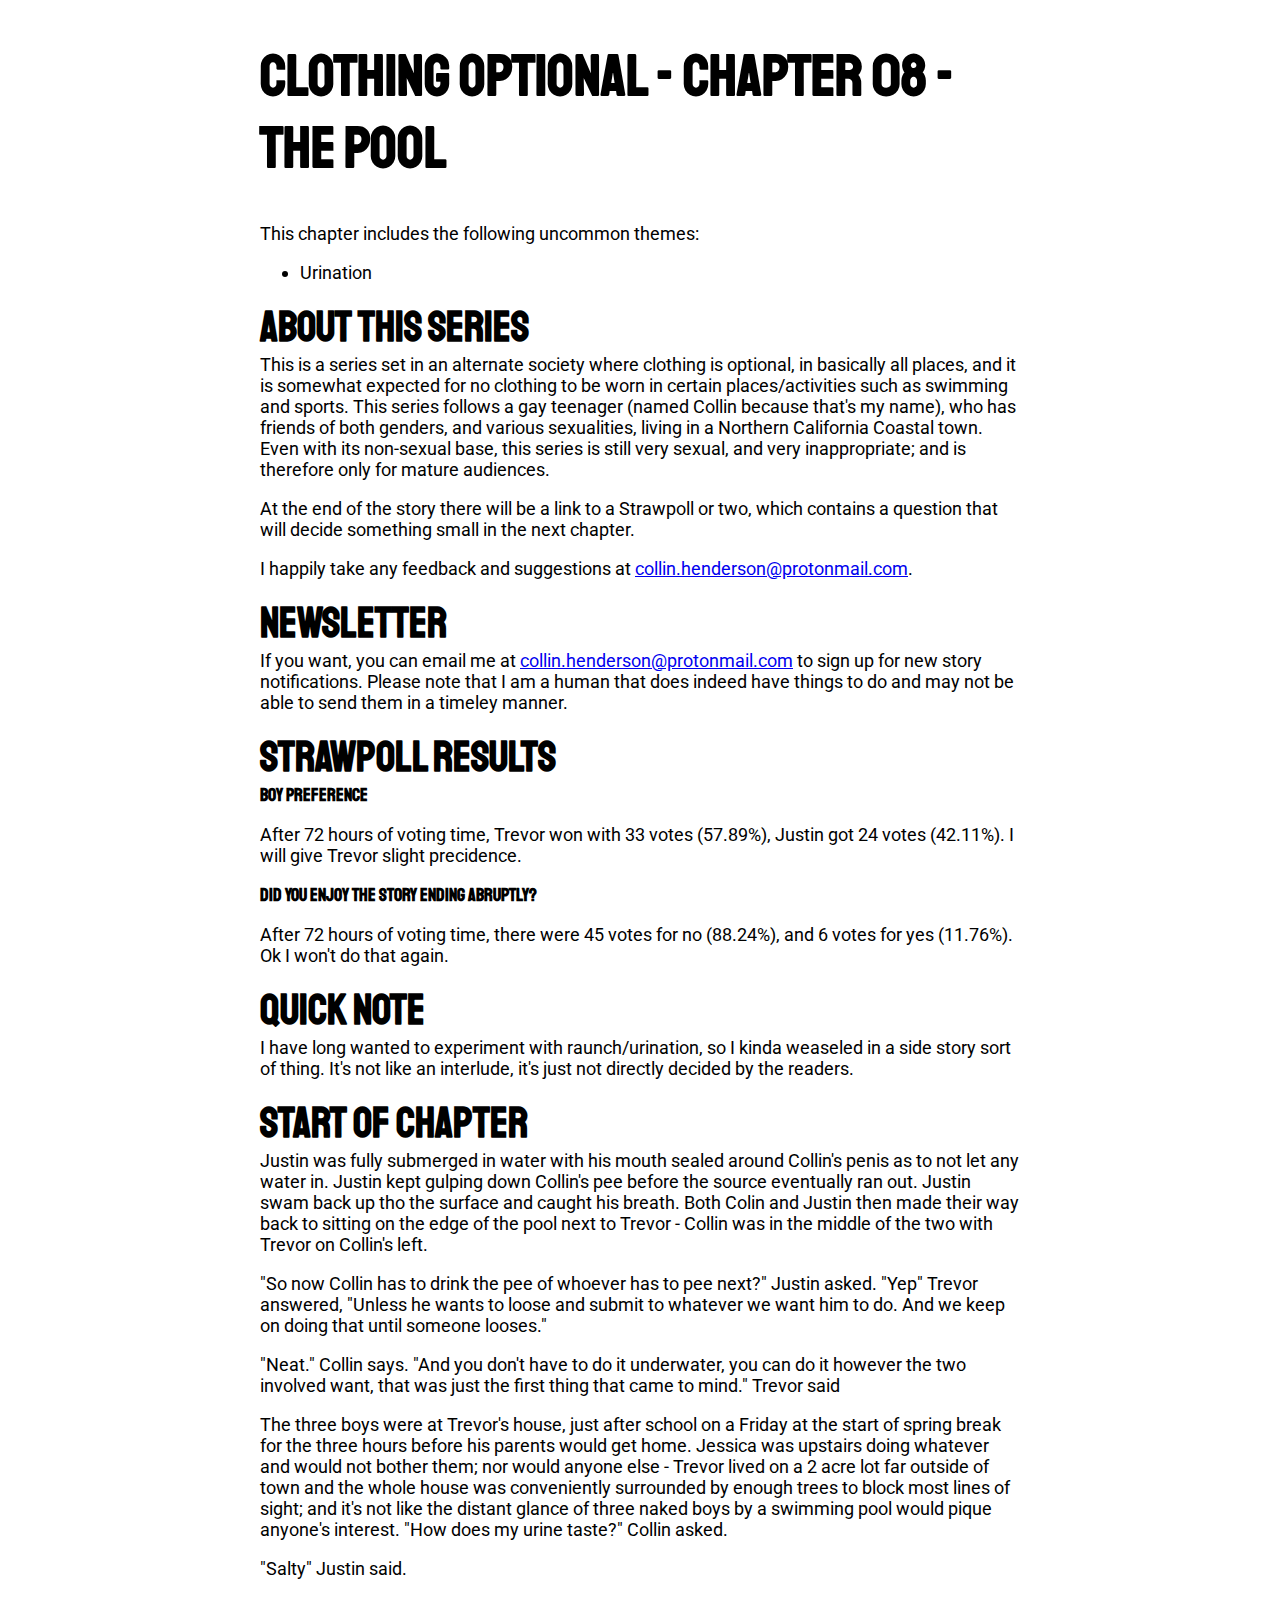
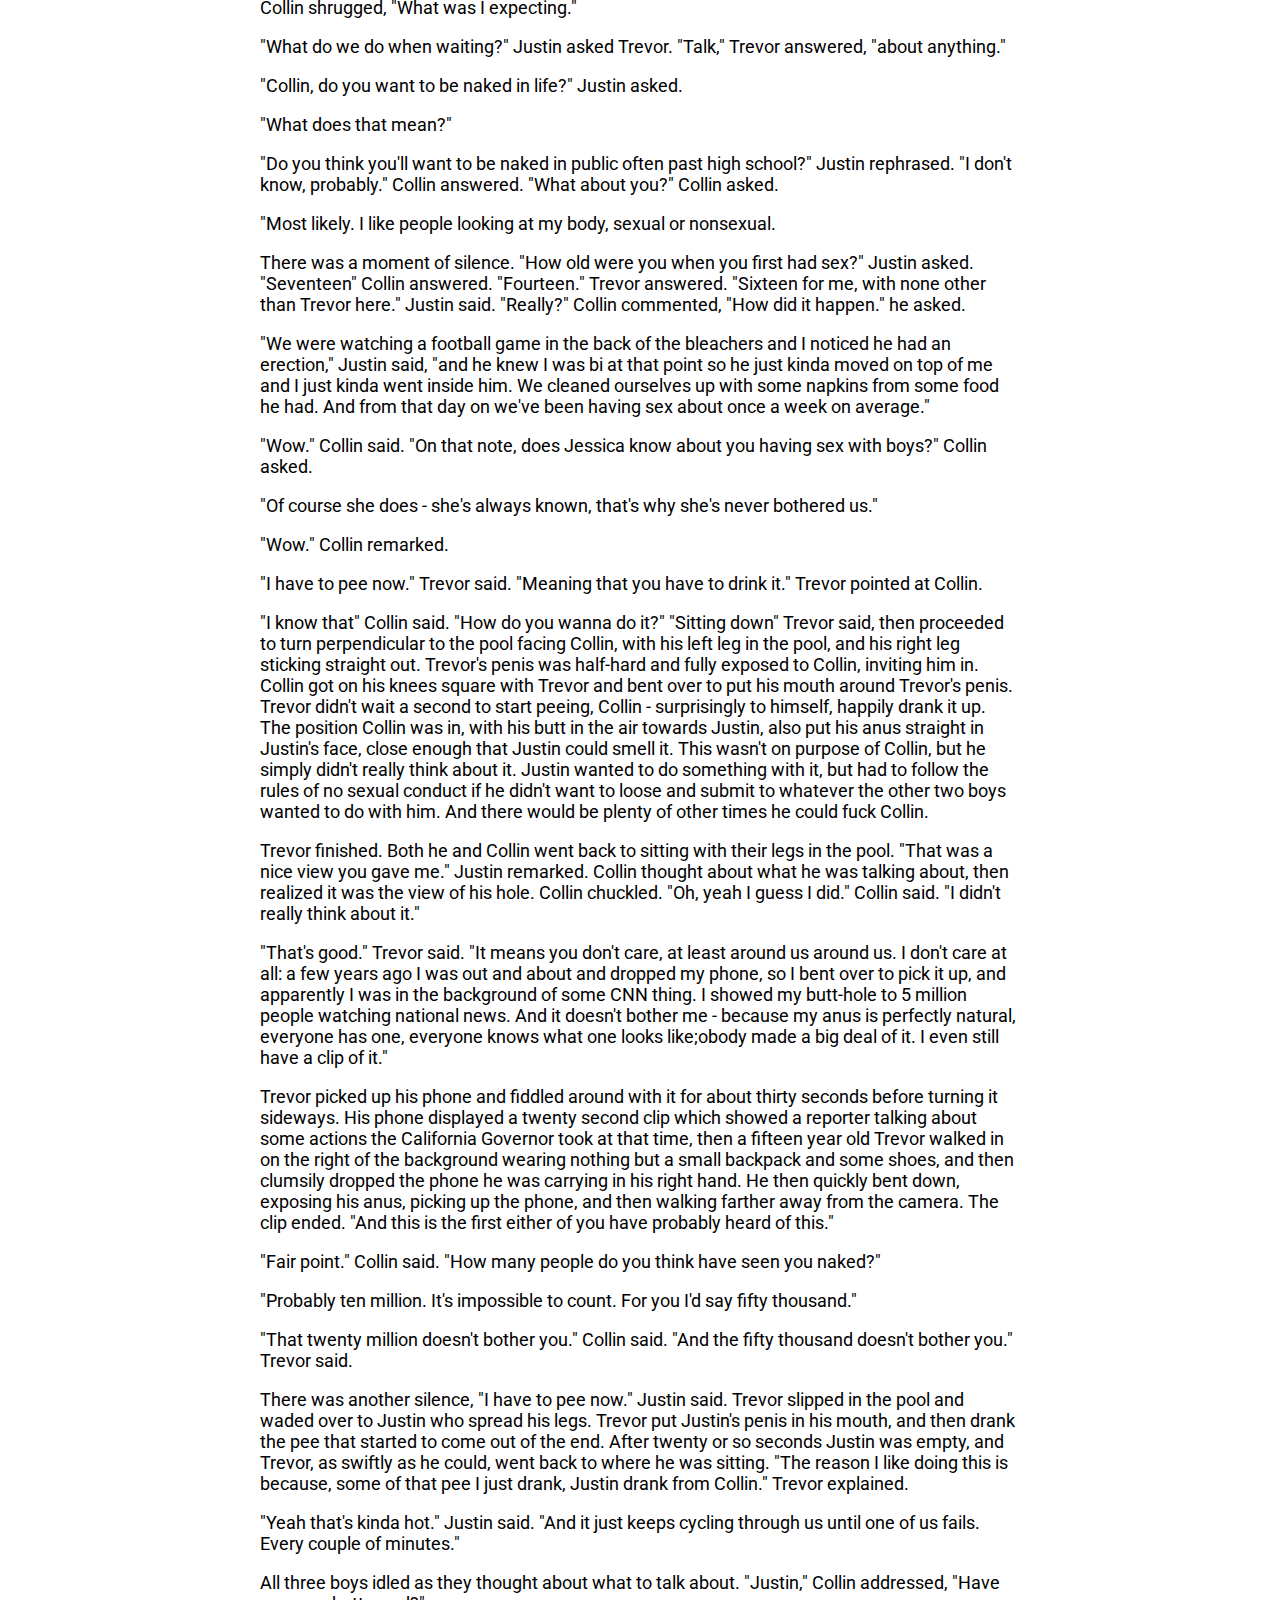
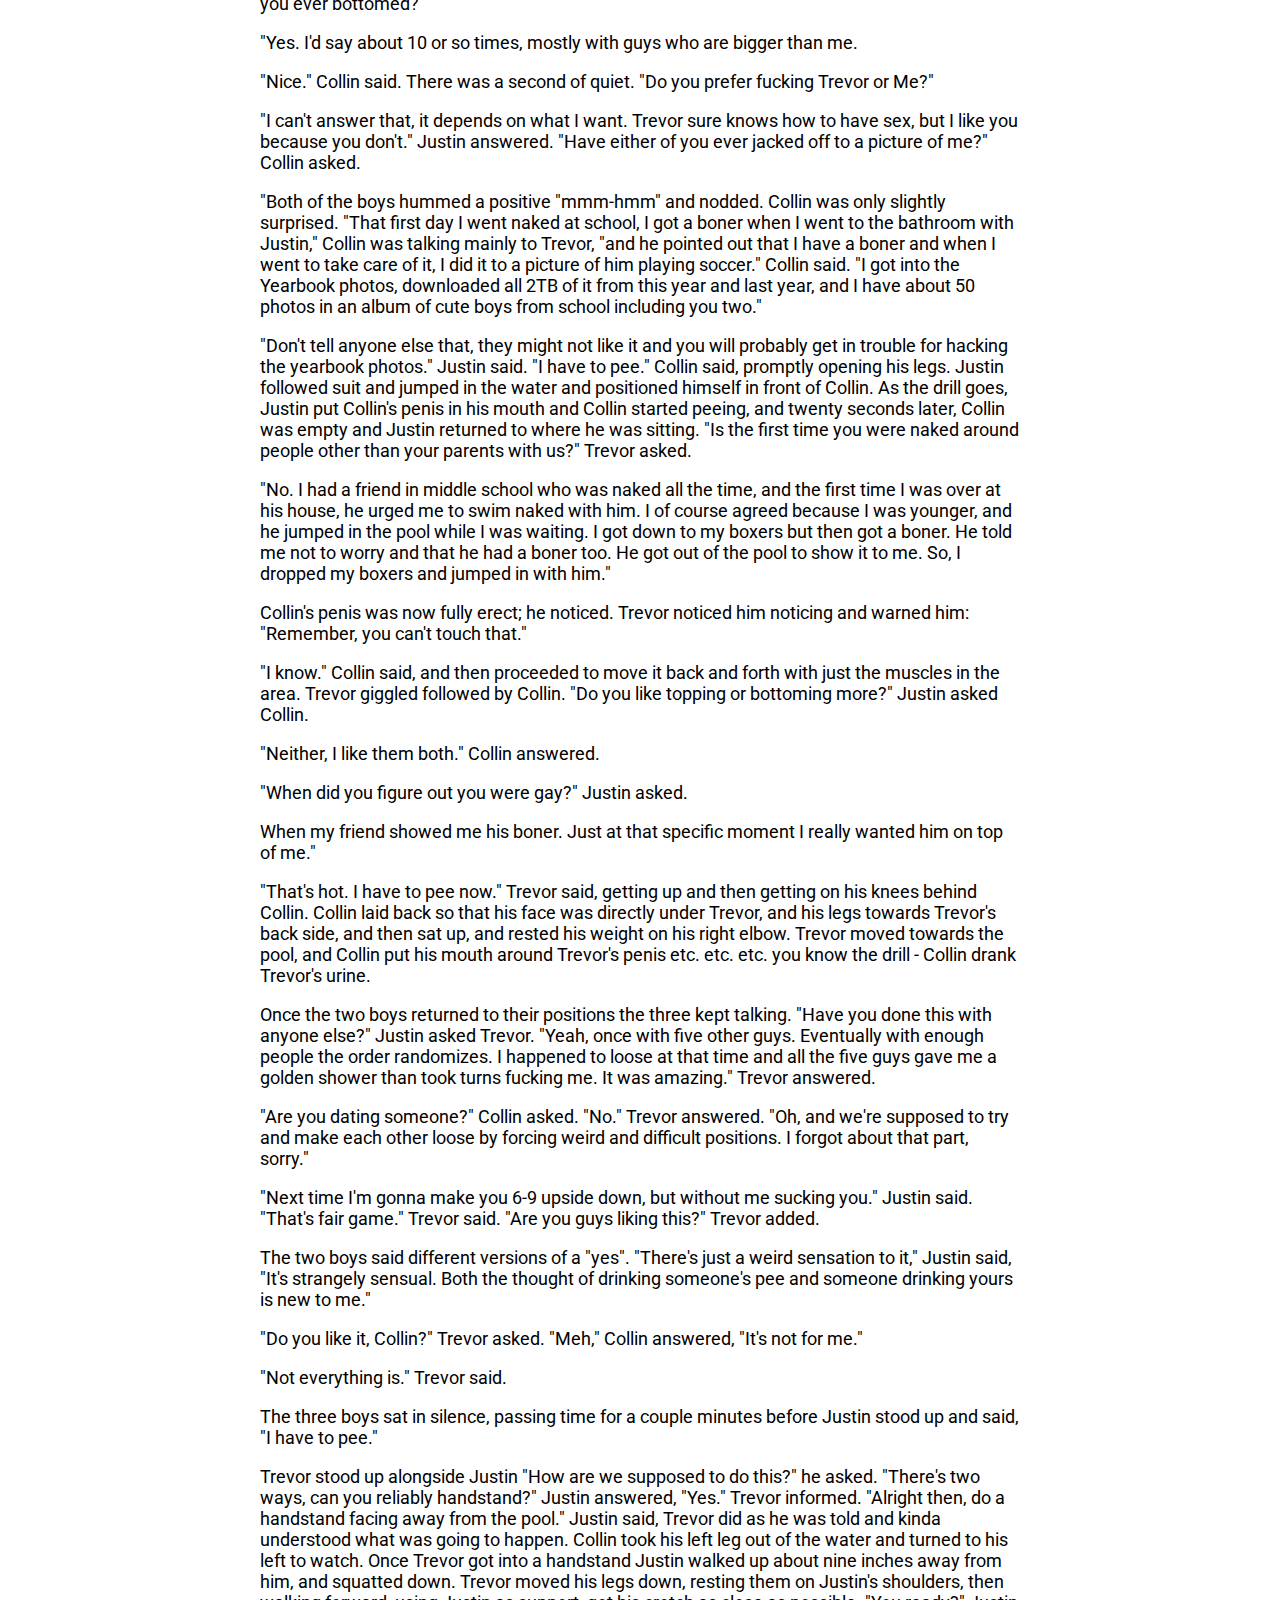
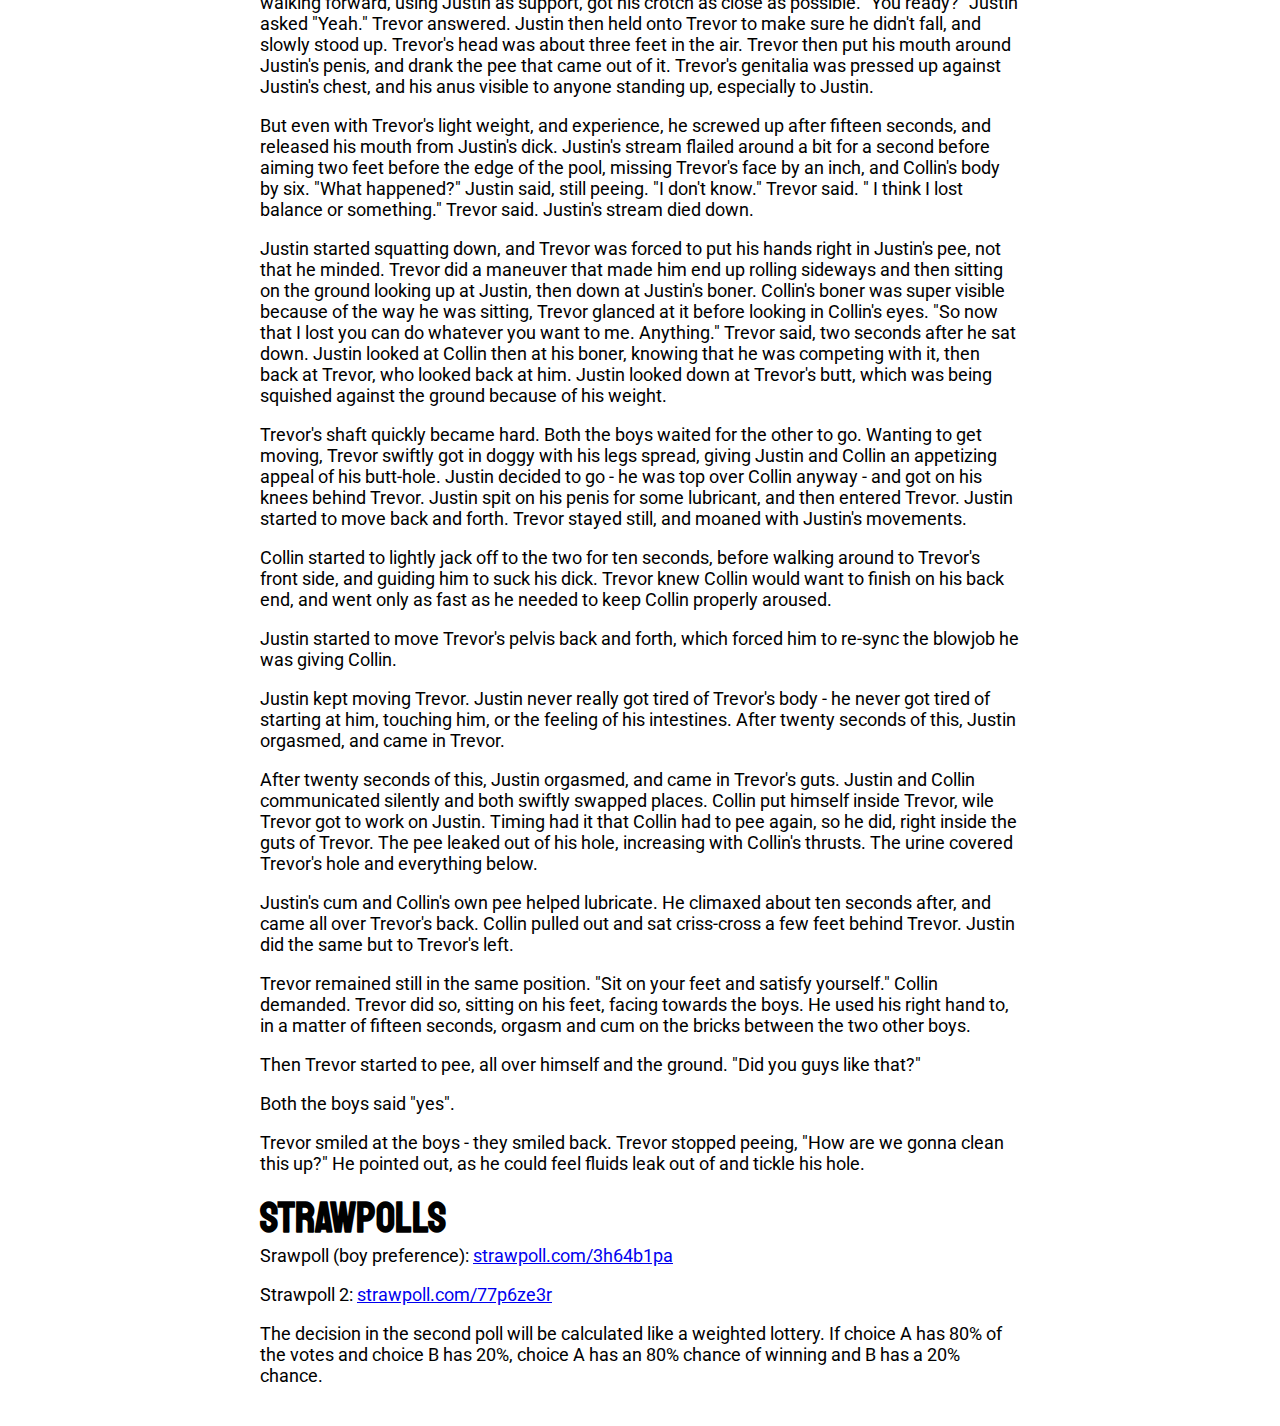
<file: clothing-optional/clothing-optional-8.html>
<html>
	<head>
		<title>Clothing Optional - Chapter 08 - The Pool</title>
		<meta name="viewport" content="width=device-width,initial-scale=1.0,maximum-scale=1" />
		<style>
			/* Fonts */
			@import url('https://fonts.googleapis.com/css?family=Roboto:400,400i,700,700i|Staatliches&display=swap');
			* {font-family:"Roboto", sans-serif;font-size:18px;margin-top:0px;}
			h1,h2,h3,h4,h5,h6{font-family:"Staatliches", sans-serif;}
			h1 {font-size:58px;}
			h2 {font-size:42px;margin-bottom:0px;}
			
			/* Sizing */
			.text-wrapper{margin-top:40px;margin-bottom:40px;margin-left:20px;margin-right:20px;}
			@media (min-width:840px) {.text-wrapper{margin-left:calc(50% - 380px);margin-right:calc(50% - 380px);}}
			
			/* Tables */
			th, td {padding:5px;}
			th {background-color:#dfdfdf;}
			td {padding-bottom:10px;text-align:center;}
			
			/* Other */
			hr {width:70%;margin-left:15%;margin-right:15%;margin-top:30px;margin-bottom:30px;}
			
			/* Dark mode */
			@media (prefers-color-scheme: dark) {
				body {background-color: #131313;color:#dfdfdf;}
				th {background-color:#2a2a2a;}
			}
		</style>
	</head>
	<body>
		<div class="text-wrapper">
			<h1>Clothing Optional - Chapter 08 - The Pool</h1>
			<p>This chapter includes the following uncommon themes:</p>
			<ul>
				<li>Urination</li>
			</ul>
			<h2>About this series</h2>
			<p>This is a series set in an alternate society where clothing is optional, in basically all places, and it is somewhat expected for no clothing to be worn in certain places/activities such as swimming and sports. This series follows a gay teenager (named Collin because that's my name), who has friends of both genders, and various sexualities, living in a Northern California Coastal town. Even with its non-sexual base, this series is still very sexual, and very inappropriate; and is therefore only for mature audiences.</p>
			<p>At the end of the story there will be a link to a Strawpoll or two, which contains a question that will decide something small in the next chapter.</p>
			<p>I happily take any feedback and suggestions at <a href="mailto:collin.henderson@protonmail.com">collin.henderson@protonmail.com</a>.</p>
			<h2>Newsletter</h2>
			<p>If you want, you can email me at <a href="mailto:collin.henderson@protonmail.com">collin.henderson@protonmail.com</a> to sign up for new story notifications. Please note that I am a human that does indeed have things to do and may not be able to send them in a timeley manner.</p>
			<h2>Strawpoll Results</h2>
			<h3>Boy Preference</h3>
			<p>After 72 hours of voting time, Trevor won with 33 votes (57.89%), Justin got 24 votes (42.11%). I will give Trevor slight precidence.</p>
			<h3> Did you enjoy the story ending abruptly?</h3>
			<p>After 72 hours of voting time, there were 45 votes for no (88.24%), and 6 votes for yes (11.76%). Ok I won't do that again.</p>
			<h2>Quick Note</h2>
			<p>I have long wanted to experiment with raunch/urination, so I kinda weaseled in a side story sort of thing. It's not like an interlude, it's just not directly decided by the readers.</p>
			<h2>Start of Chapter</h2>
			<p>Justin was fully submerged in water with his mouth sealed around Collin's penis as to not let any water in. Justin kept gulping down Collin's pee before the source eventually ran out. Justin swam back up tho the surface and caught his breath. Both Colin and Justin then made their way back to sitting on the edge of the pool next to Trevor - Collin was in the middle of the two with Trevor on Collin's left.</p>
			<p>"So now Collin has to drink the pee of whoever has to pee next?" Justin asked. "Yep" Trevor answered, "Unless he wants to loose and submit to whatever we want him to do. And we keep on doing that until someone looses."</p>
			<p>"Neat." Collin says. "And you don't have to do it underwater, you can do it however the two involved want, that was just the first thing that came to mind." Trevor said</p>
			<p>The three boys were at Trevor's house, just after school on a Friday at the start of spring break for the three hours before his parents would get home. Jessica was upstairs doing whatever and would not bother them; nor would anyone else - Trevor lived on a 2 acre lot far outside of town and the whole house was conveniently surrounded by enough trees to block most lines of sight; and it's not like the distant glance of three naked boys by a swimming pool would pique anyone's interest. "How does my urine taste?" Collin asked.</p>
			<p>"Salty" Justin said.</p>
			<p>Collin shrugged, "What was I expecting."</p>
			<p>"What do we do when waiting?" Justin asked Trevor. "Talk," Trevor answered, "about anything."</p>
			<p>"Collin, do you want to be naked in life?" Justin asked.</p>
			<p>"What does that mean?"</p>
			<p>"Do you think you'll want to be naked in public often past high school?" Justin rephrased. "I don't know, probably." Collin answered. "What about you?" Collin asked.</p>
			<p>"Most likely. I like people looking at my body, sexual or nonsexual.</p>
			<p>There was a moment of silence. "How old were you when you first had sex?" Justin asked. "Seventeen" Collin answered. "Fourteen." Trevor answered. "Sixteen for me, with none other than Trevor here." Justin said. "Really?" Collin commented, "How did it happen." he asked.</p>
			<p>"We were watching a football game in the back of the bleachers and I noticed he had an erection," Justin said, "and he knew I was bi at that point so he just kinda moved on top of me and I just kinda went inside him. We cleaned ourselves up with some napkins from some food he had. And from that day on we've been having sex about once a week on average."</p>
			<p>"Wow." Collin said. "On that note, does Jessica know about you having sex with boys?" Collin asked.</p>
			<p>"Of course she does - she's always known, that's why she's never bothered us."</p>
			<p>"Wow." Collin remarked.</p>
			<p>"I have to pee now." Trevor said. "Meaning that you have to drink it." Trevor pointed at Collin.</p>
			<p>"I know that" Collin said. "How do you wanna do it?" "Sitting down" Trevor said, then proceeded to turn perpendicular to the pool facing Collin, with his left leg in the pool, and his right leg sticking straight out. Trevor's penis was half-hard and fully exposed to Collin, inviting him in. Collin got on his knees square with Trevor and bent over to put his mouth around Trevor's penis. Trevor didn't wait a second to start peeing, Collin - surprisingly to himself, happily drank it up. The position Collin was in, with his butt in the air towards Justin, also put his anus straight in Justin's face, close enough that Justin could smell it. This wasn't on purpose of Collin, but he simply didn't really think about it. Justin wanted to do something with it, but had to follow the rules of no sexual conduct if he didn't want to loose and submit to whatever the other two boys wanted to do with him. And there would be plenty of other times he could fuck Collin.</p>
			<p>Trevor finished. Both he and Collin went back to sitting with their legs in the pool. "That was a nice view you gave me." Justin remarked. Collin thought about what he was talking about, then realized it was the view of his hole. Collin chuckled. "Oh, yeah I guess I did." Collin said. "I didn't really think about it."</p>
			<p>"That's good." Trevor said. "It means you don't care, at least around us around us. I don't care at all: a few years ago I was out and about and dropped my phone, so I bent over to pick it up, and apparently I was in the background of some CNN thing. I showed my butt-hole to 5 million people watching national news. And it doesn't bother me - because my anus is perfectly natural, everyone has one, everyone knows what one looks like;obody made a big deal of it. I even still have a clip of it."</p>
			<p>Trevor picked up his phone and fiddled around with it for about thirty seconds before turning it sideways. His phone displayed a twenty second clip which showed a reporter talking about some actions the California Governor took at that time, then a fifteen year old Trevor walked in on the right of the background wearing nothing but a small backpack and some shoes, and then clumsily dropped the phone he was carrying in his right hand. He then quickly bent down, exposing his anus, picking up the phone, and then walking farther away from the camera. The clip ended. "And this is the first either of you have probably heard of this."</p>
			<p>"Fair point." Collin said. "How many people do you think have seen you naked?"</p>
			<p>"Probably ten million. It's impossible to count. For you I'd say fifty thousand."</p>
			<p>"That twenty million doesn't bother you." Collin said. "And the fifty thousand doesn't bother you." Trevor said.</p>
			<p>There was another silence, "I have to pee now." Justin said. Trevor slipped in the pool and waded over to Justin who spread his legs. Trevor put Justin's penis in his mouth, and then drank the pee that started to come out of the end. After twenty or so seconds Justin was empty, and Trevor, as swiftly as he could, went back to where he was sitting. "The reason I like doing this is because, some of that pee I just drank, Justin drank from Collin." Trevor explained.</p>
			<p>"Yeah that's kinda hot." Justin said. "And it just keeps cycling through us until one of us fails. Every couple of minutes."</p>
			<p>All three boys idled as they thought about what to talk about. "Justin," Collin addressed, "Have you ever bottomed?"</p>
			<p>"Yes. I'd say about 10 or so times, mostly with guys who are bigger than me.</p>
			<p>"Nice." Collin said. There was a second of quiet. "Do you prefer fucking Trevor or Me?"</p>
			<p>"I can't answer that, it depends on what I want. Trevor sure knows how to have sex, but I like you because you don't." Justin answered. "Have either of you ever jacked off to a picture of me?" Collin asked.</p>
			<p>"Both of the boys hummed a positive "mmm-hmm" and nodded. Collin was only slightly surprised. "That first day I went naked at school, I got a boner when I went to the bathroom with Justin," Collin was talking mainly to Trevor, "and he pointed out that I have a boner and when I went to take care of it, I did it to a picture of him playing soccer." Collin said. "I got into the Yearbook photos, downloaded all 2TB of it from this year and last year, and I have about 50 photos in an album of cute boys from school including you two."</p>
			<p>"Don't tell anyone else that, they might not like it and you will probably get in trouble for hacking the yearbook photos." Justin said. "I have to pee." Collin said, promptly opening his legs. Justin followed suit and jumped in the water and positioned himself in front of Collin. As the drill goes, Justin put Collin's penis in his mouth and Collin started peeing, and twenty seconds later, Collin was empty and Justin returned to where he was sitting. "Is the first time you were naked around people other than your parents with us?" Trevor asked.</p>
			<p>"No. I had a friend in middle school who was naked all the time, and the first time I was over at his house, he urged me to swim naked with him. I of course agreed because I was younger, and he jumped in the pool while I was waiting. I got down to my boxers but then got a boner. He told me not to worry and that he had a boner too. He got out of the pool to show it to me. So, I dropped my boxers and jumped in with him."</p>
			<p>Collin's penis was now fully erect; he noticed. Trevor noticed him noticing and warned him: "Remember, you can't touch that."</p>
			<p>"I know." Collin said, and then proceeded to move it back and forth with just the muscles in the area. Trevor giggled followed by Collin. "Do you like topping or bottoming more?" Justin asked Collin.</p>
			<p>"Neither, I like them both." Collin answered.</p>
			<p>"When did you figure out you were gay?" Justin asked.</p>
			<p>When my friend showed me his boner. Just at that specific moment I really wanted him on top of me."</p>
			<p>"That's hot. I have to pee now." Trevor said, getting up and then getting on his knees behind Collin. Collin laid back so that his face was directly under Trevor, and his legs towards Trevor's back side, and then sat up, and rested his weight on his right elbow. Trevor moved towards the pool, and Collin put his mouth around Trevor's penis etc. etc. etc. you know the drill - Collin drank Trevor's urine.</p>
			<p>Once the two boys returned to their positions the three kept talking. "Have you done this with anyone else?" Justin asked Trevor. "Yeah, once with five other guys. Eventually with enough people the order randomizes. I happened to loose at that time and all the five guys gave me a golden shower than took turns fucking me. It was amazing." Trevor answered.</p>
			<p>"Are you dating someone?" Collin asked. "No." Trevor answered. "Oh, and we're supposed to try and make each other loose by forcing weird and difficult positions. I forgot about that part, sorry."</p>
			<p>"Next time I'm gonna make you 6-9 upside down, but without me sucking you." Justin said. "That's fair game." Trevor said. "Are you guys liking this?" Trevor added.</p>
			<p>The two boys said different versions of a "yes". "There's just a weird sensation to it," Justin said, "It's strangely sensual. Both the thought of drinking someone's pee and someone drinking yours is new to me."</p>
			<p>"Do you like it, Collin?" Trevor asked. "Meh," Collin answered, "It's not for me."</p>
			<p>"Not everything is." Trevor said.</p>
			<p>The three boys sat in silence, passing time for a couple minutes before Justin stood up and said, "I have to pee."
			<p>Trevor stood up alongside Justin "How are we supposed to do this?" he asked. "There's two ways, can you reliably handstand?" Justin answered, "Yes." Trevor informed. "Alright then, do a handstand facing away from the pool." Justin said, Trevor did as he was told and kinda understood what was going to happen. Collin took his left leg out of the water and turned to his left to watch. Once Trevor got into a handstand Justin walked up about nine inches away from him, and squatted down. Trevor moved his legs down, resting them on Justin's shoulders, then walking forward, using Justin as support, got his crotch as close as possible. "You ready?" Justin asked "Yeah." Trevor answered. Justin then held onto Trevor to make sure he didn't fall, and slowly stood up. Trevor's head was about three feet in the air. Trevor then put his mouth around Justin's penis, and drank the pee that came out of it. Trevor's genitalia was pressed up against Justin's chest, and his anus visible to anyone standing up, especially to Justin.</p>
			<p>But even with Trevor's light weight, and experience, he screwed up after fifteen seconds, and released his mouth from Justin's dick. Justin's stream flailed around a bit for a second before aiming two feet before the edge of the pool, missing Trevor's face by an inch, and Collin's body by six. "What happened?" Justin said, still peeing. "I don't know." Trevor said. " I think I lost balance or something." Trevor said. Justin's stream died down.</p>
			<p>Justin started squatting down, and Trevor was forced to put his hands right in Justin's pee, not that he minded. Trevor did a maneuver that made him end up rolling sideways and then sitting on the ground looking up at Justin, then down at Justin's boner. Collin's boner was super visible because of the way he was sitting, Trevor glanced at it before looking in Collin's eyes. "So now that I lost you can do whatever you want to me. Anything." Trevor said, two seconds after he sat down. Justin looked at Collin then at his boner, knowing that he was competing with it, then back at Trevor, who looked back at him. Justin looked down at Trevor's butt, which was being squished against the ground because of his weight.</p>
			<p>Trevor's shaft quickly became hard. Both the boys waited for the other to go. Wanting to get moving, Trevor swiftly got in doggy with his legs spread, giving Justin and Collin an appetizing appeal of his butt-hole. Justin decided to go - he was top over Collin anyway - and got on his knees behind Trevor. Justin spit on his penis for some lubricant, and then entered Trevor. Justin started to move back and forth. Trevor stayed still, and moaned with Justin's movements.</p>
			<p>Collin started to lightly jack off to the two for ten seconds, before walking around to Trevor's front side, and guiding him to suck his dick. Trevor knew Collin would want to finish on his back end, and went only as fast as he needed to keep Collin properly aroused.</p>
			<p>Justin started to move Trevor's pelvis back and forth, which forced him to re-sync the blowjob he was giving Collin.</p>
			<p>Justin kept moving Trevor. Justin never really got tired of Trevor's body - he never got tired of starting at him, touching him, or the feeling of his intestines. After twenty seconds of this, Justin orgasmed, and came in Trevor.</p>
			<p>After twenty seconds of this, Justin orgasmed, and came in Trevor's guts. Justin and Collin communicated silently and both swiftly swapped places. Collin put himself inside Trevor, wile Trevor got to work on Justin. Timing had it that Collin had to pee again, so he did, right inside the guts of Trevor. The pee leaked out of his hole, increasing with Collin's thrusts. The urine covered Trevor's hole and everything below.</p>
			<p>Justin's cum and Collin's own pee helped lubricate. He climaxed about ten seconds after, and came all over Trevor's back. Collin pulled out and sat criss-cross a few feet behind Trevor. Justin did the same but to Trevor's left.</p>
			<p>Trevor remained still in the same position. "Sit on your feet and satisfy yourself." Collin demanded. Trevor did so, sitting on his feet, facing towards the boys. He used his right hand to, in a matter of fifteen seconds, orgasm and cum on the bricks between the two other boys.</p>
			<p>Then Trevor started to pee, all over himself and the ground. "Did you guys like that?"</p>
			<p>Both the boys said "yes".</p>
			<p>Trevor smiled at the boys - they smiled back. Trevor stopped peeing, "How are we gonna clean this up?" He pointed out, as he could feel fluids leak out of and tickle his hole.</p>
			<h2>Strawpolls</h2>
			<p>Srawpoll (boy preference): <a href="https://strawpoll.com/3h64b1pa">strawpoll.com/3h64b1pa</a></p>
			<p>Strawpoll 2: <a href="https://strawpoll.com/77p6ze3r">strawpoll.com/77p6ze3r</a></p>
			<p>The decision in the second poll will be calculated like a weighted lottery. If choice A has 80% of the votes and choice B has 20%, choice A has an 80% chance of winning and B has a 20% chance.</p>
		</div>
	</body>
</html>
</file>
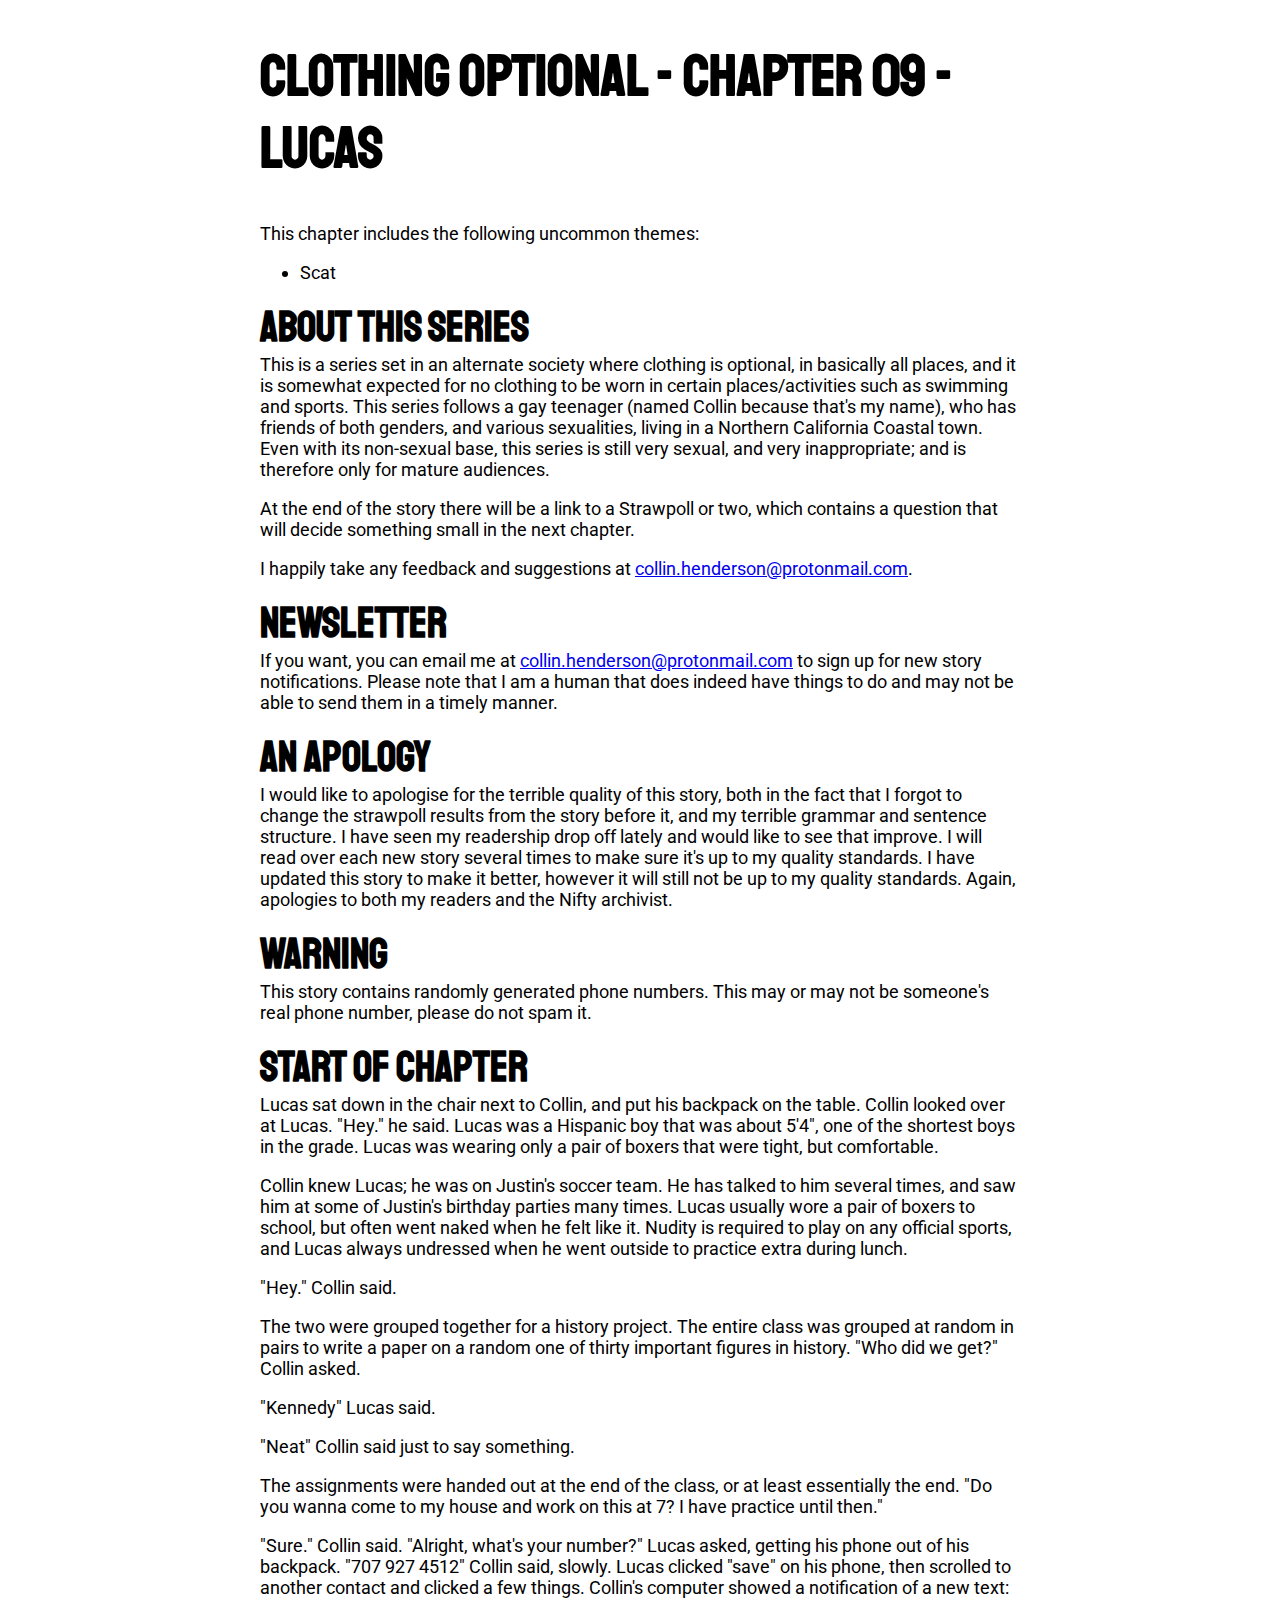
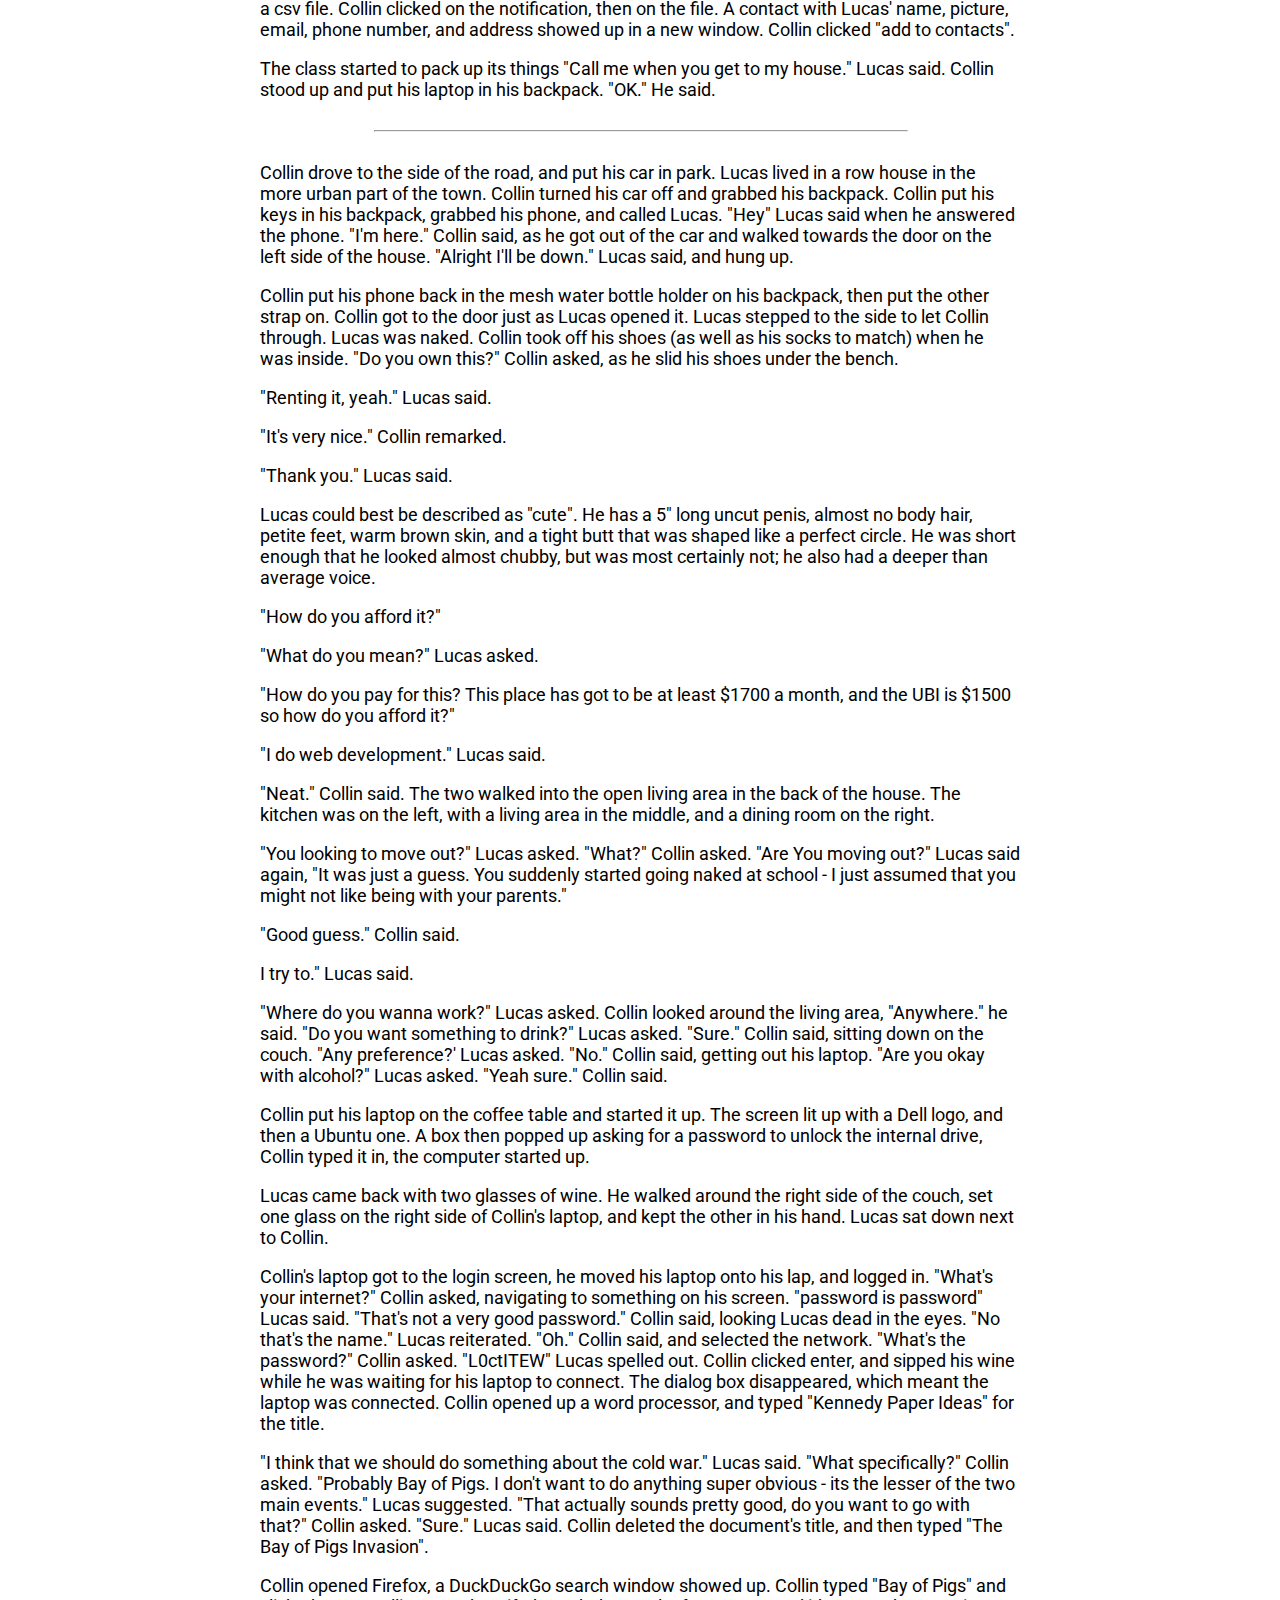
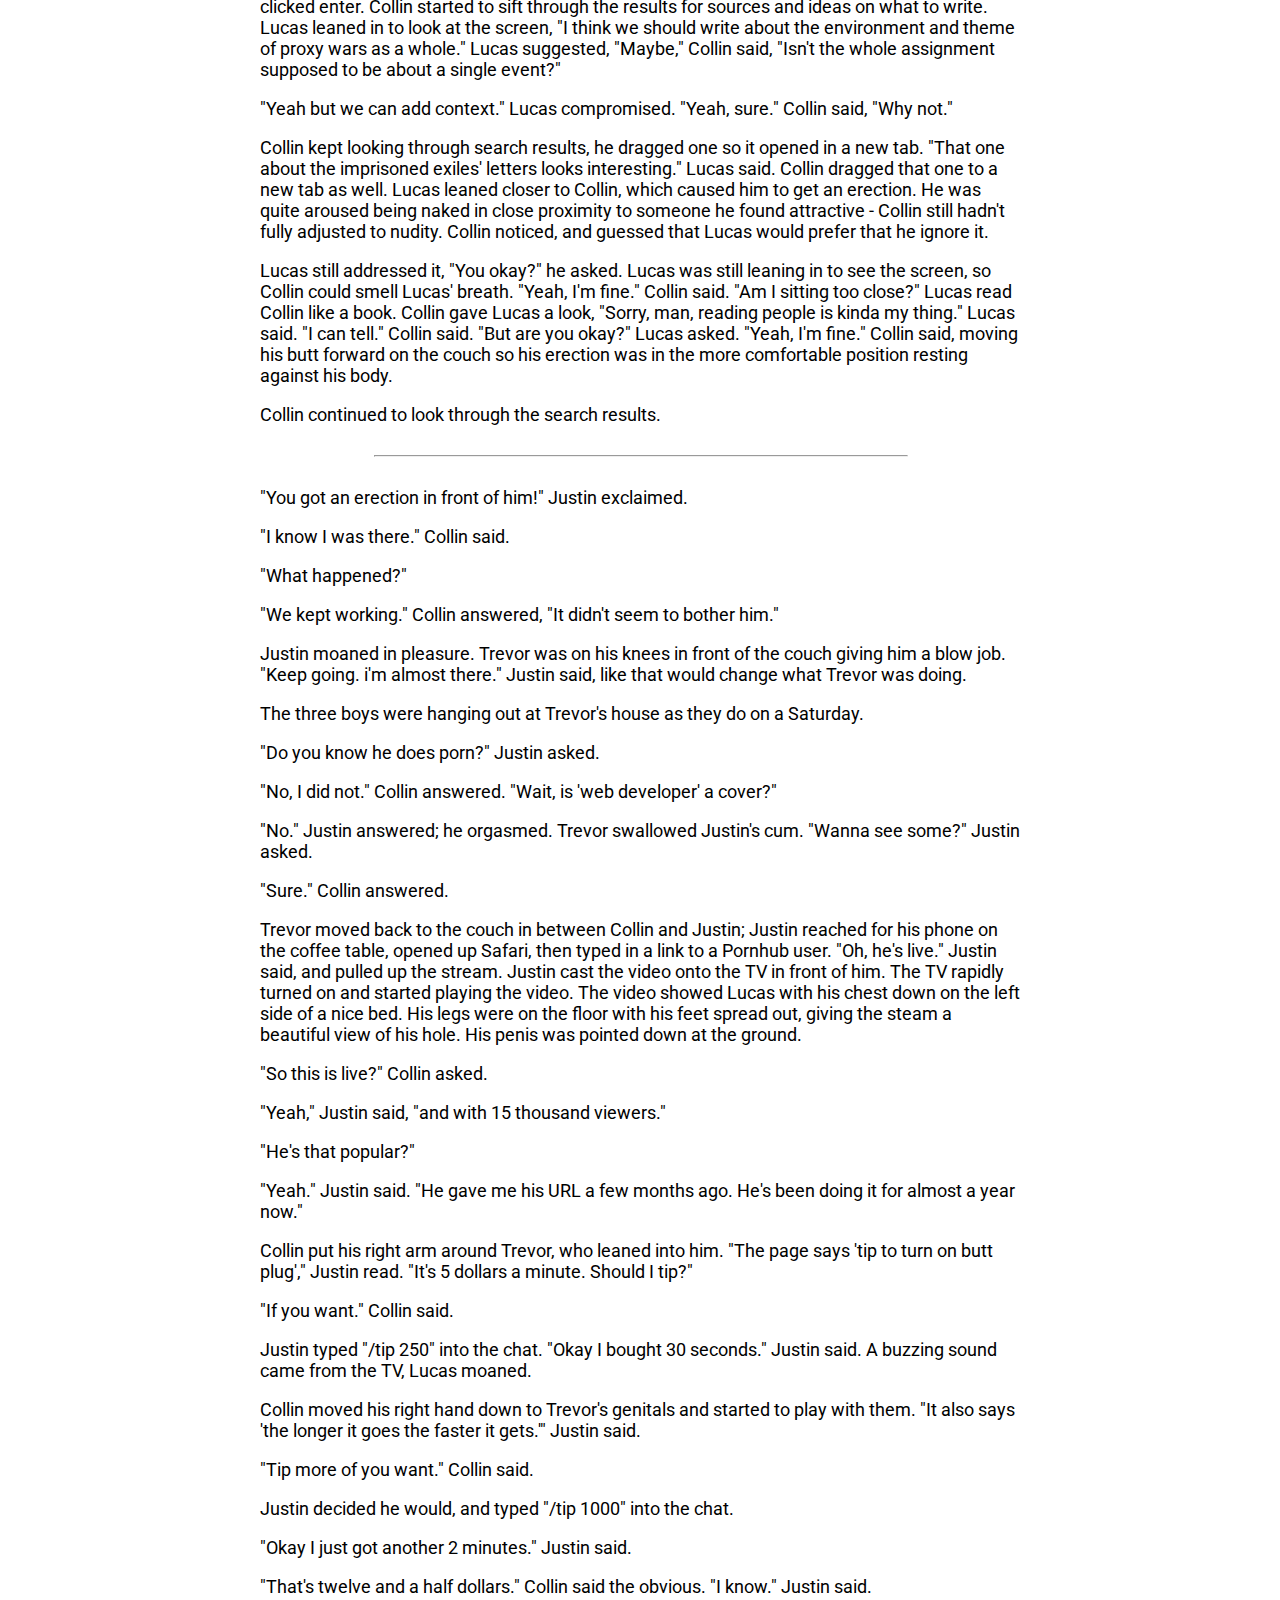
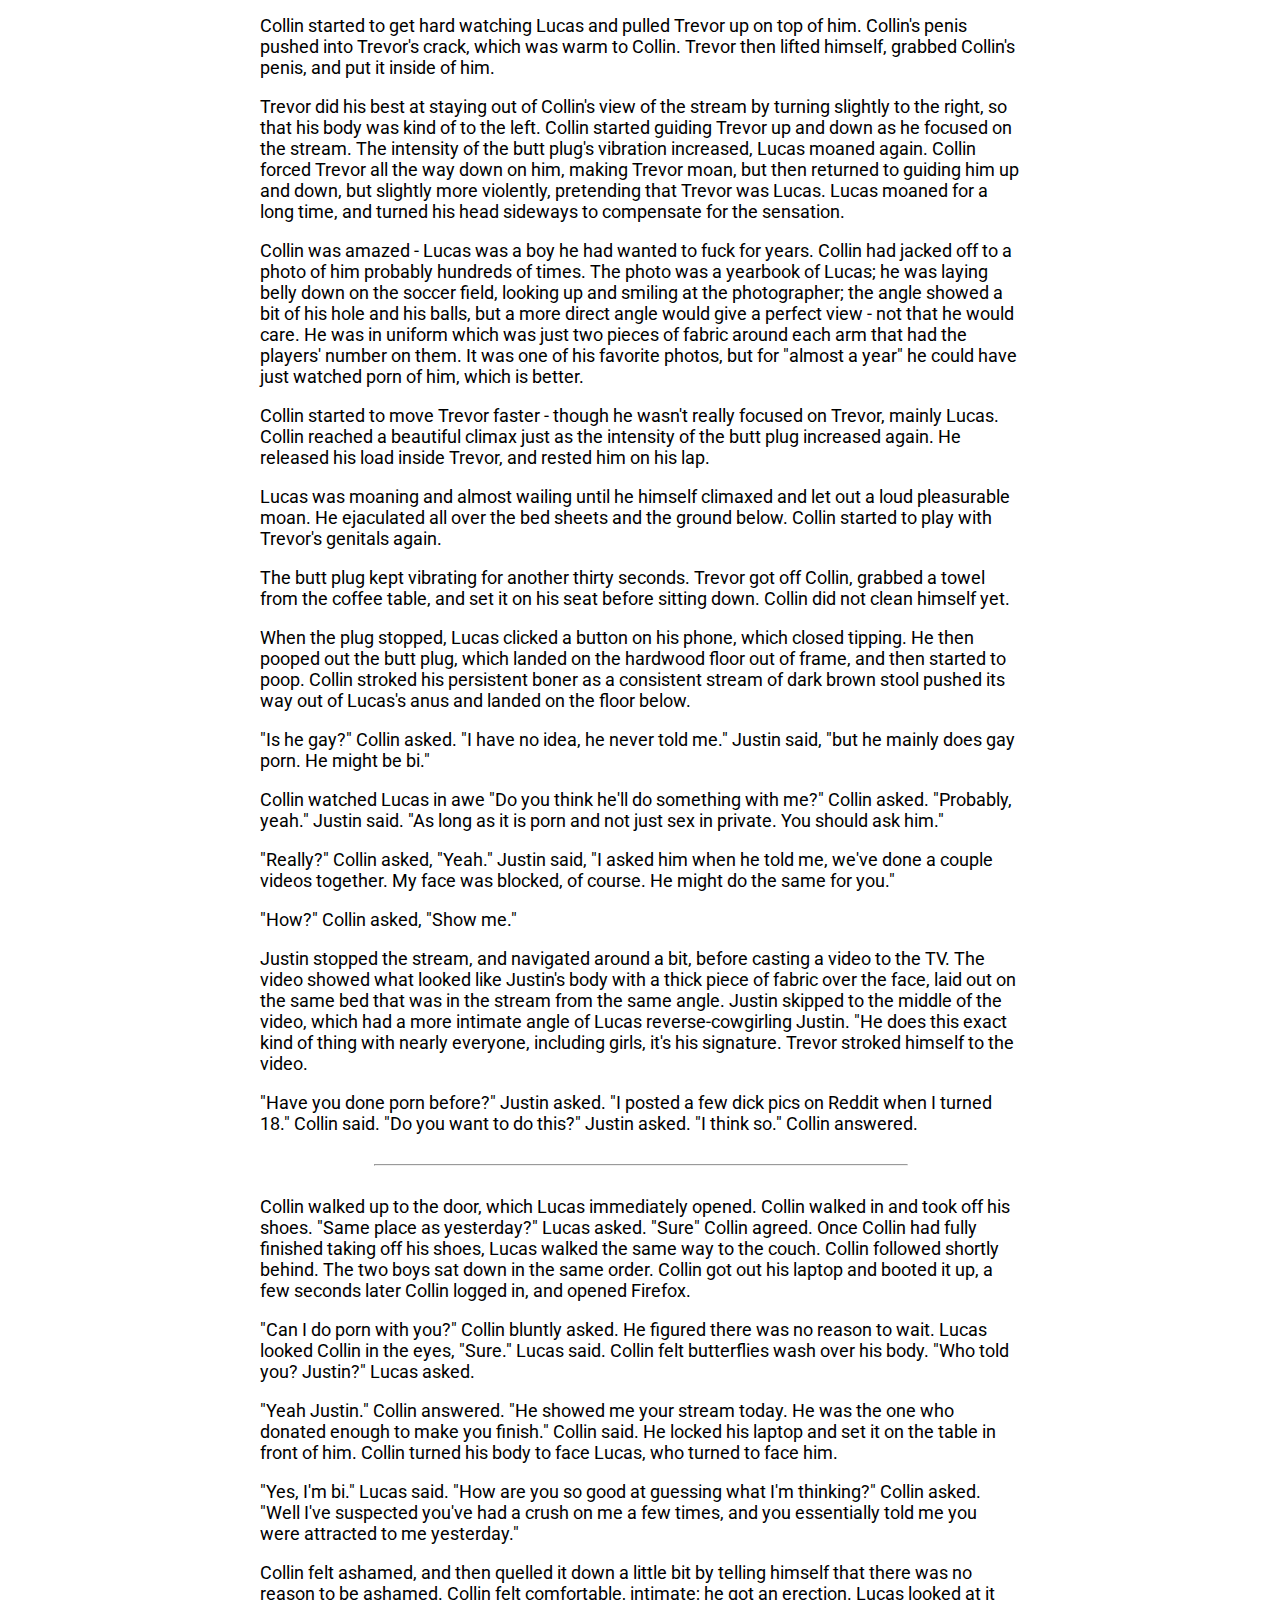
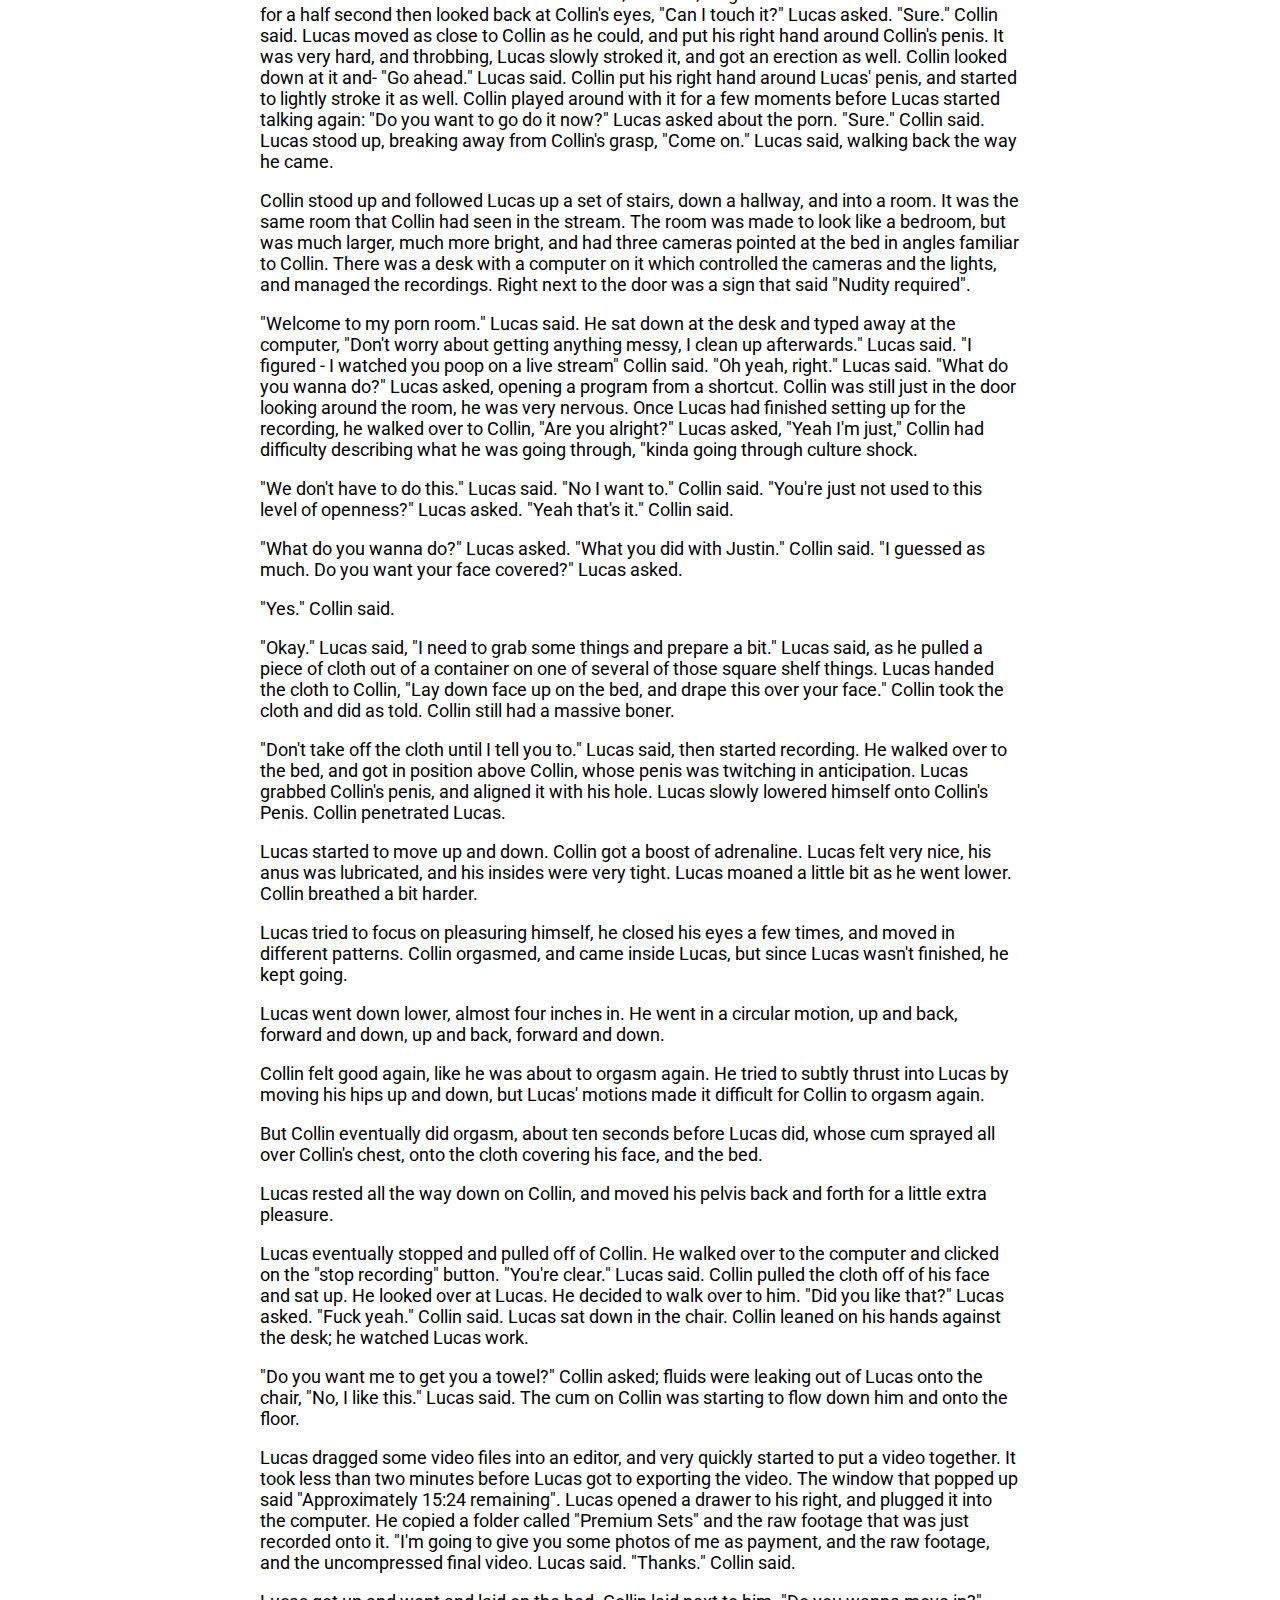
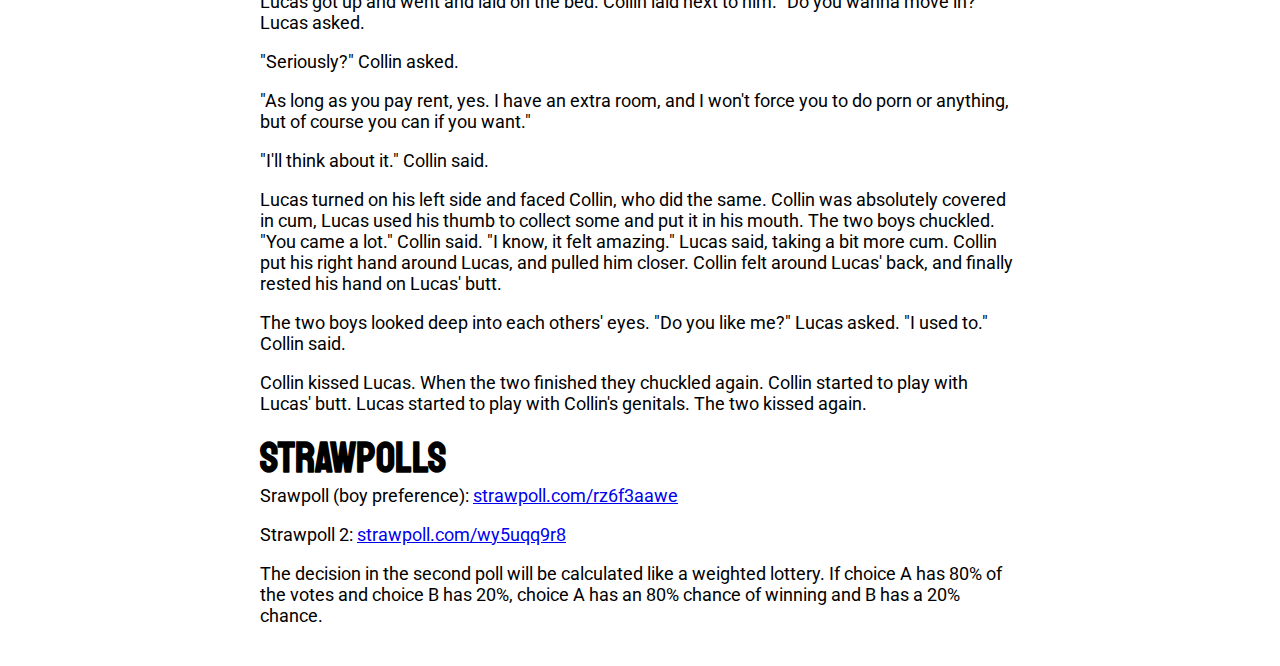
<file: clothing-optional/clothing-optional-9.html>
<html>
	<head>
		<title>Clothing Optional - Chapter 09 - Lucas</title>
		<meta name="viewport" content="width=device-width,initial-scale=1.0,maximum-scale=1" />
		<style>
			/* Fonts */
			@import url('https://fonts.googleapis.com/css?family=Roboto:400,400i,700,700i|Staatliches&display=swap');
			* {font-family:"Roboto", sans-serif;font-size:18px;margin-top:0px;}
			h1,h2,h3,h4,h5,h6{font-family:"Staatliches", sans-serif;}
			h1 {font-size:58px;}
			h2 {font-size:42px;margin-bottom:0px;}
			
			/* Sizing */
			.text-wrapper{margin-top:40px;margin-bottom:40px;margin-left:20px;margin-right:20px;}
			@media (min-width:840px) {.text-wrapper{margin-left:calc(50% - 380px);margin-right:calc(50% - 380px);}}
			
			/* Tables */
			th, td {padding:5px;}
			th {background-color:#dfdfdf;}
			td {padding-bottom:10px;text-align:center;}
			
			/* Other */
			hr {width:70%;margin-left:15%;margin-right:15%;margin-top:30px;margin-bottom:30px;}
			
			/* Dark mode */
			@media (prefers-color-scheme: dark) {
				body {background-color: #131313;color:#dfdfdf;}
				th {background-color:#2a2a2a;}
			}
		</style>
	</head>
	<body>
		<div class="text-wrapper">
			<h1>Clothing Optional - Chapter 09 - Lucas</h1>
			<p>This chapter includes the following uncommon themes:</p>
			<ul>
				<li>Scat</li>
			</ul>
			<h2>About this series</h2>
			<p>This is a series set in an alternate society where clothing is optional, in basically all places, and it is somewhat expected for no clothing to be worn in certain places/activities such as swimming and sports. This series follows a gay teenager (named Collin because that's my name), who has friends of both genders, and various sexualities, living in a Northern California Coastal town. Even with its non-sexual base, this series is still very sexual, and very inappropriate; and is therefore only for mature audiences.</p>
			<p>At the end of the story there will be a link to a Strawpoll or two, which contains a question that will decide something small in the next chapter.</p>
			<p>I happily take any feedback and suggestions at <a href="mailto:collin.henderson@protonmail.com">collin.henderson@protonmail.com</a>.</p>
			<h2>Newsletter</h2>
			<p>If you want, you can email me at <a href="mailto:collin.henderson@protonmail.com">collin.henderson@protonmail.com</a> to sign up for new story notifications. Please note that I am a human that does indeed have things to do and may not be able to send them in a timely manner.</p>
			<h2>An Apology</h2>
			<p>I would like to apologise for the terrible quality of this story, both in the fact that I forgot to change the strawpoll results from the story before it, and my terrible grammar and sentence structure. I have seen my readership drop off lately and would like to see that improve. I will read over each new story several times to make sure it's up to my quality standards. I have updated this story to make it better, however it will still not be up to my quality standards. Again, apologies to both my readers and the Nifty archivist.</p>
			<h2>Warning</h2>
			<p>This story contains randomly generated phone numbers. This may or may not be someone's real phone number, please do not spam it.</p>
			<h2>Start of Chapter</h2>
			<p>Lucas sat down in the chair next to Collin, and put his backpack on the table. Collin looked over at Lucas. "Hey." he said. Lucas was a Hispanic boy that was about 5'4", one of the shortest boys in the grade. Lucas was wearing only a pair of boxers that were tight, but comfortable.</p>
			<p>Collin knew Lucas; he was on Justin's soccer team. He has talked to him several times, and saw him at some of Justin's birthday parties many times. Lucas usually wore a pair of boxers to school, but often went naked when he felt like it. Nudity is required to play on any official sports, and Lucas always undressed when he went outside to practice extra during lunch.</p>
			<p>"Hey." Collin said.</p>
			<p>The two were grouped together for a history project. The entire class was grouped at random in pairs to write a paper on a random one of thirty important figures in history. "Who did we get?" Collin asked.</p>
			<p>"Kennedy" Lucas said.</p>
			<p>"Neat" Collin said just to say something.</p>
			<p>The assignments were handed out at the end of the class, or at least essentially the end. "Do you wanna come to my house and work on this at 7? I have practice until then."</p>
			<p>"Sure." Collin said. "Alright, what's your number?" Lucas asked, getting his phone out of his backpack. "707 927 4512" Collin said, slowly. Lucas clicked "save" on his phone, then scrolled to another contact and clicked a few things. Collin's computer showed a notification of a new text: a csv file. Collin clicked on the notification, then on the file. A contact with Lucas' name, picture, email, phone number, and address showed up in a new window. Collin clicked "add to contacts".</p>
			<p>The class started to pack up its things "Call me when you get to my house." Lucas said. Collin stood up and put his laptop in his backpack. "OK." He said.</p>
			<hr />
			<p>Collin drove to the side of the road, and put his car in park. Lucas lived in a row house in the more urban part of the town. Collin turned his car off and grabbed his backpack. Collin put his keys in his backpack, grabbed his phone, and called Lucas. "Hey" Lucas said when he answered the phone. "I'm here." Collin said, as he got out of the car and walked towards the door on the left side of the house. "Alright I'll be down." Lucas said, and hung up.</p>
			<p>Collin put his phone back in the mesh water bottle holder on his backpack, then put the other strap on. Collin got to the door just as Lucas opened it. Lucas stepped to the side to let Collin through. Lucas was naked. Collin took off his shoes (as well as his socks to match) when he was inside. "Do you own this?" Collin asked, as he slid his shoes under the bench.</p>
			<p>"Renting it, yeah." Lucas said.</p>
			<p>"It's very nice."  Collin remarked.</p>
			<p>"Thank you." Lucas said.</p>
			<p>Lucas could best be described as "cute". He has a 5" long uncut penis, almost no body hair, petite feet, warm brown skin, and a tight butt that was shaped like a perfect circle. He was short enough that he looked almost chubby, but was most certainly not; he also had a deeper than average voice.</p>
			<p>"How do you afford it?"</p>
			<p>"What do you mean?" Lucas asked.</p>
			<p>"How do you pay for this? This place has got to be at least $1700 a month, and the UBI is $1500 so how do you afford it?"</p>
			<p>"I do web development." Lucas said.</p>
			<p>"Neat." Collin said. The two walked into the open living area in the back of the house. The kitchen was on the left, with a living area in the middle, and a dining room on the right.</p>
			<p>"You looking to move out?" Lucas asked. "What?" Collin asked. "Are You moving out?" Lucas said again, "It was just a guess. You suddenly started going naked at school - I just assumed that you might not like being with your parents."</p>
			<p>"Good guess." Collin said.</p>
			<p>I try to." Lucas said.</p>
			<p>"Where do you wanna work?" Lucas asked. Collin looked around the living area, "Anywhere." he said. "Do you want something to drink?" Lucas asked. "Sure." Collin said, sitting down on the couch. "Any preference?' Lucas asked. "No." Collin said, getting out his laptop. "Are you okay with alcohol?" Lucas asked. "Yeah sure." Collin said.</p>
			<p>Collin put his laptop on the coffee table and started it up. The screen lit up with a Dell logo, and then a Ubuntu one. A box then popped up asking for a password to unlock the internal drive, Collin typed it in, the computer started up.</p>
			<p>Lucas came back with two glasses of wine. He walked around the right side of the couch, set one glass on the right side of Collin's laptop, and kept the other in his hand. Lucas sat down next to Collin.</p>
			<p>Collin's laptop got to the login screen, he moved his laptop onto his lap, and logged in. "What's your internet?" Collin asked, navigating to something on his screen. "password is password" Lucas said. "That's not a very good password." Collin said, looking Lucas dead in the eyes. "No that's the name." Lucas reiterated. "Oh." Collin said, and selected the network. "What's the password?" Collin asked. "L0ctITEW" Lucas spelled out. Collin clicked enter, and sipped his wine while he was waiting for his laptop to connect. The dialog box disappeared, which meant the laptop was connected. Collin opened up a word processor, and typed "Kennedy Paper Ideas" for the title.</p>
			<p>"I think that we should do something about the cold war." Lucas said. "What specifically?" Collin asked. "Probably Bay of Pigs. I don't want to do anything super obvious - its the lesser of the two main events." Lucas suggested. "That actually sounds pretty good, do you want to go with that?" Collin asked. "Sure." Lucas said. Collin deleted the document's title, and then typed "The Bay of Pigs Invasion".</p>
			<p>Collin opened Firefox, a DuckDuckGo search window showed up. Collin typed "Bay of Pigs" and clicked enter. Collin started to sift through the results for sources and ideas on what to write. Lucas leaned in to look at the screen, "I think we should write about the environment and theme of proxy wars as a whole." Lucas suggested, "Maybe," Collin said, "Isn't the whole assignment supposed to be about a single event?"</p>
			<p>"Yeah but we can add context." Lucas compromised. "Yeah, sure." Collin said, "Why not."</p>
			<p>Collin kept looking through search results, he dragged one so it opened in a new tab. "That one about the imprisoned exiles' letters looks interesting." Lucas said. Collin dragged that one to a new tab as well. Lucas leaned closer to Collin, which caused him to get an erection. He was quite aroused being naked in close proximity to someone he found attractive - Collin still hadn't fully adjusted to nudity. Collin noticed, and guessed that Lucas would prefer that he ignore it.</p>
			<p>Lucas still addressed it, "You okay?" he asked. Lucas was still leaning in to see the screen, so Collin could smell Lucas' breath. "Yeah, I'm fine." Collin said. "Am I sitting too close?" Lucas read Collin like a book. Collin gave Lucas a look, "Sorry, man, reading people is kinda my thing." Lucas said. "I can tell." Collin said. "But are you okay?" Lucas asked. "Yeah, I'm fine." Collin said, moving his butt forward on the couch so his erection was in the more comfortable position resting against his body.</p>
			<p>Collin continued to look through the search results.</p>
			<hr />
			<p>"You got an erection in front of him!" Justin exclaimed.</p>
			<p>"I know I was there." Collin said.</p>
			<p>"What happened?"</p>
			<p>"We kept working." Collin answered, "It didn't seem to bother him."</p>
			<p>Justin moaned in pleasure. Trevor was on his knees in front of the couch giving him a blow job. "Keep going. i'm almost there." Justin said, like that would change what Trevor was doing.</p>
			<p>The three boys were hanging out at Trevor's house as they do on a Saturday.</p>
			<p>"Do you know he does porn?" Justin asked.</p>
			<p>"No, I did not." Collin answered. "Wait, is 'web developer' a cover?"</p>
			<p>"No." Justin answered; he orgasmed. Trevor swallowed Justin's cum. "Wanna see some?" Justin asked.</p>
			<p>"Sure." Collin answered.</p>
			<p>Trevor moved back to the couch in between Collin and Justin; Justin reached for his phone on the coffee table, opened up Safari, then typed in a link to a Pornhub user. "Oh, he's live." Justin said, and pulled up the stream. Justin cast the video onto the TV in front of him. The TV rapidly turned on and started playing the video. The video showed Lucas with his chest down on the left side of a nice bed. His legs were on the floor with his feet spread out, giving the steam a beautiful view of his hole. His penis was pointed down at the ground.</p>
			<p>"So this is live?" Collin asked.</p>
			<p>"Yeah," Justin said, "and with 15 thousand viewers."</p>
			<p>"He's that popular?"</p>
			<p>"Yeah." Justin said. "He gave me his URL a few months ago. He's been doing it for almost a year now."</p>
			<p>Collin put his right arm around Trevor, who leaned into him. "The page says 'tip to turn on butt plug'," Justin read. "It's 5 dollars a minute. Should I tip?"</p>
			<p>"If you want." Collin said.</p>
			<p>Justin typed "/tip 250" into the chat. "Okay I bought 30 seconds." Justin said. A buzzing sound came from the TV, Lucas moaned.</p>
			<p>Collin moved his right hand down to Trevor's genitals and started to play with them. "It also says 'the longer it goes the faster it gets.'" Justin said.</p>
			<p>"Tip more of you want." Collin said.</p>
			<p>Justin decided he would, and typed "/tip 1000" into the chat.</p>
			<p>"Okay I just got another 2 minutes." Justin said.</p>
			<p>"That's twelve and a half dollars." Collin said the obvious. "I know." Justin said.</p>
			<p>Collin started to get hard watching Lucas and pulled Trevor up on top of him. Collin's penis pushed into Trevor's crack, which was warm to Collin. Trevor then lifted himself, grabbed Collin's penis, and put it inside of him.</p>
			<p>Trevor did his best at staying out of Collin's view of the stream by turning slightly to the right, so that his body was kind of to the left. Collin started guiding Trevor up and down as he focused on the stream. The intensity of the butt plug's vibration increased, Lucas moaned again. Collin forced Trevor all the way down on him, making Trevor moan, but then returned to guiding him up and down, but slightly more violently, pretending that Trevor was Lucas. Lucas moaned for a long time, and turned his head sideways to compensate for the sensation.</p>
			<p>Collin was amazed - Lucas was a boy he had wanted to fuck for years. Collin had jacked off to a photo of him probably hundreds of times. The photo was a yearbook of Lucas; he was laying belly down on the soccer field, looking up and smiling at the photographer; the angle showed a bit of his hole and his balls, but a more direct angle would give a perfect view - not that he would care. He was in uniform which was just two pieces of fabric around each arm that had the players' number on them. It was one of his favorite photos, but for "almost a year" he could have just watched porn of him, which is better.</p>
			<p>Collin started to move Trevor faster - though he wasn't really focused on Trevor, mainly Lucas. Collin reached a beautiful climax just as the intensity of the butt plug increased again. He released his load inside Trevor, and rested him on his lap.</p>
			<p>Lucas was moaning and almost wailing until he himself climaxed and let out a loud pleasurable moan. He ejaculated all over the bed sheets and the ground below. Collin started to play with Trevor's genitals again.</p>
			<p>The butt plug kept vibrating for another thirty seconds. Trevor got off Collin, grabbed a towel from the coffee table, and set it on his seat before sitting down. Collin did not clean himself yet.</p>
			<p>When the plug stopped, Lucas clicked a button on his phone, which closed tipping. He then pooped out the butt plug, which landed on the hardwood floor out of frame, and then started to poop. Collin stroked his persistent boner as a consistent stream of dark brown stool pushed its way out of Lucas's anus and landed on the floor below.</p>
			<p>"Is he gay?" Collin asked. "I have no idea, he never told me." Justin said, "but he mainly does gay porn. He might be bi."</p>
			<p>Collin watched Lucas in awe "Do you think he'll do something with me?" Collin asked. "Probably, yeah." Justin said. "As long as it is porn and not just sex in private. You should ask him."</p>
			<p>"Really?" Collin asked, "Yeah." Justin said, "I asked him when he told me, we've done a couple videos together. My face was blocked, of course. He might do the same for you."</p>
			<p>"How?" Collin asked, "Show me."</p>
			<p>Justin stopped the stream, and navigated around a bit, before casting a video to the TV. The video showed what looked like Justin's body with a thick piece of fabric over the face, laid out on the same bed that was in the stream from the same angle. Justin skipped to the middle of the video, which had a more intimate angle of Lucas reverse-cowgirling Justin. "He does this exact kind of thing with nearly everyone, including girls, it's his signature. Trevor stroked himself to the video.</p>
			<p>"Have you done porn before?" Justin asked. "I posted a few dick pics on Reddit when I turned 18." Collin said. "Do you want to do this?" Justin asked. "I think so." Collin answered.</p>
			<hr />
			<p>Collin walked up to the door, which Lucas immediately opened. Collin walked in and took off his shoes. "Same place as yesterday?" Lucas asked. "Sure" Collin agreed. Once Collin had fully finished taking off his shoes, Lucas walked the same way to the couch. Collin followed shortly behind. The two boys sat down in the same order. Collin got out his laptop and booted it up, a few seconds later Collin logged in, and opened Firefox.</p>
			<p>"Can I do porn with you?" Collin bluntly asked. He figured there was no reason to wait. Lucas looked Collin in the eyes, "Sure." Lucas said. Collin felt butterflies wash over his body. "Who told you? Justin?" Lucas asked.</p>
			<p>"Yeah Justin." Collin answered. "He showed me your stream today. He was the one who donated enough to make you finish." Collin said. He locked his laptop and set it on the table in front of him. Collin turned his body to face Lucas, who turned to face him.</p>
			<p>"Yes, I'm bi." Lucas said. "How are you so good at guessing what I'm thinking?" Collin asked. "Well I've suspected you've had a crush on me a few times, and you essentially told me you were attracted to me yesterday."</p>
			<p>Collin felt ashamed, and then quelled it down a little bit by telling himself that there was no reason to be ashamed. Collin felt comfortable, intimate; he got an erection. Lucas looked at it for a half second then looked back at Collin's eyes, "Can I touch it?" Lucas asked. "Sure." Collin said. Lucas moved as close to Collin as he could, and put his right hand around Collin's penis. It was very hard, and throbbing, Lucas slowly stroked it, and got an erection as well. Collin looked down at it and- "Go ahead." Lucas said. Collin put his right hand around Lucas' penis, and started to lightly stroke it as well. Collin played around with it for a few moments before Lucas started talking again: "Do you want to go do it now?" Lucas asked about the porn. "Sure." Collin said. Lucas stood up, breaking away from Collin's grasp, "Come on." Lucas said, walking back the way he came.</p>
			<p>Collin stood up and followed Lucas up a set of stairs, down a hallway, and into a room. It was the same room that Collin had seen in the stream. The room was made to look like a bedroom,  but was much larger, much more bright, and had three cameras pointed at the bed in angles familiar to Collin. There was a desk with a computer on it which controlled the cameras and the lights, and managed the recordings. Right next to the door was a sign that said "Nudity required".</p>
			<p>"Welcome to my porn room." Lucas said. He sat down at the desk and typed away at the computer, "Don't worry about getting anything messy, I clean up afterwards." Lucas said. "I figured - I watched you poop on a live stream" Collin said. "Oh yeah, right." Lucas said. "What do you wanna do?" Lucas asked, opening a program from a shortcut. Collin was still just in the door looking around the room, he was very nervous. Once Lucas had finished setting up for the recording, he walked over to Collin, "Are you alright?" Lucas asked, "Yeah I'm just," Collin had difficulty describing what he was going through, "kinda going through culture shock.</p>
			<p>"We don't have to do this." Lucas said. "No I want to." Collin said. "You're just not used to this level of openness?" Lucas asked. "Yeah that's it." Collin said.</p>
			<p>"What do you wanna do?" Lucas asked. "What you did with Justin." Collin said. "I guessed as much. Do you want your face covered?" Lucas asked.</p>
			<p>"Yes." Collin said.</p>
			<p>"Okay." Lucas said, "I need to grab some things and prepare a bit." Lucas said, as he pulled a piece of cloth out of a container on one of several of those square shelf things. Lucas handed the cloth to Collin, "Lay down face up on the bed, and drape this over your face." Collin took the cloth and did as told. Collin still had a massive boner.</p>
			<p>"Don't take off the cloth until I tell you to." Lucas said, then started recording. He walked over to the bed, and got in position above Collin, whose penis was twitching in anticipation. Lucas grabbed Collin's penis, and aligned it with his hole. Lucas slowly lowered himself onto Collin's Penis. Collin penetrated Lucas.</p>
			<p>Lucas started to move up and down. Collin got a boost of adrenaline. Lucas felt very nice, his anus was lubricated, and his insides were very tight. Lucas moaned a little bit as he went lower. Collin breathed a bit harder.</p>
			<p>Lucas tried to focus on pleasuring himself, he closed his eyes a few times, and moved in different patterns. Collin orgasmed, and came inside Lucas, but since Lucas wasn't finished, he kept going.</p>
			<p>Lucas went down lower, almost four inches in. He went in a circular motion, up and back, forward and down, up and back, forward and down.</p>
			<p>Collin felt good again, like he was about to orgasm again. He tried to subtly thrust into Lucas by moving his hips up and down, but Lucas' motions made it difficult for Collin to orgasm again.</p>
			<p>But Collin eventually did orgasm, about ten seconds before Lucas did, whose cum sprayed all over Collin's chest, onto the cloth covering his face, and the bed.</p>
			<p>Lucas rested all the way down on Collin, and moved his pelvis back and forth for a little extra pleasure.</p>
			<p>Lucas eventually stopped and pulled off of Collin. He walked over to the computer and clicked on the "stop recording" button. "You're clear." Lucas said. Collin pulled the cloth off of his face and sat up. He looked over at Lucas. He decided to walk over to him. "Did you like that?" Lucas asked. "Fuck yeah." Collin said. Lucas sat down in the chair. Collin leaned on his hands against the desk; he watched Lucas work.</p>
			<p>"Do you want me to get you a towel?" Collin asked; fluids were leaking out of Lucas onto the chair, "No, I like this." Lucas said. The cum on Collin was starting to flow down him and onto the floor.</p>
			<p>Lucas dragged some video files into an editor, and very quickly started to put a video together. It took less than two minutes before Lucas got to exporting the video. The window that popped up said "Approximately 15:24 remaining". Lucas opened a drawer to his right, and plugged it into the computer. He copied a folder called "Premium Sets" and the raw footage that was just recorded onto it. "I'm going to give you some photos of me as payment, and the raw footage, and the uncompressed final video. Lucas said. "Thanks." Collin said.</p>
			<p>Lucas got up and went and laid on the bed. Collin laid next to him. "Do you wanna move in?" Lucas asked.</p>
			<p>"Seriously?" Collin asked.</p>
			<p>"As long as you pay rent, yes. I have an extra room, and  I won't force you to do porn or anything, but of course you can if you want."</p>
			<p>"I'll think about it." Collin said.</p>
			<p>Lucas turned on his left side and faced Collin, who did the same. Collin was absolutely covered in cum, Lucas used his thumb to collect some and put it in his mouth. The two boys chuckled. "You came a lot." Collin said. "I know, it felt amazing." Lucas said, taking a bit more cum. Collin put his right hand around Lucas, and pulled him closer. Collin felt around Lucas' back, and finally rested his hand on Lucas' butt.</p>
			<p>The two boys looked deep into each others' eyes. "Do you like me?" Lucas asked. "I used to." Collin said.</p>
			<p>Collin kissed Lucas. When the two finished they chuckled again. Collin started to play with Lucas' butt. Lucas started to play with Collin's genitals. The two kissed again.</p>
			<h2>Strawpolls</h2>
			<p>Srawpoll (boy preference): <a href="https://strawpoll.com/rz6f3aawe">strawpoll.com/rz6f3aawe</a></p>
			<p>Strawpoll 2: <a href="https://strawpoll.com/wy5uqq9r8">strawpoll.com/wy5uqq9r8</a></p>
			<p>The decision in the second poll will be calculated like a weighted
 lottery. If choice A has 80% of the votes and choice B has 20%, choice A
 has an 80% chance of winning and B has a 20% chance.</p>
		</div>
	</body>
</html>
</file>
